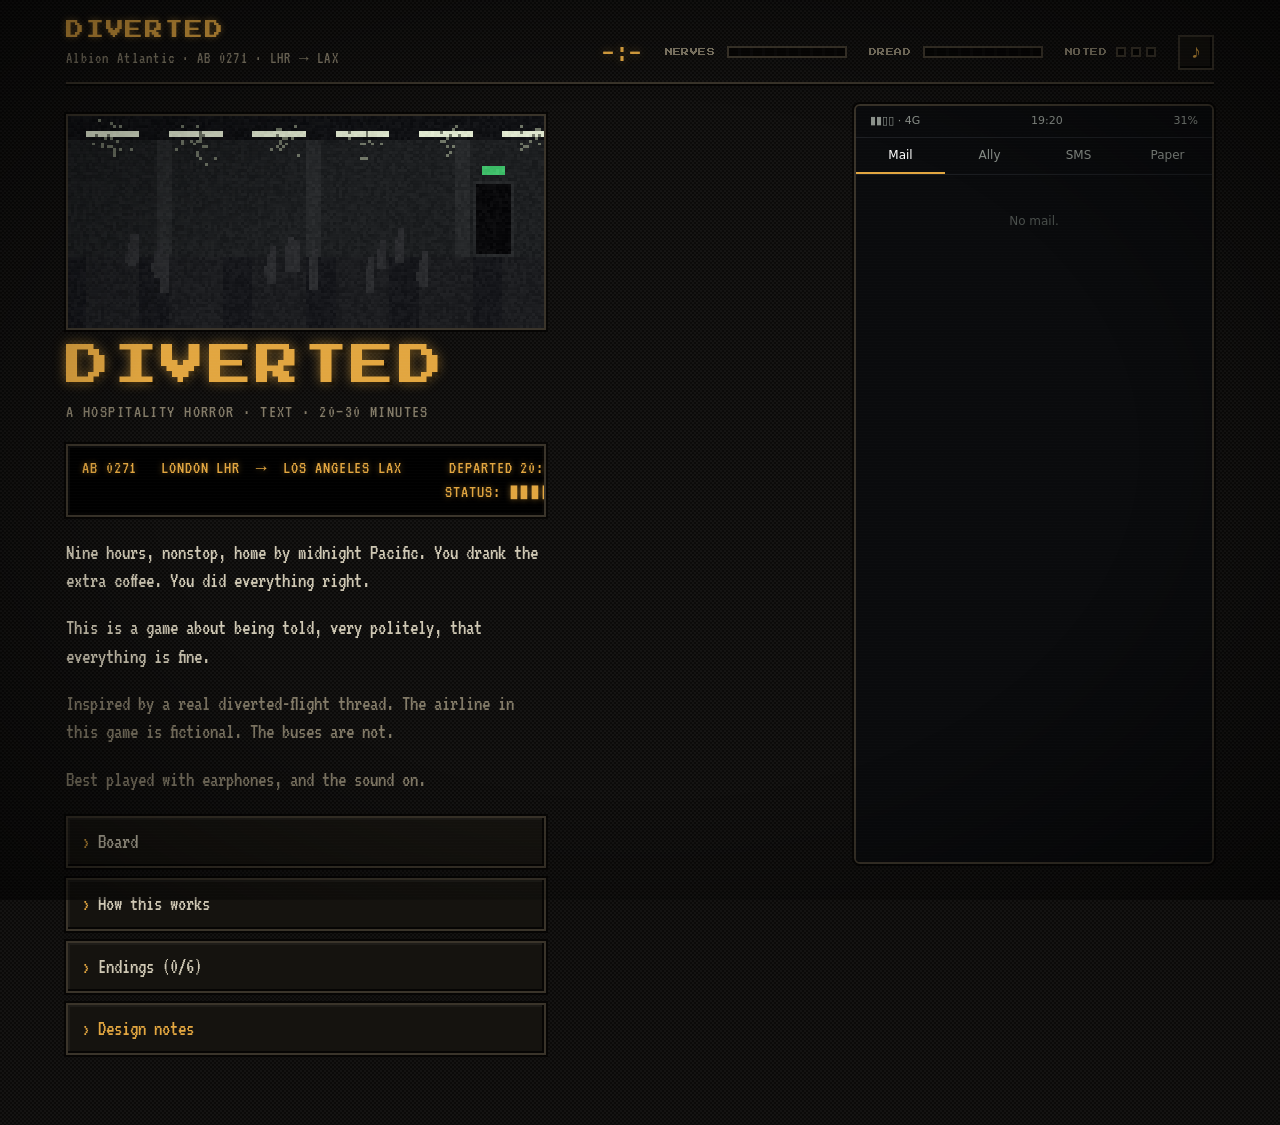
<file: index.html>
<!doctype html>
<html lang="en">
<head>
<meta charset="utf-8">
<meta name="viewport" content="width=device-width, initial-scale=1">
<title>DIVERTED — a hospitality horror</title>
<meta name="description" content="Your flight from London to Los Angeles has landed in Reykjavík instead. Nobody will tell you why. A text-based horror game.">
<link rel="preconnect" href="https://fonts.googleapis.com">
<link rel="preconnect" href="https://fonts.gstatic.com" crossorigin>
<link rel="stylesheet" href="https://fonts.googleapis.com/css2?family=VT323&family=Press+Start+2P&display=swap">
<link rel="stylesheet" href="style.css">
</head>
<body>
<div id="app" class="app">

  <header class="topbar">
    <div class="brand">
      <span class="brand-title">DIVERTED</span>
      <span class="brand-sub">Albion Atlantic · AB 0271 · LHR → LAX</span>
    </div>
    <div class="status" id="status" aria-live="polite">
      <div class="clock"><span class="clock-day" id="clock-day">—</span><span class="clock-time" id="clock-time">—:—</span></div>
      <div class="meter" title="Nerves.">
        <span class="meter-label">NERVES</span>
        <span class="meter-track"><span class="meter-fill nerves" id="nerves-fill"></span></span>
      </div>
      <div class="meter" title="Dread.">
        <span class="meter-label">DREAD</span>
        <span class="meter-track dread-track"><span class="meter-fill dread" id="dread-fill"></span></span>
      </div>
      <div class="pips" id="strikes" title="Complaints the airline has noted.">
        <span class="pips-label">NOTED</span><span class="pip"></span><span class="pip"></span><span class="pip"></span>
      </div>
      <button class="mute" id="mute" title="Sound on/off" aria-label="Sound on or off">♪</button>
    </div>
  </header>

  <main class="scene" id="scene">
    <!-- rendered by engine.js -->
  </main>

  <aside class="phone" id="phone" aria-label="Your phone">
    <div class="phone-top">
      <span class="phone-sig">▮▮▯▯ · 4G</span>
      <span class="phone-time" id="phone-time">—:—</span>
      <span class="phone-batt">31%</span>
    </div>
    <nav class="tabs" id="tabs">
      <button class="tab" data-tab="email">Mail<span class="badge" id="badge-email"></span></button>
      <button class="tab" data-tab="chat">Ally<span class="badge" id="badge-chat"></span></button>
      <button class="tab" data-tab="sms">SMS<span class="badge" id="badge-sms"></span></button>
      <button class="tab" data-tab="paper">Paper<span class="badge" id="badge-paper"></span></button>
    </nav>
    <div class="phone-body" id="phone-body"></div>
  </aside>

  <button class="phone-toggle" id="phone-toggle" aria-label="Open phone">PHONE<span class="badge" id="badge-all"></span></button>
  <div class="toasts" id="toasts" aria-live="polite"></div>
  <div class="scanlines" aria-hidden="true"></div>
  <div class="vignette-overlay" aria-hidden="true"></div>
</div>

<script src="art.js"></script>
<script src="audio.js"></script>
<script src="content.js"></script>
<script src="content.fr.js"></script>
<script src="content.is.js"></script>
<script src="content.fi.js"></script>
<script src="engine.js"></script>
</body>
</html>
</file>
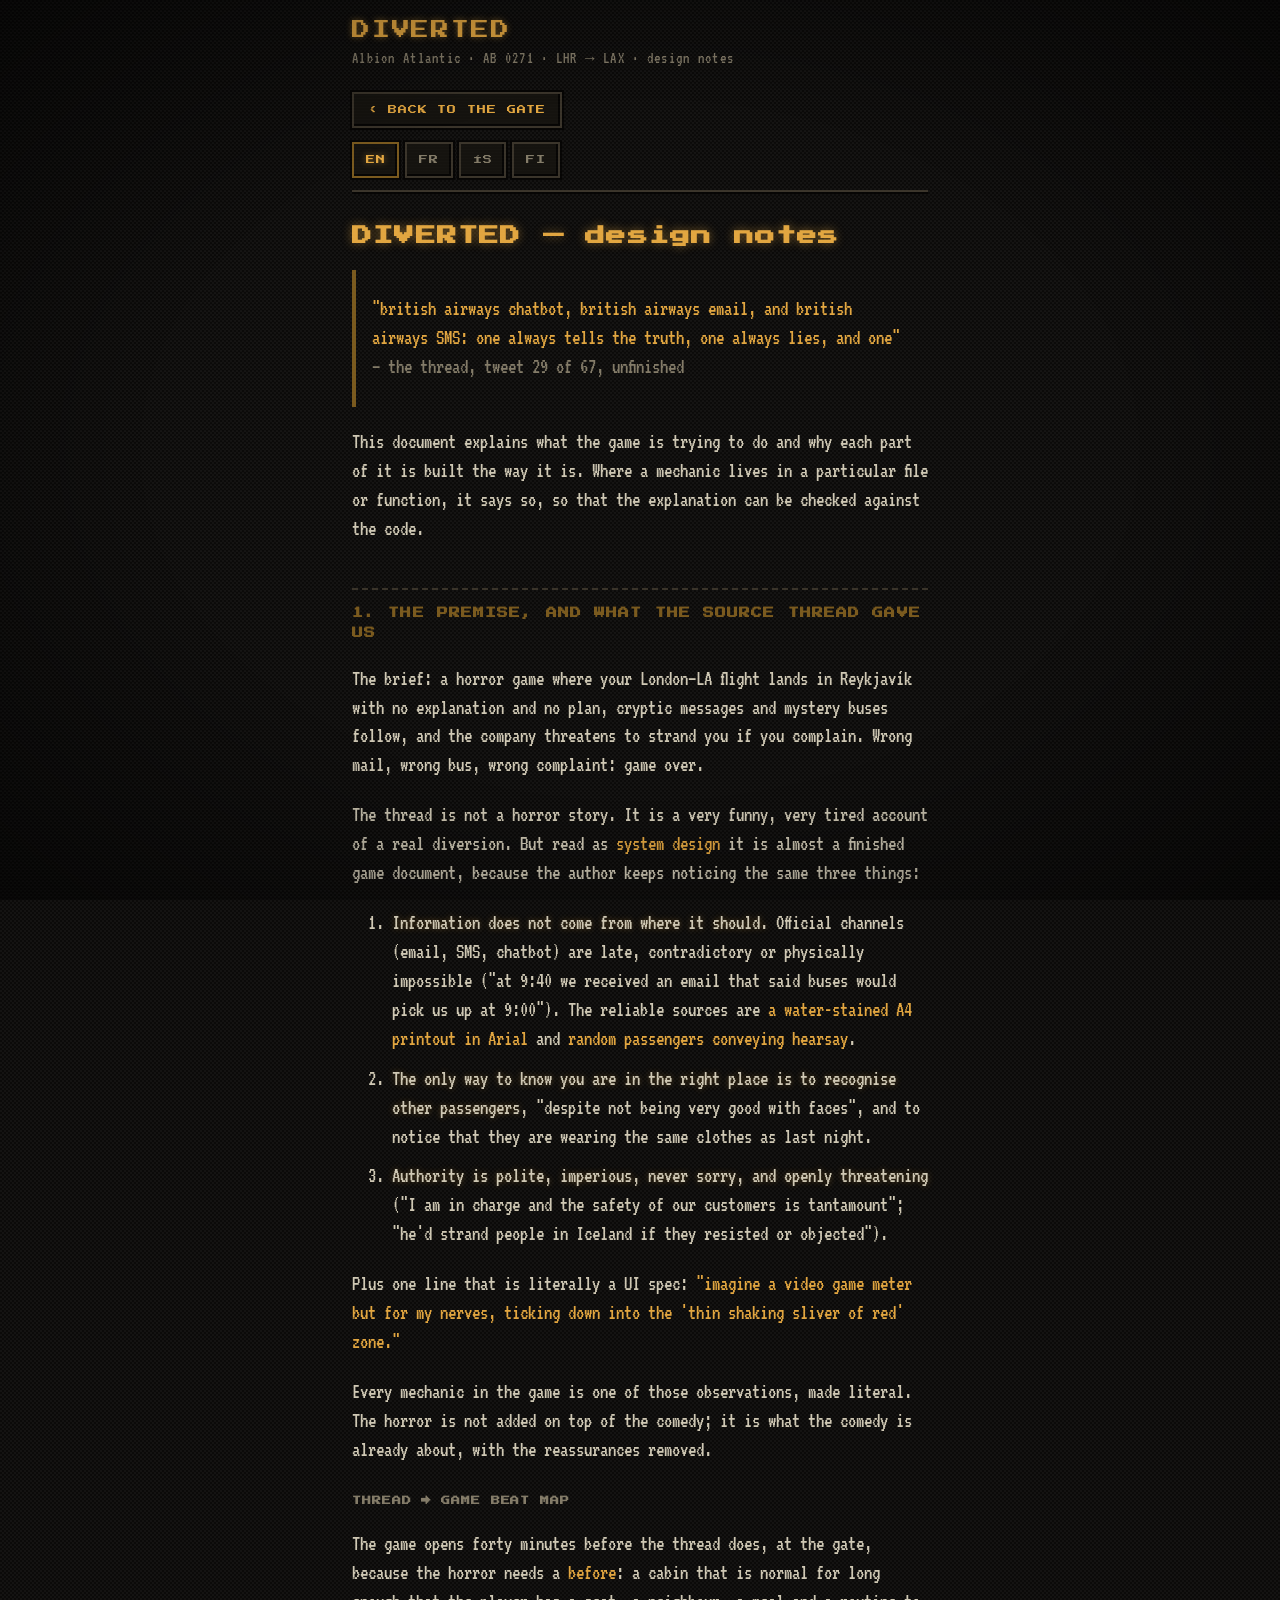
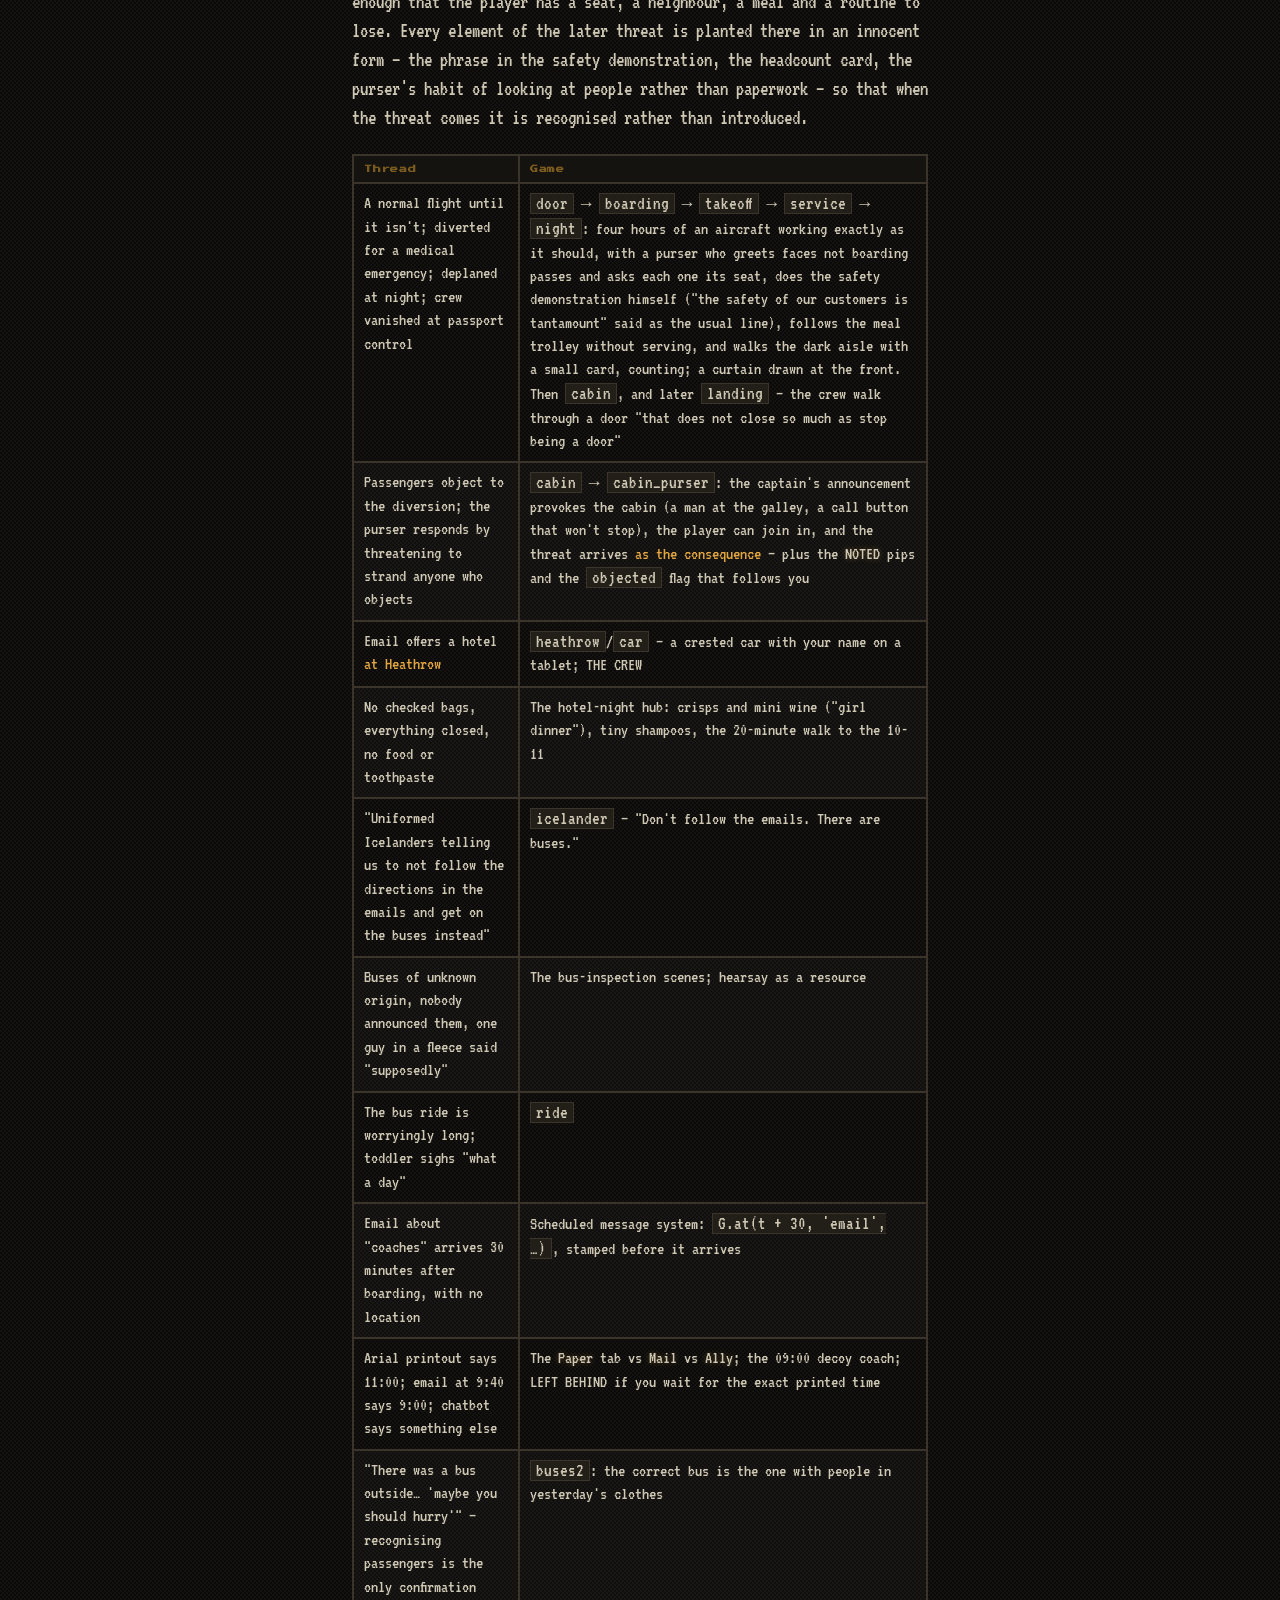
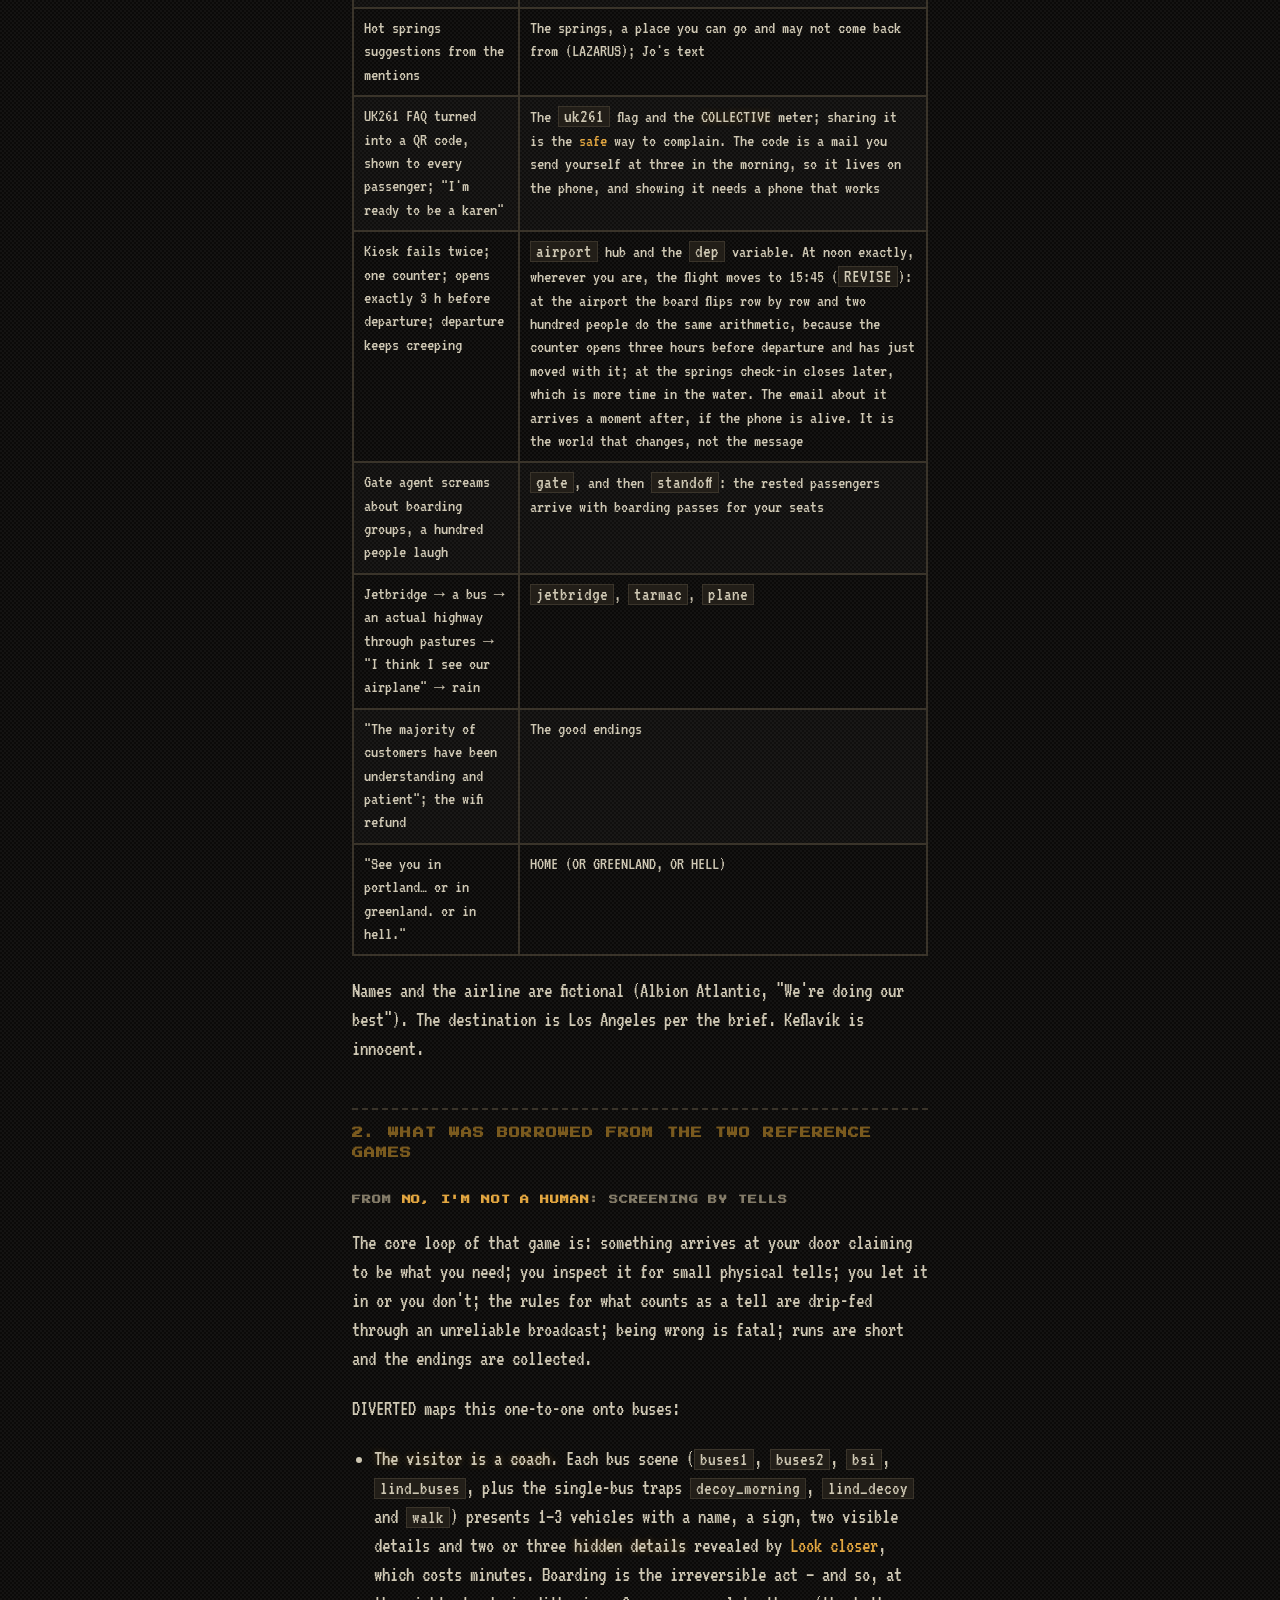
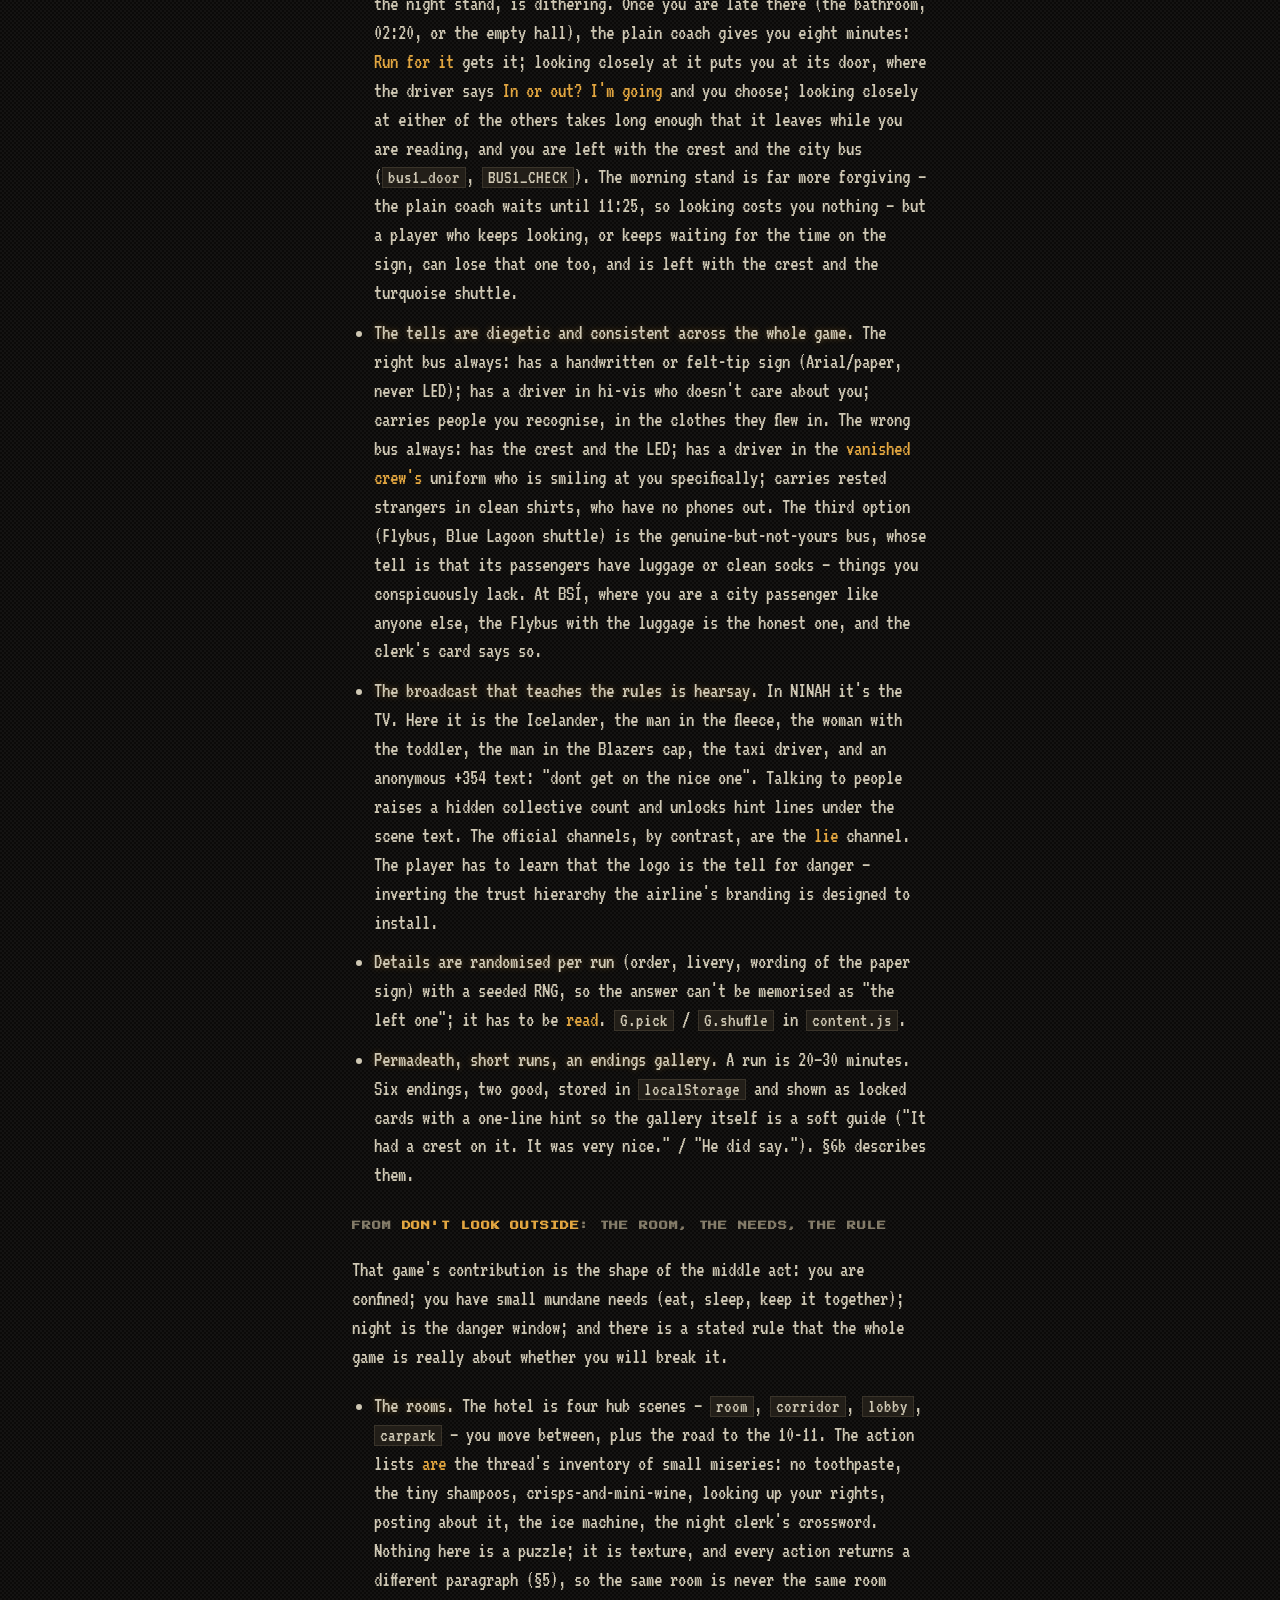
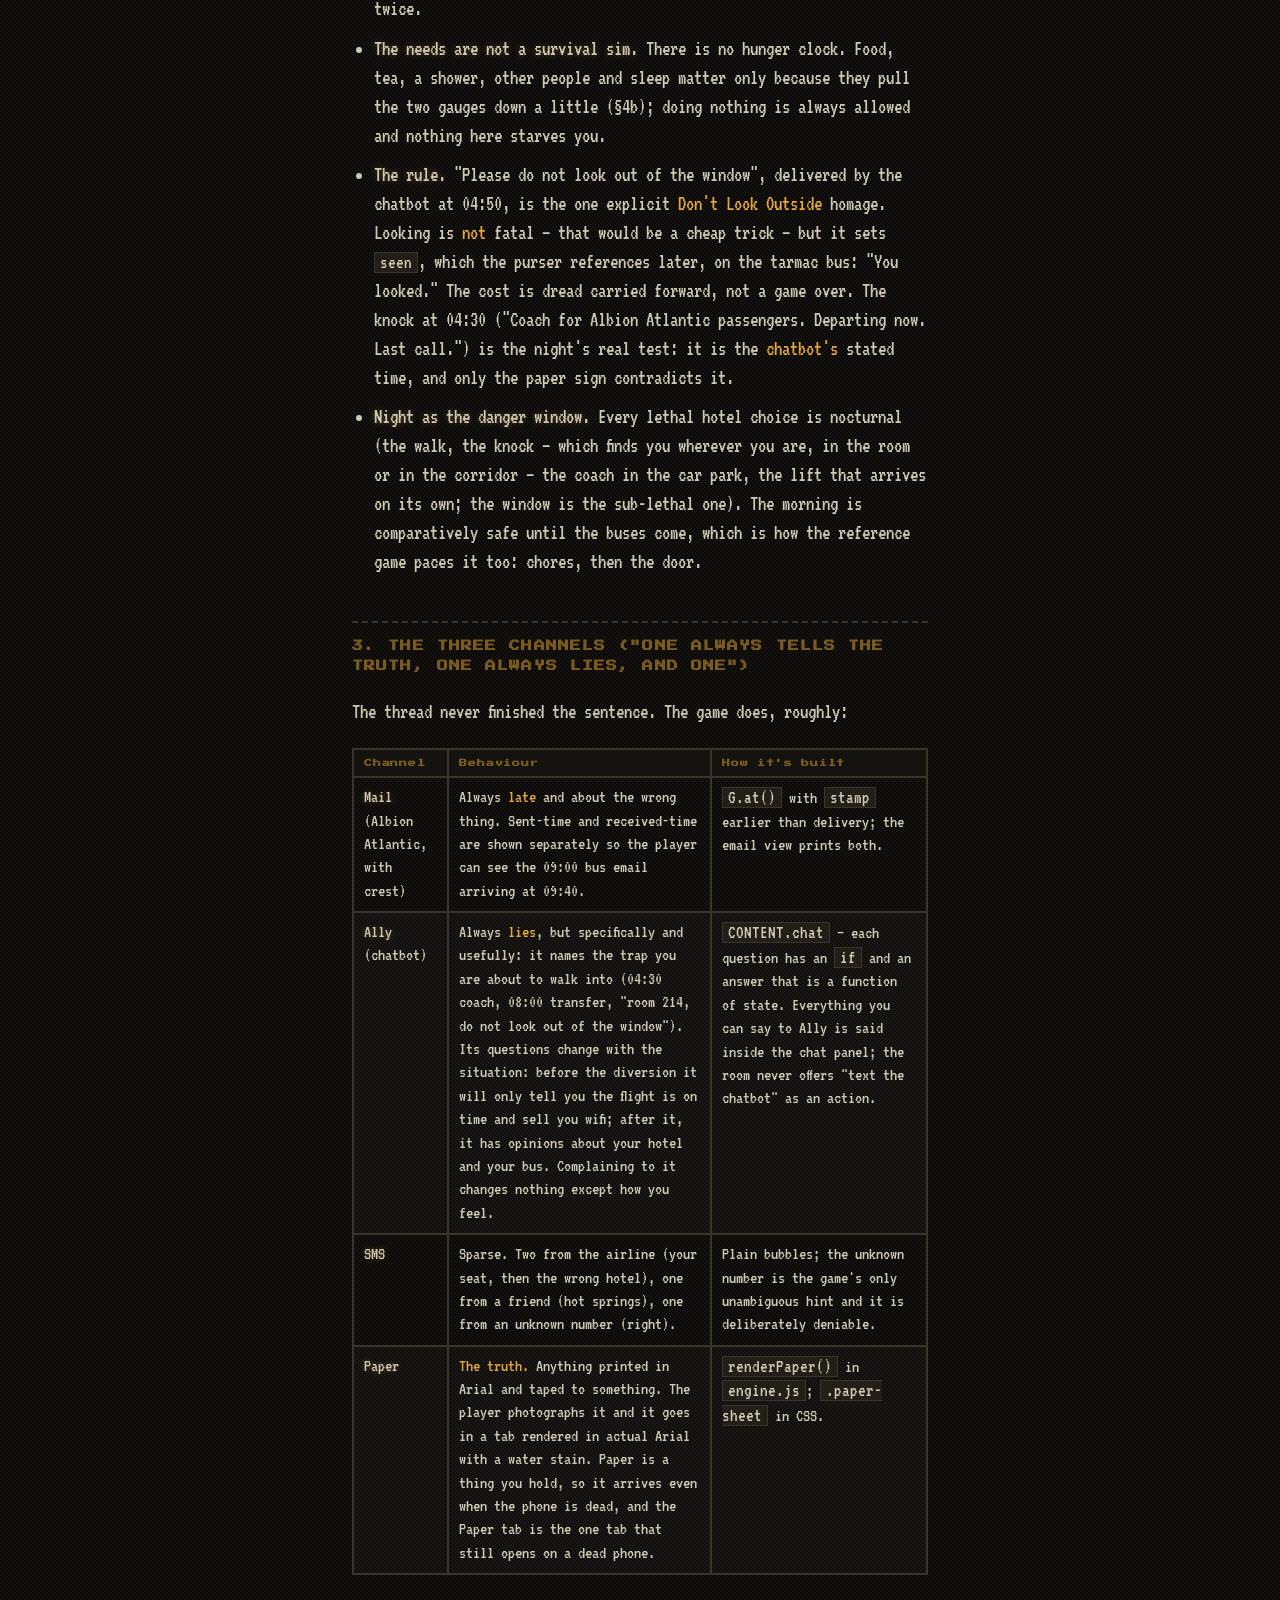
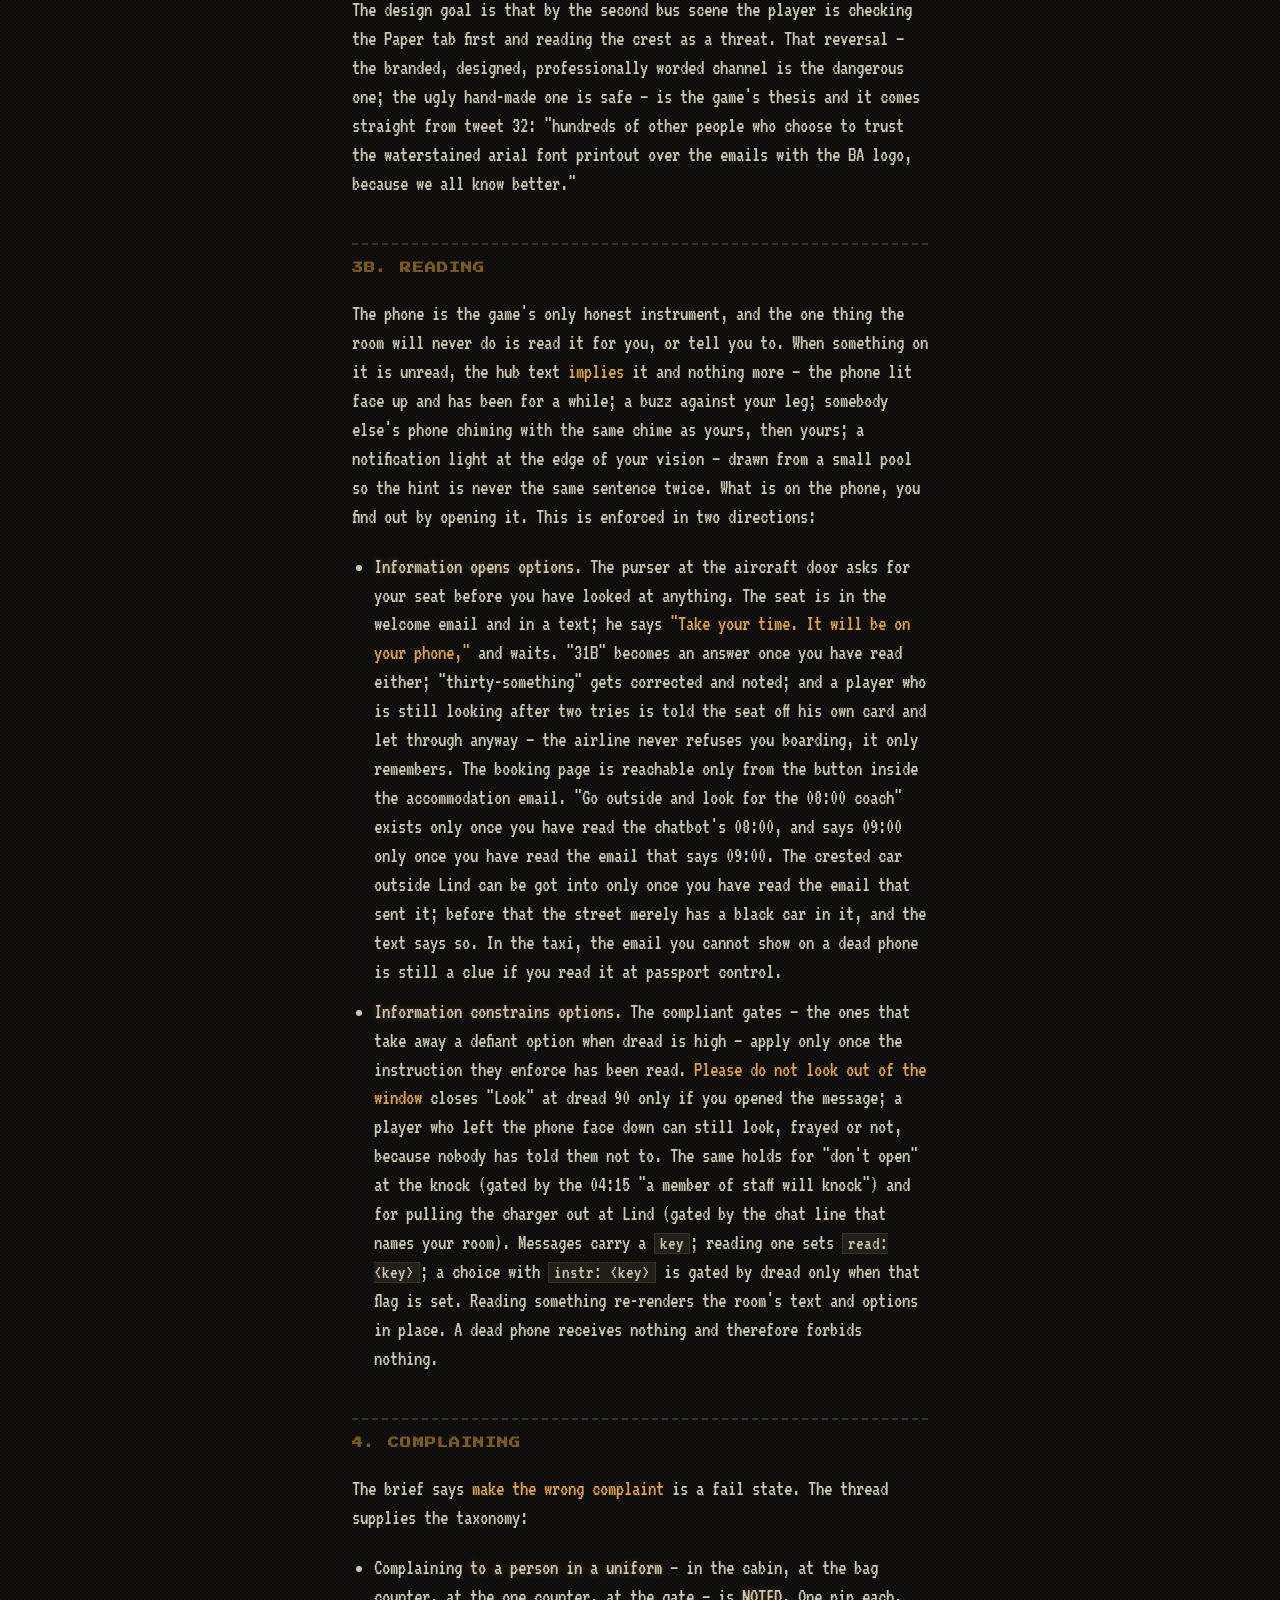
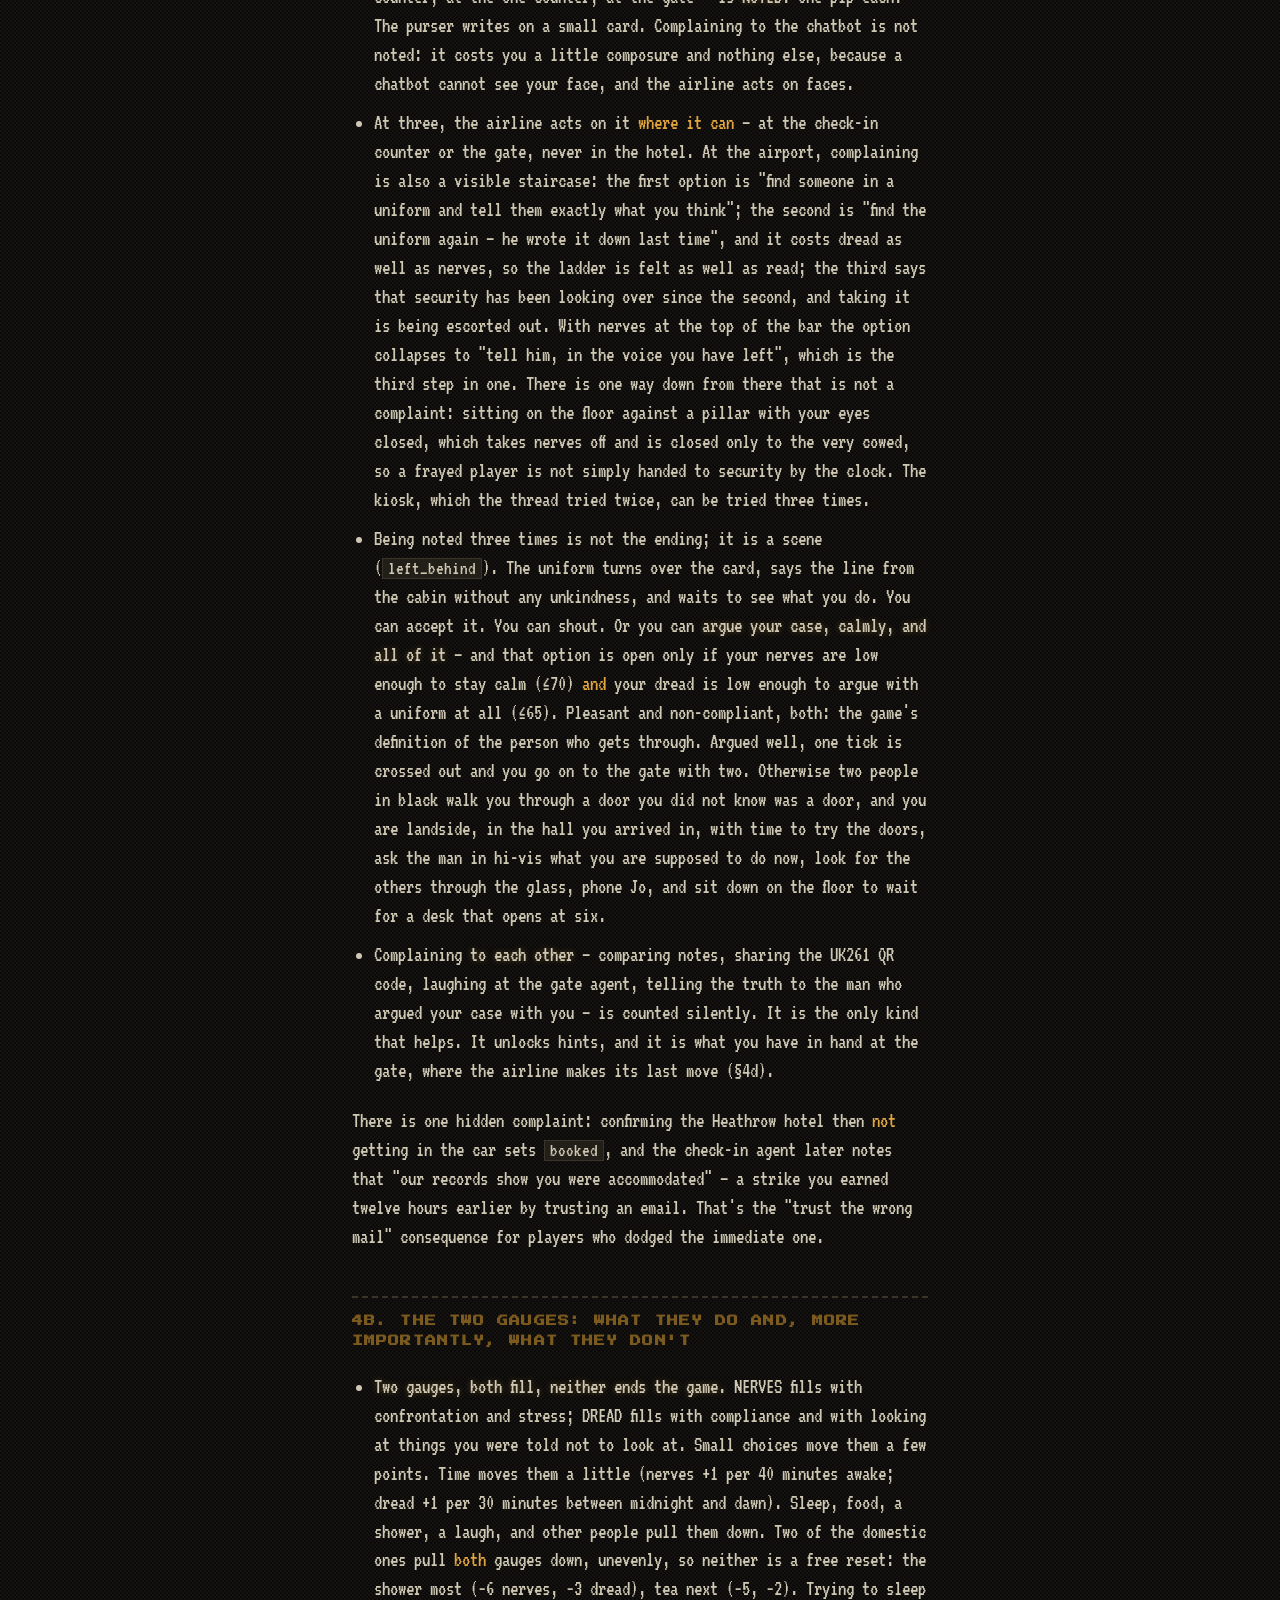
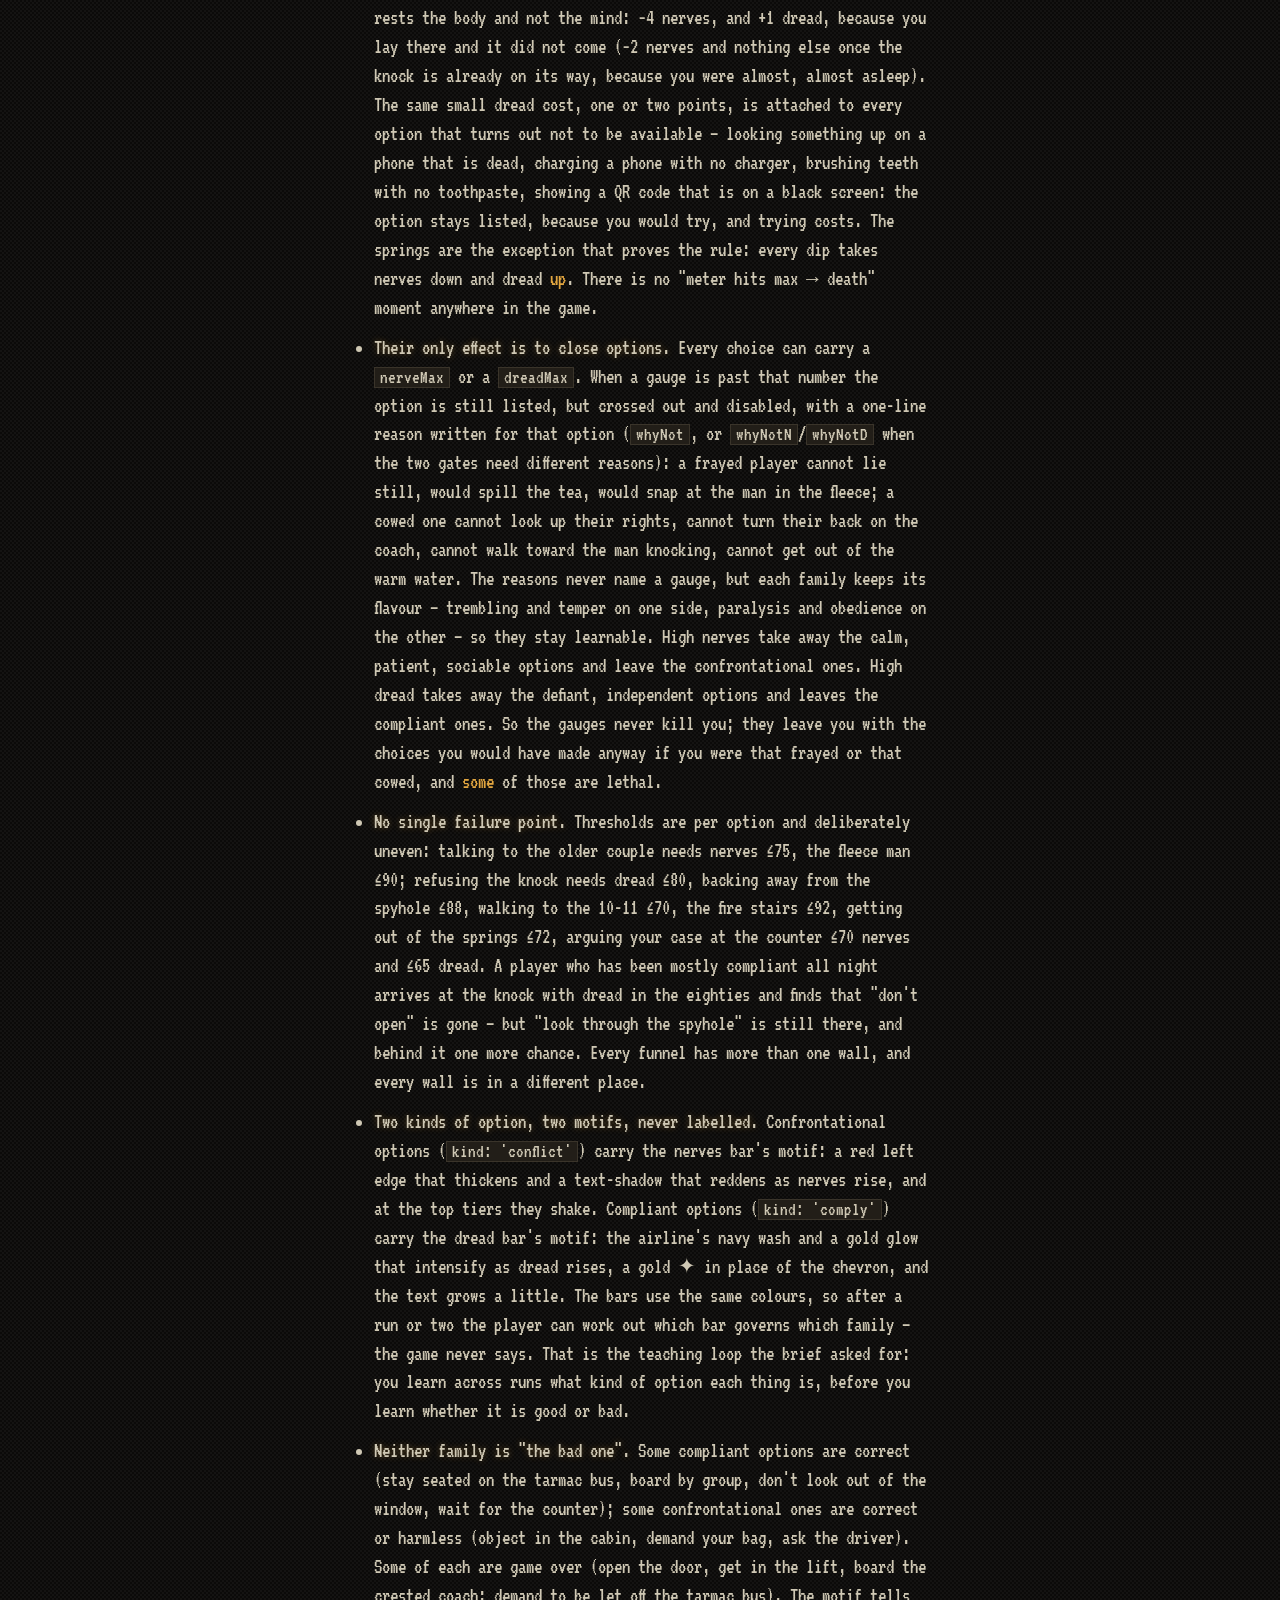
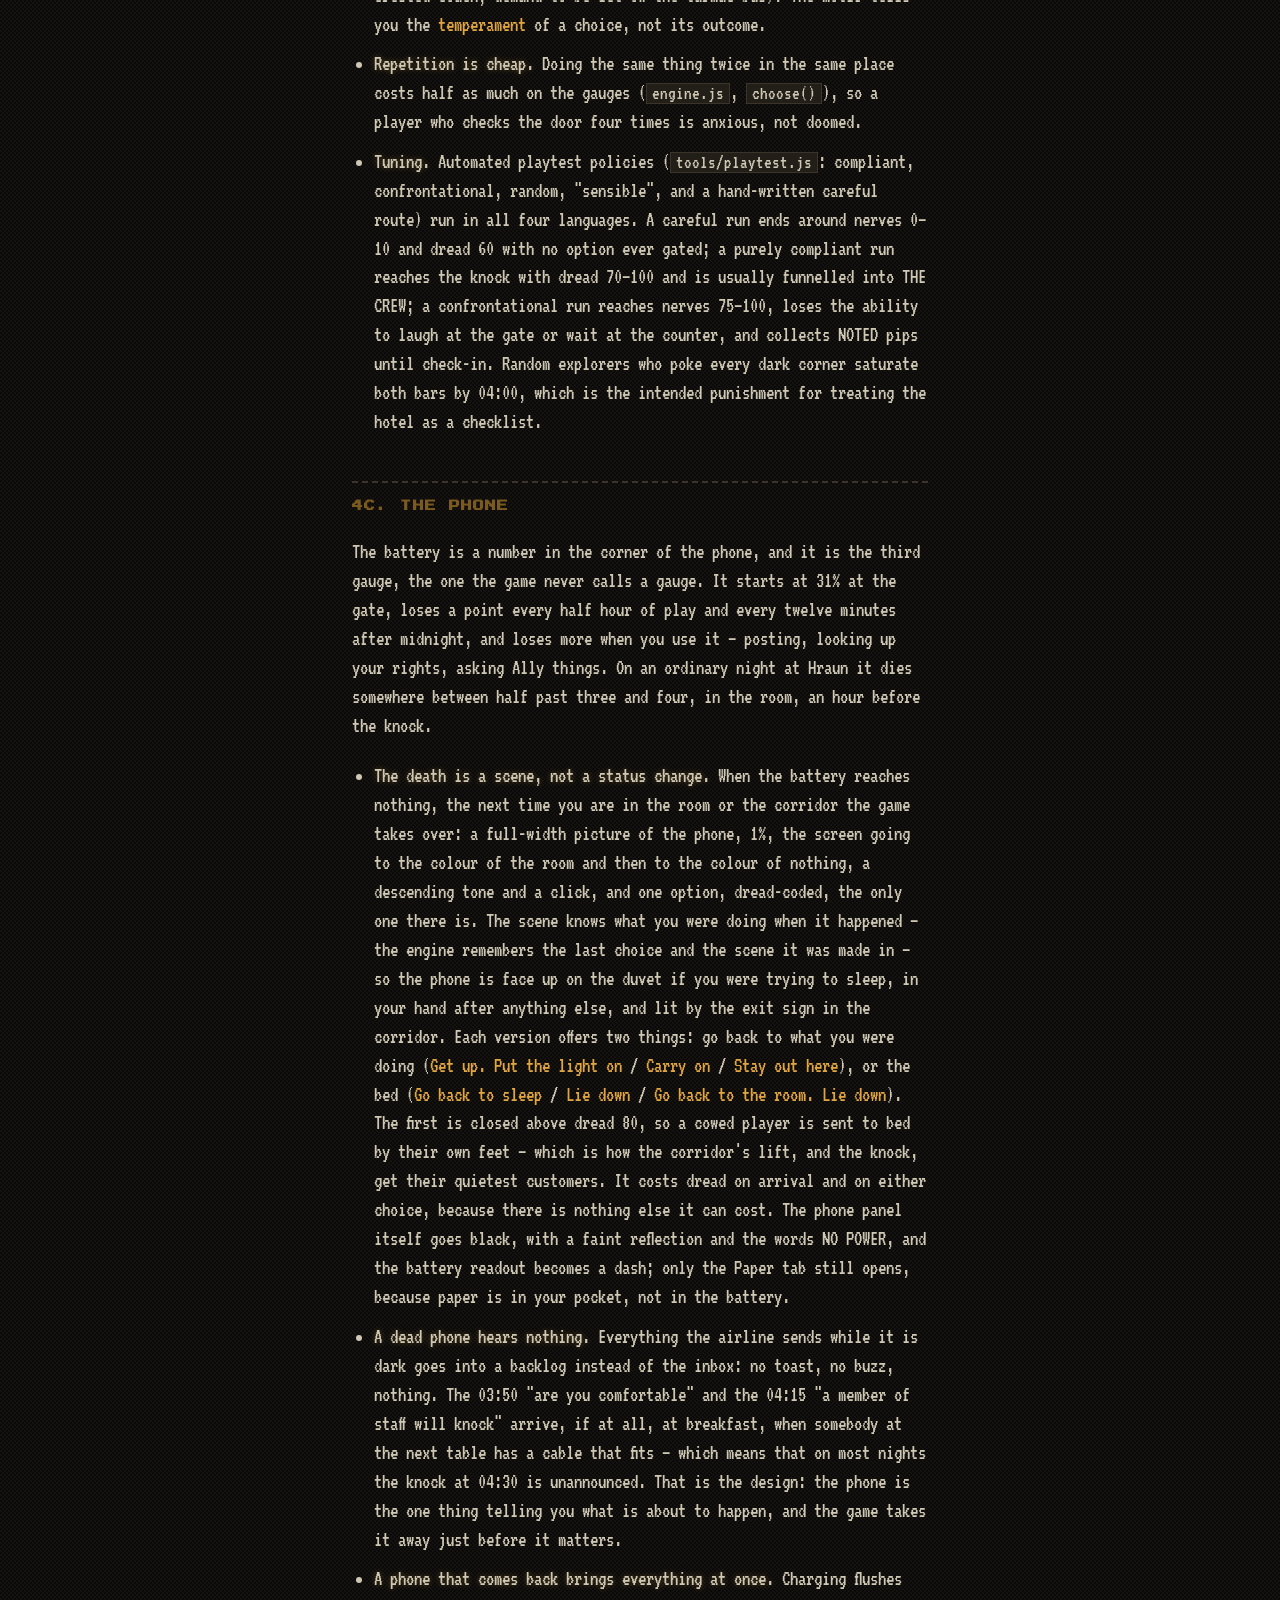
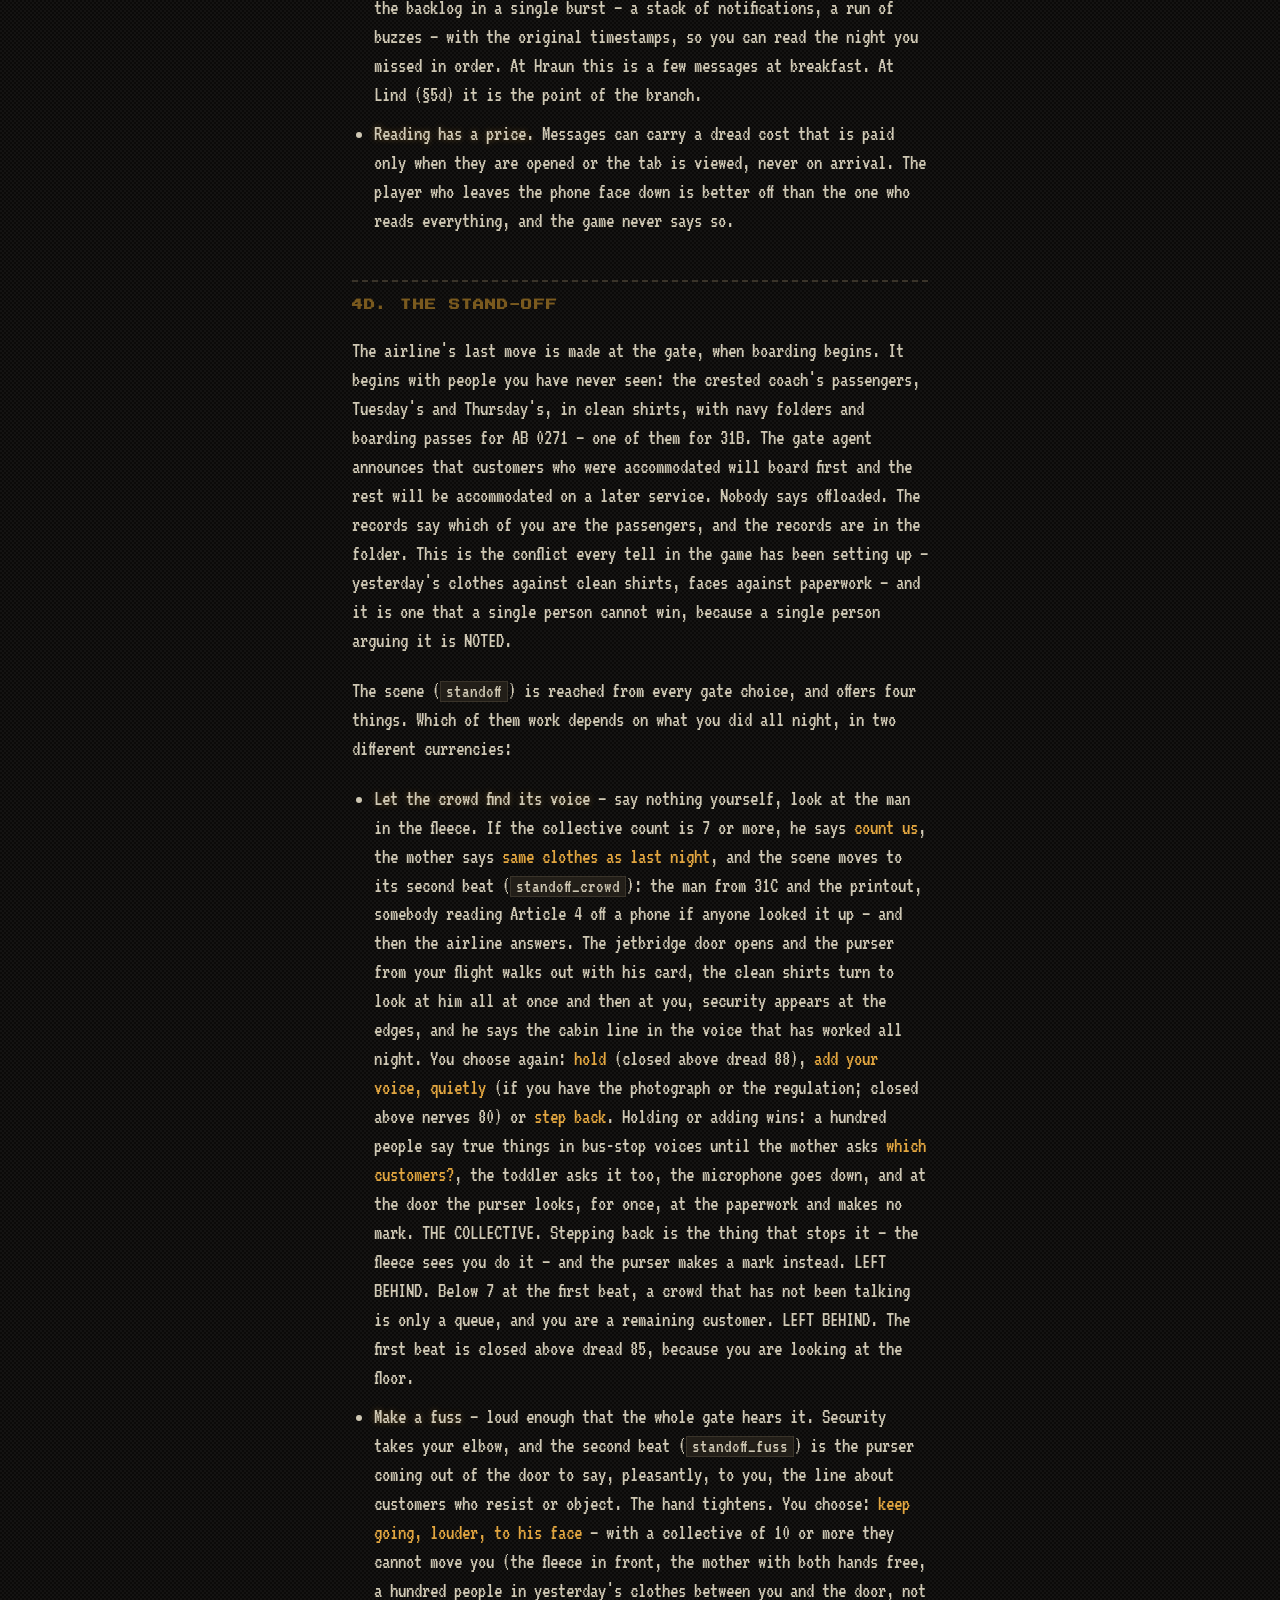
<file: design.html>
<!doctype html>
<html lang="en">
<head>
<meta charset="utf-8">
<meta name="viewport" content="width=device-width, initial-scale=1">
<title>DIVERTED — design notes</title>
<link rel="preconnect" href="https://fonts.googleapis.com">
<link rel="preconnect" href="https://fonts.gstatic.com" crossorigin>
<link rel="stylesheet" href="https://fonts.googleapis.com/css2?family=VT323&family=Press+Start+2P&display=swap">
<link rel="stylesheet" href="style.css">
<style>
  .doc { max-width: 76ch; margin: 0 auto; padding: 0 16px 60px; }
  .doc .topbar { margin-bottom: 28px; }
  .doc h1 { font-family: var(--pixel); font-size: 20px; line-height: 1.6; color: var(--amber); letter-spacing: .06em; text-shadow: 0 0 10px rgba(226,166,64,.5); margin: 24px 0 18px; }
  .doc h2 { font-family: var(--pixel); font-size: 11px; line-height: 1.8; color: var(--amber-dim); letter-spacing: .1em; text-transform: uppercase; margin: 44px 0 14px; padding-top: 14px; border-top: 2px dashed var(--edge); }
  .doc h3 { font-family: var(--pixel); font-size: 9px; line-height: 1.8; color: var(--ink-dim); letter-spacing: .1em; text-transform: uppercase; margin: 28px 0 10px; }
  .doc p, .doc li { font-size: 21px; line-height: 1.38; }
  .doc ul { padding-left: 22px; }
  .doc li { margin: 0 0 .5em; }
  .doc strong { color: var(--ink); font-weight: normal; text-shadow: 0 0 6px rgba(226,166,64,.35); }
  .doc em { color: var(--amber); font-style: normal; }
  .doc code { font-family: var(--term); background: var(--bg-3); padding: 0 5px; border: 1px solid var(--edge); font-size: 19px; }
  .doc pre { overflow-x: auto; background: var(--bg-2); border: 2px solid var(--edge); box-shadow: inset -2px -2px 0 var(--edge-dark), 0 0 0 2px var(--edge-dark); padding: 12px; font-family: var(--term); font-size: 18px; }
  .doc pre code { background: none; border: 0; padding: 0; }
  .doc blockquote { border-left: 4px solid var(--amber-dim); margin: 0; padding: 4px 16px; color: var(--ink-dim); }
  .doc .tablewrap { overflow-x: auto; margin: 16px 0; }
  .doc table { border-collapse: collapse; width: 100%; font-size: 18px; line-height: 1.3; }
  .doc th, .doc td { text-align: left; vertical-align: top; padding: 8px 10px; border: 2px solid var(--edge); }
  .doc th { font-family: var(--pixel); font-size: 8px; letter-spacing: .1em; color: var(--amber-dim); background: var(--bg-2); }
  .doc tr:nth-child(even) td { background: rgba(255,255,255,.02); }
  .doc a { color: var(--amber); }
  .back { display: inline-block; margin: 10px 0 0; font-family: var(--pixel); font-size: 9px; letter-spacing: .1em; color: var(--amber); text-decoration: none; border: 2px solid var(--edge); padding: 10px 14px; box-shadow: inset -2px -2px 0 var(--edge-dark), 0 0 0 2px var(--edge-dark); background: var(--bg-2); }
  .back:hover { color: #fff; }
  .langs { display: flex; gap: 6px; flex-wrap: wrap; margin: 14px 0 0; }
  .lang { font-family: var(--pixel); font-size: 9px; letter-spacing: .08em; color: var(--ink-dim); border: 2px solid var(--edge); padding: 10px 12px; box-shadow: inset -2px -2px 0 var(--edge-dark), 0 0 0 2px var(--edge-dark); background: var(--bg-2); cursor: pointer; }
  .lang:hover { color: #fff; }
  .lang.on { color: var(--amber); border-color: var(--amber-dim); text-shadow: 0 0 6px rgba(226,166,64,.5); }
  .doc-lang[hidden] { display: none; }
</style>
</head>
<body>
<div class="doc">
  <header class="topbar">
    <div class="brand">
      <span class="brand-title">DIVERTED</span>
      <span class="brand-sub">Albion Atlantic · AB 0271 · LHR → LAX · design notes</span>
    </div>
    <div>
      <a class="back" id="back" href="index.html">‹ BACK TO THE GATE</a>
      <div class="langs" role="group" aria-label="Language"><button class="lang" data-lang="en" lang="en" title="English">EN</button><button class="lang" data-lang="fr" lang="fr" title="Français">FR</button><button class="lang" data-lang="is" lang="is" title="Íslenska">ÍS</button><button class="lang" data-lang="fi" lang="fi" title="Suomi">FI</button></div>
    </div>
  </header>
  <section class="doc-lang" lang="en" data-lang="en" hidden><h1>DIVERTED — design notes</h1>
<blockquote>
<p><em>"british airways chatbot, british airways email, and british airways SMS: one always tells the truth, one always lies, and one"</em>
— the thread, tweet 29 of 67, unfinished</p>
</blockquote>
<p>This document explains what the game is trying to do and why each part of it is built the way it is. Where a mechanic lives in a particular file or function, it says so, so that the explanation can be checked against the code.</p>
<h2>1. The premise, and what the source thread gave us</h2>
<p>The brief: a horror game where your London–LA flight lands in Reykjavík with no explanation and no plan, cryptic messages and mystery buses follow, and the company threatens to strand you if you complain. Wrong mail, wrong bus, wrong complaint: game over.</p>
<p>The thread is not a horror story. It is a very funny, very tired account of a real diversion. But read as <em>system design</em> it is almost a finished game document, because the author keeps noticing the same three things:</p>
<ol>
<li><strong>Information does not come from where it should.</strong> Official channels (email, SMS, chatbot) are late, contradictory or physically impossible ("at 9:40 we received an email that said buses would pick us up at 9:00"). The reliable sources are <em>a water-stained A4 printout in Arial</em> and <em>random passengers conveying hearsay</em>.</li>
<li><strong>The only way to know you are in the right place is to recognise other passengers</strong>, "despite not being very good with faces", and to notice that they are wearing the same clothes as last night.</li>
<li><strong>Authority is polite, imperious, never sorry, and openly threatening</strong> ("I am in charge and the safety of our customers is tantamount"; "he'd strand people in Iceland if they resisted or objected").</li>
</ol>
<p>Plus one line that is literally a UI spec: <em>"imagine a video game meter but for my nerves, ticking down into the 'thin shaking sliver of red' zone."</em></p>
<p>Every mechanic in the game is one of those observations, made literal. The horror is not added on top of the comedy; it is what the comedy is already about, with the reassurances removed.</p>
<h3>Thread → game beat map</h3>
<p>The game opens forty minutes before the thread does, at the gate, because the horror needs a <em>before</em>: a cabin that is normal for long enough that the player has a seat, a neighbour, a meal and a routine to lose. Every element of the later threat is planted there in an innocent form — the phrase in the safety demonstration, the headcount card, the purser's habit of looking at people rather than paperwork — so that when the threat comes it is recognised rather than introduced.</p>
<div class="tablewrap"><table>
<thead>
<tr>
<th>Thread</th>
<th>Game</th>
</tr>
</thead>
<tbody>
<tr>
<td>A normal flight until it isn't; diverted for a medical emergency; deplaned at night; crew vanished at passport control</td>
<td><code>door</code> → <code>boarding</code> → <code>takeoff</code> → <code>service</code> → <code>night</code>: four hours of an aircraft working exactly as it should, with a purser who greets faces not boarding passes and asks each one its seat, does the safety demonstration himself ("the safety of our customers is tantamount" said as the usual line), follows the meal trolley without serving, and walks the dark aisle with a small card, counting; a curtain drawn at the front. Then <code>cabin</code>, and later <code>landing</code> — the crew walk through a door "that does not close so much as stop being a door"</td>
</tr>
<tr>
<td>Passengers object to the diversion; the purser responds by threatening to strand anyone who objects</td>
<td><code>cabin</code> → <code>cabin_purser</code>: the captain's announcement provokes the cabin (a man at the galley, a call button that won't stop), the player can join in, and the threat arrives <em>as the consequence</em> — plus the <strong>NOTED</strong> pips and the <code>objected</code> flag that follows you</td>
</tr>
<tr>
<td>Email offers a hotel <em>at Heathrow</em></td>
<td><code>heathrow</code>/<code>car</code> — a crested car with your name on a tablet; THE CREW</td>
</tr>
<tr>
<td>No checked bags, everything closed, no food or toothpaste</td>
<td>The hotel-night hub: crisps and mini wine ("girl dinner"), tiny shampoos, the 20-minute walk to the 10-11</td>
</tr>
<tr>
<td>"Uniformed Icelanders telling us to not follow the directions in the emails and get on the buses instead"</td>
<td><code>icelander</code> — "Don't follow the emails. There are buses."</td>
</tr>
<tr>
<td>Buses of unknown origin, nobody announced them, one guy in a fleece said "supposedly"</td>
<td>The bus-inspection scenes; hearsay as a resource</td>
</tr>
<tr>
<td>The bus ride is worryingly long; toddler sighs "what a day"</td>
<td><code>ride</code></td>
</tr>
<tr>
<td>Email about "coaches" arrives 30 minutes after boarding, with no location</td>
<td>Scheduled message system: <code>G.at(t + 30, 'email', …)</code>, stamped before it arrives</td>
</tr>
<tr>
<td>Arial printout says 11:00; email at 9:40 says 9:00; chatbot says something else</td>
<td>The <strong>Paper</strong> tab vs <strong>Mail</strong> vs <strong>Ally</strong>; the 09:00 decoy coach; LEFT BEHIND if you wait for the exact printed time</td>
</tr>
<tr>
<td>"There was a bus outside… 'maybe you should hurry'" — recognising passengers is the only confirmation</td>
<td><code>buses2</code>: the correct bus is the one with people in yesterday's clothes</td>
</tr>
<tr>
<td>Hot springs suggestions from the mentions</td>
<td>The springs, a place you can go and may not come back from (LAZARUS); Jo's text</td>
</tr>
<tr>
<td>UK261 FAQ turned into a QR code, shown to every passenger; "I'm ready to be a karen"</td>
<td>The <code>uk261</code> flag and the <strong>COLLECTIVE</strong> meter; sharing it is the <em>safe</em> way to complain. The code is a mail you send yourself at three in the morning, so it lives on the phone, and showing it needs a phone that works</td>
</tr>
<tr>
<td>Kiosk fails twice; one counter; opens exactly 3 h before departure; departure keeps creeping</td>
<td><code>airport</code> hub and the <code>dep</code> variable. At noon exactly, wherever you are, the flight moves to 15:45 (<code>REVISE</code>): at the airport the board flips row by row and two hundred people do the same arithmetic, because the counter opens three hours before departure and has just moved with it; at the springs check-in closes later, which is more time in the water. The email about it arrives a moment after, if the phone is alive. It is the world that changes, not the message</td>
</tr>
<tr>
<td>Gate agent screams about boarding groups, a hundred people laugh</td>
<td><code>gate</code>, and then <code>standoff</code>: the rested passengers arrive with boarding passes for your seats</td>
</tr>
<tr>
<td>Jetbridge → a bus → an actual highway through pastures → "I think I see our airplane" → rain</td>
<td><code>jetbridge</code>, <code>tarmac</code>, <code>plane</code></td>
</tr>
<tr>
<td>"The majority of customers have been understanding and patient"; the wifi refund</td>
<td>The good endings</td>
</tr>
<tr>
<td>"See you in portland… or in greenland. or in hell."</td>
<td>HOME (OR GREENLAND, OR HELL)</td>
</tr>
</tbody>
</table></div>
<p>Names and the airline are fictional (Albion Atlantic, "We're doing our best"). The destination is Los Angeles per the brief. Keflavík is innocent.</p>
<h2>2. What was borrowed from the two reference games</h2>
<h3>From <em>No, I'm Not a Human</em>: screening by tells</h3>
<p>The core loop of that game is: something arrives at your door claiming to be what you need; you inspect it for small physical tells; you let it in or you don't; the rules for what counts as a tell are drip-fed through an unreliable broadcast; being wrong is fatal; runs are short and the endings are collected.</p>
<p>DIVERTED maps this one-to-one onto buses:</p>
<ul>
<li><strong>The visitor is a coach.</strong> Each bus scene (<code>buses1</code>, <code>buses2</code>, <code>bsi</code>, <code>lind_buses</code>, plus the single-bus traps <code>decoy_morning</code>, <code>lind_decoy</code> and <code>walk</code>) presents 1–3 vehicles with a name, a sign, two visible details and two or three <strong>hidden details</strong> revealed by <em>Look closer</em>, which costs minutes. Boarding is the irreversible act — and so, at the night stand, is dithering. Once you are late there (the bathroom, 02:20, or the empty hall), the plain coach gives you eight minutes: <em>Run for it</em> gets it; looking closely at it puts you at its door, where the driver says <em>In or out? I'm going</em> and you choose; looking closely at either of the others takes long enough that it leaves while you are reading, and you are left with the crest and the city bus (<code>bus1_door</code>, <code>BUS1_CHECK</code>). The morning stand is far more forgiving — the plain coach waits until 11:25, so looking costs you nothing — but a player who keeps looking, or keeps waiting for the time on the sign, can lose that one too, and is left with the crest and the turquoise shuttle.</li>
<li><strong>The tells are diegetic and consistent across the whole game.</strong> The right bus always: has a handwritten or felt-tip sign (Arial/paper, never LED); has a driver in hi-vis who doesn't care about you; carries people you recognise, in the clothes they flew in. The wrong bus always: has the crest and the LED; has a driver in the <em>vanished crew's</em> uniform who is smiling at you specifically; carries rested strangers in clean shirts, who have no phones out. The third option (Flybus, Blue Lagoon shuttle) is the genuine-but-not-yours bus, whose tell is that its passengers have luggage or clean socks — things you conspicuously lack. At BSÍ, where you are a city passenger like anyone else, the Flybus with the luggage is the honest one, and the clerk's card says so.</li>
<li><strong>The broadcast that teaches the rules is hearsay.</strong> In NINAH it's the TV. Here it is the Icelander, the man in the fleece, the woman with the toddler, the man in the Blazers cap, the taxi driver, and an anonymous +354 text: "dont get on the nice one". Talking to people raises a hidden collective count and unlocks hint lines under the scene text. The official channels, by contrast, are the <em>lie</em> channel. The player has to learn that the logo is the tell for danger — inverting the trust hierarchy the airline's branding is designed to install.</li>
<li><strong>Details are randomised per run</strong> (order, livery, wording of the paper sign) with a seeded RNG, so the answer can't be memorised as "the left one"; it has to be <em>read</em>. <code>G.pick</code> / <code>G.shuffle</code> in <code>content.js</code>.</li>
<li><strong>Permadeath, short runs, an endings gallery.</strong> A run is 20–30 minutes. Six endings, two good, stored in <code>localStorage</code> and shown as locked cards with a one-line hint so the gallery itself is a soft guide ("It had a crest on it. It was very nice." / "He did say."). §6b describes them.</li>
</ul>
<h3>From <em>Don't Look Outside</em>: the room, the needs, the rule</h3>
<p>That game's contribution is the shape of the middle act: you are confined; you have small mundane needs (eat, sleep, keep it together); night is the danger window; and there is a stated rule that the whole game is really about whether you will break it.</p>
<ul>
<li><strong>The rooms.</strong> The hotel is four hub scenes — <code>room</code>, <code>corridor</code>, <code>lobby</code>, <code>carpark</code> — you move between, plus the road to the 10-11. The action lists <em>are</em> the thread's inventory of small miseries: no toothpaste, the tiny shampoos, crisps-and-mini-wine, looking up your rights, posting about it, the ice machine, the night clerk's crossword. Nothing here is a puzzle; it is texture, and every action returns a different paragraph (§5), so the same room is never the same room twice.</li>
<li><strong>The needs are not a survival sim.</strong> There is no hunger clock. Food, tea, a shower, other people and sleep matter only because they pull the two gauges down a little (§4b); doing nothing is always allowed and nothing here starves you.</li>
<li><strong>The rule.</strong> "Please do not look out of the window", delivered by the chatbot at 04:50, is the one explicit <em>Don't Look Outside</em> homage. Looking is <em>not</em> fatal — that would be a cheap trick — but it sets <code>seen</code>, which the purser references later, on the tarmac bus: "You looked." The cost is dread carried forward, not a game over. The knock at 04:30 ("Coach for Albion Atlantic passengers. Departing now. Last call.") is the night's real test: it is the <em>chatbot's</em> stated time, and only the paper sign contradicts it.</li>
<li><strong>Night as the danger window.</strong> Every lethal hotel choice is nocturnal (the walk, the knock — which finds you wherever you are, in the room or in the corridor — the coach in the car park, the lift that arrives on its own; the window is the sub-lethal one). The morning is comparatively safe until the buses come, which is how the reference game paces it too: chores, then the door.</li>
</ul>
<h2>3. The three channels ("one always tells the truth, one always lies, and one")</h2>
<p>The thread never finished the sentence. The game does, roughly:</p>
<div class="tablewrap"><table>
<thead>
<tr>
<th>Channel</th>
<th>Behaviour</th>
<th>How it's built</th>
</tr>
</thead>
<tbody>
<tr>
<td><strong>Mail</strong> (Albion Atlantic, with crest)</td>
<td>Always <em>late</em> and about the wrong thing. Sent-time and received-time are shown separately so the player can see the 09:00 bus email arriving at 09:40.</td>
<td><code>G.at()</code> with <code>stamp</code> earlier than delivery; the email view prints both.</td>
</tr>
<tr>
<td><strong>Ally</strong> (chatbot)</td>
<td>Always <em>lies</em>, but specifically and usefully: it names the trap you are about to walk into (04:30 coach, 08:00 transfer, "room 214, do not look out of the window"). Its questions change with the situation: before the diversion it will only tell you the flight is on time and sell you wifi; after it, it has opinions about your hotel and your bus. Complaining to it changes nothing except how you feel.</td>
<td><code>CONTENT.chat</code> — each question has an <code>if</code> and an answer that is a function of state. Everything you can say to Ally is said inside the chat panel; the room never offers "text the chatbot" as an action.</td>
</tr>
<tr>
<td><strong>SMS</strong></td>
<td>Sparse. Two from the airline (your seat, then the wrong hotel), one from a friend (hot springs), one from an unknown number (right).</td>
<td>Plain bubbles; the unknown number is the game's only unambiguous hint and it is deliberately deniable.</td>
</tr>
<tr>
<td><strong>Paper</strong></td>
<td><em>The truth.</em> Anything printed in Arial and taped to something. The player photographs it and it goes in a tab rendered in actual Arial with a water stain. Paper is a thing you hold, so it arrives even when the phone is dead, and the Paper tab is the one tab that still opens on a dead phone.</td>
<td><code>renderPaper()</code> in <code>engine.js</code>; <code>.paper-sheet</code> in CSS.</td>
</tr>
</tbody>
</table></div>
<p>The design goal is that by the second bus scene the player is checking the Paper tab first and reading the crest as a threat. That reversal — the branded, designed, professionally worded channel is the dangerous one; the ugly hand-made one is safe — is the game's thesis and it comes straight from tweet 32: "hundreds of other people who choose to trust the waterstained arial font printout over the emails with the BA logo, because we all know better."</p>
<h2>3b. Reading</h2>
<p>The phone is the game's only honest instrument, and the one thing the room will never do is read it for you, or tell you to. When something on it is unread, the hub text <em>implies</em> it and nothing more — the phone lit face up and has been for a while; a buzz against your leg; somebody else's phone chiming with the same chime as yours, then yours; a notification light at the edge of your vision — drawn from a small pool so the hint is never the same sentence twice. What is on the phone, you find out by opening it. This is enforced in two directions:</p>
<ul>
<li><strong>Information opens options.</strong> The purser at the aircraft door asks for your seat before you have looked at anything. The seat is in the welcome email and in a text; he says <em>"Take your time. It will be on your phone,"</em> and waits. "31B" becomes an answer once you have read either; "thirty-something" gets corrected and noted; and a player who is still looking after two tries is told the seat off his own card and let through anyway — the airline never refuses you boarding, it only remembers. The booking page is reachable only from the button inside the accommodation email. "Go outside and look for the 08:00 coach" exists only once you have read the chatbot's 08:00, and says 09:00 only once you have read the email that says 09:00. The crested car outside Lind can be got into only once you have read the email that sent it; before that the street merely has a black car in it, and the text says so. In the taxi, the email you cannot show on a dead phone is still a clue if you read it at passport control.</li>
<li><strong>Information constrains options.</strong> The compliant gates — the ones that take away a defiant option when dread is high — apply only once the instruction they enforce has been read. <em>Please do not look out of the window</em> closes "Look" at dread 90 only if you opened the message; a player who left the phone face down can still look, frayed or not, because nobody has told them not to. The same holds for "don't open" at the knock (gated by the 04:15 "a member of staff will knock") and for pulling the charger out at Lind (gated by the chat line that names your room). Messages carry a <code>key</code>; reading one sets <code>read:&lt;key&gt;</code>; a choice with <code>instr: &lt;key&gt;</code> is gated by dread only when that flag is set. Reading something re-renders the room's text and options in place. A dead phone receives nothing and therefore forbids nothing.</li>
</ul>
<h2>4. Complaining</h2>
<p>The brief says <em>make the wrong complaint</em> is a fail state. The thread supplies the taxonomy:</p>
<ul>
<li>Complaining <strong>to a person in a uniform</strong> — in the cabin, at the bag counter, at the one counter, at the gate — is <strong>NOTED</strong>. One pip each. The purser writes on a small card. Complaining to the chatbot is not noted: it costs you a little composure and nothing else, because a chatbot cannot see your face, and the airline acts on faces.</li>
<li>At three, the airline acts on it <em>where it can</em> — at the check-in counter or the gate, never in the hotel. At the airport, complaining is also a visible staircase: the first option is "find someone in a uniform and tell them exactly what you think"; the second is "find the uniform again — he wrote it down last time", and it costs dread as well as nerves, so the ladder is felt as well as read; the third says that security has been looking over since the second, and taking it is being escorted out. With nerves at the top of the bar the option collapses to "tell him, in the voice you have left", which is the third step in one. There is one way down from there that is not a complaint: sitting on the floor against a pillar with your eyes closed, which takes nerves off and is closed only to the very cowed, so a frayed player is not simply handed to security by the clock. The kiosk, which the thread tried twice, can be tried three times.</li>
<li>Being noted three times is not the ending; it is a scene (<code>left_behind</code>). The uniform turns over the card, says the line from the cabin without any unkindness, and waits to see what you do. You can accept it. You can shout. Or you can <strong>argue your case, calmly, and all of it</strong> — and that option is open only if your nerves are low enough to stay calm (≤70) <em>and</em> your dread is low enough to argue with a uniform at all (≤65). Pleasant and non-compliant, both: the game's definition of the person who gets through. Argued well, one tick is crossed out and you go on to the gate with two. Otherwise two people in black walk you through a door you did not know was a door, and you are landside, in the hall you arrived in, with time to try the doors, ask the man in hi-vis what you are supposed to do now, look for the others through the glass, phone Jo, and sit down on the floor to wait for a desk that opens at six.</li>
<li>Complaining <strong>to each other</strong> — comparing notes, sharing the UK261 QR code, laughing at the gate agent, telling the truth to the man who argued your case with you — is counted silently. It is the only kind that helps. It unlocks hints, and it is what you have in hand at the gate, where the airline makes its last move (§4d).</li>
</ul>
<p>There is one hidden complaint: confirming the Heathrow hotel then <em>not</em> getting in the car sets <code>booked</code>, and the check-in agent later notes that "our records show you were accommodated" — a strike you earned twelve hours earlier by trusting an email. That's the "trust the wrong mail" consequence for players who dodged the immediate one.</p>
<h2>4b. The two gauges: what they do and, more importantly, what they don't</h2>
<ul>
<li><strong>Two gauges, both fill, neither ends the game.</strong> NERVES fills with confrontation and stress; DREAD fills with compliance and with looking at things you were told not to look at. Small choices move them a few points. Time moves them a little (nerves +1 per 40 minutes awake; dread +1 per 30 minutes between midnight and dawn). Sleep, food, a shower, a laugh, and other people pull them down. Two of the domestic ones pull <em>both</em> gauges down, unevenly, so neither is a free reset: the shower most (−6 nerves, −3 dread), tea next (−5, −2). Trying to sleep rests the body and not the mind: −4 nerves, and +1 dread, because you lay there and it did not come (−2 nerves and nothing else once the knock is already on its way, because you were almost, almost asleep). The same small dread cost, one or two points, is attached to every option that turns out not to be available — looking something up on a phone that is dead, charging a phone with no charger, brushing teeth with no toothpaste, showing a QR code that is on a black screen: the option stays listed, because you would try, and trying costs. The springs are the exception that proves the rule: every dip takes nerves down and dread <em>up</em>. There is no "meter hits max → death" moment anywhere in the game.</li>
<li><strong>Their only effect is to close options.</strong> Every choice can carry a <code>nerveMax</code> or a <code>dreadMax</code>. When a gauge is past that number the option is still listed, but crossed out and disabled, with a one-line reason written for that option (<code>whyNot</code>, or <code>whyNotN</code>/<code>whyNotD</code> when the two gates need different reasons): a frayed player cannot lie still, would spill the tea, would snap at the man in the fleece; a cowed one cannot look up their rights, cannot turn their back on the coach, cannot walk toward the man knocking, cannot get out of the warm water. The reasons never name a gauge, but each family keeps its flavour — trembling and temper on one side, paralysis and obedience on the other — so they stay learnable. High nerves take away the calm, patient, sociable options and leave the confrontational ones. High dread takes away the defiant, independent options and leaves the compliant ones. So the gauges never kill you; they leave you with the choices you would have made anyway if you were that frayed or that cowed, and <em>some</em> of those are lethal.</li>
<li><strong>No single failure point.</strong> Thresholds are per option and deliberately uneven: talking to the older couple needs nerves ≤75, the fleece man ≤90; refusing the knock needs dread ≤80, backing away from the spyhole ≤88, walking to the 10-11 ≤70, the fire stairs ≤92, getting out of the springs ≤72, arguing your case at the counter ≤70 nerves and ≤65 dread. A player who has been mostly compliant all night arrives at the knock with dread in the eighties and finds that "don't open" is gone — but "look through the spyhole" is still there, and behind it one more chance. Every funnel has more than one wall, and every wall is in a different place.</li>
<li><strong>Two kinds of option, two motifs, never labelled.</strong> Confrontational options (<code>kind: 'conflict'</code>) carry the nerves bar's motif: a red left edge that thickens and a text-shadow that reddens as nerves rise, and at the top tiers they shake. Compliant options (<code>kind: 'comply'</code>) carry the dread bar's motif: the airline's navy wash and a gold glow that intensify as dread rises, a gold ✦ in place of the chevron, and the text grows a little. The bars use the same colours, so after a run or two the player can work out which bar governs which family — the game never says. That is the teaching loop the brief asked for: you learn across runs what kind of option each thing is, before you learn whether it is good or bad.</li>
<li><strong>Neither family is "the bad one".</strong> Some compliant options are correct (stay seated on the tarmac bus, board by group, don't look out of the window, wait for the counter); some confrontational ones are correct or harmless (object in the cabin, demand your bag, ask the driver). Some of each are game over (open the door, get in the lift, board the crested coach; demand to be let off the tarmac bus). The motif tells you the <em>temperament</em> of a choice, not its outcome.</li>
<li><strong>Repetition is cheap.</strong> Doing the same thing twice in the same place costs half as much on the gauges (<code>engine.js</code>, <code>choose()</code>), so a player who checks the door four times is anxious, not doomed.</li>
<li><strong>Tuning.</strong> Automated playtest policies (<code>tools/playtest.js</code>: compliant, confrontational, random, "sensible", and a hand-written careful route) run in all four languages. A careful run ends around nerves 0–10 and dread 60 with no option ever gated; a purely compliant run reaches the knock with dread 70–100 and is usually funnelled into THE CREW; a confrontational run reaches nerves 75–100, loses the ability to laugh at the gate or wait at the counter, and collects NOTED pips until check-in. Random explorers who poke every dark corner saturate both bars by 04:00, which is the intended punishment for treating the hotel as a checklist.</li>
</ul>
<h2>4c. The phone</h2>
<p>The battery is a number in the corner of the phone, and it is the third gauge, the one the game never calls a gauge. It starts at 31% at the gate, loses a point every half hour of play and every twelve minutes after midnight, and loses more when you use it — posting, looking up your rights, asking Ally things. On an ordinary night at Hraun it dies somewhere between half past three and four, in the room, an hour before the knock.</p>
<ul>
<li><strong>The death is a scene, not a status change.</strong> When the battery reaches nothing, the next time you are in the room or the corridor the game takes over: a full-width picture of the phone, 1%, the screen going to the colour of the room and then to the colour of nothing, a descending tone and a click, and one option, dread-coded, the only one there is. The scene knows what you were doing when it happened — the engine remembers the last choice and the scene it was made in — so the phone is face up on the duvet if you were trying to sleep, in your hand after anything else, and lit by the exit sign in the corridor. Each version offers two things: go back to what you were doing (<em>Get up. Put the light on</em> / <em>Carry on</em> / <em>Stay out here</em>), or the bed (<em>Go back to sleep</em> / <em>Lie down</em> / <em>Go back to the room. Lie down</em>). The first is closed above dread 80, so a cowed player is sent to bed by their own feet — which is how the corridor's lift, and the knock, get their quietest customers. It costs dread on arrival and on either choice, because there is nothing else it can cost. The phone panel itself goes black, with a faint reflection and the words NO POWER, and the battery readout becomes a dash; only the Paper tab still opens, because paper is in your pocket, not in the battery.</li>
<li><strong>A dead phone hears nothing.</strong> Everything the airline sends while it is dark goes into a backlog instead of the inbox: no toast, no buzz, nothing. The 03:50 "are you comfortable" and the 04:15 "a member of staff will knock" arrive, if at all, at breakfast, when somebody at the next table has a cable that fits — which means that on most nights the knock at 04:30 is unannounced. That is the design: the phone is the one thing telling you what is about to happen, and the game takes it away just before it matters.</li>
<li><strong>A phone that comes back brings everything at once.</strong> Charging flushes the backlog in a single burst — a stack of notifications, a run of buzzes — with the original timestamps, so you can read the night you missed in order. At Hraun this is a few messages at breakfast. At Lind (§5d) it is the point of the branch.</li>
<li><strong>Reading has a price.</strong> Messages can carry a dread cost that is paid only when they are opened or the tab is viewed, never on arrival. The player who leaves the phone face down is better off than the one who reads everything, and the game never says so.</li>
</ul>
<h2>4d. The stand-off</h2>
<p>The airline's last move is made at the gate, when boarding begins. It begins with people you have never seen: the crested coach's passengers, Tuesday's and Thursday's, in clean shirts, with navy folders and boarding passes for AB 0271 — one of them for 31B. The gate agent announces that customers who were accommodated will board first and the rest will be accommodated on a later service. Nobody says offloaded. The records say which of you are the passengers, and the records are in the folder. This is the conflict every tell in the game has been setting up — yesterday's clothes against clean shirts, faces against paperwork — and it is one that a single person cannot win, because a single person arguing it is NOTED.</p>
<p>The scene (<code>standoff</code>) is reached from every gate choice, and offers four things. Which of them work depends on what you did all night, in two different currencies:</p>
<ul>
<li><strong>Let the crowd find its voice</strong> — say nothing yourself, look at the man in the fleece. If the collective count is 7 or more, he says <em>count us</em>, the mother says <em>same clothes as last night</em>, and the scene moves to its second beat (<code>standoff_crowd</code>): the man from 31C and the printout, somebody reading Article 4 off a phone if anyone looked it up — and then the airline answers. The jetbridge door opens and the purser from your flight walks out with his card, the clean shirts turn to look at him all at once and then at you, security appears at the edges, and he says the cabin line in the voice that has worked all night. You choose again: <em>hold</em> (closed above dread 88), <em>add your voice, quietly</em> (if you have the photograph or the regulation; closed above nerves 80) or <em>step back</em>. Holding or adding wins: a hundred people say true things in bus-stop voices until the mother asks <em>which customers?</em>, the toddler asks it too, the microphone goes down, and at the door the purser looks, for once, at the paperwork and makes no mark. THE COLLECTIVE. Stepping back is the thing that stops it — the fleece sees you do it — and the purser makes a mark instead. LEFT BEHIND. Below 7 at the first beat, a crowd that has not been talking is only a queue, and you are a remaining customer. LEFT BEHIND. The first beat is closed above dread 85, because you are looking at the floor.</li>
<li><strong>Make a fuss</strong> — loud enough that the whole gate hears it. Security takes your elbow, and the second beat (<code>standoff_fuss</code>) is the purser coming out of the door to say, pleasantly, to you, the line about customers who resist or object. The hand tightens. You choose: <em>keep going, louder, to his face</em> — with a collective of 10 or more they cannot move you (the fleece in front, the mother with both hands free, a hundred people in yesterday's clothes between you and the door, not touching anybody; the purser looks at his card and finds no number on it for this; <em>Karen</em>, said with affection) → THE COLLECTIVE; below 10 nobody is in front of you → LEFT BEHIND. Or <em>say his name</em>, Dev, the one name you learned, if you compared notes at breakfast or in the queue — a social save that needs only 8, because a name is a smaller ask than a riot and a larger one than silence; one name alone is not a crowd. Or <em>stop, let them walk you</em>. The first beat is closed above dread 80. The higher thresholds are the point: raising your voice is only safe if you spent the night earning the people who will stand in front of you.</li>
<li><strong>Go up to the desk</strong> — make your own case, quietly, whatever the collective. The desk turns the card over and counts the ticks; the records are read out (the Heathrow hotel, the unused accommodation, Hótel Hraun), and you answer the way you would answer a colleague, and mention the regulation if you have it. While she types, the purser comes out of the jetbridge door with his card, looks at you, looks at her screen, and goes back in. She prints 31B. HOME. Above nerves 70 it comes out harder than you meant and she makes a mark, which is the third if you had two. Closed above nerves 85 (you would not get through the first sentence quietly) and above dread 92 (the desk is where they write things down).</li>
<li><strong>Wait for the later service</strong> — the compliant option, always open, and the only one open to a player who is both frayed and cowed. The later service is tomorrow's. LEFT BEHIND.</li>
</ul>
<p>So the good endings are earned in different places: the collective one in the lobby, the breakfast room and the queue, by talking; the lone one at the desk, by temperament. Showing the QR code around is one of the things that counts, and it is no longer enough on its own.</p>
<h2>5. Text that never repeats</h2>
<p>Hub scenes build their paragraph from three parts (<code>hub()</code> in <code>content.js</code>): a short fixed status line that says where you are and what is wrong with you (<em>"Room 214. 03:40. You are too tired to sleep, and your teeth are dirty, and you have not eaten."</em>), the outcome of what you just did (<code>G.note()</code>, set by the action), and one ambient line drawn from a pool for that place. Ambient lines carry a dread tier; the picker prefers lines at or just below the current tier and never repeats the last one used, so the same lobby at dread 2 is a crossword and a tour poster, and at dread 5 the clerk says "He asked for you" without looking up. Repeatable actions (checking the door, the television, the window, the ice machine, the vending machine) key their outcome on how many times you have done them and on dread, so the fourth door-check reads differently from the first. Nothing in a hub renders the same paragraph twice in a row.</p>
<p>Two rules for the text itself:</p>
<ul>
<li><strong>The prose never hedges on state.</strong> Wherever the text depends on what the player did — the bag from the 10-11, the socks, the QR code, the man from 31C — it resolves the condition and says what is true, never "if you have it".</li>
<li><strong>The prose never knows what the player doesn't.</strong> The text may only use what <em>this</em> run has shown the player. The way out of the hall is worded by what you learned there (the fleece's pointing, the Icelander's "there are buses", the mother who seems to know where she is going, or just the drift through the door that says nothing); the hint under the coaches appears only if the mother said it; 216 is "the fleece man's room" only if you saw him get the key, and "next door" otherwise; the walk is to "the 10-11" only if the clerk named it, and to "the sign at the junction" if not; the morning coach you go out to look for is the 08:00 one until you have read the 09:00 email; the couple on the sofa are "the couple from the window" only if you met them in the hall; the car park's "Walk to the far end. Toward the shape." is only worded that way once the status line has put a shape there, and becomes "toward the coach" once you have seen it; the chatbot is called Ally in narration only once you have opened it. <code>G.did(key)</code> — a test for whether a once-only action has happened — is what lets content ask "did you talk to him" without a flag for every conversation. The test suite drives each of these branches both ways.</li>
</ul>
<h2>5b. Escalation</h2>
<p>Dread also drives the presentation, in six tiers (<code>data-dread</code> on the root element, set from the gauge):</p>
<ul>
<li>The page darkens: the vignette closes in, the scanlines thicken, the title flickers faster, at tier 5 the scene text jitters, at tier 6 the location line turns red.</li>
<li>The clock lies: from tier 3, every few seconds it shows <code>--:--</code> or a time from hours ago for a fifth of a second.</li>
<li>The pictures degrade: from tier 3 a figure in navy with a white collar appears at the edge of scene vignettes, more often as dread rises; from tier 4 frames occasionally drop to black; the redraw rate climbs.</li>
<li>The chatbot gets closer: from tier 3 Ally's answers gain a second line (<em>"You are still in room 214."</em>, <em>"Please remain where you are."</em>); at tier 5, <em>"Why are you still here?"</em></li>
<li>Daylight helps: sleeping (or failing to) at 07:30 takes 25 points off dread. The airport and the gate put some of it back.</li>
</ul>
<h2>5c. Four languages, four lanes</h2>
<p>The game exists in English, French, Icelandic and Finnish. The choice is made in the game's first scene: boarding at Heathrow, four lanes, four signs (<em>Lane A · English / Voie B · Français / Rein C · Íslenska / Kaista D · Suomi</em>), a gate agent screaming about lanes — the mirror image of the Keflavík gate agent screaming about groups fourteen hours later. Picking a lane sets the language the airline has promised to serve you in.</p>
<p>Why these four, for the record: English because the source thread is English; French because the author is French and wants to show the game to his family; Finnish because the author, at the end of a long day, briefly believed Reykjavík was in Finland; Icelandic because Reykjavík is, on reflection, in Iceland.</p>
<p>Who speaks what is part of the design, not an accident of translation. The asymmetry is deliberate and there are only two rules:</p>
<ul>
<li><strong>The airline speaks correct English and bad everything else.</strong> In the French, Icelandic and Finnish versions the emails, the SMS, the chatbot, the purser's announcements and the counter and gate staff are rendered in machine-translated, half-broken French, Icelandic or Finnish — English word order, wrong cases, "staff" and "lobby" and "transfer" left in English, "tantamount" left untranslated, the tagline calqued into <em>Nous faisons notre meilleur</em> / <em>Við erum að gera okkar best</em> / <em>Me teemme meidän parasta</em>. "We are proud to serve you in the language of your choice" is the airline's promise, and this is what the promise is worth. It is also a small horror device: the only voice with authority is the one that cannot quite speak to you.</li>
<li><strong>The Icelanders speak correct English and correct Icelandic, halting French, and no Finnish.</strong> The airport woman, the night clerk at Hraun, the clerk at Lind and the taxi driver are the honest voices, and they are at home. In the Icelandic version they speak proper Icelandic. In the French and Finnish versions they answer in English — a French or Finnish traveller in Keflavík would be spoken to in English — which is left untranslated inside the narration. In the French version only, you can ask whether they speak French (a real option at the airport and at either hotel's desk), and from then on every local speaks a halting, kindly French for the rest of the night (<em>« Onze. C'est écrit onze. Peut-être vous dormir. »</em>). There is no Finnish equivalent, because there is no reason an Icelandic night clerk would have any.</li>
</ul>
<p>Everything else — narration, your choices, your fellow passengers, Tuesday's passengers at Lind, the backpackers — is simply in the language of the lane you chose, revised for naturalness by readers of each language (the French also follows the spaced en-dash convention, « – », never the em dash, outside the airline's own copy). All three should still be read by a native before anyone is shown them in earnest.</p>
<p>Mechanically, <code>content.js</code> is the source of truth; the other three files are generated from it by substituting every string literal through a dictionary (<code>tools/i18n.py</code>, <code>tools/dict_*.json</code>), so the four versions cannot drift in logic, only in prose. Lines spoken by locals are wrapped in <code>LX(...)</code> in the source; the generator leaves those in English for French and Finnish, and the French file carries a second small table (<code>tools/dict_fr_broken.json</code>) for the halting-French variant. The airline's lines are not marked in the source; the dictionaries translate them badly, on purpose, and a list of which keys are the airline's voice is kept with the tools (<code>tools/voices.json</code>) so a revision pass cannot accidentally fix them. The engine holds a <code>CONTENTS</code> registry and swaps the active one when a lane is chosen; the lane scene itself lives in <code>engine.js</code> because it is the one scene that has to exist before there is a language.</p>
<p><strong>The title screen</strong> is the one place a visitor arrives before choosing a language, so it behaves like an airport information display: every few seconds it flips through the four languages — subtitle, blurb and buttons — with a split-flap animation, and stops flipping the moment a lane is chosen. Nothing on it says "select language"; it just keeps showing you your own until you board.</p>
<h2>5d. The other hotel</h2>
<p>The yellow Flybus at the coach stand is a real bus to a real place, and the wrong bus has its own night.</p>
<ul>
<li><strong>BSÍ at closing time.</strong> The city bus terminal, 02:50, diesel and cinnamon, the kiosk pulling its shutter down, the backpackers walking away toward beds that are theirs — and in the far bay, engine running, interior lights on, a navy coach with a gold crest that was told you were coming. Your phone dies here, in your hand, with the terminal clock stopped behind it: a lower dread cost than the room scene, because it is not yet the middle of the night, but the same mechanism, and the same backlog starts filling. You can board the coach (THE CREW), sit on a plastic seat until a man in hi-vis tells you the taxi is outside, or find the taxi.</li>
<li><strong>The taxi driver is the only person all night who takes you where you ask</strong>, and the conversation with him is a small screening scene in reverse: he is screening you. He has done this run every night this week — same flight number, same hour, same crowd in the same clothes; he waits at the rank outside Arrivals every night and nobody from the airline has ever asked him to wait for anyone, or paid any driver he knows. Ask to show him the Heathrow email and you get the phone out and remember that it is dead; if you had opened that email at passport control you can half-recall it — a Renaissance something, Bath Road — and that is enough for him, because the people with that email are the ones the white bus takes to Hraun, so the useless email becomes the clue that gets you there. Ask him about the flight and he tells you the others go "somewhere out past the lava, a different hotel every night, I think". Getting him to take you <em>there</em> is possible but not free: the option appears only once he is talking, only if you can describe the white coach yourself (you looked closely at it at the stand, or somebody in the hall told you something), only if your nerves are low enough to be civil to him, and it costs the fare. Miss any of that and he takes you to the nearest place with a light on.</li>
<li><strong>Hótel Lind</strong> is a narrow guesthouse off Laugavegur that the airline never booked, with a clerk who has a paperback, a kitchen with the light on, and a drawer full of cables left by every guest who ever went home. Everything Hraun refused is here for the asking, on arrival or at the desk later: toothpaste (half a tube, from a man from Düsseldorf), a tray of bread and skyr, a charger, and a handwritten card with the Flybus times on it and a warning you did not ask for: <em>the yellow one, not the other one</em>. Room 7 has a window onto a street with people in it, which is its own kind of wrong at four in the morning, and the clerk will unlock the door and let you stand in that street, and lock it behind you, and watch you through the glass. The driver has a name, Gunnar, and the clerk knows it: he has brought her one of you every night this week. The branch's horror is the inverse of Hraun's: there you are confined and provided for by something that knows your room; here you are free and comfortable and <em>it still knows your room</em>.</li>
<li><strong>The charger is the trap.</strong> Plug the phone in and it comes back at full, and the night you missed arrives all at once: thirty-odd mails, texts and chat lines, timestamped across the dark hours, that guilt-trip you for making alternative arrangements, threaten to record you as a no-show, demand your location, then simply state it — <em>You are at Hótel Lind, room 7</em> — and arrange your "transfer to your accommodation" for 04:30. Each carries a dread cost paid only when read. The scene gives you three ways out: start reading, put it face down and let it charge, or pull the cable and leave it dead, which costs nerves and is the sanest thing in the room. Starting to read opens the phone and moves you to a scene with no way out but the phone: <em>Put it down</em> appears only once the unread count is zero, so the cost of the flood is paid message by message, through the phone, and not by clicking a button that says you read them. Until then the one option is <em>Stop reading</em>, which costs a little nerve and is closed above dread 60: a calm reader can put it down half-read; a cowed one has to read to the end. The flood is where the branch's pressure comes from, and it pushes in three directions at once: the 04:30 "transfer" (the knock); an email that says a car is waiting outside and means it — a black car with a crest at the kerb, your name spelled right on a tablet, the clerk shaking her head through the glass, and THE CREW if you get in; and the sane-sounding one, giving up and going to the right hotel after all, which the clerk will arrange by phoning Gunnar, who drives you out to Hraun in time for its knock. The knock at 04:30 comes regardless, two flights up a building the clerk locked at midnight, and the voice says the room number in case you had forgotten it.</li>
<li><strong>Morning at Lind</strong> is the driver's week made visible: the long table by the window is Tuesday's passengers and Thursday's, in clean shirts and clean socks, looking at their phones, which confirm every morning that the transfer is at nine. They are lovely. They have been rested since Tuesday. The clerk puts out more skyr the way you would feed something you had decided to keep. The compliant option, confirmed by every official channel, is to wait for the transfer with them; at 10:15 it comes, a navy coach filling the street from wall to wall, and boarding it is THE CREW — you become one of them. The right move is the thing the clerk told you: ten minutes' walk to BSÍ in daylight, a ticket from the kiosk, the yellow bus with luggage on it. You rejoin at the airport an hour early with a full battery, clean teeth, dread high, and a check-in agent who frowns at the screen because your accommodation was somewhere else.</li>
</ul>
<p>Gauge-wise the branch runs nerves down and dread up, which is the funnel into its ending: the lenient hotel is the one that leaves you most cowed by morning.</p>
<h2>5e. The springs</h2>
<p>Jo's text, the turquoise shuttle, the mentions: everyone says the hot springs are twenty minutes from the airport, and they are. From either hotel's morning, or from either morning coach stand, you can go (<code>springs</code>). It is a place, with the same shape as the hotels: a status line (how long until check-in closes, whether you are in the water), an outcome, an ambient line from a pool that fills with Tuesday's passengers as dread climbs, and a set of small actions.</p>
<ul>
<li><strong>Every dip trades nerves for dread.</strong> Getting in takes twelve points off nerves and puts four on dread; staying in takes seven and puts seven; floating with your eyes closed takes eight and puts eight. It is the only place in the game where feeling better is the thing to be afraid of, and the gauges say so without a word.</li>
<li><strong>Getting out is gated by dread — once you are in.</strong> "Get out. Find the shuttle back to the airport" needs dread ≤72; past that the reason reads <em>You cannot get out. The water is warm, and you are very tired, and nobody has asked you to.</em> A visitor who never got in is only <em>leaving</em>, and can, at any dread: the water is the trap, not the place. A player who arrives frayed and dips once or twice can still leave, colder and relieved, and rejoin at the airport. A player who floats until the dread is high cannot, and the next "stay in" is LAZARUS — as is the flight itself leaving while you are still in the water, which the scene checks on every return, so that looking at the other bathers for long enough is also a decision.</li>
<li><strong>The clock still runs.</strong> Check-in closes an hour before departure. If it closes while you are in the water, a shuttle goes without you — "the one that mattered" — and getting out afterwards is LEFT BEHIND, in the car park, in the plane clothes, smelling of eggs.</li>
</ul>
<h2>6. Tone</h2>
<p>The thread is deadpan, and deadpan is the correct register for dread. So:</p>
<ul>
<li><strong>The reason for the diversion is never explained beyond what the thread had.</strong> The thread only ever has it second-hand: "a medical emergency", a purser implying the passenger is in first class, and at the end "allegedly in intensive care — I do not know how trustworthy that update is". The game keeps exactly that: the captain says a customer is unwell, a curtain is drawn, if you walk past it you see someone on the galley floor and a blanket and are not told what is wrong, and the good ending wishes the customer from the forward cabin well, on hearsay. Nothing is ever confirmed, and no ending explains it.</li>
<li><strong>No jump scares, no gore, nothing supernatural is ever confirmed.</strong> The crew "vanish". The coach passengers are "rested". The carpet is wet. The purser looks up at your window. That is as explicit as it gets. The player's imagination does the rest, which is cheaper and scarier.</li>
<li><strong>The airline's voice never changes.</strong> Every threat is delivered in customer-service English. "We're doing our best" appears in the cabin, in every email footer, at the coach door in the dark, and at the check-in counter. The last one is in daylight and it is meant to be the worst.</li>
<li><strong>Real jokes are kept intact</strong> — the second kiosk, girl dinner, the wifi refund — because they are what a person actually notices at hour 26, and because the laughter <em>is</em> the survival mechanic. Every laugh in the game takes a few points off both gauges.</li>
<li><strong>Iceland is not the threat.</strong> The thread is emphatic on this and so is the game: the Icelander is the first honest voice, the 10-11 is "lit like a shrine", the taxi driver is the only person who takes you where you ask, the sheep are very nice.</li>
</ul>
<h2>6b. The endings</h2>
<p>Six, and each is a different way of losing (or not), rather than a different place to lose in. Where the same loss can be reached by several routes, the opening paragraph says which route you took and the rest is shared, so the player always knows <em>what</em> happened to them and never has to guess whether two endings were really the same one.</p>
<ul>
<li><strong>THE CREW</strong> — <em>you went with them.</em> The coach with the crest at the night stand or in the morning; the knock answered, in the room, in the corridor, in the car park or in the street at Lind; the car with your name on a tablet, at Keflavík or at Lind's kerb; the coach you walked into on the road to the 10-11; the coaches "organised for you" in the empty hall; the confirmed transfer from Lind with Tuesday's passengers. The ending is about the other passengers: they turn to look at you all at once, the way a field turns in wind; nobody has a yesterday, or a phone; the man beside you says, without turning, <em>"We were told you were coming."</em> Then the windows go dark the way windows do when there is nothing outside them, and you can feel yourself starting to smile. The mechanism it names is compliance: every route into it is a "yes".</li>
<li><strong>LEFT BEHIND</strong> — <em>the flight left and you did not.</em> Three complaints noted and a case not argued, or argued badly; the exact printed time waited for at the sign or at BSÍ; the shuttle that mattered missed from the water; the tarmac bus demanded off, into a lay-by with sheep. The shared middle is the airline's records, which are what happened: you were accommodated, a car was waiting, coaches were organised, a member of staff knocked, your feedback was noted. The end is tomorrow: the same flight will come in at one with two hundred people with no coats, and there will be a hotel and a knock and a coach for the patient ones, and you know, now, how to be patient. The mechanism it names is the airline's memory, and the loop.</li>
<li><strong>LAZARUS</strong> — <em>you stayed in the water.</em> Only from the springs, at high dread. Not a decision like the others but the noticing of something already true. The 11:00 bus leaves without you; the emails arrive to a phone in a locker; for the first time in two days you are not holding anything; the woman who has been here since Tuesday floats past; a man in navy stands on the far side of the water with his hands folded on the surface, looking at the sky. The mechanism it names is relief as the trap.</li>
<li><strong>THE LIFT</strong> — <em>you got into the lift that came on its own.</em> Only in the corridor, at dread tier 4 or above. The numbers go 2, 1, 0 and stop being numbers; hold music; the posh voice thanking you for your patience; doors that open onto rows of seats. The mechanism it names is the building itself being the airline's.</li>
<li><strong>THE SELF-GOVERNING COLLECTIVE OF LHR–LAX</strong> — <em>you made it, together.</em> Only through the stand-off (§4d), and only because the others carried it: the crowd that found its voice, or the crowd that stood between you and security. The opening says which. The mechanism it names is the thread's own: hearsay, faces and a printout beat the records when enough people say so at once.</li>
<li><strong>HOME (OR GREENLAND, OR HELL)</strong> — <em>you made it, alone.</em> You went up to the desk yourself and made your own case, quietly, and she gave you 31B, and you did not look round. Rows one to twenty are clean shirts. The mechanism it names is that the records can be argued with, one passenger at a time, by someone who does not push; it costs nothing you can see.</li>
</ul>
<p>Each ending has its own music, written for what the ending does rather than for how sad it is (§7b).</p>
<h2>7. Visual design</h2>
<p>Both reference games are low-resolution, murky, and let you <em>look</em> at the thing you are deciding about. The graphics here follow that, with one constraint: no image files. Everything is drawn procedurally in <code>art.js</code> into a tiny canvas (160×72 for scenes, 128×64 for buses) and scaled up with <code>image-rendering: pixelated</code>, so the repo stays a handful of text files and the look is consistent at any size.</p>
<ul>
<li><strong>Scene vignettes.</strong> Every scene and ending carries an <code>art</code> key that picks a painter: the cabin with its lit seatbelt sign, the fridge-lit terminal with the door that says nothing, the sodium-lamp coach stand, the road through the lava, room 214's window (which shows the coach in the car park only if you have looked), the corridor with the wet carpet, the lobby with the A4 sign, the departure board with one red row, the jetbridge that ends in a bus, the pastures, the aircraft in the rain; the phone, very large, dying or filling; BSÍ with its one lit bay and the crested coach in the dark; room 7's window onto a street, with the man under the lamp from dread tier 4 and the coach wall-to-wall once you have looked; the guesthouse with the clerk, the kitchen door and the leaflet rack; the springs, pale water and steam and lava, with still heads in it and, from tier 4, one in navy. They redraw twice a second with a new seed, so tubes flicker, rain falls and people shift — the <em>Don't Look Outside</em> trick of a still frame that is not quite still. Redraws stop under <code>prefers-reduced-motion</code>.</li>
<li><strong>Bus portraits.</strong> Each coach card has an illustration generated from a small spec (<code>livery</code>, <code>windows</code>, <code>passengers</code>, <code>sign</code>, <code>driver</code>). This is the <em>No, I'm Not a Human</em> peephole: the tells are visible before you read a word, if you know to look. The crested coach has warm, bright windows and one identical upright silhouette in every window. The plain coach has dim windows and passengers slumped at different heights, some windows empty, one with two people. The Flybus has luggage racks. The lagoon shuttle has towels. The driver wears a hi-vis, a navy jacket with a white collar, or nothing in particular. None of this is labelled; a second run teaches you to read it.</li>
<li><strong>The frame.</strong> A single dark theme, deliberately: it is 2am in a closed airport in every scene. Surfaces are a warm near-black with a 4px dither pattern; panels have a two-pixel bevel with a hard shadow, like a 1990s dialog box that has been left in a smoking room. Body text is set in VT323 (a terminal face) at 21px for legibility, labels and titles in Press Start 2P, both from Google Fonts with Courier fallbacks. Both gauges are segmented bars: nerves in red, shaking at the top; dread in the airline's navy-to-gold, glowing at the top. A full-page vignette darkens the corners and faint scanlines sit over everything. The phone keeps its own modern system-font styling on purpose: it is the one clean, corporate, well-designed object in the game, and it is the one lying to you.</li>
</ul>
<h2>7b. Sound design</h2>
<p>Everything is synthesised in <code>audio.js</code> with the Web Audio API — noise, a few oscillators, filters, two feedback delays for a hall and a comb for metal — so there are still no media files. Sound starts on the first click (browsers require a gesture) and a ♪ control in the top bar mutes it, remembered between visits. The title screen says the rest in one line: best played with earphones, and the sound on.</p>
<p>Each scene key has its own soundscape, crossfaded over two seconds when the scene changes:</p>
<ul>
<li><strong>Cabin</strong>: a 55 Hz engine drone under brown noise, a faint hiss, and every so often the seatbelt chime — the "spoon on a glass" — which also fires on entering the diversion scene.</li>
<li><strong>Heathrow gate and jetbridge</strong>: a hall murmur, a two-tone PA chime now and then.</li>
<li><strong>Keflavík arrivals</strong>: fluorescent buzz at 50 and 100 Hz, a faint hall wash, the tube above the bag counter ticking every few seconds, and once in a while the floor-cleaning machine passing (a slow swell of filtered noise).</li>
<li><strong>Coach stand</strong>: wind (band-passed brown noise with two slow LFOs), a 32 Hz diesel idle with a square-wave chug, rain.</li>
<li><strong>The road</strong>: engine drone, road noise, a slow rumble.</li>
<li><strong>Room 214</strong>: the heating at 60 Hz, a low wash, and every half-minute or so a small click from the corridor.</li>
<li><strong>Corridor</strong>: near silence, the ice machine grinding for two seconds at a time, and, rarely, the lift cable — a three-second triangle tone.</li>
<li><strong>Lobby</strong>: the coffee machine's hum, the glass doors sliding open for nobody.</li>
<li><strong>Car park</strong>: harder wind, gravel.</li>
<li><strong>The phone</strong>: almost nothing — the heating far off and a thin 11 kHz tone that is the phone itself, until it isn't.</li>
<li><strong>BSÍ</strong>: a big cold hall with one diesel idling and a tannoy that says something once. <strong>Room 7 at Lind</strong>: wind in wires, a car that does not slow, a gull. <strong>The guesthouse</strong>: a fridge, a clock, somebody else's kettle.</li>
<li><strong>The springs</strong>: water moving, a great deal of air, voices far off in steam, and every so often a shuttle that comes and goes.</li>
<li><strong>Departures</strong>: murmur, a fluorescent edge, the split-flap board flipping (fourteen clicks), the PA chime.</li>
<li><strong>The tarmac bus</strong>: engine and rain on a roof. <strong>The apron</strong>: rain on metal and a jet spooling.</li>
<li><strong>The void</strong> (the empty title vignette): a 30 Hz drone and a slow heartbeat thud.</li>
</ul>
<p>On top of the scene, <strong>dread</strong> adds a detuned pair of sine waves around 40 Hz whose level rises with the tier (silent at tiers 0–1, audible from 2) and whose pitch drops as the tier climbs; from tier 5 a barely-there 9 kHz whine joins it. From tier 4 it gets bells: far off and slow, clusters of detuned inharmonic partials with a soft attack and a six-to-ten-second decay, a slow tremolo on the body so each one seems to turn as it rings, a brown-noise clapper. They are tuned to each other — a low D, its tritone, the minor second above, and their octaves — so that when two ring together (from tier 5) they make a chord nobody would choose, and at tier 6 a D an octave down joins them, almost too low to be a note.</p>
<p><strong>Nerves</strong> get percussion. First a heartbeat, low-passed and felt more than heard, which the nerves tier (0–4, one per 25 points) drives the same way the dread tier drives the drone. Tiers 0–1: nothing. Tier 2: a slow lub-dub at 60 beats a minute, low in the mix. Tier 3: 78, louder, and a dry tick between beats — a nail on a tooth, a pen on a table. Tier 4 (the bar full): 96, louder again, and wrong — beats stumble, double, or the whole thing runs for a bar and settles. The pulse never stops by itself; only the gauge coming down slows it, so sleep, tea and the shower are things you hear working. Then, from tier 3, the building: a mining bar dropped on a rail in a large industrial space that keeps the sound. The hit is a burst of bright noise with a hard edge, soft-clipped, a low dead knock from the bar, and a 3 ms feedback comb that puts the rail's metal into it; around it, chains — a scatter of small bright clicks that settle after the hit like links coming to rest — and sometimes only the chains, dragged. All of it goes through a hall made of two feedback delays that darken each pass, so every hit has a room around it. Irregular, never on a beat; at tier 4 louder, often bouncing twice, and sometimes in angry runs of four to six, as if somebody downstairs were hammering at something that will not give. The reference is the kitchen-and-dungeon ambience of <em>Fear &amp; Hunger</em>: industrial, physical, somebody else's violence heard through a floor.</p>
<p>Each layer works alone: the bar and chains over a quiet dread are a frayed person in a calm building; the bells over a calm pulse are a cowed person in a wrong one. Together, at the top of both — drone, heartbeat at 96 with its ticks and stumbles, bells turning in the hall, the bar on the rail and the chains settling — they add up to a single, very high-stress piece of music that nobody wrote. A limiter on the master keeps all of it from clipping.</p>
<p>One-shot cues are fired by the engine: a two-pulse buzz for every message, five even thuds when a knock scene opens (it is the same knock whether you are in the room, the corridor, or two flights up at Lind), a square-wave blip when the airline notes you, a descending tone and a click when a phone dies, a run of fourteen buzzes when one comes back with the night's backlog, and the split-flap clatter when the title board changes language.</p>
<p><strong>Each ending has a theme</strong> (<code>AUDIO.ending</code>), a short procedural piece in the mood of what the ending does, not a sting:</p>
<ul>
<li><em>THE CREW</em>: the dread bells, descending by whole steps, over a drone a semitone below everything else, and slow swells of darkness with no road in them.</li>
<li><em>LEFT BEHIND</em>: the terminal — fluorescent hum, a flat 55 Hz that does not move, and a tannoy two-note that never gets its third.</li>
<li><em>LAZARUS</em>: water and breath, a warm major third that swells and never resolves, and a heartbeat that slows from sixty and stops.</li>
<li><em>THE LIFT</em>: the lift bell, a sawtooth drone that goes down by semitones for longer than the building has floors, and hold music in triangle waves.</li>
<li><em>THE SELF-GOVERNING COLLECTIVE</em>: rain on a staircase, voices, and a chord people make by accident — a stack of fifths, warm, a little out of tune.</li>
<li><em>HOME</em>: the cabin drone, and the seatbelt two-note that finally gets a third, upward.</li>
</ul>
<h2>8. Interface</h2>
<ul>
<li><strong>Two panes: the world and the phone.</strong> The thread was written <em>on a phone, in the situation</em>, so the phone is a permanent second character. On desktop it is a sticky column with a battery that runs down over the day; on mobile it is a bottom sheet behind a PHONE button with an unread badge. Toasts announce arrivals so the player feels the buzz at the same moment the narrator does. The chatbot lives inside it, and only inside it.</li>
<li><strong>The departure-board aesthetic.</strong> Amber on black, monospace, a faint scanline, a title that flickers every few seconds. Email gets the airline's navy-and-gold header; the chatbot gets rounded bubbles and emoji; paper gets Arial and a stain. Each channel <em>looks</em> like its level of trustworthiness, which is the joke.</li>
<li><strong>Sound control</strong>: the ♪ in the top bar. Off by default only if you switched it off last time.</li>
<li><strong>Business Class</strong>: offered twice, in fiction — by a woman with a clipboard halfway down the jetbridge, and by the welcome email. Accept either and nothing changes about your seat, but the bus cards lose all their written tells (name, sign, the Look-closer lines) and leave you the pixel portraits alone to read, with one italic line in the airline's words where the name was — "Business Class customers are trusted to find their own way" — so the blank reads as the choice you made, not a fault. It costs a little dread on acceptance. It is the difficulty mode, chosen in-fiction and never named as one.</li>
<li><strong>The clock is always visible</strong> because every horror beat in the source is a timing beat (the email at 9:40 about 9:00; the counter at exactly 3 hours). Time only advances through choices; there is no real-time pressure, so reading is always free.</li>
<li><strong>The dead phone</strong>: a dark slab with a faint reflection and NO POWER; its tabs stop working until the phone is charged, except Paper. A new run also starts with a clean phone: nothing that was open on the screen at the end of the last one survives the title screen.</li>
<li><strong>Accessibility:</strong> pixel fonts fall back to Courier if Google Fonts is unreachable; body text is 21px for the terminal face's legibility; no information is carried by colour alone; <code>prefers-reduced-motion</code> disables all animation including the vignette redraws; <code>aria-live</code> on the status bar and toasts; keyboard-focusable choices; canvases are <code>aria-hidden</code> because every visual tell is also written on the card.</li>
</ul>
<h2>9. Technical choices</h2>
<ul>
<li><strong>Vanilla HTML/CSS/JS, no build.</strong> The requirement is GitHub Pages; the simplest thing that deploys there is static files, and a text game does not need a framework. <code>engine.js</code> knows nothing about the story; <code>content.js</code> is the story and knows nothing about the DOM; <code>art.js</code> and <code>audio.js</code> know nothing about either and only paint, or play, what they are asked to.</li>
<li><strong>Scenes are plain objects with function-valued fields.</strong> Text, location, choices and even bus lists can be <code>(G) =&gt; …</code> so they react to time and flags. This keeps conditional narrative in one place instead of scattering scene variants.</li>
<li><strong>A tiny scheduled-message queue</strong> (<code>S.sched</code>, drained by <code>advance()</code>) is what makes the "email arrives 30 minutes after you boarded" gag work mechanically rather than as a line of prose.</li>
<li><strong>Seeded RNG per run</strong> (<code>mulberry32</code>) so a run is reproducible from its seed if you ever want to add a "share this run" feature.</li>
<li><strong><code>localStorage</code> only for the endings gallery, a run counter and the last language</strong>, guarded with <code>try/catch</code> for private windows. No save-in-progress: runs are 20 minutes and permadeath is the point.</li>
<li><strong>The battery lives in the engine, the drama in the content.</strong> <code>advance()</code> drains <code>S.batt</code> with the clock; <code>G.batt(d)</code> for use; <code>G.dead()</code>; <code>G.charge(pct)</code> revives it and flushes <code>S.backlog</code>, into which <code>deliver()</code> and <code>G.bot()</code> divert everything while the phone is dead (paper excepted). Messages may carry <code>dd</code>, a dread cost paid by <code>costOf()</code> when they are read, and <code>key</code>, which <code>costOf()</code> turns into a <code>read:&lt;key&gt;</code> flag that content and the <code>instr</code> gate consult. Content decides when the death becomes a scene (<code>phone_dies</code> at Hraun, the BSÍ text in the city) and what the flood says (<code>lindFlood()</code>).</li>
<li><strong>Endings are six objects with route flags.</strong> Every call that ends a run sets a <code>via_*</code> flag and names one of six ids; the ending's text is a function of those flags, so a new route into an existing loss is a new opening paragraph, not a new ending.</li>
</ul>
<h2>10. The design notes themselves</h2>
<p>This document is part of the design, and it is delivered like the game: <code>design.html</code> is generated from the Markdown in the game's own style, exists in all four languages, opens in whatever language the interface is showing when you click the link on the title screen, and carries a visible switcher at the top (EN · FR · ÍS · FI). The translations were made with the same tooling and the same revision pass as the game text; the English is the source of truth, and where they disagree, the English is right.</p></section><section class="doc-lang" lang="fr" data-lang="fr" hidden><h1>DIVERTED – notes de conception</h1>
<blockquote>
<p><em>« chatbot british airways, e-mail british airways et SMS british airways : l'un dit toujours la vérité, l'un ment toujours, et l'un »</em>
– le fil, tweet 29 sur 67, inachevé</p>
</blockquote>
<p>Ce document explique ce que le jeu cherche à faire et pourquoi chacune de ses parties est construite comme elle l'est. Quand une mécanique vit dans un fichier ou une fonction en particulier, il le dit, afin que l'explication puisse être confrontée au code.</p>
<h2>1. La prémisse, et ce que le fil d'origine nous a donné</h2>
<p>Le cahier des charges : un jeu d'horreur où votre vol Londres–LA atterrit à Reykjavík sans explication ni plan, où suivent des messages cryptiques et des bus mystérieux, et où la compagnie menace de vous abandonner sur place si vous vous plaignez. Mauvais courriel, mauvais bus, mauvaise réclamation : game over.</p>
<p>Le fil n'est pas une histoire d'horreur. C'est le récit très drôle, très fatigué, d'un déroutement bien réel. Mais lu comme de la <em>conception de système</em>, c'est presque un document de jeu achevé, parce que l'auteur ne cesse de remarquer les trois mêmes choses :</p>
<ol>
<li><strong>L'information ne vient pas d'où elle devrait.</strong> Les canaux officiels (e-mail, SMS, chatbot) sont en retard, contradictoires ou physiquement impossibles (« à 9 h 40 nous avons reçu un e-mail disant que des bus nous prendraient à 9 h 00 »). Les sources fiables sont <em>une feuille A4 en Arial tachée d'eau</em> et <em>des passagers au hasard qui relaient des ouï-dire</em>.</li>
<li><strong>La seule façon de savoir que vous êtes au bon endroit, c'est de reconnaître les autres passagers</strong>, « bien que pas très physionomiste », et de remarquer qu'ils portent les mêmes vêtements que la veille au soir.</li>
<li><strong>L'autorité est polie, impérieuse, jamais désolée, et ouvertement menaçante</strong> (« c'est moi qui commande et la sécurité de nos clients est tantamount » ; « il abandonnerait les gens en Islande s'ils résistaient ou protestaient »).</li>
</ol>
<p>Plus une ligne qui est littéralement une spécification d'interface : <em>« imaginez une jauge de jeu vidéo, mais pour mes nerfs, qui descend jusque dans la zone du “mince filet rouge tremblant” »</em>.</p>
<p>Chaque mécanique du jeu est l'une de ces observations, prise au pied de la lettre. L'horreur n'est pas ajoutée par-dessus la comédie ; elle est ce dont la comédie parle déjà, une fois les réconforts retirés.</p>
<h3>Du fil au jeu : carte des temps forts</h3>
<p>Le jeu s'ouvre quarante minutes avant le fil, à la porte d'embarquement, parce que l'horreur a besoin d'un <em>avant</em> : une cabine normale assez longtemps pour que le joueur ait un siège, un voisin, un repas et une routine à perdre. Chaque élément de la menace à venir y est planté sous une forme innocente – la formule des consignes de sécurité, la fiche de comptage, l'habitude qu'a le chef de cabine de regarder les gens plutôt que les papiers – de sorte que, quand la menace arrive, elle est reconnue plutôt qu'introduite.</p>
<div class="tablewrap"><table>
<thead>
<tr>
<th>Fil</th>
<th>Jeu</th>
</tr>
</thead>
<tbody>
<tr>
<td>Un vol normal jusqu'à ce qu'il ne le soit plus ; dérouté pour une urgence médicale ; débarqués de nuit ; l'équipage évaporé au contrôle des passeports</td>
<td><code>door</code> → <code>boarding</code> → <code>takeoff</code> → <code>service</code> → <code>night</code> : quatre heures d'un avion qui fonctionne exactement comme il devrait, avec un chef de cabine qui salue des visages et non des cartes d'embarquement et demande à chacun son siège, fait lui-même la démonstration de sécurité (« la sécurité de nos clients est tantamount », dit comme la formule habituelle), suit le chariot-repas sans servir, et parcourt l'allée obscure avec une petite fiche, en comptant ; un rideau tiré à l'avant. Puis <code>cabin</code>, et plus tard <code>landing</code> – l'équipage franchit une porte « qui ne se referme pas tant qu'elle cesse d'être une porte »</td>
</tr>
<tr>
<td>Les passagers protestent contre le déroutement ; le chef de cabine répond en menaçant d'abandonner quiconque proteste</td>
<td><code>cabin</code> → <code>cabin_purser</code> : l'annonce du commandant met la cabine en émoi (un homme à l'office, un bouton d'appel qui n'arrête pas), le joueur peut s'y joindre, et la menace arrive <em>comme conséquence</em> – plus les pastilles <strong>NOTÉ</strong> et le drapeau <code>objected</code> qui vous suit</td>
</tr>
<tr>
<td>L'e-mail propose un hôtel <em>à Heathrow</em></td>
<td><code>heathrow</code>/<code>car</code> – une voiture à écusson avec votre nom sur une tablette ; L'ÉQUIPAGE</td>
</tr>
<tr>
<td>Pas de bagages en soute, tout est fermé, ni nourriture ni dentifrice</td>
<td>Le hub de la nuit à l'hôtel : chips et mini-bouteille de vin (« girl dinner »), shampoings minuscules, les vingt minutes de marche jusqu'au 10-11</td>
</tr>
<tr>
<td>« Des Islandais en uniforme nous disant de ne pas suivre les consignes des e-mails et de monter dans les bus à la place »</td>
<td><code>icelander</code> – « Ne suivez pas les mails. Il y a des bus. »</td>
</tr>
<tr>
<td>Des bus d'origine inconnue, personne ne les a annoncés, un type en polaire a dit « soi-disant »</td>
<td>Les scènes d'inspection des bus ; le ouï-dire comme ressource</td>
</tr>
<tr>
<td>Le trajet en bus est inquiétamment long ; un bambin soupire « quelle journée »</td>
<td><code>ride</code></td>
</tr>
<tr>
<td>L'e-mail au sujet des « autocars » arrive trente minutes après l'embarquement, sans indiquer de lieu</td>
<td>Système de messages programmés : <code>G.at(t + 30, 'email', …)</code>, horodaté avant d'arriver</td>
</tr>
<tr>
<td>La feuille en Arial dit 11 h 00 ; l'e-mail de 9 h 40 dit 9 h 00 ; le chatbot dit autre chose</td>
<td>L'onglet <strong>Papier</strong> contre <strong>Mail</strong> contre <strong>Ally</strong> ; l'autocar-leurre de 09:00 ; RESTÉ À QUAI si vous attendez l'heure exacte imprimée</td>
</tr>
<tr>
<td>« Il y avait un bus dehors… “vous devriez peut-être vous dépêcher” » – reconnaître les passagers est la seule confirmation</td>
<td><code>buses2</code> : le bon bus est celui où des gens portent les vêtements d'hier</td>
</tr>
<tr>
<td>Les suggestions de sources chaudes dans les mentions</td>
<td>Les sources, un endroit où l'on peut aller et d'où l'on peut ne pas revenir (LAZARUS) ; le texto de Jo</td>
</tr>
<tr>
<td>La FAQ UK261 transformée en QR code, montrée à chaque passager ; « je vais faire ma karen »</td>
<td>Le drapeau <code>uk261</code> et la jauge <strong>COLLECTIF</strong> ; la partager est la façon <em>sûre</em> de se plaindre. Le code est un mail que vous vous envoyez à trois heures du matin, si bien qu'il vit sur le téléphone, et le montrer demande un téléphone qui fonctionne</td>
</tr>
<tr>
<td>La borne échoue deux fois ; un seul comptoir ; il ouvre exactement 3 h avant le départ ; le départ n'arrête pas de glisser</td>
<td>Le hub <code>airport</code> et la variable <code>dep</code>. À midi pile, où que vous soyez, le vol passe à 15:45 (<code>REVISE</code>) : à l'aéroport, le tableau bascule ligne par ligne et deux cents personnes font le même calcul, parce que le comptoir ouvre trois heures avant le départ et vient de glisser avec lui ; aux sources, l'enregistrement ferme plus tard, c'est-à-dire plus de temps dans l'eau. L'e-mail à ce sujet arrive un instant après, si le téléphone est en vie. C'est le monde qui change, pas le message</td>
</tr>
<tr>
<td>L'agent de porte hurle à propos des groupes d'embarquement, cent personnes rient</td>
<td><code>gate</code>, puis <code>standoff</code> : les passagers reposés arrivent avec des cartes d'embarquement pour vos sièges</td>
</tr>
<tr>
<td>Passerelle → un bus → une vraie autoroute à travers des pâturages → « je crois que je vois notre avion » → pluie</td>
<td><code>jetbridge</code>, <code>tarmac</code>, <code>plane</code></td>
</tr>
<tr>
<td>« La majorité de nos clients se sont montrés compréhensifs et patients » ; le remboursement du wifi</td>
<td>Les bonnes fins</td>
</tr>
<tr>
<td>« Rendez-vous à portland… ou au groenland. ou en enfer. »</td>
<td>CHEZ VOUS (OU AU GROENLAND, OU EN ENFER)</td>
</tr>
</tbody>
</table></div>
<p>Les noms et la compagnie sont fictifs (Albion Atlantic, « Nous faisons notre meilleur »). La destination est Los Angeles, conformément au cahier des charges. Keflavík est innocent.</p>
<h2>2. Ce qui a été emprunté aux deux jeux de référence</h2>
<h3>De <em>No, I'm Not a Human</em> : le tri par indices</h3>
<p>La boucle centrale de ce jeu : quelque chose se présente à votre porte en prétendant être ce dont vous avez besoin ; vous l'inspectez à la recherche de petits indices physiques ; vous le laissez entrer ou non ; les règles qui définissent ce qui compte comme indice sont distillées au compte-gouttes par une émission peu fiable ; se tromper est fatal ; les parties sont courtes et l'on collectionne les fins.</p>
<p>DIVERTED transpose cela terme à terme sur des autocars :</p>
<ul>
<li><strong>Le visiteur est un autocar.</strong> Chaque scène de bus (<code>buses1</code>, <code>buses2</code>, <code>bsi</code>, <code>lind_buses</code>, plus les pièges à bus unique <code>decoy_morning</code>, <code>lind_decoy</code> et <code>walk</code>) présente 1 à 3 véhicules avec un nom, une pancarte, deux détails visibles et deux ou trois <strong>détails cachés</strong> révélés par <em>Regarder de plus près</em>, ce qui coûte des minutes. Monter à bord est l'acte irréversible – et, au quai de nuit, tergiverser l'est aussi. Une fois que vous y arrivez en retard (les toilettes, 02:20, ou le hall vide), le car banal vous laisse huit minutes : <em>Courir</em> permet de l'attraper ; le regarder de plus près vous amène à sa porte, où le chauffeur dit <em>« Dedans ou dehors ? Je pars. »</em> et vous choisissez ; regarder de plus près l'un ou l'autre des deux autres prend assez de temps pour qu'il parte pendant que vous lisez, et il ne vous reste que l'écusson et le bus de ville (<code>bus1_door</code>, <code>BUS1_CHECK</code>). Le quai du matin est bien plus indulgent – le car banal attend jusqu'à 11:25, regarder ne coûte donc rien – mais un joueur qui n'arrête pas de regarder, ou qui continue d'attendre l'heure affichée sur le panneau, peut perdre celui-là aussi, et il ne lui reste que l'écusson et la navette turquoise.</li>
<li><strong>Les indices sont diégétiques et cohérents sur tout le jeu.</strong> Le bon bus a toujours : une pancarte manuscrite ou au feutre (Arial/papier, jamais LED) ; un chauffeur en gilet fluo qui ne s'intéresse pas à vous ; des gens que vous reconnaissez, dans les vêtements avec lesquels ils ont volé. Le mauvais bus a toujours : l'écusson et la LED ; un chauffeur dans l'uniforme de l'<em>équipage disparu</em> qui vous sourit, à vous précisément ; des inconnus reposés en chemises propres, sans aucun téléphone à la main. La troisième option (Flybus, navette du Blue Lagoon) est le bus authentique-mais-pas-le-vôtre, dont l'indice est que ses passagers ont des bagages ou des chaussettes propres – choses qui vous font ostensiblement défaut. À BSÍ, où vous êtes un passager de la ville comme un autre, le Flybus avec les bagages est l'honnête, et la carte de la réceptionniste le dit.</li>
<li><strong>L'émission qui enseigne les règles, c'est le ouï-dire.</strong> Dans NINAH, c'est la télévision. Ici, c'est l'Islandaise, l'homme en polaire, la femme au bambin, l'homme à la casquette des Blazers, le chauffeur de taxi, et un texto anonyme d'un +354 : « monte pas dans le beau ». Parler aux gens fait monter un compteur collectif caché et débloque des lignes d'indice sous le texte de la scène. Les canaux officiels, eux, sont le canal du <em>mensonge</em>. Le joueur doit apprendre que le logo est l'indice du danger – ce qui inverse la hiérarchie de confiance que l'image de marque de la compagnie est conçue pour installer.</li>
<li><strong>Les détails sont randomisés à chaque partie</strong> (ordre, livrée, formulation de la pancarte en papier) avec un générateur aléatoire à graine, de sorte que la réponse ne peut pas être mémorisée comme « celui de gauche » ; il faut la <em>lire</em>. <code>G.pick</code> / <code>G.shuffle</code> dans <code>content.js</code>.</li>
<li><strong>Mort permanente, parties courtes, une galerie de fins.</strong> Une partie dure 20 à 30 minutes. Six fins, deux bonnes, stockées dans <code>localStorage</code> et affichées comme des cartes verrouillées avec un indice d'une ligne, si bien que la galerie est elle-même un guide discret (« Il avait un écusson. Il était très beau. » / « Il l'avait bien dit. »). Le §6b les décrit.</li>
</ul>
<h3>De <em>Don't Look Outside</em> : la chambre, les besoins, la règle</h3>
<p>L'apport de ce jeu, c'est la forme du deuxième acte : vous êtes confiné ; vous avez de petits besoins prosaïques (manger, dormir, tenir le coup) ; la nuit est la fenêtre de danger ; et il y a une règle énoncée dont tout le jeu consiste en réalité à savoir si vous l'enfreindrez.</p>
<ul>
<li><strong>Les pièces.</strong> L'hôtel, ce sont quatre scènes-hubs – <code>room</code>, <code>corridor</code>, <code>lobby</code>, <code>carpark</code> – entre lesquelles vous circulez, plus la route jusqu'au 10-11. Les listes d'actions <em>sont</em> l'inventaire des petites misères du fil : pas de dentifrice, les shampoings minuscules, chips-et-mini-vin, consulter ses droits, poster à ce sujet, la machine à glaçons, les mots croisés du veilleur de nuit. Rien ici n'est une énigme ; c'est de la texture, et chaque action renvoie un paragraphe différent (§5), si bien que la même pièce n'est jamais deux fois la même pièce.</li>
<li><strong>Les besoins ne sont pas une simulation de survie.</strong> Il n'y a pas d'horloge de faim. Manger, le thé, une douche, les autres et le sommeil ne comptent que parce qu'ils font un peu baisser les deux jauges (§4b) ; ne rien faire est toujours permis et rien ici ne vous affame.</li>
<li><strong>La règle.</strong> « S'il vous plaît ne pas regarder hors de la fenêtre », délivrée par le chatbot à 04:50, est le seul hommage explicite à <em>Don't Look Outside</em>. Regarder n'est <em>pas</em> fatal – ce serait une ficelle grossière – mais cela active <code>seen</code>, auquel le chef de cabine fait référence plus tard, dans le bus du tarmac : « Vous avez regardé. » Le prix, c'est de l'effroi emporté avec soi, pas un game over. Le coup frappé à la porte à 04:30 (« Car pour passagers Albion Atlantic. Départ maintenant. Dernier appel. ») est la vraie épreuve de la nuit : c'est l'heure annoncée par le <em>chatbot</em>, et seule la pancarte en papier la contredit.</li>
<li><strong>La nuit comme fenêtre de danger.</strong> Chaque choix létal à l'hôtel est nocturne (la marche, le coup à la porte – qui vous trouve où que vous soyez, dans la chambre ou dans le couloir –, l'autocar sur le parking, l'ascenseur qui arrive tout seul ; la fenêtre est le choix sous-létal). Le matin est relativement sûr jusqu'à l'arrivée des bus, ce qui est aussi la façon dont le jeu de référence rythme les choses : les corvées, puis la porte.</li>
</ul>
<h2>3. Les trois canaux (« l'un dit toujours la vérité, l'un ment toujours, et l'un »)</h2>
<p>Le fil n'a jamais achevé la phrase. Le jeu le fait, à peu près :</p>
<div class="tablewrap"><table>
<thead>
<tr>
<th>Canal</th>
<th>Comportement</th>
<th>Comment c'est construit</th>
</tr>
</thead>
<tbody>
<tr>
<td><strong>Mail</strong> (Albion Atlantic, avec écusson)</td>
<td>Toujours <em>en retard</em> et hors sujet. L'heure d'envoi et l'heure de réception sont affichées séparément pour que le joueur voie l'e-mail du bus de 09:00 arriver à 09:40.</td>
<td><code>G.at()</code> avec un <code>stamp</code> antérieur à la livraison ; la vue e-mail affiche les deux.</td>
</tr>
<tr>
<td><strong>Ally</strong> (chatbot)</td>
<td><em>Ment</em> toujours, mais de façon précise et utile : il nomme le piège dans lequel vous êtes sur le point de tomber (autocar de 04:30, transfert de 08:00, « chambre 214, ne pas regarder hors de la fenêtre »). Ses questions changent avec la situation : avant le déroutement, il ne sait que vous dire que le vol est à l'heure et vous vendre du wifi ; après, il a des opinions sur votre hôtel et sur votre bus. Se plaindre à lui ne change rien, sinon la façon dont vous vous sentez.</td>
<td><code>CONTENT.chat</code> – chaque question a un <code>if</code> et une réponse qui est fonction de l'état. Tout ce que vous pouvez dire à Ally se dit dans le panneau de chat ; la pièce ne propose jamais « écrire au chatbot » comme action.</td>
</tr>
<tr>
<td><strong>SMS</strong></td>
<td>Rares. Deux de la compagnie (votre siège, puis le mauvais hôtel), un d'une amie (sources chaudes), un d'un numéro inconnu (juste).</td>
<td>De simples bulles ; le numéro inconnu est le seul indice non ambigu du jeu, et il est délibérément niable.</td>
</tr>
<tr>
<td><strong>Papier</strong></td>
<td><em>La vérité.</em> Tout ce qui est imprimé en Arial et scotché à quelque chose. Le joueur le photographie et cela va dans un onglet rendu en véritable Arial avec une tache d'eau. Le papier est une chose qu'on tient en main, si bien qu'il arrive même quand le téléphone est mort, et l'onglet Papier est le seul onglet qui s'ouvre encore sur un téléphone mort.</td>
<td><code>renderPaper()</code> dans <code>engine.js</code> ; <code>.paper-sheet</code> dans le CSS.</td>
</tr>
</tbody>
</table></div>
<p>L'objectif de conception est qu'à la deuxième scène de bus, le joueur consulte d'abord l'onglet Papier et lise l'écusson comme une menace. Ce renversement – le canal de marque, dessiné, rédigé par des professionnels, est le dangereux ; le canal laid et fait main est le sûr – est la thèse du jeu et vient tout droit du tweet 32 : « des centaines d'autres personnes qui choisissent de faire confiance à la feuille imprimée en arial tachée d'eau plutôt qu'aux e-mails avec le logo BA, parce qu'on sait tous à quoi s'en tenir. »</p>
<h2>3b. Lire</h2>
<p>Le téléphone est le seul instrument honnête du jeu, et la seule chose que la pièce ne fera jamais, c'est le lire à votre place, ou vous dire de le faire. Quand quelque chose n'y est pas lu, le texte du hub le <em>suggère</em> et rien de plus – le téléphone allumé, face vers le haut, et depuis un moment ; une vibration contre votre jambe ; le téléphone de quelqu'un d'autre qui sonne du même carillon que le vôtre, puis le vôtre ; un voyant de notification au bord de votre champ de vision – tiré d'un petit réservoir pour que l'indice ne soit jamais deux fois la même phrase. Ce qu'il y a sur le téléphone, vous le découvrez en l'ouvrant. C'est appliqué dans les deux sens :</p>
<ul>
<li><strong>L'information ouvre des options.</strong> Le chef de cabine, à la porte de l'avion, demande votre siège avant que vous ayez regardé quoi que ce soit. Le siège est dans le mail de bienvenue et dans un SMS ; il dit <em>« Prenez votre temps. Ce sera sur votre téléphone »</em>, et attend. « 31B » devient une réponse une fois que vous avez lu l'un des deux ; « trente-et-quelque » est corrigé et noté ; et un joueur qui cherche encore après deux essais se voit dire son siège d'après la fiche du chef de cabine et passe quand même – la compagnie ne vous refuse jamais l'embarquement, elle se contente de se souvenir. La page de réservation n'est accessible que par le bouton dans le mail d'hébergement. « Sortir chercher le car de 08:00 » n'existe qu'une fois que vous avez lu le 08:00 du chatbot, et ne dit 09:00 qu'une fois que vous avez lu le mail qui dit 09:00. On ne peut monter dans la voiture à écusson devant Lind qu'après avoir lu le mail qui l'a envoyée ; avant cela, la rue contient simplement une voiture noire, et le texte le dit. Dans le taxi, le mail que vous ne pouvez pas montrer sur un téléphone mort reste un indice si vous l'avez lu au contrôle des passeports.</li>
<li><strong>L'information contraint des options.</strong> Les verrous de soumission – ceux qui retirent une option de défi quand l'effroi est haut – ne s'appliquent qu'une fois lue la consigne qu'ils font respecter. <em>S'il vous plaît ne pas regarder hors de la fenêtre</em> ferme « Regarder » à 90 d'effroi seulement si vous avez ouvert le message ; un joueur qui a laissé le téléphone face contre la couette peut encore regarder, à vif ou non, parce que personne ne le lui a interdit. Il en va de même pour « ne pas ouvrir » quand on frappe (verrouillé par le « un membre du staff va frapper » de 04:15) et pour arracher le chargeur à Lind (verrouillé par la ligne de chat qui nomme votre chambre). Les messages portent une <code>key</code> ; en lire un pose <code>read:&lt;key&gt;</code> ; un choix doté de <code>instr: &lt;key&gt;</code> n'est verrouillé par l'effroi que lorsque ce drapeau est posé. Lire quelque chose redessine sur place le texte et les options de la pièce. Un téléphone mort ne reçoit rien, et donc n'interdit rien.</li>
</ul>
<h2>4. Se plaindre</h2>
<p>Le cahier des charges dit que <em>faire la mauvaise réclamation</em> est un état d'échec. Le fil fournit la taxonomie :</p>
<ul>
<li>Se plaindre <strong>à une personne en uniforme</strong> – en cabine, au comptoir des bagages, à l'unique comptoir, à la porte d'embarquement – est <strong>NOTÉ</strong>. Une pastille à chaque fois. Le chef de cabine écrit sur une petite fiche. Se plaindre au chatbot n'est pas noté : cela vous coûte un peu de contenance et rien d'autre, parce qu'un chatbot ne peut pas voir votre visage, et que la compagnie agit sur les visages.</li>
<li>À trois, la compagnie agit en conséquence <em>là où elle le peut</em> – au comptoir d'enregistrement ou à la porte, jamais à l'hôtel. À l'aéroport, se plaindre est aussi un escalier visible : la première option est « trouver quelqu'un en uniforme et lui dire exactement ce que vous pensez » ; la deuxième est « retrouver l'uniforme – il a pris note la dernière fois », et elle coûte de l'effroi en plus des nerfs, de sorte que l'escalier se ressent autant qu'il se lit ; la troisième dit que la sécurité regarde dans votre direction depuis la deuxième, et la prendre, c'est se faire escorter dehors. Avec les nerfs en haut de la barre, l'option se réduit à « le lui dire, avec la voix qu'il vous reste », qui est la troisième marche d'un coup. Il y a, de là, une façon de redescendre qui n'est pas une réclamation : s'asseoir par terre contre un pilier, les yeux fermés, ce qui retire des nerfs et n'est fermé qu'aux très intimidés, si bien qu'un joueur à vif n'est pas simplement livré à la sécurité par l'horloge. La borne, que le fil a essayée deux fois, peut être essayée trois fois.</li>
<li>Être noté trois fois n'est pas la fin ; c'est une scène (<code>left_behind</code>). L'uniforme retourne la fiche, dit la phrase de la cabine sans la moindre méchanceté, et attend de voir ce que vous allez faire. Vous pouvez accepter. Vous pouvez crier. Ou vous pouvez <strong>plaider votre cause, calmement, et jusqu'au bout</strong> – et cette option n'est ouverte que si vos nerfs sont assez bas pour rester calme (≤ 70) <em>et</em> si votre effroi est assez bas pour discuter avec un uniforme tout court (≤ 65). Aimable et insoumis, les deux à la fois : c'est la définition qu'a le jeu de la personne qui passe. Bien plaidé, une coche est barrée et vous repartez vers la porte avec deux. Sinon, deux personnes en noir vous font franchir une porte dont vous ignoriez que c'était une porte, et vous êtes côté ville, dans le hall où vous êtes arrivé, avec le temps d'essayer les portes, de demander à l'homme en gilet fluo ce que vous êtes censé faire maintenant, de chercher les autres à travers la vitre, de téléphoner à Jo, et de vous asseoir par terre pour attendre un guichet qui ouvre à six heures.</li>
<li>Se plaindre <strong>les uns aux autres</strong> – comparer ses notes, partager le QR code UK261, rire de l'agent de porte, dire la vérité à l'homme qui a plaidé votre cause avec vous – est compté en silence. C'est la seule sorte qui aide. Cela débloque des indices, et c'est ce que vous avez en main à la porte d'embarquement, où la compagnie joue son dernier coup (§4d).</li>
</ul>
<p>Il y a une réclamation cachée : confirmer l'hôtel à Heathrow puis <em>ne pas</em> monter dans la voiture active <code>booked</code>, et l'agent d'enregistrement note plus tard que « d'après nos dossiers, vous avez été hébergé » – une marque gagnée douze heures plus tôt en faisant confiance à un e-mail. C'est la conséquence « faire confiance au mauvais courriel » pour les joueurs qui ont esquivé la conséquence immédiate.</p>
<h2>4b. Les deux jauges : ce qu'elles font et, surtout, ce qu'elles ne font pas</h2>
<ul>
<li><strong>Deux jauges, qui se remplissent toutes deux, et dont aucune ne termine la partie.</strong> NERFS se remplit avec la confrontation et le stress ; EFFROI se remplit avec la soumission et avec le fait de regarder des choses qu'on vous a dit de ne pas regarder. Les petits choix les déplacent de quelques points. Le temps les déplace un peu (nerfs +1 toutes les 40 minutes d'éveil ; effroi +1 toutes les 30 minutes entre minuit et l'aube). Le sommeil, la nourriture, une douche, un rire et les autres les font baisser. Deux des gestes domestiques font baisser <em>les deux</em> jauges, inégalement, pour qu'aucun ne soit une remise à zéro gratuite : la douche le plus (−6 nerfs, −3 effroi), le thé ensuite (−5, −2). Essayer de dormir repose le corps et non l'esprit : −4 nerfs, et +1 effroi, parce que vous êtes resté allongé là et que ça n'est pas venu (−2 nerfs et rien d'autre une fois que le coup à la porte est déjà en route, parce que vous étiez presque, presque endormi). Le même petit coût d'effroi, un ou deux points, est attaché à chaque option qui se révèle indisponible – chercher quelque chose sur un téléphone qui est mort, charger un téléphone sans chargeur, se brosser les dents sans dentifrice, montrer un QR code qui est sur un écran noir : l'option reste listée, parce que vous essaieriez, et qu'essayer coûte. Les sources sont l'exception qui confirme la règle : chaque baignade fait baisser les nerfs et <em>monter</em> l'effroi. Il n'y a nulle part dans le jeu de moment « la jauge atteint le maximum → mort ».</li>
<li><strong>Leur seul effet est de fermer des options.</strong> Chaque choix peut porter un <code>nerveMax</code> ou un <code>dreadMax</code>. Quand une jauge dépasse ce nombre, l'option reste listée, mais barrée et désactivée, avec une raison d'une ligne écrite pour cette option (<code>whyNot</code>, ou <code>whyNotN</code>/<code>whyNotD</code> quand les deux verrous demandent des raisons différentes) : un joueur à bout ne peut pas rester allongé sans bouger, renverserait le thé, enverrait promener l'homme en polaire ; un joueur intimidé ne peut pas consulter ses droits, ne peut pas tourner le dos à l'autocar, ne peut pas marcher vers l'homme qui frappe, ne peut pas sortir de l'eau chaude. Les raisons ne nomment jamais une jauge, mais chaque famille garde sa saveur – tremblements et emportement d'un côté, paralysie et obéissance de l'autre – pour rester apprenables. Des nerfs élevés retirent les options calmes, patientes, sociables et laissent les options de confrontation. Un effroi élevé retire les options de défi et d'indépendance et laisse celles de soumission. Ainsi les jauges ne vous tuent jamais ; elles vous laissent les choix que vous auriez faits de toute façon si vous étiez aussi à bout ou aussi intimidé, et <em>certains</em> d'entre eux sont létaux.</li>
<li><strong>Pas de point de défaillance unique.</strong> Les seuils sont fixés par option et délibérément inégaux : parler au couple âgé demande des nerfs ≤ 75, l'homme en polaire ≤ 90 ; refuser d'ouvrir demande un effroi ≤ 80, reculer du judas ≤ 88, marcher jusqu'au 10-11 ≤ 70, l'escalier de secours ≤ 92, sortir des sources ≤ 72, plaider sa cause au comptoir nerfs ≤ 70 et effroi ≤ 65. Un joueur qui a été surtout docile toute la nuit arrive au coup frappé à la porte avec un effroi dans les quatre-vingts et découvre que « ne pas ouvrir » a disparu – mais « regarder par le judas » est toujours là, et derrière, une chance de plus. Chaque entonnoir a plus d'un mur, et chaque mur est à un endroit différent.</li>
<li><strong>Deux sortes d'options, deux motifs, jamais étiquetés.</strong> Les options de confrontation (<code>kind: 'conflict'</code>) portent le motif de la barre de nerfs : un bord gauche rouge qui s'épaissit et une ombre de texte qui rougit à mesure que les nerfs montent, et aux paliers supérieurs elles tremblent. Les options de soumission (<code>kind: 'comply'</code>) portent le motif de la barre d'effroi : le lavis bleu marine de la compagnie et une lueur dorée qui s'intensifient à mesure que l'effroi monte, un ✦ doré à la place du chevron, et le texte grossit un peu. Les barres utilisent les mêmes couleurs, si bien qu'après une ou deux parties le joueur peut déduire quelle barre gouverne quelle famille – le jeu ne le dit jamais. C'est la boucle d'apprentissage demandée par le cahier des charges : vous apprenez, de partie en partie, de quelle sorte est chaque option, avant d'apprendre si elle est bonne ou mauvaise.</li>
<li><strong>Aucune des deux familles n'est « la mauvaise ».</strong> Certaines options de soumission sont correctes (rester assis dans le bus du tarmac, embarquer par groupe, ne pas regarder par la fenêtre, attendre au comptoir) ; certaines options de confrontation sont correctes ou inoffensives (protester en cabine, exiger son bagage, interroger le chauffeur). Certaines de chaque sorte sont des game over (ouvrir la porte, monter dans l'ascenseur, monter dans l'autocar à écusson ; exiger de descendre du bus du tarmac). Le motif vous dit le <em>tempérament</em> d'un choix, pas son issue.</li>
<li><strong>La répétition est bon marché.</strong> Faire deux fois la même chose au même endroit coûte moitié moins sur les jauges (<code>engine.js</code>, <code>choose()</code>), si bien qu'un joueur qui vérifie la porte quatre fois est anxieux, pas condamné.</li>
<li><strong>Réglage.</strong> Des politiques de test automatisées (<code>tools/playtest.js</code> : docile, confrontationnelle, aléatoire, « raisonnable », et un parcours prudent écrit à la main) s'exécutent dans les quatre langues. Une partie prudente se termine autour de nerfs 0–10 et effroi 60 sans qu'aucune option n'ait jamais été verrouillée ; une partie purement docile arrive au coup frappé à la porte avec un effroi de 70–100 et est généralement canalisée vers L'ÉQUIPAGE ; une partie confrontationnelle atteint des nerfs de 75–100, perd la capacité de rire à la porte d'embarquement ou d'attendre au comptoir, et accumule les pastilles NOTÉ jusqu'à l'enregistrement. Les explorateurs aléatoires qui fouillent chaque recoin sombre saturent les deux barres avant 04:00, ce qui est la punition prévue pour qui traite l'hôtel comme une liste à cocher.</li>
</ul>
<h2>4c. Le téléphone</h2>
<p>La batterie est un nombre dans le coin du téléphone, et c'est la troisième jauge, celle que le jeu n'appelle jamais une jauge. Elle part de 31 % à la porte d'embarquement, perd un point par demi-heure de jeu et un toutes les douze minutes après minuit, et en perd davantage quand vous vous en servez – poster, chercher vos droits, poser des questions à Ally. Une nuit ordinaire à Hraun, elle meurt entre trois heures et demie et quatre heures, dans la chambre, une heure avant qu'on frappe.</p>
<ul>
<li><strong>La mort est une scène, pas un changement d'état.</strong> Quand la batterie n'a plus rien, la prochaine fois que vous êtes dans la chambre ou le couloir, le jeu prend la main : une image pleine largeur du téléphone, 1 %, l'écran qui passe à la couleur de la chambre puis à la couleur du rien, une note descendante et un clic, et une seule option, codée effroi, la seule qui existe. La scène sait ce que vous étiez en train de faire quand c'est arrivé – le moteur se souvient du dernier choix et de la scène où il a été fait –, si bien que le téléphone est face vers le haut sur la couette si vous essayiez de dormir, dans votre main après n'importe quoi d'autre, et éclairé par le panneau de sortie dans le couloir. Chaque version offre deux choses : reprendre ce que vous faisiez (<em>Se lever. Allumer la lumière</em> / <em>Continuer</em> / <em>Rester là, dans le couloir</em>), ou le lit (<em>Se rendormir</em> / <em>S'allonger</em> / <em>Retourner à la chambre. S'allonger</em>). La première est fermée au-delà d'un effroi de 80, si bien qu'un joueur intimidé est envoyé au lit par ses propres pieds – c'est ainsi que l'ascenseur du couloir, et le coup à la porte, trouvent leurs clients les plus silencieux. Elle coûte de l'effroi à l'arrivée et à l'un ou l'autre choix, parce qu'il n'y a rien d'autre qu'elle puisse coûter. Le panneau du téléphone lui-même devient noir, avec un reflet à peine visible et les mots PAS DE BATTERIE, et l'indicateur de charge devient un tiret ; seul l'onglet Papier s'ouvre encore, parce que le papier est dans votre poche, pas dans la batterie.</li>
<li><strong>Un téléphone mort n'entend rien.</strong> Tout ce que la compagnie envoie pendant qu'il est noir va dans un arriéré au lieu de la boîte de réception : pas de notification, pas de vibration, rien. Le « êtes-vous bien installé » de 03:50 et le « un membre du staff va frapper » de 04:15 arrivent, s'ils arrivent, au petit-déjeuner, quand quelqu'un à la table d'à côté a un câble qui va – ce qui veut dire que la plupart des nuits, le coup frappé à 04:30 n'est pas annoncé. C'est voulu : le téléphone est la seule chose qui vous dit ce qui va se passer, et le jeu vous le retire juste avant que ça compte.</li>
<li><strong>Un téléphone qui revient ramène tout d'un coup.</strong> La recharge vide l'arriéré en une seule rafale – une pile de notifications, une salve de vibrations – avec les horodatages d'origine, pour que vous puissiez lire dans l'ordre la nuit que vous avez manquée. À Hraun, ce sont quelques messages au petit-déjeuner. À Lind (§5d), c'est tout l'intérêt de la branche.</li>
<li><strong>Lire a un prix.</strong> Les messages peuvent porter un coût d'effroi qui n'est payé qu'à l'ouverture, ou quand l'onglet est consulté, jamais à la réception. Le joueur qui laisse le téléphone face contre la couette s'en sort mieux que celui qui lit tout, et le jeu ne le dit jamais.</li>
</ul>
<h2>4d. Le face-à-face</h2>
<p>Le dernier coup de la compagnie se joue à la porte d'embarquement, quand l'embarquement commence. Il commence par des gens que vous n'avez jamais vus : les passagers du car à écusson, ceux de mardi et ceux de jeudi, en chemises propres, avec des pochettes bleu marine et des cartes d'embarquement pour AB 0271 – l'une d'elles pour le 31B. L'agent de porte annonce que les clients qui ont été hébergés embarqueront en premier et que les autres seront hébergés sur un service ultérieur. Personne ne prononce le mot débarqué. Les dossiers disent lesquels d'entre vous sont les passagers, et les dossiers sont dans la pochette. C'est le conflit que chaque indice du jeu préparait – les vêtements d'hier contre les chemises propres, les visages contre la paperasse –, et c'est un conflit qu'une personne seule ne peut pas gagner, parce qu'une personne seule qui discute, c'est NOTÉ.</p>
<p>La scène (<code>standoff</code>) est atteinte depuis chaque choix de la porte d'embarquement, et propose quatre choses. Lesquelles fonctionnent dépend de ce que vous avez fait toute la nuit, en deux monnaies différentes :</p>
<ul>
<li><strong>Laisser la foule trouver sa voix</strong> – ne rien dire vous-même, regarder l'homme en polaire. Si le compteur collectif est à 7 ou plus, il dit <em>« Comptez-nous »</em>, la mère dit <em>« les mêmes vêtements qu'hier soir »</em>, et la scène passe à son second temps (<code>standoff_crowd</code>) : l'homme du 31C et sa feuille imprimée, quelqu'un qui lit l'article 4 sur un téléphone si quelqu'un l'a cherché – puis la compagnie répond. La porte de la passerelle s'ouvre et le chef de cabine de votre vol en sort avec sa fiche, les chemises propres se tournent toutes en même temps vers lui, puis vers vous, la sécurité apparaît sur les bords, et il dit la phrase de la cabine, de la voix qui a marché toute la nuit. Vous choisissez de nouveau : <em>tenir</em> (fermé au-delà de 88 d'effroi), <em>joindre votre voix au chœur, doucement</em> (si vous avez la photo ou le règlement ; fermé au-delà de 80 de nerfs) ou <em>reculer</em>. Tenir ou joindre sa voix l'emporte : cent personnes disent des choses vraies d'une voix d'arrêt de bus jusqu'à ce que la mère demande <em>« Quels clients ? »</em>, que le petit le demande aussi, que le micro soit reposé, et qu'à la porte le chef de cabine regarde, pour une fois, la paperasse et ne fasse aucune marque. LE COLLECTIF. Reculer est ce qui arrête tout – la polaire vous voit le faire – et le chef de cabine fait une marque à la place. RESTÉ À QUAI. En dessous de 7 au premier temps, une foule qui n'a pas parlé n'est qu'une file d'attente, et vous êtes un client restant. RESTÉ À QUAI. Le premier temps est fermé au-delà d'un effroi de 85, parce que vous regardez le sol.</li>
<li><strong>Faire un scandale</strong> – assez fort pour que toute la porte l'entende. La sécurité vous prend le coude, et le second temps (<code>standoff_fuss</code>) est le chef de cabine qui sort de la porte pour vous dire, aimablement, à vous, la phrase sur les clients qui résistent ou font objection. La main se resserre. Vous choisissez : <em>continuer, plus fort, tout, en face</em> – avec un collectif de 10 ou plus, ils ne peuvent pas vous déplacer (la polaire devant, la mère les deux mains libres, cent personnes dans les vêtements d'hier entre vous et la porte, sans toucher personne ; le chef de cabine regarde sa fiche et n'y trouve aucun numéro pour ça ; <em>« Karen »</em>, dit avec affection) → LE COLLECTIF ; en dessous de 10, personne n'est devant vous → RESTÉ À QUAI. Ou <em>dire son nom</em>, Dev, le seul que vous ayez appris, si vous avez comparé vos notes au petit-déjeuner ou dans la file – un sauvetage social qui ne demande que 8, parce qu'un nom est une demande plus petite qu'une émeute et plus grande que le silence ; un nom seul n'est pas une foule. Ou <em>s'arrêter, les laisser vous emmener</em>. Le premier temps est fermé au-delà d'un effroi de 80. Les seuils plus élevés sont tout le propos : élever la voix n'est sûr que si vous avez passé la nuit à gagner les gens qui se mettront devant vous.</li>
<li><strong>Aller au comptoir</strong> – plaider votre propre cause, calmement, quel que soit le collectif. Le comptoir retourne la fiche et compte les coches ; les dossiers sont lus à voix haute (l'hôtel de Heathrow, l'hébergement non utilisé, Hótel Hraun), et vous répondez comme vous répondriez à un collègue, et mentionnez le règlement si vous l'avez. Pendant qu'elle tape, le chef de cabine sort de la porte de la passerelle avec sa fiche, vous regarde, regarde son écran, et rentre. Elle imprime le 31B. CHEZ VOUS. Au-delà de 70 de nerfs, ça sort plus dur que vous ne le vouliez et elle fait une marque, qui est la troisième si vous en aviez deux. Fermé au-delà de 85 de nerfs (vous n'arriveriez pas calmement au bout de la première phrase) et de 92 d'effroi (le comptoir, c'est là où ils notent les choses).</li>
<li><strong>Attendre le service ultérieur</strong> – l'option de soumission, toujours ouverte, et la seule ouverte à un joueur à la fois à vif et intimidé. Le service ultérieur est celui de demain. RESTÉ À QUAI.</li>
</ul>
<p>Ainsi les bonnes fins se gagnent à des endroits différents : celle du collectif dans le hall, la salle du petit-déjeuner et la file d'attente, en parlant ; la solitaire au comptoir, par tempérament. Faire circuler le QR code est l'une des choses qui comptent, et cela ne suffit plus à soi seul.</p>
<h2>5. Un texte qui ne se répète jamais</h2>
<p>Les scènes-hubs construisent leur paragraphe à partir de trois éléments (<code>hub()</code> dans <code>content.js</code>) : une courte ligne d'état fixe qui dit où vous êtes et ce qui ne va pas chez vous (<em>« Chambre 214. 03:40. Vous êtes trop fatigué pour dormir, et vos dents sont sales, et vous n'avez pas mangé. »</em>), le résultat de ce que vous venez de faire (<code>G.note()</code>, défini par l'action), et une ligne d'ambiance tirée d'un réservoir propre à ce lieu. Les lignes d'ambiance portent un palier d'effroi ; le sélecteur préfère les lignes au palier courant ou juste en dessous et ne répète jamais la dernière utilisée, de sorte que le même hall à effroi 2 est une grille de mots croisés et une affiche touristique, et qu'à effroi 5 le veilleur dit « Il a demandé après vous » sans lever les yeux. Les actions répétables (vérifier la porte, la télévision, la fenêtre, la machine à glaçons, le distributeur) indexent leur résultat sur le nombre de fois où vous les avez faites et sur l'effroi, si bien que la quatrième vérification de la porte ne se lit pas comme la première. Rien dans un hub ne rend deux fois de suite le même paragraphe.</p>
<p>Deux règles pour le texte lui-même :</p>
<ul>
<li><strong>La prose ne tergiverse jamais sur l'état.</strong> Partout où le texte dépend de ce que le joueur a fait – le sac du 10-11, les chaussettes, le QR code, l'homme du 31C – il résout la condition et dit ce qui est vrai, jamais « si vous l'avez ».</li>
<li><strong>La prose ne sait jamais ce que le joueur ne sait pas.</strong> Le texte ne peut utiliser que ce que <em>cette</em> partie a montré au joueur. La sortie du hall est formulée selon ce que vous y avez appris (le geste de la polaire, le « il y a des bus » de l'Islandaise, la mère qui a l'air de savoir où elle va, ou simplement le mouvement vers la porte qui ne dit rien) ; l'indice sous les cars n'apparaît que si la mère l'a dit ; la 216 n'est « la chambre de l'homme en polaire » que si vous l'avez vu recevoir la clé, et « la porte d'à côté » sinon ; la marche mène « au 10-11 » seulement si le veilleur l'a nommé, et « au panneau du carrefour » sinon ; le car du matin que vous sortez chercher est celui de 08:00 tant que vous n'avez pas lu le mail de 09:00 ; le couple du canapé n'est « le couple de la vitre » que si vous l'avez rencontré dans le hall ; le « Marcher jusqu'au bout. Vers la forme. » du parking n'est formulé ainsi qu'une fois que la ligne d'état y a placé une forme, et devient « vers le car » une fois que vous l'avez vu ; le chatbot n'est appelé Ally dans la narration qu'une fois que vous l'avez ouvert. <code>G.did(key)</code> – un test qui dit si une action à usage unique a déjà eu lieu – est ce qui permet au contenu de demander « lui avez-vous parlé » sans un drapeau pour chaque conversation. La suite de tests fait passer chacune de ces branches dans les deux sens.</li>
</ul>
<h2>5b. Escalade</h2>
<p>L'effroi pilote aussi la présentation, en six paliers (<code>data-dread</code> sur l'élément racine, défini à partir de la jauge) :</p>
<ul>
<li>La page s'assombrit : le vignettage se resserre, les lignes de balayage s'épaississent, le titre clignote plus vite, au palier 5 le texte de la scène tressaute, au palier 6 la ligne de lieu passe au rouge.</li>
<li>L'horloge ment : à partir du palier 3, toutes les quelques secondes elle affiche <code>--:--</code> ou une heure d'il y a plusieurs heures pendant un cinquième de seconde.</li>
<li>Les images se dégradent : à partir du palier 3, une silhouette en bleu marine à col blanc apparaît au bord des vignettes de scène, de plus en plus souvent à mesure que l'effroi monte ; à partir du palier 4, des images passent parfois au noir ; la cadence de redessin augmente.</li>
<li>Le chatbot se rapproche : à partir du palier 3, les réponses d'Ally gagnent une seconde ligne (<em>« Vous êtes toujours dans chambre 214. »</em>, <em>« S'il vous plaît rester où vous êtes. »</em>) ; au palier 5, <em>« Pourquoi êtes-vous toujours ici ? »</em></li>
<li>La lumière du jour aide : dormir (ou échouer à dormir) à 07:30 retire 25 points d'effroi. L'aéroport et la porte en remettent une partie.</li>
</ul>
<h2>5c. Quatre langues, quatre voies</h2>
<p>Le jeu existe en anglais, français, islandais et finnois. Le choix se fait dans la première scène du jeu : l'embarquement à Heathrow, quatre voies, quatre panneaux (<em>Lane A · English / Voie B · Français / Rein C · Íslenska / Kaista D · Suomi</em>), un agent de porte qui hurle à propos des voies – l'image en miroir de l'agent de Keflavík qui hurlera à propos des groupes quatorze heures plus tard. Choisir une voie fixe la langue dans laquelle la compagnie a promis de vous servir.</p>
<p>Pourquoi ces quatre-là, pour mémoire : l'anglais parce que le fil d'origine est en anglais ; le français parce que l'auteur est français et veut montrer le jeu à sa famille ; le finnois parce que l'auteur, au bout d'une longue journée, a brièvement cru que Reykjavík était en Finlande ; l'islandais parce que Reykjavík est, à la réflexion, en Islande.</p>
<p>Qui parle quoi fait partie de la conception, et n'est pas un accident de traduction. L'asymétrie est voulue et il n'y a que deux règles :</p>
<ul>
<li><strong>La compagnie parle un anglais correct et mal tout le reste.</strong> Dans les versions française, islandaise et finnoise, les e-mails, les SMS, le chatbot, les annonces du chef de cabine et le personnel des comptoirs et de la porte sont rendus dans un français, un islandais ou un finnois de traduction automatique, à moitié cassé – ordre des mots anglais, mauvais cas, « staff », « lobby » et « transfer » laissés en anglais, « tantamount » laissé tel quel, le slogan calqué en <em>Nous faisons notre meilleur</em> / <em>Við erum að gera okkar best</em> / <em>Me teemme meidän parasta</em>. « Nous sommes fiers de vous servir dans la langue de votre choix » est la promesse de la compagnie, et voilà ce qu'elle vaut. C'est aussi un petit procédé d'horreur : la seule voix qui ait de l'autorité est celle qui ne parvient pas tout à fait à vous parler.</li>
<li><strong>Les Islandais parlent un anglais et un islandais corrects, un français hésitant, et pas de finnois.</strong> La femme de l'aéroport, le veilleur de nuit de Hraun, la réceptionniste de Lind et le chauffeur de taxi sont les voix honnêtes, et ils sont chez eux. Dans la version islandaise ils parlent un islandais convenable. Dans les versions française et finnoise ils répondent en anglais – on s'adresserait en anglais à un voyageur français ou finlandais à Keflavík – et cet anglais est laissé tel quel dans la narration. Dans la version française seulement, vous pouvez leur demander s'ils parlent français (une vraie option à l'aéroport et à l'accueil de l'un ou l'autre hôtel), et dès lors chaque Islandais parle un français hésitant et bienveillant pour le reste de la nuit (<em>« Onze. C'est écrit onze. Peut-être vous dormir. »</em>). Il n'y a pas d'équivalent finnois, parce qu'un veilleur de nuit islandais n'a aucune raison d'en avoir.</li>
</ul>
<p>Tout le reste – la narration, vos choix, vos compagnons de vol, les passagers de mardi à Lind, les routards – est simplement dans la langue de la voie choisie, revu pour le naturel par des lecteurs de chaque langue (le français suit en outre la convention du tiret demi-cadratin espacé, « – », jamais le tiret cadratin, hors de la prose de la compagnie elle-même). Les trois devraient encore être relues par un natif avant qu'on les montre pour de bon.</p>
<p>Mécaniquement, <code>content.js</code> est la source de vérité ; les trois autres fichiers en sont générés en substituant chaque littéral de chaîne à travers un dictionnaire (<code>tools/i18n.py</code>, <code>tools/dict_*.json</code>), de sorte que les quatre versions ne peuvent pas diverger en logique, seulement en prose. Les répliques des locaux sont enveloppées dans <code>LX(...)</code> dans la source ; le générateur les laisse en anglais pour le français et le finnois, et le fichier français porte une seconde petite table (<code>tools/dict_fr_broken.json</code>) pour la variante en français hésitant. Les répliques de la compagnie ne sont pas marquées dans la source ; les dictionnaires les traduisent mal, exprès, et la liste des clés qui sont la voix de la compagnie est conservée avec les outils (<code>tools/voices.json</code>) pour qu'une passe de révision ne puisse pas les corriger par accident. Le moteur tient un registre <code>CONTENTS</code> et permute le contenu actif quand une voie est choisie ; la scène des voies elle-même vit dans <code>engine.js</code>, parce que c'est la seule scène qui doive exister avant qu'il y ait une langue.</p>
<p><strong>L'écran-titre</strong> est le seul endroit où un visiteur arrive avant d'avoir choisi une langue ; il se comporte donc comme un panneau d'information d'aéroport : toutes les quelques secondes il fait défiler les quatre langues – sous-titre, présentation et boutons – avec une animation de tableau à palettes, et cesse de défiler dès qu'une voie est choisie. Rien n'y dit « choisissez une langue » ; il continue simplement à vous montrer la vôtre jusqu'à ce que vous embarquiez.</p>
<h2>5d. L'autre hôtel</h2>
<p>Le Flybus jaune au quai des cars est un vrai bus vers un vrai endroit, et le mauvais bus a sa propre nuit.</p>
<ul>
<li><strong>BSÍ à l'heure de la fermeture.</strong> Le terminal des bus de la ville, 02:50, le diesel et la cannelle, le kiosque qui baisse son rideau, les routards qui s'éloignent vers des lits qui sont les leurs – et dans le quai du fond, moteur allumé, lumières intérieures allumées, un car bleu marine à écusson doré qu'on a prévenu de votre arrivée. Votre téléphone meurt ici, dans votre main, avec derrière lui l'horloge arrêtée du terminal : un coût d'effroi plus faible que la scène de la chambre, parce que ce n'est pas encore le cœur de la nuit, mais le même mécanisme, et le même arriéré qui commence à se remplir. Vous pouvez monter dans le car (L'ÉQUIPAGE), rester sur un siège en plastique jusqu'à ce qu'un homme en gilet fluo vous dise que le taxi est dehors, ou trouver le taxi.</li>
<li><strong>Le chauffeur de taxi est la seule personne de la nuit qui vous emmène où vous demandez</strong>, et la conversation avec lui est une petite scène de tri à l'envers : c'est lui qui vous trie. Il fait cette course chaque nuit depuis une semaine – même numéro de vol, même heure, même foule dans les mêmes vêtements ; il attend à la station devant les Arrivées chaque nuit, et personne de la compagnie ne lui a jamais demandé d'attendre qui que ce soit, ni payé aucun chauffeur de sa connaissance. Proposez de lui montrer le mail Heathrow et vous sortez le téléphone et vous rappelez qu'il est mort ; si vous aviez ouvert ce mail au contrôle des passeports, vous pouvez vous en souvenir à moitié – un Renaissance quelque chose, Bath Road – et cela lui suffit, parce que les gens qui ont ce mail sont ceux que le car blanc emmène à Hraun ; le mail inutile devient l'indice qui vous y conduit. Interrogez-le sur le vol et il vous dit que les autres vont « quelque part après la lave, un hôtel différent chaque nuit, je crois ». L'amener à vous conduire <em>là-bas</em> est possible mais pas gratuit : l'option n'apparaît qu'une fois qu'il parle, seulement si vous êtes capable de décrire vous-même le car blanc (vous l'avez regardé de près au quai, ou quelqu'un dans le hall vous a dit quelque chose), seulement si vos nerfs sont assez bas pour rester civil avec lui, et elle coûte la course. Qu'il manque n'importe lequel de ces éléments, et il vous emmène au premier endroit avec une lumière allumée.</li>
<li><strong>L'Hótel Lind</strong> est une étroite pension près de Laugavegur que la compagnie n'a jamais réservée, avec une réceptionniste qui a un livre de poche, une cuisine dont la lumière est allumée, et un tiroir plein de câbles laissés par tous les clients qui sont un jour rentrés chez eux. Tout ce que Hraun refusait est là pour qui le demande, à l'arrivée ou à l'accueil plus tard : du dentifrice (un demi-tube, d'un homme de Düsseldorf), un plateau de pain et de skyr, un chargeur, et une carte manuscrite avec les horaires du Flybus et un avertissement que vous n'aviez pas demandé : <em>le jaune, pas l'autre</em>. La chambre 7 a une fenêtre sur une rue où il y a des gens, ce qui est une étrangeté en soi à quatre heures du matin, et la réceptionniste vous ouvrira la porte pour vous laisser rester dans cette rue, la refermera à clé derrière vous, et vous regardera à travers la vitre. Le chauffeur a un nom, Gunnar, et elle le connaît : il lui en a amené un comme vous chaque nuit de la semaine. L'horreur de la branche est l'inverse de celle de Hraun : là-bas vous êtes enfermé et pris en charge par quelque chose qui connaît votre chambre ; ici vous êtes libre et bien installé, et <em>ça connaît quand même votre chambre</em>.</li>
<li><strong>Le chargeur est le piège.</strong> Branchez le téléphone et il revient à plein, et la nuit que vous avez manquée arrive d'un coup : une trentaine de mails, de SMS et de lignes de chat, horodatés tout au long des heures noires, qui vous culpabilisent d'avoir pris d'autres dispositions, menacent de vous enregistrer en no-show, exigent votre position, puis se contentent de l'énoncer – <em>Vous êtes à Hótel Lind, chambre 7</em> – et organisent votre « transfert vers votre hébergement » pour 04:30. Chacun porte un coût d'effroi payé seulement à la lecture. La scène vous offre trois issues : commencer à lire, le retourner et le laisser charger, ou arracher le câble et le laisser mort, ce qui coûte des nerfs et est la chose la plus saine de la pièce. Commencer à lire ouvre le téléphone et vous conduit à une scène dont la seule issue est le téléphone : <em>Le poser</em> n'apparaît qu'une fois le compteur de non-lus à zéro, si bien que le prix du déluge se paie message par message, à travers le téléphone, et non en cliquant sur un bouton qui dit que vous les avez lus. D'ici là, la seule option est <em>Arrêter de lire</em>, qui coûte un peu de nerfs et est fermée au-delà d'un effroi de 60 : un lecteur calme peut le poser à mi-lecture ; un lecteur intimidé doit lire jusqu'au bout. Le déluge est la source de la pression de cette branche, et il pousse dans trois directions à la fois : le « transfert » de 04:30 (le coup à la porte) ; un mail qui dit qu'une voiture attend dehors, et qui ne ment pas – une voiture noire à écusson le long du trottoir, votre nom bien orthographié sur une tablette, la réceptionniste qui secoue la tête à travers la vitre, et L'ÉQUIPAGE si vous montez ; et la plus raisonnable en apparence, renoncer et aller au bon hôtel après tout, que la réceptionniste arrange en appelant Gunnar, qui vous conduit à Hraun à temps pour son coup à la porte. Le coup de 04:30 vient quoi qu'il arrive, deux étages plus haut dans un immeuble que la réceptionniste a fermé à clé à minuit, et la voix dit le numéro de la chambre, au cas où vous l'auriez oublié.</li>
<li><strong>Le matin à Lind</strong>, c'est la semaine du chauffeur rendue visible : la longue table près de la fenêtre, ce sont les passagers de mardi et ceux de jeudi, en chemises propres et chaussettes propres, les yeux sur leurs téléphones, qui leur confirment chaque matin que le transfert est à neuf heures. Ils sont charmants. Ils sont reposés depuis mardi. La réceptionniste remet du skyr comme on nourrit quelque chose qu'on a décidé de garder. L'option soumise, confirmée par tous les canaux officiels, est d'attendre le transfert avec eux ; à 10:15 il arrive, un car bleu marine qui remplit la rue d'un mur à l'autre, et y monter est L'ÉQUIPAGE – vous devenez l'un d'eux. Le bon geste est celui que la réceptionniste vous a indiqué : dix minutes à pied jusqu'à BSÍ en plein jour, un billet au kiosque, le bus jaune avec des bagages dedans. Vous rejoignez l'aéroport avec une heure d'avance, une batterie pleine, les dents propres, l'effroi haut, et un agent d'enregistrement qui fronce les sourcils devant son écran parce que votre hébergement était ailleurs.</li>
</ul>
<p>Côté jauges, la branche fait baisser les nerfs et monter l'effroi, ce qui est l'entonnoir vers sa fin : l'hôtel indulgent est celui qui vous laisse le plus docile au matin.</p>
<h2>5e. Les sources</h2>
<p>Le texto de Jo, la navette turquoise, les mentions : tout le monde dit que les sources chaudes sont à vingt minutes de l'aéroport, et c'est vrai. Depuis le matin de l'un ou l'autre hôtel, ou depuis l'un ou l'autre quai des cars du matin, vous pouvez y aller (<code>springs</code>). C'est un lieu, de la même forme que les hôtels : une ligne d'état (combien de temps avant la fermeture de l'enregistrement, si vous êtes dans l'eau), un résultat, une ligne d'ambiance tirée d'un réservoir qui se peuple des passagers de mardi à mesure que l'effroi grimpe, et un jeu de petites actions.</p>
<ul>
<li><strong>Chaque baignade échange des nerfs contre de l'effroi.</strong> Entrer dans l'eau retire douze points de nerfs et met quatre points d'effroi ; y rester en retire sept et en met sept ; flotter les yeux fermés en retire huit et en met huit. C'est le seul endroit du jeu où aller mieux est la chose dont il faut avoir peur, et les jauges le disent sans un mot.</li>
<li><strong>Sortir est verrouillé par l'effroi – une fois que vous êtes dans l'eau.</strong> « Sortir. Trouver la navette pour l'aéroport » demande un effroi ≤ 72 ; au-delà, la raison se lit <em>Vous ne pouvez pas sortir. L'eau est chaude, et vous êtes très fatigué, et personne ne vous l'a demandé.</em> Un visiteur qui n'est jamais entré dans l'eau ne fait que <em>partir</em>, et le peut, à n'importe quel effroi : le piège, c'est l'eau, pas le lieu. Un joueur qui arrive à vif et se baigne une fois ou deux peut encore partir, plus froid et soulagé, et rejoindre l'aéroport. Un joueur qui flotte jusqu'à ce que l'effroi soit haut ne le peut pas, et le prochain « rester dans l'eau » est LAZARUS – tout comme le vol lui-même qui part pendant que vous êtes encore dans l'eau, ce que la scène vérifie à chaque retour, si bien que regarder les autres baigneurs assez longtemps est aussi une décision.</li>
<li><strong>L'horloge tourne toujours.</strong> L'enregistrement ferme une heure avant le départ. S'il ferme pendant que vous êtes dans l'eau, une navette part sans vous – « celle qui comptait » – et sortir ensuite est RESTÉ À QUAI, sur le parking, dans les vêtements de l'avion, avec une odeur d'œuf.</li>
</ul>
<h2>6. Ton</h2>
<p>Le fil est pince-sans-rire, et le pince-sans-rire est le bon registre pour l'effroi. Donc :</p>
<ul>
<li><strong>La raison du déroutement n'est jamais expliquée au-delà de ce qu'avait le fil.</strong> Le fil ne l'a jamais que de seconde main : « une urgence médicale », un chef de cabine laissant entendre que le passager est en première, et à la fin « apparemment en soins intensifs – je ne sais pas à quel point cette information est fiable ». Le jeu garde exactement cela : le commandant dit qu'un client est souffrant, un rideau est tiré, si vous passez derrière vous voyez quelqu'un sur le sol de l'office et une couverture sans qu'on vous dise ce qui ne va pas, et la bonne fin souhaite bon rétablissement au client de la cabine avant, sur la foi d'un ouï-dire. Rien n'est jamais confirmé, et aucune fin ne l'explique.</li>
<li><strong>Pas de jump scares, pas de sang, rien de surnaturel n'est jamais confirmé.</strong> L'équipage « disparaît ». Les passagers de l'autocar sont « reposés ». La moquette est mouillée. Le chef de cabine lève les yeux vers votre fenêtre. On n'est jamais plus explicite que cela. L'imagination du joueur fait le reste, ce qui est moins cher et plus effrayant.</li>
<li><strong>La voix de la compagnie ne change jamais.</strong> Chaque menace est délivrée dans la langue du service client. « Nous faisons notre meilleur » apparaît en cabine, dans chaque pied d'e-mail, à la porte de l'autocar dans le noir, et au comptoir d'enregistrement. Le dernier est en plein jour et il est censé être le pire.</li>
<li><strong>Les vraies blagues sont gardées intactes</strong> – la seconde borne, le girl dinner, le remboursement du wifi – parce que c'est ce qu'une personne remarque réellement à la vingt-sixième heure, et parce que le rire <em>est</em> la mécanique de survie. Chaque rire dans le jeu retire quelques points aux deux jauges.</li>
<li><strong>L'Islande n'est pas la menace.</strong> Le fil y insiste, et le jeu aussi : l'Islandaise est la première voix honnête, le 10-11 est « éclairé comme un sanctuaire », le chauffeur de taxi est la seule personne qui vous emmène où vous demandez, les moutons sont très gentils.</li>
</ul>
<h2>6b. Les fins</h2>
<p>Six, et chacune est une façon différente de perdre (ou non), plutôt qu'un endroit différent où perdre. Quand la même perte peut être atteinte par plusieurs chemins, le paragraphe d'ouverture dit quel chemin vous avez pris et le reste est commun, si bien que le joueur sait toujours <em>ce qui</em> lui est arrivé et n'a jamais à se demander si deux fins étaient en réalité la même.</p>
<ul>
<li><strong>L'ÉQUIPAGE</strong> – <em>vous êtes parti avec eux.</em> Le car à écusson au quai de nuit ou le matin ; le coup à la porte auquel on a répondu, dans la chambre, dans le couloir, sur le parking ou dans la rue à Lind ; la voiture avec votre nom sur une tablette, à Keflavík ou le long du trottoir de Lind ; le car dans lequel vous êtes monté sur la route du 10-11 ; les cars « organisés pour vous » dans le hall vide ; le transfert confirmé depuis Lind avec les passagers de mardi. La fin parle des autres passagers : ils se tournent vers vous tous en même temps, comme un champ se tourne dans le vent ; personne n'a d'hier, ni de téléphone ; l'homme à côté de vous dit, sans se tourner : <em>« Nous avons été dits que vous veniez. »</em> Puis les vitres s'assombrissent comme s'assombrissent les vitres quand il n'y a rien derrière, et vous sentez que vous commencez à sourire. Le mécanisme qu'elle nomme est la soumission : chaque chemin qui y mène est un « oui ».</li>
<li><strong>RESTÉ À QUAI</strong> – <em>le vol est parti et pas vous.</em> Trois réclamations notées et une cause non plaidée, ou mal plaidée ; l'heure exacte imprimée attendue au panneau ou à BSÍ ; la navette qui comptait, manquée depuis l'eau ; le bus du tarmac dont vous avez exigé de descendre, sur une aire de stationnement avec des moutons. Le milieu commun, ce sont les dossiers de la compagnie, qui sont ce qui s'est passé : vous avez été hébergé, une voiture attendait, des cars ont été organisés, un membre du personnel a frappé, votre retour a été noté. La fin, c'est demain : le même vol arrivera à une heure avec deux cents personnes sans manteau, et il y aura un hôtel et un coup à la porte et un car pour les patients, et vous savez, maintenant, comment être patient. Le mécanisme qu'elle nomme est la mémoire de la compagnie, et la boucle.</li>
<li><strong>LAZARUS</strong> – <em>vous êtes resté dans l'eau.</em> Seulement depuis les sources, à effroi élevé. Non pas une décision comme les autres, mais le constat de quelque chose de déjà vrai. Le bus de 11:00 part sans vous ; les e-mails arrivent sur un téléphone dans un casier ; pour la première fois depuis deux jours vous ne tenez rien dans les mains ; la femme qui est ici depuis mardi passe en flottant ; un homme en bleu marine se tient de l'autre côté de l'eau, les mains croisées à la surface, les yeux au ciel. Le mécanisme qu'elle nomme est le soulagement comme piège.</li>
<li><strong>L'ASCENSEUR</strong> – <em>vous êtes monté dans l'ascenseur qui est venu tout seul.</em> Seulement dans le couloir, au palier d'effroi 4 ou plus. Les chiffres font 2, 1, 0 et cessent d'être des chiffres ; une musique d'attente ; la voix distinguée qui vous remercie de votre patience ; des portes qui s'ouvrent sur des rangées de sièges. Le mécanisme qu'elle nomme est le bâtiment lui-même, qui appartient à la compagnie.</li>
<li><strong>LE COLLECTIF AUTOGÉRÉ DE LHR–LAX</strong> – <em>vous y êtes arrivé, ensemble.</em> Seulement par le face-à-face (§4d), et seulement parce que les autres l'ont portée : la foule qui a trouvé sa voix, ou la foule qui s'est mise entre vous et la sécurité. L'ouverture dit laquelle. Le mécanisme qu'elle nomme est celui du fil lui-même : le ouï-dire, les visages et une feuille imprimée l'emportent sur les dossiers quand assez de gens le disent en même temps.</li>
<li><strong>CHEZ VOUS (OU AU GROENLAND, OU EN ENFER)</strong> – <em>vous y êtes arrivé, seul.</em> Vous êtes allé au comptoir vous-même et vous avez plaidé votre propre cause, calmement, et elle vous a donné le 31B, et vous ne vous êtes pas retourné. Les rangs un à vingt sont des chemises propres. Le mécanisme qu'elle nomme est que les dossiers peuvent être discutés, un passager à la fois, par quelqu'un qui ne force pas ; cela ne coûte rien de visible.</li>
</ul>
<p>Chaque fin a sa propre musique, écrite pour ce que la fin fait plutôt que pour sa tristesse (§7b).</p>
<h2>7. Direction visuelle</h2>
<p>Les deux jeux de référence sont en basse résolution, brumeux, et vous laissent <em>regarder</em> la chose sur laquelle vous devez vous décider. Les graphismes suivent cela ici, avec une contrainte : aucun fichier image. Tout est dessiné procéduralement dans <code>art.js</code> sur un minuscule canevas (160×72 pour les scènes, 128×64 pour les bus) puis agrandi avec <code>image-rendering: pixelated</code>, de sorte que le dépôt reste une poignée de fichiers texte et que l'apparence est cohérente à toute taille.</p>
<ul>
<li><strong>Vignettes de scène.</strong> Chaque scène et chaque fin porte une clé <code>art</code> qui choisit un peintre : la cabine avec son signal ceinture allumé, le terminal éclairé comme un frigo avec la porte qui ne dit rien, l'arrêt d'autocar sous lampe au sodium, la route à travers la lave, la fenêtre de la chambre 214 (qui ne montre l'autocar sur le parking que si vous avez regardé), le couloir à la moquette mouillée, le hall avec la pancarte A4, le tableau des départs avec une seule ligne rouge, la passerelle qui se termine par un bus, les pâturages, l'avion sous la pluie ; le téléphone, très grand, mourant ou se remplissant ; BSÍ avec son seul quai éclairé et le car à écusson dans le noir ; la fenêtre de la chambre 7 sur une rue, avec l'homme sous le lampadaire à partir du palier d'effroi 4 et le car d'un mur à l'autre une fois que vous avez regardé ; la pension, avec la réceptionniste, la porte de la cuisine et le présentoir à prospectus ; les sources, eau pâle, vapeur et lave, avec des têtes immobiles dedans et, à partir du palier 4, une en bleu marine. Elles se redessinent deux fois par seconde avec une nouvelle graine, si bien que les tubes vacillent, la pluie tombe et les gens bougent – le truc de <em>Don't Look Outside</em> : une image fixe qui n'est pas tout à fait fixe. Les redessins s'arrêtent sous <code>prefers-reduced-motion</code>.</li>
<li><strong>Portraits de bus.</strong> Chaque carte d'autocar a une illustration générée à partir d'une petite spécification (<code>livery</code>, <code>windows</code>, <code>passengers</code>, <code>sign</code>, <code>driver</code>). C'est le judas de <em>No, I'm Not a Human</em> : les indices sont visibles avant qu'on ait lu un mot, si l'on sait où regarder. L'autocar à écusson a des fenêtres chaudes et vives et une même silhouette droite, identique, à chaque fenêtre. L'autocar ordinaire a des fenêtres ternes et des passagers affaissés à des hauteurs différentes, certaines fenêtres vides, une avec deux personnes. Le Flybus a des porte-bagages. La navette du lagon a des serviettes. Le chauffeur porte un gilet fluo, une veste bleu marine à col blanc, ou rien de particulier. Rien de tout cela n'est étiqueté ; une seconde partie vous apprend à le lire.</li>
<li><strong>Le cadre.</strong> Un seul thème sombre, délibérément : il est deux heures du matin dans un aéroport fermé à chaque scène. Les surfaces sont d'un presque-noir chaud avec un motif de tramage de 4 px ; les panneaux ont un biseau de deux pixels avec une ombre dure, comme une boîte de dialogue des années 1990 qu'on aurait laissée dans un fumoir. Le corps de texte est composé en VT323 (une fonte de terminal) à 21 px pour la lisibilité, les libellés et les titres en Press Start 2P, tous deux depuis Google Fonts avec Courier en repli. Les deux jauges sont des barres segmentées : les nerfs en rouge, qui tremblent en haut ; l'effroi dans le bleu-marine-vers-or de la compagnie, qui luit en haut. Un vignettage pleine page assombrit les coins et de légères lignes de balayage recouvrent tout. Le téléphone garde à dessein son propre style moderne en police système : c'est le seul objet propre, corporate, bien dessiné du jeu, et c'est celui qui vous ment.</li>
</ul>
<h2>7b. Conception sonore</h2>
<p>Tout est synthétisé dans <code>audio.js</code> avec l'API Web Audio – du bruit, quelques oscillateurs, des filtres, deux délais à rétroaction pour une salle et un peigne pour le métal – si bien qu'il n'y a toujours aucun fichier média. Le son démarre au premier clic (les navigateurs exigent un geste) et une commande ♪ dans la barre supérieure le coupe, ce dont on se souvient d'une visite à l'autre. L'écran-titre dit le reste en une ligne : à jouer de préférence avec des écouteurs, et le son allumé.</p>
<p>Chaque clé de scène a son propre paysage sonore, fondu-enchaîné sur deux secondes au changement de scène :</p>
<ul>
<li><strong>Cabine</strong> : un bourdon de réacteur à 55 Hz sous un bruit brun, un léger sifflement, et de temps à autre le carillon de la ceinture – la « cuillère sur un verre » – qui retentit aussi à l'entrée dans la scène du déroutement.</li>
<li><strong>Porte d'embarquement de Heathrow et passerelle</strong> : une rumeur de hall, un carillon de sonorisation à deux tons de temps en temps.</li>
<li><strong>Arrivées de Keflavík</strong> : un bourdonnement fluorescent à 50 et 100 Hz, un léger lavis de hall, le tube au-dessus du comptoir des bagages qui tique toutes les quelques secondes, et de loin en loin l'autolaveuse qui passe (une lente houle de bruit filtré).</li>
<li><strong>Arrêt d'autocar</strong> : du vent (bruit brun passe-bande avec deux LFO lents), un ralenti diesel à 32 Hz avec un tchac-tchac en onde carrée, de la pluie.</li>
<li><strong>La route</strong> : bourdon de moteur, bruit de roulement, un lent grondement.</li>
<li><strong>Chambre 214</strong> : le chauffage à 60 Hz, un lavis grave, et à peu près toutes les demi-minutes un petit clic venu du couloir.</li>
<li><strong>Couloir</strong> : presque le silence, la machine à glaçons qui broie deux secondes d'affilée, et, rarement, le câble de l'ascenseur – un son triangulaire de trois secondes.</li>
<li><strong>Hall</strong> : le ronronnement de la machine à café, les portes vitrées qui coulissent pour personne.</li>
<li><strong>Parking</strong> : un vent plus dur, du gravier.</li>
<li><strong>Le téléphone</strong> : presque rien – le chauffage au loin et une note fine à 11 kHz qui est le téléphone lui-même, jusqu'à ce qu'elle ne le soit plus.</li>
<li><strong>BSÍ</strong> : un grand hall froid avec un diesel au ralenti et un haut-parleur qui dit quelque chose une fois. <strong>La chambre 7 de Lind</strong> : le vent dans les fils, une voiture qui ne ralentit pas, une mouette. <strong>La pension</strong> : un frigo, une horloge, la bouilloire de quelqu'un d'autre.</li>
<li><strong>Les sources</strong> : de l'eau qui bouge, beaucoup d'air, des voix lointaines dans la vapeur, et de temps à autre une navette qui vient et repart.</li>
<li><strong>Départs</strong> : rumeur, une frange fluorescente, le tableau à palettes qui bascule (quatorze clics), le carillon de sonorisation.</li>
<li><strong>Le bus du tarmac</strong> : moteur et pluie sur un toit. <strong>L'aire de trafic</strong> : pluie sur du métal et un réacteur qui monte en régime.</li>
<li><strong>Le vide</strong> (la vignette de titre vide) : un bourdon à 30 Hz et un lent battement de cœur.</li>
</ul>
<p>Par-dessus la scène, l'<strong>effroi</strong> ajoute une paire de sinusoïdes désaccordées autour de 40 Hz dont le niveau monte avec le palier (silencieuses aux paliers 0–1, audibles à partir de 2) et dont la hauteur descend à mesure que le palier grimpe ; à partir du palier 5, un sifflement à peine perceptible à 9 kHz s'y joint. À partir du palier 4, il a droit à des cloches : lointaines et lentes, des grappes de partiels inharmoniques désaccordés, à l'attaque douce et à la décroissance de six à dix secondes, un trémolo lent sur le corps pour que chacune semble tourner en sonnant, un battant en bruit brun. Elles sont accordées entre elles – un ré grave, son triton, la seconde mineure au-dessus, et leurs octaves – de sorte que, quand deux sonnent ensemble (à partir du palier 5), elles font un accord que personne ne choisirait, et qu'au palier 6 un ré une octave plus bas les rejoint, presque trop grave pour être une note.</p>
<p>Les <strong>nerfs</strong> ont droit à des percussions. D'abord un battement de cœur, filtré dans le grave, ressenti plus qu'entendu, que le palier de nerfs (0–4, un tous les 25 points) pilote comme le palier d'effroi pilote le bourdon. Paliers 0–1 : rien. Palier 2 : un lent « boum-boum » à 60 battements par minute, bas dans le mixage. Palier 3 : 78, plus fort, et un petit tic sec entre les battements – un ongle sur une dent, un stylo sur une table. Palier 4 (la barre pleine) : 96, plus fort encore, et de travers – les battements trébuchent, se doublent, ou tout s'emballe pendant une mesure puis se calme. Le pouls ne s'arrête jamais de lui-même ; seule la jauge qui redescend le ralentit, si bien que le sommeil, le thé et la douche sont des choses qu'on entend agir. Puis, à partir du palier 3, le bâtiment : une barre à mine lâchée sur un rail dans un grand espace industriel qui garde le son. Le coup est une bouffée de bruit clair à l'arête dure, légèrement écrêtée, un choc sourd et grave de la barre, et un peigne à rétroaction de 3 ms qui y met le métal du rail ; autour, des chaînes – une dispersion de petits clics clairs qui se calment après le coup comme des maillons qui se posent – et parfois seulement les chaînes, traînées. Tout cela passe par une salle faite de deux délais à rétroaction qui s'assombrissent à chaque passage, si bien que chaque coup a une pièce autour de lui. Irrégulier, jamais sur un temps ; au palier 4 plus fort, souvent avec deux rebonds, et parfois en rafales rageuses de quatre à six, comme si quelqu'un, en bas, martelait quelque chose qui ne veut pas céder. La référence est l'ambiance de cuisine et de donjon de <em>Fear &amp; Hunger</em> : industrielle, physique, la violence de quelqu'un d'autre entendue à travers un plancher.</p>
<p>Chaque couche fonctionne seule : la barre et les chaînes sur un effroi calme, c'est une personne à vif dans un bâtiment tranquille ; les cloches sur un pouls calme, c'est une personne matée dans un bâtiment qui ne va pas. Ensemble, en haut des deux – le bourdon, le cœur à 96 avec ses tics et ses faux pas, les cloches qui tournent dans la salle, la barre sur le rail et les chaînes qui se posent – elles forment une seule musique de très grande tension que personne n'a écrite. Un limiteur sur la sortie générale empêche l'ensemble d'écrêter.</p>
<p>Les signaux ponctuels sont déclenchés par le moteur : un buzz à deux impulsions pour chaque message, cinq coups réguliers à l'ouverture d'une scène de coup frappé (c'est le même coup, que vous soyez dans la chambre, dans le couloir ou deux étages plus haut à Lind), un bip en onde carrée quand la compagnie vous note, une note descendante et un clic quand un téléphone meurt, une salve de quatorze vibrations quand il revient avec l'arriéré de la nuit, et le claquement du tableau à palettes quand le panneau-titre change de langue.</p>
<p><strong>Chaque fin a un thème</strong> (<code>AUDIO.ending</code>), une courte pièce procédurale dans l'humeur de ce que fait la fin, pas une ponctuation :</p>
<ul>
<li><em>L'ÉQUIPAGE</em> : les cloches de l'effroi, descendant par tons entiers, sur un bourdon un demi-ton sous tout le reste, et de lentes houles d'obscurité sans aucune route dedans.</li>
<li><em>RESTÉ À QUAI</em> : le terminal – bourdonnement fluorescent, un 55 Hz plat qui ne bouge pas, et deux notes de haut-parleur qui n'obtiennent jamais leur troisième.</li>
<li><em>LAZARUS</em> : de l'eau et du souffle, une tierce majeure chaude qui enfle et ne se résout jamais, et un battement de cœur qui ralentit depuis soixante et s'arrête.</li>
<li><em>L'ASCENSEUR</em> : la sonnette de l'ascenseur, un bourdon en dents de scie qui descend par demi-tons plus longtemps que le bâtiment n'a d'étages, et une musique d'attente en ondes triangulaires.</li>
<li><em>LE COLLECTIF AUTOGÉRÉ</em> : la pluie sur un escalier, des voix, et un accord que les gens font par accident – un empilement de quintes, chaud, un peu faux.</li>
<li><em>RENTRÉ</em> : le bourdon de la cabine, et les deux notes de la ceinture qui obtiennent enfin une troisième, vers le haut.</li>
</ul>
<h2>8. Interface</h2>
<ul>
<li><strong>Deux volets : le monde et le téléphone.</strong> Le fil a été écrit <em>sur un téléphone, dans la situation</em>, si bien que le téléphone est un second personnage permanent. Sur ordinateur, c'est une colonne fixe avec une batterie qui se vide au fil de la journée ; sur mobile, c'est une feuille inférieure derrière un bouton TÉLÉPHONE avec un badge de non-lus. Des notifications annoncent les arrivées pour que le joueur sente la vibration au moment même où le narrateur la sent. Le chatbot vit à l'intérieur, et seulement à l'intérieur.</li>
<li><strong>L'esthétique du tableau des départs.</strong> Ambre sur noir, chasse fixe, une légère ligne de balayage, un titre qui clignote toutes les quelques secondes. L'e-mail reçoit l'en-tête bleu marine et or de la compagnie ; le chatbot, des bulles arrondies et des emoji ; le papier, de l'Arial et une tache. Chaque canal <em>a l'air</em> de son niveau de fiabilité, ce qui est la blague.</li>
<li><strong>Commande du son</strong> : le ♪ dans la barre supérieure. Coupé par défaut seulement si vous l'aviez coupé la dernière fois.</li>
<li><strong>Classe Affaires</strong> : proposée deux fois, dans la fiction – par une femme avec un porte-bloc à mi-chemin de la passerelle, et par l'e-mail de bienvenue. Acceptez l'une ou l'autre et rien ne change pour votre siège, mais les cartes de bus perdent tous leurs indices écrits (nom, pancarte, les lignes de Regarder de plus près) et ne vous laissent que les portraits en pixels à lire, avec une seule ligne en italique, dans les mots de la compagnie, là où se trouvait le nom – « Les clients Classe Affaires sont confiés de trouver leur propre chemin » – si bien que le blanc se lit comme le choix que vous avez fait, et non comme un défaut. Cela coûte un peu d'effroi à l'acceptation. C'est le mode de difficulté, choisi dans la fiction et jamais nommé comme tel.</li>
<li><strong>L'horloge est toujours visible</strong> parce que chaque temps fort d'horreur de la source est une question de timing (l'e-mail de 9 h 40 au sujet de 9 h 00 ; le comptoir à exactement 3 heures). Le temps n'avance que par les choix ; il n'y a pas de pression en temps réel, si bien que lire est toujours gratuit.</li>
<li><strong>Le téléphone mort</strong> : une dalle sombre avec un reflet à peine visible et PAS DE BATTERIE ; ses onglets cessent de répondre jusqu'à ce que le téléphone soit rechargé, sauf Papier. Une nouvelle partie commence aussi avec un téléphone propre : rien de ce qui était ouvert à l'écran à la fin de la précédente ne survit à l'écran-titre.</li>
<li><strong>Accessibilité :</strong> les polices pixel se replient sur Courier si Google Fonts est inaccessible ; le corps de texte est à 21 px pour la lisibilité de la fonte de terminal ; aucune information n'est portée par la couleur seule ; <code>prefers-reduced-motion</code> désactive toute animation, y compris les redessins de vignettes ; <code>aria-live</code> sur la barre d'état et les notifications ; choix accessibles au clavier ; les canevas sont <code>aria-hidden</code> parce que chaque indice visuel est aussi écrit sur la carte.</li>
</ul>
<h2>9. Choix techniques</h2>
<ul>
<li><strong>HTML/CSS/JS vanille, sans build.</strong> L'exigence est GitHub Pages ; la chose la plus simple qui s'y déploie, ce sont des fichiers statiques, et un jeu textuel n'a pas besoin de framework. <code>engine.js</code> ne sait rien de l'histoire ; <code>content.js</code> est l'histoire et ne sait rien du DOM ; <code>art.js</code> et <code>audio.js</code> ne savent rien ni de l'un ni de l'autre et ne font que peindre, ou jouer, ce qu'on leur demande.</li>
<li><strong>Les scènes sont de simples objets aux champs à valeur fonctionnelle.</strong> Le texte, le lieu, les choix et même les listes de bus peuvent être des <code>(G) =&gt; …</code> pour réagir au temps et aux drapeaux. Cela garde la narration conditionnelle en un seul endroit au lieu de disperser des variantes de scènes.</li>
<li><strong>Une minuscule file de messages programmés</strong> (<code>S.sched</code>, vidée par <code>advance()</code>) est ce qui fait fonctionner le gag de « l'e-mail arrive trente minutes après votre embarquement » mécaniquement plutôt que comme une ligne de prose.</li>
<li><strong>Un générateur aléatoire à graine par partie</strong> (<code>mulberry32</code>), de sorte qu'une partie est reproductible à partir de sa graine si l'on veut un jour ajouter une fonction « partager cette partie ».</li>
<li><strong><code>localStorage</code> uniquement pour la galerie des fins, un compteur de parties et la dernière langue</strong>, protégé par <code>try/catch</code> pour les fenêtres de navigation privée. Pas de sauvegarde en cours de partie : les parties durent vingt minutes et la mort permanente est tout l'intérêt.</li>
<li><strong>La batterie vit dans le moteur, le drame dans le contenu.</strong> <code>advance()</code> vide <code>S.batt</code> avec l'horloge ; <code>G.batt(d)</code> pour l'usage ; <code>G.dead()</code> ; <code>G.charge(pct)</code> le ranime et vide <code>S.backlog</code>, où <code>deliver()</code> et <code>G.bot()</code> détournent tout pendant que le téléphone est mort (papier excepté). Les messages peuvent porter <code>dd</code>, un coût d'effroi payé par <code>costOf()</code> à la lecture, et <code>key</code>, que <code>costOf()</code> transforme en un drapeau <code>read:&lt;key&gt;</code> consulté par le contenu et par le verrou <code>instr</code>. Le contenu décide du moment où la mort devient une scène (<code>phone_dies</code> à Hraun, le texte de BSÍ en ville) et de ce que dit le déluge (<code>lindFlood()</code>).</li>
<li><strong>Les fins sont six objets avec des drapeaux de chemin.</strong> Chaque appel qui termine une partie pose un drapeau <code>via_*</code> et nomme l'un des six identifiants ; le texte de la fin est une fonction de ces drapeaux, si bien qu'un nouveau chemin vers une perte existante est un nouveau paragraphe d'ouverture, pas une nouvelle fin.</li>
</ul>
<h2>10. Les notes de conception elles-mêmes</h2>
<p>Ce document fait partie de la conception, et il est livré comme le jeu : <code>design.html</code> est généré à partir du Markdown dans le style propre du jeu, existe dans les quatre langues, s'ouvre dans la langue qu'affiche l'interface au moment où vous cliquez sur le lien de l'écran-titre, et porte en haut un sélecteur visible (EN · FR · ÍS · FI). Les traductions ont été faites avec le même outillage et la même passe de révision que le texte du jeu ; l'anglais est la source de vérité, et là où ils divergent, c'est l'anglais qui a raison.</p></section><section class="doc-lang" lang="is" data-lang="is" hidden><h1>DIVERTED – hönnunarskýrsla</h1>
<blockquote>
<p><em>„spjallmenni british airways, tölvupóstur british airways og SMS british airways: eitt segir alltaf satt, eitt lýgur alltaf og eitt“</em>
– þráðurinn, tíst 29 af 67, ólokið</p>
</blockquote>
<p>Þetta skjal útskýrir hvað leikurinn er að reyna að gera og hvers vegna hver hluti hans er smíðaður eins og hann er. Þar sem leikkerfisatriði býr í tiltekinni skrá eða falli er það tekið fram, þannig að hægt sé að bera skýringuna saman við kóðann.</p>
<h2>1. Forsendan, og það sem upprunaþráðurinn gaf okkur</h2>
<p>Verkefnislýsingin: hryllingsleikur þar sem flugið þitt London–LA lendir í Reykjavík án skýringa og án áætlunar, dulmálsleg skilaboð og dularfullar rútur fylgja í kjölfarið, og félagið hótar að skilja þig eftir ef þú kvartar. Rangur póstur, röng rúta, röng kvörtun: leiknum lokið.</p>
<p>Þráðurinn er ekki hryllingssaga. Hann er mjög fyndin, mjög þreytt frásögn af því þegar raunverulegu flugi var beint annað. En sé hann lesinn sem <em>kerfishönnun</em> er hann næstum fullbúið leikjahönnunarskjal, því höfundurinn tekur sífellt eftir sömu þremur hlutunum:</p>
<ol>
<li><strong>Upplýsingar koma ekki þaðan sem þær ættu að koma.</strong> Opinberar boðleiðir (tölvupóstur, SMS, spjallmenni) eru seinar, mótsagnakenndar eða líkamlega ómögulegar („klukkan 9:40 fengum við tölvupóst um að rútur myndu sækja okkur klukkan 9:00“). Áreiðanlegu heimildirnar eru <em>vatnsblettótt A4-útprentun í Arial</em> og <em>tilviljunarkenndir farþegar sem bera orðróm á milli</em>.</li>
<li><strong>Eina leiðin til að vita að þú sért á réttum stað er að þekkja aðra farþega aftur</strong>, „þrátt fyrir að muna andlit illa“, og að taka eftir að þeir eru í sömu fötum og í gærkvöldi.</li>
<li><strong>Yfirvaldið er kurteist, drottnandi, biðst aldrei afsökunar og hótar opinskátt</strong> („Ég ræð hér og öryggi viðskiptavina okkar er tantamount“; „hann myndi skilja fólk eftir á Íslandi ef það streittist á móti eða mótmælti“).</li>
</ol>
<p>Auk þess ein lína sem er bókstaflega viðmótslýsing: <em>„ímyndið ykkur tölvuleikjamæli, nema fyrir taugarnar í mér, sem tifar niður í ‚þunna skjálfandi rauða sneið‘-svæðið.“</em></p>
<p>Hvert einasta atriði í leikkerfinu er ein af þessum athugunum, gerð bókstafleg. Hryllingnum er ekki bætt ofan á gamanið; hann er það sem gamanið snýst þegar um, þegar hughreystingarnar eru fjarlægðar.</p>
<h3>Þráður → leikur: kort yfir atriðin</h3>
<p>Leikurinn hefst fjörutíu mínútum á undan þræðinum, við hliðið, því hryllingurinn þarf sitt <em>á undan</em>: farþegarými sem er eðlilegt nógu lengi til að leikmaðurinn hafi sæti, sessunaut, máltíð og rútínu til að missa. Hvert einasta atriði síðari ógnarinnar er gróðursett þar í saklausri mynd – orðalagið í öryggiskynningunni, talningarspjaldið, sá vani yfirflugþjónsins að horfa á fólk frekar en pappíra – þannig að þegar ógnin kemur er hún þekkt aftur frekar en kynnt til sögunnar.</p>
<div class="tablewrap"><table>
<thead>
<tr>
<th>Þráður</th>
<th>Leikur</th>
</tr>
</thead>
<tbody>
<tr>
<td>Venjulegt flug þar til það hættir að vera það; fluginu beint annað vegna læknisneyðartilviks; farið úr vél að nóttu; áhöfnin horfin við vegabréfaeftirlitið</td>
<td><code>door</code> → <code>boarding</code> → <code>takeoff</code> → <code>service</code> → <code>night</code>: fjórar klukkustundir af flugvél sem virkar nákvæmlega eins og hún á að gera, með yfirflugþjóni sem heilsar andlitum en ekki brottfararspjöldum og spyr hvert þeirra um sætið sitt, sýnir öryggisbúnaðinn sjálfur („öryggi viðskiptavina okkar er tantamount“ sagt eins og hver önnur venjubundin lína), gengur á eftir matarvagninum án þess að bera fram, og gengur um dimman ganginn með lítið spjald og telur; tjald dregið fyrir fremst. Svo <code>cabin</code>, og síðar <code>landing</code> – áhöfnin gengur í gegnum dyr „sem lokast ekki svo mikið sem hætta að vera dyr“</td>
</tr>
<tr>
<td>Farþegar mótmæla leiðarbreytingunni; yfirflugþjónninn bregst við með því að hóta að skilja eftir hvern þann sem mótmælir</td>
<td><code>cabin</code> → <code>cabin_purser</code>: tilkynning flugstjórans æsir upp farþegarýmið (maður við eldhúsið, kallhnappur sem þagnar ekki), leikmaðurinn getur tekið þátt, og hótunin kemur <em>sem afleiðingin</em> – auk <strong>SKRÁÐ</strong>-punktanna og <code>objected</code>-flaggsins sem fylgir þér eftir</td>
</tr>
<tr>
<td>Tölvupóstur býður hótel <em>á Heathrow</em></td>
<td><code>heathrow</code>/<code>car</code> – bíll með skjaldarmerki og nafnið þitt á spjaldtölvu; ÁHÖFNIN</td>
</tr>
<tr>
<td>Engin innrituð taska, allt lokað, enginn matur og ekkert tannkrem</td>
<td>Hótelnæturmiðstöðin: snakk og lítil vínflaska („stelpukvöldmatur“), örsmá sjampó, 20 mínútna gangan í 10-11</td>
</tr>
<tr>
<td>„Einkennisklæddir Íslendingar sem sögðu okkur að fylgja ekki leiðbeiningunum í tölvupóstunum heldur fara upp í rúturnar“</td>
<td><code>icelander</code> – „Ekki fara eftir tölvupóstunum. Það eru rútur.“</td>
</tr>
<tr>
<td>Rútur af óþekktum uppruna, enginn tilkynnti þær, einn náungi í flísjakka sagði „að því er mér skilst“</td>
<td>Rútuskoðunarsenurnar; orðrómur sem auðlind</td>
</tr>
<tr>
<td>Rútuferðin er óþægilega löng; smábarn andvarpar „þvílíkur dagur“</td>
<td><code>ride</code></td>
</tr>
<tr>
<td>Tölvupóstur um „rútur“ berst 30 mínútum eftir að farið var um borð, án staðsetningar</td>
<td>Tímasett skilaboðakerfi: <code>G.at(t + 30, 'email', …)</code>, tímastimplað áður en það berst</td>
</tr>
<tr>
<td>Arial-útprentunin segir 11:00; tölvupóstur klukkan 9:40 segir 9:00; spjallmennið segir eitthvað annað</td>
<td>Flipinn <strong>Pappír</strong> á móti <strong>Pósti</strong> á móti <strong>Ally</strong>; tálrútan klukkan 09:00; SKILIN EFTIR ef þú bíður eftir nákvæmlega prentaða tímanum</td>
</tr>
<tr>
<td>„Það var rúta fyrir utan… ‚kannski ættirðu að flýta þér‘“ – að þekkja farþega aftur er eina staðfestingin</td>
<td><code>buses2</code>: rétta rútan er sú með fólki í fötunum frá í gær</td>
</tr>
<tr>
<td>Uppástungur um heitar laugar úr svörunum</td>
<td>Laugarnar, staður sem hægt er að fara á og kemur kannski ekki aftur frá (LAZARUS); skilaboðin frá Jo</td>
</tr>
<tr>
<td>Algengum spurningum um UK261 breytt í QR-kóða sem öllum farþegum er sýndur; „ég er tilbúin að vera karen“</td>
<td><code>uk261</code>-flaggið og mælirinn <strong>SAMSTAÐA</strong>; að deila því er <em>örugga</em> leiðin til að kvarta. Kóðinn er póstur sem þú sendir sjálfri þér klukkan þrjú að nóttu, þannig að hann býr í símanum, og til að sýna hann þarf síma sem virkar</td>
</tr>
<tr>
<td>Sjálfsafgreiðsluvélin bilar tvisvar; eitt afgreiðsluborð; opnar nákvæmlega 3 klst. fyrir brottför; brottförin færist sífellt aftar</td>
<td>Miðstöðin <code>airport</code> og breytan <code>dep</code>. Nákvæmlega klukkan 12:00, hvar sem þú ert, færist flugið til 15:45 (<code>REVISE</code>): á flugvellinum snýst taflan röð fyrir röð og tvö hundruð manns reikna sama dæmið, af því að afgreiðsluborðið opnar þremur klukkustundum fyrir brottför og hefur nýfærst með henni; í laugunum lokar innritun seinna, sem er meiri tími ofan í vatninu. Tölvupósturinn um þetta berst andartaki síðar, ef síminn er lifandi. Það er heimurinn sem breytist, ekki skilaboðin</td>
</tr>
<tr>
<td>Hliðvörður öskrar um hópnúmer, hundrað manns hlæja</td>
<td><code>gate</code>, og svo <code>standoff</code>: úthvíldu farþegarnir mæta með brottfararspjöld fyrir sætin ykkar</td>
</tr>
<tr>
<td>Landgangur → rúta → alvöru þjóðvegur gegnum beitilönd → „ég held ég sjái flugvélina okkar“ → rigning</td>
<td><code>jetbridge</code>, <code>tarmac</code>, <code>plane</code></td>
</tr>
<tr>
<td>„Meirihluti viðskiptavina hefur sýnt skilning og þolinmæði“; endurgreiðslan á þráðlausa netinu</td>
<td>Góðu endarnir</td>
</tr>
<tr>
<td>„Sjáumst í portland… eða á grænlandi. eða í helvíti.“</td>
<td>HEIM (EÐA TIL GRÆNLANDS, EÐA TIL HELVÍTIS)</td>
</tr>
</tbody>
</table></div>
<p>Nöfn og flugfélagið eru skálduð (Albion Atlantic, „Við erum að gera okkar best“). Áfangastaðurinn er Los Angeles samkvæmt verkefnislýsingunni. Keflavík er saklaus.</p>
<h2>2. Það sem fengið var að láni úr viðmiðunarleikjunum tveimur</h2>
<h3>Úr <em>No, I'm Not a Human</em>: skimun eftir kennimerkjum</h3>
<p>Kjarnalykkja þess leiks er: eitthvað kemur að dyrum þínum og þykist vera það sem þú þarft; þú skoðar það eftir litlum líkamlegum kennimerkjum; þú hleypir því inn eða ekki; reglurnar um hvað telst kennimerki eru skammtaðar í dropatali gegnum óáreiðanlega útsendingu; að hafa rangt fyrir sér er banvænt; umferðir eru stuttar og endunum er safnað.</p>
<p>DIVERTED varpar þessu eitt á móti einu yfir á rútur:</p>
<ul>
<li><strong>Gesturinn er rúta.</strong> Hver rútusena (<code>buses1</code>, <code>buses2</code>, <code>bsi</code>, <code>lind_buses</code>, auk gildranna með einni rútu, <code>decoy_morning</code>, <code>lind_decoy</code> og <code>walk</code>) sýnir 1–3 farartæki með nafni, skilti, tveimur sýnilegum smáatriðum og tveimur eða þremur <strong>földum smáatriðum</strong> sem <em>Skoða nánar</em> afhjúpar, og það kostar mínútur. Að fara um borð er óafturkræfa athöfnin – og á næturstæðinu er hikið það líka. Þegar þú ert einu sinni orðin sein þangað (klósettið, 02:20, eða tómi salurinn) gefur látlausa rútan þér átta mínútur: <em>Taka til fótanna</em> nær henni; að skoða hana nánar kemur þér að dyrum hennar, þar sem bílstjórinn segir <em>„Inn eða út? Ég er að fara.“</em> og þú velur; að skoða hvora hinna sem er nánar tekur nógu langan tíma til að hún fari meðan þú ert að lesa, og þú situr eftir með skjaldarmerkið og strætó (<code>bus1_door</code>, <code>BUS1_CHECK</code>). Morgunstæðið er miklu mildara – látlausa rútan bíður til 11:25, svo það kostar ekkert að skoða – en leikmaður sem heldur áfram að skoða, eða heldur áfram að bíða eftir tímanum á skiltinu, getur misst af þeirri líka, og situr eftir með skjaldarmerkið og grænbláu skutluna.</li>
<li><strong>Kennimerkin eru hluti af sögunni og samkvæm sjálfum sér í gegnum allan leikinn.</strong> Rétta rútan er alltaf: með handskrifað skilti eða skilti með tússi (Arial/pappír, aldrei LED); með bílstjóra í endurskinsvesti sem er sama um þig; með fólk um borð sem þú þekkir aftur, í fötunum sem það flaug í. Ranga rútan er alltaf: með skjaldarmerkið og LED-skjáinn; með bílstjóra í einkennisbúningi <em>horfnu áhafnarinnar</em> sem brosir til þín sérstaklega; með úthvílda ókunnuga í hreinum skyrtum, sem eru ekki með símana uppi. Þriðji kosturinn (Flybus, skutlan að Bláa lóninu) er ekta rútan sem er samt ekki þín, og kennimerki hennar er að farþegarnir eru með farangur eða í hreinum sokkum – hluti sem þig skortir áberandi. Á BSÍ, þar sem þú ert borgarfarþegi eins og hver annar, er Flybus-rútan með farangrinum sú heiðarlega, og spjald varðarins segir það.</li>
<li><strong>Útsendingin sem kennir reglurnar er orðrómur.</strong> Í NINAH er það sjónvarpið. Hér er það Íslendingurinn, maðurinn í flísjakkanum, konan með smábarnið, maðurinn með Blazers-derhúfuna, leigubílstjórinn og nafnlaust SMS úr +354-númeri: „ekki fara í þá fínu“. Að tala við fólk hækkar falda samstöðutölu og opnar vísbendingarlínur undir senutextanum. Opinberu boðleiðirnar eru aftur á móti <em>lyga</em>-rásin. Leikmaðurinn þarf að læra að merkið er kennimerki hættunnar – og snúa þannig við traustsstigveldinu sem vörumerki flugfélagsins er hannað til að koma inn hjá fólki.</li>
<li><strong>Smáatriðin eru slembiröðuð í hverri umferð</strong> (röð, litamerking, orðalag pappírsskiltisins) með slembitölugjafa með fræi, þannig að svarið verður ekki lagt á minnið sem „sú til vinstri“; það þarf að <em>lesa</em> það. <code>G.pick</code> / <code>G.shuffle</code> í <code>content.js</code>.</li>
<li><strong>Varanlegur dauði, stuttar umferðir, endasafn.</strong> Umferð tekur 20–30 mínútur. Sex endar, tveir góðir, geymdir í <code>localStorage</code> og sýndir sem læst spjöld með vísbendingu í einni línu, þannig að safnið sjálft er mjúk leiðsögn („Hún var með merki. Hún var mjög fín.“ / „Hann sagði það svo sem.“). §6b lýsir þeim.</li>
</ul>
<h3>Úr <em>Don't Look Outside</em>: herbergið, þarfirnar, reglan</h3>
<p>Framlag þess leiks er lögun miðþáttarins: þú kemst hvergi; þú hefur litlar hversdagslegar þarfir (borða, sofa, halda sönsum); nóttin er hættutíminn; og það er yfirlýst regla sem allur leikurinn snýst í raun um – hvort þú brjótir hana.</p>
<ul>
<li><strong>Herbergin.</strong> Hótelið er fjórar miðstöðvarsenur – <code>room</code>, <code>corridor</code>, <code>lobby</code>, <code>carpark</code> – sem þú ferð á milli, auk leiðarinnar í 10-11. Aðgerðalistarnir <em>eru</em> birgðaskrá þráðarins yfir litlar hörmungar: ekkert tannkrem, örsmáu sjampóin, snakk-og-lítil-vínflaska, að fletta upp réttindum sínum, að pósta um þetta, ísvélin, krossgáta næturvarðarins. Ekkert hér er þraut; þetta er áferð, og hver aðgerð skilar annarri málsgrein (§5), þannig að sama herbergið er aldrei sama herbergið tvisvar.</li>
<li><strong>Þarfirnar eru ekki lífsbaráttuhermir.</strong> Það er engin hungurklukka. Matur, te, sturta, annað fólk og svefn skipta aðeins máli vegna þess að þau draga mælana tvo örlítið niður (§4b); að gera ekkert er alltaf leyfilegt og ekkert hér sveltir þig.</li>
<li><strong>Reglan.</strong> „Vinsamlegast ekki horfa út af glugganum“, sem spjallmennið flytur klukkan 04:50, er eina berorða skírskotunin í <em>Don't Look Outside</em>. Að horfa er <em>ekki</em> banvænt – það væri ódýrt bragð – en það setur <code>seen</code>, sem yfirflugþjónninn vísar til síðar, í rútunni á flughlaðinu: „Þú horfðir.“ Kostnaðurinn er uggur sem fylgir þér áfram, ekki leikslok. Bankið klukkan 04:30 („Rúta fyrir Albion Atlantic farþegar. Fer núna. Síðasta kall.“) er raunverulega prófraun næturinnar: það er tíminn sem <em>spjallmennið</em> gaf upp, og aðeins pappírsskiltið stangast á við hann.</li>
<li><strong>Nóttin sem hættutíminn.</strong> Sérhvert banvænt val á hótelinu er að nóttu til (gangan, bankið – sem finnur þig hvar sem þú ert, í herberginu eða á ganginum – rútan á bílastæðinu, lyftan sem kemur af sjálfu sér; glugginn er sá sem er ekki banvænn). Morgunninn er tiltölulega öruggur þar til rúturnar koma, og þannig taktar viðmiðunarleikurinn þetta líka: húsverk, svo dyrnar.</li>
</ul>
<h2>3. Boðleiðirnar þrjár („eitt segir alltaf satt, eitt lýgur alltaf og eitt“)</h2>
<p>Þráðurinn kláraði aldrei setninguna. Leikurinn gerir það, nokkurn veginn:</p>
<div class="tablewrap"><table>
<thead>
<tr>
<th>Boðleið</th>
<th>Hegðun</th>
<th>Hvernig hún er smíðuð</th>
</tr>
</thead>
<tbody>
<tr>
<td><strong>Póstur</strong> (Albion Atlantic, með skjaldarmerki)</td>
<td>Alltaf <em>seinn</em> og um rangan hlut. Sendingartími og móttökutími eru sýndir hvor í sínu lagi þannig að leikmaðurinn sjái tölvupóstinn um rútuna klukkan 09:00 berast klukkan 09:40.</td>
<td><code>G.at()</code> með <code>stamp</code> fyrr en afhendingu; póstsýnin prentar hvort tveggja.</td>
</tr>
<tr>
<td><strong>Ally</strong> (spjallmenni)</td>
<td><em>Lýgur</em> alltaf, en nákvæmlega og gagnlega: það nefnir gildruna sem þú ert að fara að ganga í (rúta 04:30, flutningur 08:00, „herbergi 214, ekki horfa út af glugganum“). Spurningarnar breytast eftir aðstæðum: fyrir leiðarbreytinguna segir það þér aðeins að flugið sé á áætlun og reynir að selja þér þráðlaust net; eftir hana hefur það skoðanir á hótelinu þínu og rútunni þinni. Að kvarta við það breytir engu nema líðan þinni.</td>
<td><code>CONTENT.chat</code> – hver spurning hefur <code>if</code> og svar sem er fall af stöðunni. Allt sem þú getur sagt við Ally er sagt inni í spjallrúðunni; herbergið býður aldrei „senda spjallmenninu skilaboð“ sem aðgerð.</td>
</tr>
<tr>
<td><strong>SMS</strong></td>
<td>Strjál. Tvö frá flugfélaginu (sætið þitt, svo ranga hótelið), eitt frá vini (heitar laugar), eitt úr óþekktu númeri (rétt).</td>
<td>Venjulegar bólur; óþekkta númerið er eina ótvíræða vísbending leiksins og hún er viljandi afneitanleg.</td>
</tr>
<tr>
<td><strong>Pappír</strong></td>
<td><em>Sannleikurinn.</em> Allt sem er prentað í Arial og límt á eitthvað. Leikmaðurinn tekur mynd af því og það fer í flipa sem er settur í ekta Arial með vatnsbletti. Pappír er hlutur sem þú heldur á, þannig að hann berst jafnvel þegar síminn er dauður, og Pappírsflipinn er eini flipinn sem opnast enn á dauðum síma.</td>
<td><code>renderPaper()</code> í <code>engine.js</code>; <code>.paper-sheet</code> í CSS.</td>
</tr>
</tbody>
</table></div>
<p>Hönnunarmarkmiðið er að við aðra rútusenuna sé leikmaðurinn farinn að kíkja fyrst á Pappírsflipann og lesa skjaldarmerkið sem ógn. Sá viðsnúningur – að merkta, hannaða, fagmannlega orðaða boðleiðin sé sú hættulega; ljóta, handgerða sú örugga – er kenning leiksins og kemur beint úr tísti 32: „hundruð annarra sem kjósa að treysta vatnsblettóttu útprentuninni í arial frekar en tölvupóstunum með BA-merkinu, af því að við vitum öll betur.“</p>
<h2>3b. Lestur</h2>
<p>Síminn er eina heiðarlega mælitæki leiksins, og það eina sem herbergið gerir aldrei er að lesa hann fyrir þig, eða segja þér að gera það. Þegar eitthvað á honum er ólesið <em>gefur</em> miðstöðvartextinn það í skyn og ekkert meira – síminn lýsir með skjáinn upp og hefur gert um hríð; titringur við lærið; sími einhvers annars sem hringir með sama hljóði og þinn, og svo þinn; tilkynningarljós úti í jaðri sjónsviðsins – dregið úr litlu safni þannig að vísbendingin er aldrei sama setningin tvisvar. Hvað er á símanum kemstu að með því að opna hann. Þessu er framfylgt í tvær áttir:</p>
<ul>
<li><strong>Upplýsingar opna kosti.</strong> Yfirflugþjónninn við dyr vélarinnar spyr um sætið þitt áður en þú hefur litið á nokkuð. Sætið er í velkomintölvupóstinum og í SMS-i; hann segir <em>„Taktu þinn tíma. Það mun vera á þínum síma,“</em> og bíður. „31B“ verður svar þegar þú hefur lesið annað hvort þeirra; „þrjátíu og eitthvað“ er leiðrétt og skráð; og leikmanni sem er enn að leita eftir tvær tilraunir er sagt sætið af hans eigin spjaldi og hleypt í gegn samt sem áður – flugfélagið neitar þér aldrei um að fara um borð, það man bara. Bókunarsíðan er aðeins aðgengileg um hnappinn inni í gistingartölvupóstinum. „Fara út og svipast um eftir rútunni sem átti að koma 08:00“ er aðeins til þegar þú hefur lesið 08:00 spjallmennisins, og segir 09:00 aðeins þegar þú hefur lesið tölvupóstinn sem segir 09:00. Í bílinn með skjaldarmerkinu fyrir utan Lind er aðeins hægt að setjast þegar þú hefur lesið tölvupóstinn sem sendi hann; fram að því er einfaldlega svartur bíll á götunni, og textinn segir það. Í leigubílnum er tölvupósturinn sem þú getur ekki sýnt á dauðum síma samt vísbending ef þú last hann við vegabréfaeftirlitið.</li>
<li><strong>Upplýsingar þrengja kosti.</strong> Hlýðnishliðin – þau sem taka burt þrjóskan kost þegar uggurinn er hár – gilda aðeins þegar fyrirmælin sem þau framfylgja hafa verið lesin. <em>Vinsamlegast ekki horfa út af glugganum</em> lokar „Kíkja“ við ugg 90 aðeins ef þú opnaðir skilaboðin; leikmaður sem lét símann liggja á grúfu getur enn horft, á heljarþröm eða ekki, af því að enginn hefur sagt honum að gera það ekki. Sama gildir um „ekki opna“ við bankið (háð „meðlimur starfsfólks mun banka“ klukkan 04:15) og um að kippa hleðslutækinu úr sambandi á Lind (háð spjalllínunni sem nefnir herbergið þitt). Skilaboð bera <code>key</code>; að lesa þau setur <code>read:&lt;key&gt;</code>; kostur með <code>instr: &lt;key&gt;</code> er háður uggnum aðeins þegar það flagg er sett. Að lesa eitthvað endurteiknar texta og kosti herbergisins á staðnum. Dauður sími tekur við engu og bannar þess vegna ekkert.</li>
</ul>
<h2>4. Að kvarta</h2>
<p>Verkefnislýsingin segir að <em>röng kvörtun</em> sé fallstaða. Þráðurinn leggur til flokkunina:</p>
<ul>
<li>Að kvarta <strong>við manneskju í einkennisbúningi</strong> – í farþegarýminu, við töskuborðið, við eina afgreiðsluborðið, við hliðið – er <strong>SKRÁÐ</strong>. Einn punktur hverju sinni. Yfirflugþjónninn skrifar á lítið spjald. Að kvarta við spjallmennið er ekki skráð: það kostar þig örlitla stillingu og ekkert annað, af því að spjallmenni sér ekki andlitið á þér, og flugfélagið bregst við andlitum.</li>
<li>Við þrjá bregst flugfélagið við <em>þar sem það getur</em> – við innritunarborðið eða hliðið, aldrei á hótelinu. Á flugvellinum er það að kvarta líka sýnilegur stigi: fyrsti kosturinn er „finna einhvern í einkennisbúningi og segja honum nákvæmlega hvað þér finnst“; sá annar er „finna einkennisbúninginn aftur – hann skrifaði það hjá sér síðast“, og hann kostar ugg jafnt sem taugar, þannig að stiginn er skynjaður ekki síður en lesinn; sá þriðji segir að öryggisvörðurinn hafi verið að líta hingað síðan í annað skiptið, og að velja hann er að vera fylgt út. Með taugarnar efst á stikunni fellur kosturinn saman í „segja honum það, með þeirri rödd sem þú átt eftir“, sem er þriðja þrepið í einu skrefi. Þaðan er ein leið niður sem er ekki kvörtun: að setjast á gólfið upp við súlu með lokuð augu, sem tekur af taugunum og er aðeins lokuð þeim allra buguðustu, þannig að leikmaður á taugum er ekki einfaldlega afhentur öryggisvörðunum af klukkunni. Sjálfsafgreiðsluvélina, sem þráðurinn reyndi tvisvar, má reyna þrisvar.</li>
<li>Að vera skráður þrisvar er ekki endirinn; það er sena (<code>left_behind</code>). Einkennisbúningurinn snýr spjaldinu við, segir línuna úr farþegarýminu án nokkurrar óvildar, og bíður eftir að sjá hvað þú gerir. Þú getur sætt þig við það. Þú getur öskrað. Eða þú getur <strong>flutt mál þitt, rólega, og allt saman</strong> – og sá kostur er aðeins opinn ef taugarnar eru nógu lágar til að þú haldir ró þinni (≤70) <em>og</em> uggurinn nógu lágur til að þú þrætir yfirleitt við einkennisbúning (≤65). Ljúfur og óhlýðinn, hvort tveggja: skilgreining leiksins á manneskjunni sem kemst í gegn. Sé málið vel flutt er eitt strik strokað út og þú heldur áfram að hliðinu með tvö. Annars fylgja tveir svartklæddir menn þér í gegnum dyr sem þú vissir ekki að væru dyr, og þú ert landmegin, í salnum sem þú komst í, með tíma til að prófa dyrnar, spyrja manninn í endurskinsvestinu hvað þú eigir nú að gera, leita að hinum í gegnum glerið, hringja í Jo, og setjast á gólfið og bíða eftir afgreiðsluborði sem opnar klukkan sex.</li>
<li>Að kvarta <strong>hvert við annað</strong> – bera saman bækur, deila UK261-QR-kóðanum, hlæja að hliðverðinum, segja manninum sem flutti málið með þér sannleikann – er talið í hljóði. Það er eina tegundin sem hjálpar. Hún opnar vísbendingar, og hún er það sem þú hefur í höndunum við hliðið, þar sem flugfélagið leikur sinn síðasta leik (§4d).</li>
</ul>
<p>Það er ein falin kvörtun: að staðfesta Heathrow-hótelið og fara svo <em>ekki</em> upp í bílinn setur <code>booked</code>, og innritunarfulltrúinn bendir síðar á að „skrár okkar sýna þú varst gistur“ – strik sem þú vannst þér inn tólf tímum fyrr með því að treysta tölvupósti. Það er afleiðingin af „að treysta röngum pósti“ fyrir leikmenn sem sluppu við þá augljósu.</p>
<h2>4b. Mælarnir tveir: hvað þeir gera og, sem meira máli skiptir, hvað þeir gera ekki</h2>
<ul>
<li><strong>Tveir mælar, báðir fyllast, hvorugur bindur enda á leikinn.</strong> TAUGAR fyllast við átök og streitu; UGGUR fyllist við hlýðni og við að horfa á hluti sem þér var sagt að horfa ekki á. Lítil val hreyfa þá um nokkur stig. Tíminn hreyfir þá örlítið (taugar +1 á hverjum 40 mínútum vakandi; uggur +1 á hverjum 30 mínútum milli miðnættis og dögunar). Svefn, matur, sturta, hlátur og annað fólk draga þá niður. Tveir þeirra sem gerast inni í herberginu draga <em>báða</em> mælana niður, misjafnlega mikið, þannig að hvorugur þeirra er ókeypis núllstilling: sturtan mest (−6 taugar, −3 uggur), teið næstmest (−5, −2). Að reyna að sofa hvílir líkamann en ekki hugann: −4 taugar, og +1 uggur, af því að þú lást þarna og svefninn kom ekki (−2 taugar og ekkert annað þegar bankið er þegar á leiðinni, af því að þú varst alveg, alveg að sofna). Sami litli uggskostnaðurinn, eitt eða tvö stig, fylgir hverjum þeim kosti sem reynist ekki vera í boði – að fletta einhverju upp í síma sem er dauður, að hlaða síma án hleðslutækis, að bursta tennur án tannkrems, að sýna QR-kóða sem er á svörtum skjá: kosturinn stendur áfram á listanum, af því að þú myndir reyna, og það kostar að reyna. Laugarnar eru undantekningin sem sannar regluna: hver dýfa tekur taugarnar niður og ugginn <em>upp</em>. Það er hvergi í leiknum neitt „mælir nær hámarki → dauði“-augnablik.</li>
<li><strong>Eina áhrif þeirra eru að loka kostum.</strong> Hvert val getur borið <code>nerveMax</code> eða <code>dreadMax</code>. Þegar mælir er kominn yfir þá tölu er kosturinn enn á listanum, en yfirstrikaður og óvirkur, með ástæðu í einni línu sem er skrifuð fyrir þann kost (<code>whyNot</code>, eða <code>whyNotN</code>/<code>whyNotD</code> þegar hliðin tvö þurfa ólíkar ástæður): sá sem er á taugum getur ekki legið kyrr, myndi hella niður teinu, myndi hreyta ónotum í manninn í flísjakkanum; sá sem er bugaður getur ekki flett upp réttindum sínum, getur ekki snúið baki í rútuna, getur ekki gengið í átt að manninum sem bankar, getur ekki farið upp úr heita vatninu. Ástæðurnar nefna aldrei mæli, en hvor fjölskylda heldur sínum keim – skjálfti og skapofsi öðrum megin, lömun og hlýðni hinum megin – þannig að hægt er að læra á þær. Háar taugar taka burt rólegu, þolinmóðu, félagslyndu kostina og skilja átakakostina eftir. Hár uggur tekur burt þrjósku, sjálfstæðu kostina og skilur hlýðnu kostina eftir. Þannig drepa mælarnir þig aldrei; þeir skilja þig eftir með valkostina sem þú hefðir hvort eð er valið ef þú værir svona á taugum eða svona bugaður, og <em>sumir</em> þeirra eru banvænir.</li>
<li><strong>Enginn einn fallpunktur.</strong> Þröskuldarnir eru fyrir hvern kost fyrir sig og viljandi ójafnir: að tala við eldri hjónin þarf taugar ≤75, flísjakkamanninn ≤90; að hafna bankinu þarf ugg ≤80, að bakka frá gægjugatinu ≤88, að ganga í 10-11 ≤70, brunastigann ≤92, að fara upp úr laugunum ≤72, að flytja mál sitt við afgreiðsluborðið taugar ≤70 og ugg ≤65. Leikmaður sem hefur verið að mestu hlýðinn alla nóttina kemur að bankinu með ugg í áttatíu og eitthvað og kemst að því að „ekki opna“ er horfið – en „kíkja út um gægjugatið“ er enn til staðar, og að baki því eitt tækifæri í viðbót. Hver trekt hefur fleiri en einn vegg, og hver veggur er á öðrum stað.</li>
<li><strong>Tvenns konar kostir, tvö stef, aldrei merkt.</strong> Átakakostir (<code>kind: 'conflict'</code>) bera stef taugastikunnar: rauða vinstri brún sem þykknar og textaskugga sem roðnar eftir því sem taugarnar hækka, og á efstu þrepunum skjálfa þeir. Hlýðniskostir (<code>kind: 'comply'</code>) bera stef uggsstikunnar: dökkbláa slikju flugfélagsins og gullinn bjarma sem magnast eftir því sem uggurinn vex, gullið ✦ í stað örvarinnar, og textinn stækkar örlítið. Stikurnar nota sömu liti, þannig að eftir eina eða tvær umferðir getur leikmaðurinn áttað sig á hvaða stika stjórnar hvorri fjölskyldu – leikurinn segir það aldrei. Það er kennslulykkjan sem verkefnislýsingin bað um: þú lærir í gegnum umferðirnar hvers konar kostur hver hlutur er, áður en þú lærir hvort hann er góður eða slæmur.</li>
<li><strong>Hvorug fjölskyldan er „sú slæma“.</strong> Sumir hlýðniskostir eru réttir (sitja kyrr í rútunni á flughlaðinu, fara um borð eftir hópum, ekki horfa út um gluggann, bíða eftir afgreiðsluborðinu); sumir átakakostir eru réttir eða skaðlausir (mótmæla í farþegarýminu, heimta töskuna, spyrja bílstjórann). Sumir af hvorri tegund eru leikslok (opna dyrnar, fara í lyftuna, fara upp í rútuna með skjaldarmerkinu; heimta að fá að fara út úr rútunni á flughlaðinu). Stefið segir þér <em>lundarfar</em> valsins, ekki útkomu þess.</li>
<li><strong>Endurtekning er ódýr.</strong> Að gera það sama tvisvar á sama stað kostar helmingi minna á mælunum (<code>engine.js</code>, <code>choose()</code>), þannig að leikmaður sem athugar dyrnar fjórum sinnum er kvíðinn, ekki dauðadæmdur.</li>
<li><strong>Stilling.</strong> Sjálfvirkar prófunarreglur (<code>tools/playtest.js</code>: hlýðin, átakasækin, slembin, „skynsöm“ og handskrifuð varfærin leið) eru keyrðar á öllum fjórum tungumálunum. Varfærin umferð endar með taugar í kringum 0–10 og ugg um 60 án þess að nokkur kostur hafi nokkurn tíma lokast; hrein hlýðniumferð kemur að bankinu með ugg 70–100 og er yfirleitt trektuð í ÁHÖFNINA; átakaumferð nær taugum 75–100, missir getuna til að hlæja við hliðið eða bíða við afgreiðsluborðið, og safnar SKRÁÐ-punktum fram að innritun. Slembikönnuðir sem pota í hvert dimmt horn metta báðar stikurnar fyrir 04:00, sem er ætluð refsing fyrir að fara með hótelið eins og gátlista.</li>
</ul>
<h2>4c. Síminn</h2>
<p>Rafhlaðan er tala í horninu á símanum, og hún er þriðji mælirinn, sá sem leikurinn kallar aldrei mæli. Hún byrjar í 31% við hliðið, missir eitt stig á hverjum hálftíma í leiknum og á hverjum tólf mínútum eftir miðnætti, og missir meira þegar þú notar símann – póstar, flettir upp réttindum þínum, spyrð Ally. Á venjulegri nótt á Hraun deyr hann einhvers staðar milli hálffjögur og fjögur, í herberginu, klukkustund fyrir bankið.</p>
<ul>
<li><strong>Dauðinn er sena, ekki stöðubreyting.</strong> Þegar rafhlaðan er komin í ekkert tekur leikurinn völdin næst þegar þú ert í herberginu eða á ganginum: mynd af símanum yfir alla breiddina, 1%, skjárinn sem tekur á sig lit herbergisins og svo lit einskis, fallandi tónn og smellur, og einn kostur, í uggsstefinu, sá eini sem er til. Senan veit hvað þú varst að gera þegar það gerðist – vélin man síðasta valið og senuna sem það var gert í – þannig að síminn liggur með skjáinn upp ofan á sænginni ef þú varst að reyna að sofa, í hendinni á þér eftir hvað sem er annað, og upplýstur af útgönguskiltinu á ganginum. Hver útgáfa býður tvennt: að snúa aftur að því sem þú varst að gera (<em>Fara á fætur. Kveikja ljósið</em> / <em>Halda áfram</em> / <em>Vera hér frammi</em>), eða rúmið (<em>Reyna að sofna aftur</em> / <em>Leggjast út af</em> / <em>Fara aftur inn í herbergið. Leggjast út af</em>). Sá fyrri er lokaður yfir ugg 80, þannig að bugaður leikmaður er sendur í rúmið af sínum eigin fótum – og þannig fá lyftan á ganginum, og bankið, sína hljóðlátustu viðskiptavini. Hann kostar ugg við komuna og við hvort valið sem er, af því að það er ekkert annað sem hann getur kostað. Símarúðan sjálf verður svört, með daufri spegilmynd og áletruninni RAFMAGNSLAUS, og rafhlöðutalan verður strik; aðeins Pappírsflipinn opnast enn, af því að pappírinn er í vasanum þínum, ekki í rafhlöðunni.</li>
<li><strong>Dauður sími heyrir ekkert.</strong> Allt sem flugfélagið sendir á meðan hann er dimmur fer í biðskrá í stað innhólfsins: engin sprettiskilaboð, ekkert suð, ekkert. „Ert þú þægileg“ klukkan 03:50 og „meðlimur starfsfólks mun banka“ klukkan 04:15 berast, ef þau berast yfirleitt, í morgunmatnum, þegar einhver við næsta borð á snúru sem passar – sem þýðir að flestar nætur kemur bankið klukkan 04:30 án nokkurrar viðvörunar. Það er hönnunin: síminn er það eina sem segir þér hvað er í þann veginn að gerast, og leikurinn tekur hann af þér rétt áður en það skiptir máli.</li>
<li><strong>Sími sem lifnar við kemur með allt í einu.</strong> Hleðsla tæmir biðskrána í einni gusu – stafla af tilkynningum, runu af suði – með upprunalegu tímastimplunum, þannig að þú getur lesið nóttina sem þú misstir af í réttri röð. Á Hraun eru það nokkur skilaboð í morgunmatnum. Á Lind (§5d) er það það sem greinin snýst um.</li>
<li><strong>Lesturinn kostar.</strong> Skilaboð geta borið uggskostnað sem er aðeins greiddur þegar þau eru opnuð eða flipinn skoðaður, aldrei við komu. Leikmaðurinn sem lætur símann liggja á grúfu er betur settur en sá sem les allt, og leikurinn segir það aldrei.</li>
</ul>
<h2>4d. Uppgjörið</h2>
<p>Síðasta leik sinn leikur flugfélagið við hliðið, þegar fólk byrjar að fara um borð. Það byrjar með fólki sem þú hefur aldrei séð: farþegum rútunnar með skjaldarmerkinu, þriðjudagsins og fimmtudagsins, í hreinum skyrtum, með dökkbláar möppur og brottfararspjöld fyrir AB 0271 – eitt þeirra fyrir 31B. Hliðvörðurinn tilkynnir að viðskiptavinir sem voru gistir fari um borð fyrst og að hinir verði hýstir á seinni þjónustu. Enginn segir afhlaðin. Skrárnar segja hver ykkar eru farþegarnir, og skrárnar eru í möppunni. Þetta eru átökin sem hvert einasta kennimerki í leiknum hefur verið að undirbúa – fötin frá í gær gegn hreinum skyrtum, andlit gegn pappírum – og þau getur ein manneskja ekki unnið, af því að ein manneskja sem þrætir um þau er SKRÁÐ.</p>
<p>Senan (<code>standoff</code>) er náð úr hverjum einasta kosti við hliðið, og býður fernt. Hvað af því virkar fer eftir því hvað þú gerðir alla nóttina, í tveimur ólíkum gjaldmiðlum:</p>
<ul>
<li><strong>Leyfa mannfjöldanum að finna röddina sína</strong> – segja ekkert sjálf, horfa á manninn í flíspeysunni. Ef samstöðutalan er 7 eða hærri segir hann <em>teljið okkur</em>, móðirin segir <em>sömu föt og í gærkvöldi</em>, og senan færist yfir í seinni hluta sinn (<code>standoff_crowd</code>): maðurinn úr 31C og útprentunin, einhver les 4. gr. upp af síma ef einhver fletti henni upp – og svo svarar flugfélagið. Landgangsdyrnar opnast og yfirflugþjónninn úr fluginu þínu gengur út með spjaldið sitt, hreinu skyrturnar snúa sér allar í einu og horfa á hann og svo á þig, öryggisgæslan birtist í jöðrunum, og hann segir setninguna úr farþegarýminu með röddinni sem hefur virkað alla nóttina. Þú velur aftur: <em>standa kyrr</em> (lokað yfir ugg 88), <em>leggja orð í belg, lágt</em> (ef þú átt ljósmyndina eða reglugerðina; lokað yfir taugum 80) eða <em>stíga aftur á bak</em>. Að standa kyrr eða leggja orð í belg vinnur: hundrað manns segja það sem satt er með strætóskýlisröddum þar til móðirin spyr <em>hvaða viðskiptavina?</em>, smábarnið spyr þess líka, hljóðneminn er lagður niður, og við dyrnar horfir yfirflugþjónninn, í eitt skipti, á pappírana og setur ekkert strik. SAMFÉLAGIÐ. Að stíga aftur á bak er það sem stöðvar þetta – flíspeysan sér þig gera það – og yfirflugþjónninn setur strik í staðinn. SKILIN EFTIR. Undir 7 í fyrri hlutanum er mannfjöldi sem hefur ekki verið að tala saman bara biðröð, og þú ert eftirstandandi viðskiptavinur. SKILIN EFTIR. Fyrri hlutinn er lokaður yfir ugg 85, af því að þú ert að horfa á gólfið.</li>
<li><strong>Gera læti</strong> – nógu hátt til að allt hliðið heyri. Öryggisgæslan tekur um olnbogann á þér, og seinni hlutinn (<code>standoff_fuss</code>) er yfirflugþjónninn sem kemur út um dyrnar til að segja, vinsamlega, við þig, setninguna um viðskiptavini sem veita viðnám eða mótmæla. Takið herðist. Þú velur: <em>halda áfram, hærra, beint framan í hann</em> – með samstöðu 10 eða hærri geta þau ekki fært þig (flíspeysan fyrir framan þig, móðirin með báðar hendur lausar, hundrað manns í fötunum frá í gær milli þín og dyranna, án þess að snerta neinn; yfirflugþjónninn horfir á spjaldið sitt og finnur enga tölu á því fyrir þetta; <em>Karen</em>, sagt með hlýju) → SAMFÉLAGIÐ; undir 10 er enginn fyrir framan þig → SKILIN EFTIR. Eða <em>segja nafnið hans</em>, Dev, eina nafnið sem þú lærðir, ef þið báruð saman bækur ykkar í morgunmatnum eða í biðröðinni – félagsleg björgun sem þarf aðeins 8, af því að nafn er minni bón en uppþot og stærri en þögn; eitt nafn eitt og sér er ekki mannfjöldi. Eða <em>hætta, leyfa þeim að fylgja þér</em>. Fyrri hlutinn er lokaður yfir ugg 80. Hærri þröskuldarnir eru aðalatriðið: að hækka róminn er aðeins öruggt ef þú notaðir nóttina til að vinna þér inn fólkið sem mun standa fyrir framan þig.</li>
<li><strong>Fara að afgreiðsluborðinu</strong> – tala eigin máli, lágt, hver sem samstaðan er. Afgreiðsluborðið snýr spjaldinu við og telur strikin; skrárnar eru lesnar upp (Heathrow-hótelið, ónotaða gistingin, Hótel Hraun), og þú svarar eins og þú myndir svara samstarfsmanni, og nefnir reglugerðina ef þú hefur hana. Á meðan hún pikkar kemur yfirflugþjónninn út um landgangsdyrnar með spjaldið sitt, horfir á þig, horfir á skjáinn hennar, og fer aftur inn. Hún prentar 31B. HEIM. Yfir taugum 70 kemur það út hærra en þú ætlaðir og hún setur strik, sem er það þriðja ef þú hafðir tvö. Lokað yfir taugum 85 (þú kæmist ekki lágt í gegnum fyrstu setninguna) og yfir ugg 92 (afgreiðsluborðið er þar sem þau skrifa hlutina niður).</li>
<li><strong>Bíða eftir seinni þjónustunni</strong> – hlýðniskosturinn, alltaf opinn, og sá eini sem er opinn leikmanni sem er bæði á taugum og bugaður. Seinni þjónustan er morgundagsins. SKILIN EFTIR.</li>
</ul>
<p>Þannig eru góðu endarnir unnir á ólíkum stöðum: samfélagsendirinn í anddyrinu, morgunmatnum og biðröðinni, með því að tala; sá eini við afgreiðsluborðið, með lundarfari. Að sýna QR-kóðann í kringum sig er eitt af því sem telur, og það nægir ekki lengur eitt og sér.</p>
<h2>5. Texti sem endurtekur sig aldrei</h2>
<p>Miðstöðvarsenur byggja málsgrein sína úr þremur hlutum (<code>hub()</code> í <code>content.js</code>): stuttri fastri stöðulínu sem segir hvar þú ert og hvað amar að þér (<em>„Herbergi 214. 03:40. Þú ert of úrvinda til að sofa, og þú ert með óhreinar tennur, og þú hefur ekkert borðað.“</em>), útkomu þess sem þú varst að gera (<code>G.note()</code>, sett af aðgerðinni), og einni umhverfislínu sem dregin er úr safni fyrir þann stað. Umhverfislínur bera uggsþrep; valið kýs línur á eða rétt undir núverandi þrepi og endurtekur aldrei þá síðustu sem notuð var, þannig að sama anddyrið á uggsþrepi 2 er krossgáta og ferðaplakat, og á þrepi 5 segir næturvörðurinn „Hann spurði eftir þér“ án þess að líta upp. Endurtakanlegar aðgerðir (að athuga dyrnar, sjónvarpið, gluggann, ísvélina, sjálfsalann) lykla útkomu sína á því hve oft þú hefur gert þær og á uggnum, þannig að fjórða dyraathugunin les öðruvísi en sú fyrsta. Ekkert í miðstöð birtir sömu málsgrein tvisvar í röð.</p>
<p>Tvær reglur um textann sjálfan:</p>
<ul>
<li><strong>Prósinn hikar aldrei um stöðu.</strong> Hvar sem textinn er háður því sem leikmaðurinn gerði – pokinn úr 10-11, sokkarnir, QR-kóðinn, maðurinn úr 31C – leysir hann úr skilyrðinu og segir það sem er satt, aldrei „ef þú átt það“.</li>
<li><strong>Prósinn veit aldrei það sem leikmaðurinn veit ekki.</strong> Textinn má aðeins nota það sem <em>þessi</em> umferð hefur sýnt leikmanninum. Leiðin út úr salnum er orðuð eftir því sem þú komst að þar (bending flíspeysunnar, „það eru rútur“ Íslendingsins, móðirin sem virðist vita hvert hún er að fara, eða bara straumurinn gegnum hurðina sem segir ekki neitt); vísbendingin undir rútunum birtist aðeins ef móðirin sagði hana; 216 er „herbergi flíspeysumannsins“ aðeins ef þú sást hann fá lykilinn, og „herbergið við hliðina“ annars; gengið er „í 10-11“ aðeins ef næturvörðurinn nefndi búðina, og „að skiltinu við gatnamótin“ ef ekki; morgunrútan sem þú ferð út að svipast um eftir er sú klukkan 08:00 þar til þú hefur lesið tölvupóstinn um 09:00; parið í sófanum er „parið frá glugganum“ aðeins ef þú hittir þau í salnum; „Ganga út að fjærendanum. Í átt að skuggamyndinni.“ á bílastæðinu er aðeins orðað þannig þegar stöðulínan hefur sett þar skuggamynd, og verður „í átt að rútunni“ þegar þú hefur séð hana; spjallmennið er kallað Ally í frásögninni aðeins þegar þú hefur opnað það. <code>G.did(key)</code> – próf á því hvort aðgerð sem gerist aðeins einu sinni hafi átt sér stað – er það sem leyfir efninu að spyrja „talaðirðu við hann“ án þess að búa til flagg fyrir hvert einasta samtal. Prófunarsafnið keyrir hverja þessara greina í báðar áttir.</li>
</ul>
<h2>5b. Stigmögnun</h2>
<p>Uggurinn stýrir líka framsetningunni, í sex þrepum (<code>data-dread</code> á rótarstakinu, sett út frá mælinum):</p>
<ul>
<li>Síðan dökknar: vinjettan þrengist, skannlínurnar þykkna, titillinn flöktir hraðar, á þrepi 5 titrar senutextinn, á þrepi 6 verður staðsetningarlínan rauð.</li>
<li>Klukkan lýgur: frá þrepi 3 sýnir hún á nokkurra sekúndna fresti <code>--:--</code> eða tíma frá því fyrir mörgum klukkustundum í fimmtung úr sekúndu.</li>
<li>Myndirnar hrörna: frá þrepi 3 birtist vera í dökkbláu með hvítan kraga við jaðar senuvinjettanna, oftar eftir því sem uggurinn vex; frá þrepi 4 detta rammar stöku sinnum í svart; endurteiknunartíðnin hækkar.</li>
<li>Spjallmennið færist nær: frá þrepi 3 fá svör Ally aðra línu (<em>„Þú ert ennþá í herbergi 214.“</em>, <em>„Vinsamlegast haldast þar sem þú ert.“</em>); á þrepi 5, <em>„Af hverju ert þú ennþá hér?“</em></li>
<li>Dagsbirtan hjálpar: að sofa (eða mistakast það) klukkan 07:30 tekur 25 stig af uggnum. Flugvöllurinn og hliðið setja hluta þeirra aftur.</li>
</ul>
<h2>5c. Fjögur tungumál, fjórar reinar</h2>
<p>Leikurinn er til á ensku, frönsku, íslensku og finnsku. Valið er gert í fyrstu senu leiksins: farið um borð á Heathrow, fjórar reinar, fjögur skilti (<em>Lane A · English / Voie B · Français / Rein C · Íslenska / Kaista D · Suomi</em>), hliðvörður sem öskrar um reinar – spegilmynd hliðvarðarins í Keflavík sem öskrar um hópa fjórtán klukkustundum síðar. Að velja rein ákveður tungumálið sem flugfélagið hefur lofað að þjóna þér á.</p>
<p>Hvers vegna þessi fjögur, svo það sé skráð: enska af því að upprunaþráðurinn er á ensku; franska af því að höfundurinn er franskur og vill sýna fjölskyldu sinni leikinn; finnska af því að höfundurinn, í lok langs dags, trúði því í stutta stund að Reykjavík væri í Finnlandi; íslenska af því að Reykjavík er, þegar betur er að gáð, á Íslandi.</p>
<p>Hver talar hvað er hluti af hönnuninni, ekki tilviljun þýðingarinnar. Ósamhverfan er viljandi og reglurnar eru aðeins tvær:</p>
<ul>
<li><strong>Flugfélagið talar rétta ensku og allt annað illa.</strong> Í frönsku, íslensku og finnsku útgáfunum eru tölvupóstarnir, SMS-in, spjallmennið, tilkynningar yfirflugþjónsins og starfsfólkið við afgreiðsluborðið og hliðið á vélþýddri, hálfbrotinni frönsku, íslensku eða finnsku – ensk orðaröð, röng föll, „staff“, „lobby“ og „transfer“ skilin eftir á ensku, „tantamount“ óþýtt, slagorðið tökuþýtt sem <em>Nous faisons notre meilleur</em> / <em>Við erum að gera okkar best</em> / <em>Me teemme meidän parasta</em>. „Við erum stolt að þjóna þig í tungumál þíns vals“ er loforð flugfélagsins, og þetta er það sem loforðið er virði. Það er líka lítið hryllingsbragð: eina röddin með vald er sú sem getur ekki alveg talað við þig.</li>
<li><strong>Íslendingarnir tala rétta ensku og rétta íslensku, stamandi frönsku og enga finnsku.</strong> Konan á flugvellinum, næturvörðurinn á Hraun, vörðurinn á Lind og leigubílstjórinn eru heiðarlegu raddirnar, og þau eru heima hjá sér. Í íslensku útgáfunni tala þau almennilega íslensku. Í frönsku og finnsku útgáfunum svara þau á ensku – franskur eða finnskur ferðalangur í Keflavík yrði ávarpaður á ensku – sem er skilin eftir óþýdd inni í frásögninni. Aðeins í frönsku útgáfunni geturðu spurt hvort þau tali frönsku (raunverulegur kostur á flugvellinum og við afgreiðsluborð hvors hótelsins sem er), og upp frá því talar hver einasti heimamaður stamandi, vinalega frönsku það sem eftir er nætur (<em>« Onze. C'est écrit onze. Peut-être vous dormir. »</em>). Það er engin finnsk hliðstæða, af því að það er engin ástæða til að íslenskur næturvörður kynni nokkra finnsku.</li>
</ul>
<p>Allt annað – frásögnin, valkostirnir þínir, samferðafólk þitt, þriðjudagsfarþegarnir á Lind, bakpokaferðalangarnir – er einfaldlega á tungumáli reinarinnar sem þú valdir, endurskoðað með tilliti til eðlilegs máls af lesendum hvers tungumáls (franskan fylgir líka reglunni um stutt þankastrik með bilum, « – », aldrei langt þankastrik, utan eigin texta flugfélagsins). Allar þrjár ættu samt að vera lesnar yfir af innfæddum áður en nokkrum eru sýndar þær í alvöru.</p>
<p>Tæknilega séð er <code>content.js</code> heimildin sem gildir; hinar þrjár skrárnar eru framleiddar úr henni með því að skipta út hverjum strengjafasta gegnum orðabók (<code>tools/i18n.py</code>, <code>tools/dict_*.json</code>), þannig að útgáfurnar fjórar geta ekki rekið í sundur í rökvísi, aðeins í prósa. Línur sem heimamenn segja eru vafðar í <code>LX(...)</code> í frumkóðanum; framleiðandinn skilur þær eftir á ensku fyrir frönsku og finnsku, og franska skráin ber aðra litla töflu (<code>tools/dict_fr_broken.json</code>) fyrir stamandi-frönsku afbrigðið. Línur flugfélagsins eru ekki merktar í frumkóðanum; orðabækurnar þýða þær illa, viljandi, og listi yfir hvaða lyklar eru rödd flugfélagsins er geymdur með tólunum (<code>tools/voices.json</code>) þannig að yfirferð geti ekki óvart lagfært þær. Vélin heldur <code>CONTENTS</code>-skrá og skiptir um virka innihaldið þegar rein er valin; reinasenan sjálf býr í <code>engine.js</code> af því að hún er eina senan sem þarf að vera til áður en tungumál er til.</p>
<p><strong>Titilskjárinn</strong> er eini staðurinn þar sem gestur kemur áður en tungumál er valið, svo hann hegðar sér eins og upplýsingaskjár á flugvelli: á nokkurra sekúndna fresti flettir hann í gegnum tungumálin fjögur – undirtitil, kynningartexta og hnappa – með flettispjaldahreyfingu, og hættir að fletta um leið og rein er valin. Ekkert á honum segir „veldu tungumál“; hann heldur bara áfram að sýna þér þitt eigið þar til þú ferð um borð.</p>
<h2>5d. Hitt hótelið</h2>
<p>Gula Flybus-rútan á rútustæðinu er alvöru rúta á alvöru stað, og ranga rútan á sína eigin nótt.</p>
<ul>
<li><strong>BSÍ við lokun.</strong> Rútumiðstöðin í bænum, 02:50, dísill og kanill, sjoppan sem dregur niður hlerann, bakpokaferðalangarnir sem ganga burt í átt að rúmum sem eru þeirra eigin – og í fjarlægasta stæðinu, með vélina í gangi og kveikt á ljósunum inni, dökkblá rúta með gyllt skjaldarmerki sem var sagt að þú værir á leiðinni. Síminn þinn deyr hér, í hendinni á þér, með stöðvaða klukku miðstöðvarinnar fyrir aftan: lægri uggskostnaður en herbergissenan, af því að nóttin er ekki enn hálfnuð, en sama kerfið, og sama biðskráin byrjar að fyllast. Þú getur farið um borð í rútuna (ÁHÖFNIN), setið á plaststól þar til maður í endurskinsvesti segir þér að leigubíllinn sé fyrir utan, eða fundið leigubílinn.</li>
<li><strong>Leigubílstjórinn er eina manneskjan alla nóttina sem fer með þig þangað sem þú biður um</strong>, og samtalið við hann er lítil skimunarsena á hvolfi: það er hann sem skimar þig. Hann hefur ekið þessa ferð á hverju kvöldi þessa viku – sama flugnúmer, sama klukkustund, sami hópur í sömu fötum; hann bíður á stæðinu fyrir utan Komur á hverju kvöldi og enginn frá flugfélaginu hefur nokkru sinni beðið hann að bíða eftir neinum, né borgað neinum bílstjóra sem hann þekkir. Biddu um að fá að sýna honum Heathrow-tölvupóstinn og þú tekur upp símann og manst að hann er dauður; hafir þú opnað þennan póst við vegabréfaeftirlitið geturðu hálfpartinn rifjað hann upp – Renaissance eitthvað, Bath Road – og það nægir honum, því fólkið með þennan tölvupóst er einmitt það sem hvíta rútan fer með á Hraun, svo gagnslausi pósturinn verður vísbendingin sem kemur þér þangað. Spurðu hann um flugið og hann segir þér að hinir fari „eitthvað út fyrir hraunið, á nýtt hótel á hverju kvöldi, held ég“. Að fá hann til að fara með þig <em>þangað</em> er mögulegt en ekki ókeypis: kosturinn birtist aðeins þegar hann er farinn að tala, aðeins ef þú getur lýst hvítu rútunni með eigin orðum (þú skoðaðir hana vel á stæðinu, eða einhver í salnum sagði þér eitthvað), aðeins ef taugarnar eru nógu lágar til að þú getir verið kurteis við hann, og það kostar fargjaldið. Vanti eitthvað af þessu fer hann með þig á næsta stað þar sem ljós logar.</li>
<li><strong>Hótel Lind</strong> er mjótt gistihús rétt við Laugaveg sem flugfélagið bókaði aldrei, með verði sem á kilju, eldhúsi þar sem ljósið logar, og skúffu fullri af snúrum sem hver einasti gestur sem nokkru sinni fór heim skildi eftir. Allt sem Hraun neitaði um fæst hér sé beðið um það, við komuna eða við afgreiðsluborðið síðar: tannkrem (hálf túpa, frá manni frá Düsseldorf), bakki með brauði og skyri, hleðslutæki, og handskrifað spjald með Flybus-tímunum og viðvörun sem þú baðst ekki um: <em>þá gulu, ekki hina</em>. Herbergi 7 hefur glugga út að götu með fólki á, sem er sín eigin tegund af röngu klukkan fjögur að nóttu, og vörðurinn opnar útidyrnar og leyfir þér að standa úti á þeirri götu, læsir á eftir þér og horfir á þig í gegnum glerið. Bílstjórinn heitir nafni, Gunnar, og vörðurinn veit það: hann hefur fært henni eitt ykkar á hverju kvöldi þessa viku. Hryllingur greinarinnar er andhverfa hryllingsins á Hraun: þar ertu í haldi og það er séð fyrir þér, af einhverju sem veit hvaða herbergi þú ert í; hér ertu frjáls ferða þinna og hefur það gott, og <em>það veit samt hvaða herbergi þú ert í</em>.</li>
<li><strong>Hleðslutækið er gildran.</strong> Stingdu símanum í samband og hann kemur til baka fullhlaðinn, og nóttin sem þú misstir af berst öll í einu: þrjátíu og eitthvað tölvupóstar, SMS og spjalllínur, tímastimpluð yfir dimmu stundirnar, sem ala á samviskubiti yfir því að þú hafir gert aðrar ráðstafanir, hóta að skrá þig sem „mætti ekki“, heimta staðsetningu þína, og segja hana svo einfaldlega – <em>Þú ert á Hótel Lind, herbergi 7</em> – og skipuleggja „flutning til gistingar þinnar“ klukkan 04:30. Hvert þeirra ber uggskostnað sem er aðeins greiddur við lestur. Senan gefur þér þrjár leiðir út: byrja að lesa, leggja símann á grúfu og láta hann hlaðast, eða kippa snúrunni úr og skilja hann eftir dauðan, sem kostar taugar og er það skynsamlegasta í herberginu. Að byrja að lesa opnar símann og flytur þig í senu þar sem engin leið er út nema í gegnum símann: <em>Leggja hann frá þér</em> birtist aðeins þegar ólesnu skilaboðin eru orðin núll, þannig að kostnaðurinn af flóðinu er greiddur skilaboð fyrir skilaboð, í gegnum símann, en ekki með því að smella á hnapp sem segir að þú hafir lesið þau. Fram að því er eini kosturinn <em>Hætta að lesa</em>, sem kostar örlitlar taugar og er lokaður yfir ugg 60: rólegur lesandi getur lagt hann frá sér hálflesinn; bugaður verður að lesa til enda. Flóðið er það sem þrýstingur greinarinnar sprettur af, og það ýtir í þrjár áttir í einu: „flutningurinn“ klukkan 04:30 (bankið); tölvupóstur sem segir að bíll bíði fyrir utan og meinar það – svartur bíll með skjaldarmerki við gangstéttarbrúnina, nafnið þitt rétt stafsett á spjaldtölvu, vörðurinn sem hristir höfuðið í gegnum glerið, og ÁHÖFNIN ef þú sest inn í hann; og sá sem hljómar skynsamlega, að gefast upp og fara eftir allt saman á rétta hótelið, sem vörðurinn skipuleggur með því að hringja í Gunnar, sem ekur þér út að Hraun í tæka tíð fyrir bankið þar. Bankið klukkan 04:30 kemur hvað sem því líður, tveimur hæðum ofar í húsi sem vörðurinn læsti á miðnætti, og röddin segir herbergisnúmerið, ef þú skyldir hafa gleymt því.</li>
<li><strong>Morgunninn á Lind</strong> er vika bílstjórans gerð sýnileg: við langa borðið við gluggann sitja farþegarnir frá þriðjudeginum og fimmtudeginum, í hreinum skyrtum og hreinum sokkum, og horfa á símana sína, sem staðfesta á hverjum morgni að flutningurinn sé klukkan níu. Þau eru yndisleg. Þau hafa verið úthvíld síðan á þriðjudag. Vörðurinn setur fram meira skyr eins og maður gefur einhverju að éta sem maður hefur ákveðið að eiga. Hlýðniskosturinn, staðfestur af hverri einustu opinberu boðleið, er að bíða eftir flutningnum með þeim; klukkan 10:15 kemur hann, dökkblá rúta sem fyllir götuna vegg í vegg, og að fara um borð er ÁHÖFNIN – þú verður eitt af þeim. Rétta leiðin er það sem vörðurinn sagði þér: tíu mínútna gangur á BSÍ í dagsbirtu, miði úr sjoppunni, gula rútan með farangri um borð. Þú kemur aftur inn í leikinn á flugvellinum klukkustund of snemma með fulla rafhlöðu, hreinar tennur, háan ugg og innritunarfulltrúa sem hnyklar brýrnar yfir skjánum af því að gistingin þín var einhvers staðar annars staðar.</li>
</ul>
<p>Hvað mælana varðar keyrir greinin taugarnar niður og ugginn upp, sem er trektin inn í endi hennar: mildara hótelið er það sem bugar þig mest fyrir morguninn.</p>
<h2>5e. Laugarnar</h2>
<p>Skilaboðin frá Jo, grænbláa skutlan, svörin: allir segja að heitu laugarnar séu tuttugu mínútur frá flugvellinum, og það eru þær. Úr morgni hvors hótelsins sem er, eða af hvoru morgunrútustæðinu sem er, geturðu farið (<code>springs</code>). Þetta er staður, með sama sniði og hótelin: stöðulína (hve langt er þar til innritun lokar, hvort þú ert ofan í vatninu), útkoma, umhverfislína úr safni sem fyllist af þriðjudagsfarþegum eftir því sem uggurinn vex, og nokkrar litlar aðgerðir.</p>
<ul>
<li><strong>Hver dýfa skiptir taugum fyrir ugg.</strong> Að fara ofan í tekur tólf stig af taugunum og setur fjögur á ugginn; að vera áfram ofan í tekur sjö og setur sjö; að fljóta með lokuð augu tekur átta og setur átta. Þetta er eini staðurinn í leiknum þar sem það að líða betur er það sem ber að óttast, og mælarnir segja það án nokkurra orða.</li>
<li><strong>Að fara upp úr er háð uggnum – þegar þú ert ofan í.</strong> „Fara upp úr. Finna skutluna aftur á flugvöllinn“ þarf ugg ≤72; þar fyrir ofan hljóðar ástæðan <em>Þú getur ekki farið upp úr. Vatnið er heitt, og þreytan er mikil, og enginn hefur beðið þig um það.</em> Gestur sem fór aldrei ofan í er aðeins <em>að fara</em>, og getur það við hvaða ugg sem er: vatnið er gildran, ekki staðurinn. Leikmaður sem kemur á taugum og dýfir sér einu sinni eða tvisvar getur enn farið, kaldari og léttari, og komið aftur inn í leikinn á flugvellinum. Leikmaður sem flýtur þar til uggurinn er orðinn hár getur það ekki, og næsta „vera áfram ofan í“ er LAZARUS – eins og það er líka þegar flugið sjálft fer á meðan þú ert enn ofan í vatninu, sem senan athugar við hverja endurkomu, þannig að það að horfa nógu lengi á hina baðgestina er líka ákvörðun.</li>
<li><strong>Klukkan gengur enn.</strong> Innritun lokar klukkustund fyrir brottför. Loki hún á meðan þú ert ofan í vatninu fer skutla án þín – „sú sem skipti máli“ – og að fara upp úr á eftir er SKILIN EFTIR, á bílastæðinu, í flugfötunum, með brennisteinslykt.</li>
</ul>
<h2>6. Tónn</h2>
<p>Þráðurinn er skrifaður með þurrum húmor, og þurrleiki er rétta tóntegundin fyrir ugg. Því:</p>
<ul>
<li><strong>Ástæðan fyrir leiðarbreytingunni er aldrei útskýrð umfram það sem þráðurinn hafði.</strong> Þráðurinn hefur hana aðeins eftir öðrum: „læknisneyðartilvik“, yfirflugþjónn sem gefur í skyn að farþeginn sé á fyrsta farrými, og í lokin „að sögn á gjörgæslu – ég veit ekki hversu trúverðug sú uppfærsla er“. Leikurinn heldur nákvæmlega því: flugstjórinn segir að viðskiptavinur sé lasinn, tjald er dregið fyrir, ef þú gengur fram hjá því sérðu einhvern á eldhúsgólfinu og teppi og þér er ekki sagt hvað er að, og góði endirinn óskar viðskiptavininum úr fremra farrýminu góðs bata, eftir orðrómi. Ekkert er nokkurn tíma staðfest, og enginn endir útskýrir það.</li>
<li><strong>Engin bregðuatriði, ekkert blóð, ekkert yfirnáttúrulegt er nokkurn tíma staðfest.</strong> Áhöfnin „hverfur“. Rútufarþegarnir eru „úthvíldir“. Teppið er blautt. Yfirflugþjónninn lítur upp í gluggann þinn. Berorðara verður það ekki. Ímyndunarafl leikmannsins sér um afganginn, sem er bæði ódýrara og óhugnanlegra.</li>
<li><strong>Rödd flugfélagsins breytist aldrei.</strong> Hver einasta hótun er flutt á máli þjónustuversins. „Við erum að gera okkar best“ birtist í farþegarýminu, í neðanmáli hvers tölvupósts, við rútudyrnar í myrkrinu og við innritunarborðið. Sú síðasta er í dagsbirtu og henni er ætlað að vera verst.</li>
<li><strong>Raunverulegir brandarar eru látnir standa</strong> – önnur sjálfsafgreiðsluvélin, stelpukvöldmaturinn, endurgreiðslan á þráðlausa netinu – af því að þeir eru það sem manneskja tekur í raun eftir á 26. klukkutímanum, og af því að hláturinn <em>er</em> lífsbjargarkerfið. Hver hlátur í leiknum tekur nokkur stig af báðum mælunum.</li>
<li><strong>Ísland er ekki ógnin.</strong> Þráðurinn er afdráttarlaus um þetta og leikurinn líka: Íslendingurinn er fyrsta heiðarlega röddin, 10-11 er „uppljómuð eins og helgidómur“, leigubílstjórinn er eina manneskjan sem fer með þig þangað sem þú biður um, kindurnar eru afar viðkunnanlegar.</li>
</ul>
<h2>6b. Endarnir</h2>
<p>Sex, og hver þeirra er ólík leið til að tapa (eða ekki), frekar en ólíkur staður til að tapa á. Þar sem komast má að sama tapinu eftir fleiri leiðum segir upphafsmálsgreinin hvaða leið þú fórst og afgangurinn er sameiginlegur, þannig að leikmaðurinn veit alltaf <em>hvað</em> kom fyrir hann og þarf aldrei að giska á hvort tveir endar hafi í raun verið sá sami.</p>
<ul>
<li><strong>ÁHÖFNIN</strong> – <em>þú fórst með þeim.</em> Rútan með skjaldarmerkinu á næturstæðinu eða um morguninn; bankinu svarað, í herberginu, á ganginum, á bílastæðinu eða úti á götu við Lind; bíllinn með nafnið þitt á spjaldtölvu, í Keflavík eða við gangstéttarbrúnina hjá Lind; rútan sem þú gekkst inn í á leiðinni í 10-11; rúturnar sem voru „skipulagðar fyrir ykkur“ í tóma salnum; staðfesti flutningurinn frá Lind með þriðjudagsfarþegunum. Endirinn snýst um hina farþegana: þeir snúa sér allir við í einu og horfa á þig, eins og akur snýst í vindi; enginn á sér neinn gærdag, né síma; maðurinn við hliðina á þér segir, án þess að snúa sér: <em>„Okkur var sagt þú værir að koma.“</em> Svo dökkna gluggarnir eins og gluggar gera þegar ekkert er fyrir utan þá, og þú finnur að þú ert farin að brosa. Kerfið sem hann nefnir er hlýðni: hver einasta leið inn í hann er „já“.</li>
<li><strong>SKILIN EFTIR</strong> – <em>flugið fór og þú ekki.</em> Þrjár kvartanir skráðar og mál ekki flutt, eða flutt illa; beðið eftir nákvæmlega prentaða tímanum við skiltið eða á BSÍ; skutlan sem skipti máli misst úr vatninu; heimtað að fara út úr rútunni á flughlaðinu, út á útskot með kindum. Sameiginlega miðjan er skrár flugfélagsins, sem eru það sem gerðist: þú varst hýst, bíll beið, rútur voru skipulagðar, starfsmaður bankaði, endurgjöf þín var skráð. Endirinn er á morgun: sama flugið mun lenda klukkan eitt með tvö hundruð manns án yfirhafna, og það verður hótel og bank og rúta fyrir þau þolinmóðu, og þú veist, núna, hvernig á að vera þolinmóð. Kerfið sem hann nefnir er minni flugfélagsins, og lykkjan.</li>
<li><strong>LAZARUS</strong> – <em>þú varðst áfram ofan í vatninu.</em> Aðeins úr laugunum, við háan ugg. Ekki ákvörðun eins og hinir heldur það að taka eftir einhverju sem er þegar satt. Rútan klukkan 11:00 fer án þín; tölvupóstarnir berast í síma í skáp; í fyrsta sinn í tvo daga heldurðu ekki á neinu; konan sem hefur verið hér síðan á þriðjudag flýtur fram hjá; maður í dökkbláu stendur hinum megin við vatnið með hendurnar spenntar á yfirborðinu og horfir til himins. Kerfið sem hann nefnir er léttirinn sem gildra.</li>
<li><strong>LYFTAN</strong> – <em>þú fórst inn í lyftuna sem kom af sjálfu sér.</em> Aðeins á ganginum, á uggsþrepi 4 eða ofar. Tölurnar fara 2, 1, 0 og hætta að vera tölur; biðtónlist; fágaða röddin sem þakkar þér fyrir þolinmæði þína; dyr sem opnast út að sætaröðum. Kerfið sem hann nefnir er að húsið sjálft tilheyri flugfélaginu.</li>
<li><strong>SJÁLFSTJÓRNARSAMFÉLAG LHR–LAX</strong> – <em>þú komst í gegn, saman.</em> Aðeins í gegnum uppgjörið (§4d), og aðeins af því að hinir báru það uppi: mannfjöldinn sem fann röddina sína, eða mannfjöldinn sem stóð á milli þín og öryggisgæslunnar. Upphafsmálsgreinin segir hvort. Kerfið sem hann nefnir er þráðarins eigið: orðrómur, andlit og útprentun hafa betur gegn skránum þegar nógu margir segja það í einu.</li>
<li><strong>HEIM (EÐA TIL GRÆNLANDS, EÐA TIL HELVÍTIS)</strong> – <em>þú komst í gegn, ein.</em> Þú fórst sjálf að afgreiðsluborðinu og talaðir eigin máli, lágt, og hún gaf þér 31B, og þú leist ekki um öxl. Raðir eitt til tuttugu eru hreinar skyrtur. Kerfið sem hann nefnir er að hægt er að þræta við skrárnar, einn farþegi í einu, af einhverjum sem ýtir ekki á; það kostar ekkert sem þú sérð.</li>
</ul>
<p>Hver endir hefur sína eigin tónlist, samda fyrir það sem endirinn gerir frekar en fyrir það hve sorglegur hann er (§7b).</p>
<h2>7. Sjónræn hönnun</h2>
<p>Báðir viðmiðunarleikirnir eru í lágri upplausn, gruggugir, og leyfa þér að <em>horfa</em> á það sem þú ert að taka ákvörðun um. Grafíkin hér fylgir því, með einni takmörkun: engar myndaskrár. Allt er teiknað reikniritlega í <code>art.js</code> á örsmáan striga (160×72 fyrir senur, 128×64 fyrir rútur) og skalað upp með <code>image-rendering: pixelated</code>, þannig að kóðasafnið er áfram handfylli af textaskrám og útlitið samkvæmt sjálfu sér í hvaða stærð sem er.</p>
<ul>
<li><strong>Senuvinjettur.</strong> Hver sena og endir ber <code>art</code>-lykil sem velur málara: farþegarýmið með kveiktu beltaljósi, ísskápslýst flugstöðin með dyrunum sem segja ekkert, rútustæðið undir natríumlampanum, vegurinn gegnum hraunið, glugginn á herbergi 214 (sem sýnir rútuna á bílastæðinu aðeins ef þú hefur horft), gangurinn með blauta teppinu, anddyrið með A4-skiltinu, brottfarartaflan með einni rauðri línu, landgangurinn sem endar í rútu, hagarnir, flugvélin í rigningunni; síminn, mjög stór, að deyja eða fyllast; BSÍ með sínu eina upplýsta stæði og rútunni með skjaldarmerkinu í myrkrinu; glugginn á herbergi 7 út að götu, með manninn undir ljósastaurnum frá uggsþrepi 4 og rútuna vegg í vegg þegar þú hefur horft; gistihúsið með verðinum, eldhúshurðinni og bæklingarekkanum; laugarnar, fölt vatn og gufa og hraun, með kyrr höfuð ofan í og, frá þrepi 4, eitt í dökkbláu. Þær eru endurteiknaðar tvisvar á sekúndu með nýju fræi, þannig að ljósaperur flökta, rigning fellur og fólk hreyfist – <em>Don't Look Outside</em>-bragðið með kyrrmynd sem er ekki alveg kyrr. Endurteiknun stöðvast undir <code>prefers-reduced-motion</code>.</li>
<li><strong>Rútumyndir.</strong> Hvert rútuspjald hefur mynd sem er framleidd úr lítilli lýsingu (<code>livery</code>, <code>windows</code>, <code>passengers</code>, <code>sign</code>, <code>driver</code>). Þetta er gægjugat <em>No, I'm Not a Human</em>: kennimerkin eru sýnileg áður en þú lest orð, ef þú veist hvert á að horfa. Rútan með skjaldarmerkinu hefur hlýja, bjarta glugga og eina eins uppréttu skuggamynd í hverjum glugga. Venjulega rútan hefur daufa glugga og farþega sem hanga í mismunandi hæð, suma glugga tóma, einn með tveimur manneskjum. Flybus hefur farangursgrindur. Lónskutlan hefur handklæði. Bílstjórinn er í endurskinsvesti, dökkbláum jakka með hvítum kraga, eða engu sérstöku. Ekkert af þessu er merkt; önnur umferð kennir þér að lesa það.</li>
<li><strong>Ramminn.</strong> Eitt dökkt þema, viljandi: klukkan er tvö að nóttu á lokuðum flugvelli í hverri senu. Fletir eru hlýtt næstum-svart með 4px-punktamynstri; spjöld hafa tveggja pixla skáhorn með hörðum skugga, eins og svargluggi frá tíunda áratugnum sem hefur verið skilinn eftir í reykherbergi. Meginmál er sett í VT323 (skjáletri) í 21px vegna læsileika, merkingar og titlar í Press Start 2P, hvort tveggja frá Google Fonts með Courier til vara. Báðir mælarnir eru bútaðar stikur: taugar í rauðu, skjálfandi efst; uggur í dökkbláu-yfir-í-gull flugfélagsins, glóandi efst. Vinjetta yfir alla síðuna dekkir hornin og daufar skannlínur liggja yfir öllu. Síminn heldur sinni eigin nútímalegu kerfisleturstillingu viljandi: hann er eini hreini, fyrirtækjalegi, vel hannaði hluturinn í leiknum, og hann er sá sem lýgur að þér.</li>
</ul>
<h2>7b. Hljóðhönnun</h2>
<p>Allt er hljóðgervt í <code>audio.js</code> með Web Audio API – suð, nokkrir sveiflugjafar, síur, tvær endurvarpstafir fyrir sal og kambsía fyrir málm – þannig að enn eru engar miðlunarskrár. Hljóðið fer af stað við fyrsta smell (vafrar krefjast bendingar) og ♪-stýring í efstu stikunni þaggar það, og það er munað milli heimsókna. Titilskjárinn segir afganginn í einni línu: best að spila með heyrnartól, og kveikt á hljóðinu.</p>
<p>Hver senulykill hefur sitt eigið hljóðumhverfi, sem er þverblandað yfir tvær sekúndur þegar sena breytist:</p>
<ul>
<li><strong>Farþegarými</strong>: 55 Hz hreyfildrunur undir brúnu suði, daufur hvinur, og annað veifið beltahljóðið – „skeiðin á glasinu“ – sem fer líka af stað þegar komið er inn í leiðarbreytingarsenuna.</li>
<li><strong>Hliðið á Heathrow og landgangurinn</strong>: kliður úr sal, tvítóna kallkerfishljómur öðru hverju.</li>
<li><strong>Komusalurinn í Keflavík</strong>: flúrljósasuð á 50 og 100 Hz, daufur salarómur, peran yfir töskuborðinu tifar á nokkurra sekúndna fresti, og stöku sinnum fer gólfþvottavélin hjá (hæg bylgja af síuðu suði).</li>
<li><strong>Rútustæðið</strong>: vindur (bandsíað brúnt suð með tveimur hægum lágtíðnisveiflum), 32 Hz dísillausagangur með ferningsbylgjuhökti, rigning.</li>
<li><strong>Vegurinn</strong>: hreyfildrunur, veghljóð, hægt gnauð.</li>
<li><strong>Herbergi 214</strong>: hitalögnin á 60 Hz, lágur ómur, og á um hálfrar mínútu fresti lítill smellur frá ganginum.</li>
<li><strong>Gangurinn</strong>: næstum þögn, ísvélin sem malar í tvær sekúndur í senn, og, sjaldan, lyftukapallinn – þriggja sekúndna þríhyrningstónn.</li>
<li><strong>Anddyrið</strong>: suð kaffivélarinnar, glerdyrnar sem renna upp fyrir engan.</li>
<li><strong>Bílastæðið</strong>: harðari vindur, möl.</li>
<li><strong>Síminn</strong>: næstum ekkert – hitalögnin í fjarska og þunnur 11 kHz tónn sem er síminn sjálfur, þar til hann hættir að vera það.</li>
<li><strong>BSÍ</strong>: stór, kaldur salur með einni dísilvél í lausagangi og kallkerfi sem segir eitthvað einu sinni. <strong>Herbergi 7 á Lind</strong>: vindur í vírum, bíll sem hægir ekki á sér, mávur. <strong>Gistihúsið</strong>: ísskápur, klukka, hraðsuðuketill einhvers annars.</li>
<li><strong>Laugarnar</strong>: vatn á hreyfingu, mikið af lofti, raddir í fjarska í gufunni, og annað veifið skutla sem kemur og fer.</li>
<li><strong>Brottfararsalurinn</strong>: kliður, flúrljósakantur, flettispjaldataflan sem flettir (fjórtán smellir), kallkerfishljómurinn.</li>
<li><strong>Rútan á flughlaðinu</strong>: hreyfill og rigning á þaki. <strong>Hlaðið</strong>: rigning á málmi og þota sem spólar upp.</li>
<li><strong>Tómið</strong> (tóma titilvinjettan): 30 Hz drunur og hægt hjartsláttardunk.</li>
</ul>
<p>Ofan á senuna bætir <strong>uggurinn</strong> við ósamstilltu pari af sínusbylgjum í kringum 40 Hz, en styrkur þeirra hækkar með þrepinu (þöglar á þrepum 0–1, heyranlegar frá 2) og tónhæðin lækkar eftir því sem þrepið hækkar; frá þrepi 5 bætist varla merkjanlegt 9 kHz væl við. Frá þrepi 4 fær hann bjöllur: í fjarska og hægar, klasar af afstilltum, ósamhljóma yfirtónum með mjúkri ásláttarsvörun og sex til tíu sekúndna deyfingu, hægur tremóló á hljómbolnum þannig að hver þeirra virðist snúast á meðan hún hringir, kólfur úr brúnu suði. Þær eru stilltar hver við aðra – lágt D, þríundartvíundin (tritonus) þess, litla tvíundin fyrir ofan, og áttundir þeirra – þannig að þegar tvær hringja saman (frá þrepi 5) mynda þær hljóm sem enginn myndi velja, og á þrepi 6 bætist við D áttund neðar, næstum of lágt til að vera tónn.</p>
<p><strong>Taugarnar</strong> fá slagverk. Fyrst hjartslátt, lágpassaðan og fremur fundinn en heyrðan, sem taugaþrepið (0–4, eitt fyrir hver 25 stig) stýrir á sama hátt og uggsþrepið stýrir drununum. Þrep 0–1: ekkert. Þrep 2: hægt dunk-dunk á 60 slögum á mínútu, lágt í blöndunni. Þrep 3: 78, hærra, og þurrt tif milli slaga – nögl á tönn, penni á borði. Þrep 4 (stikan full): 96, enn hærra, og rangt – slög hrasa, tvöfaldast, eða allt saman tekur á rás í einn takt og jafnar sig svo. Púlsinn hættir aldrei af sjálfu sér; aðeins mælirinn sem lækkar hægir á honum, þannig að svefn, te og sturta eru hlutir sem þú heyrir virka. Svo, frá þrepi 3, húsið: járnkarl sem fellur á tein í stóru iðnaðarrými sem heldur hljóðinu. Höggið er hvellur af björtu suði með harðri brún, mjúklega klipptur, dautt lágt dunk úr stönginni, og 3 ms kambsía með endurvarpi sem setur málminn úr teininum inn í hljóðið; í kringum það keðjur – dreif af litlum björtum smellum sem setjast eftir höggið eins og hlekkir sem koma til hvíldar – og stundum aðeins keðjurnar, dregnar eftir gólfi. Allt saman fer í gegnum sal gerðan úr tveimur endurvarpstöfum sem dekkja hvert umferð, þannig að hvert högg hefur herbergi í kringum sig. Óreglulegt, aldrei á slagi; á þrepi 4 hærra, skoppar oft tvisvar, og stundum í reiðilegum runum af fjórum til sex, eins og einhver niðri væri að hamra á einhverju sem lætur ekki undan. Fyrirmyndin er eldhús-og-dýflissu-andrúmsloft <em>Fear &amp; Hunger</em>: iðnaðarlegt, líkamlegt, ofbeldi einhvers annars heyrt í gegnum gólf.</p>
<p>Hvert lag virkar eitt og sér: stöngin og keðjurnar yfir rólegum ugg eru manneskja á heljarþröm í rólegu húsi; bjöllurnar yfir rólegum púlsi eru buguð manneskja í röngu húsi. Saman, efst á báðum – drunurnar, hjartslátturinn á 96 með sínu tifi og sínum hrösunum, bjöllurnar sem snúast í salnum, stöngin á teininum og keðjurnar sem setjast – leggjast þau saman í eitt, mjög streituþrungið tónverk sem enginn samdi. Takmarkari á aðalrásinni kemur í veg fyrir að nokkuð af þessu klippist.</p>
<p>Stök hljóðmerki eru sett af stað af vélinni: tvöfalt suð fyrir hver skilaboð, fimm jöfn dunk þegar bankasena opnast (það er sama bankið hvort sem þú ert í herberginu, á ganginum eða tveimur hæðum ofar á Lind), ferningsbylgjublipp þegar flugfélagið skráir þig, fallandi tónn og smellur þegar sími deyr, fjórtán suð í röð þegar hann kemur aftur með biðskrá næturinnar, og flettispjaldaskröltið þegar titiltaflan skiptir um tungumál.</p>
<p><strong>Hver endir hefur stef</strong> (<code>AUDIO.ending</code>), stutt reikniritlegt verk í anda þess sem endirinn gerir, ekki stunga:</p>
<ul>
<li><em>ÁHÖFNIN</em>: uggsbjöllurnar, fallandi um heiltóna, yfir drunum hálftóni undir öllu öðru, og hægar bylgjur af myrkri sem enginn vegur er í.</li>
<li><em>SKILIN EFTIR</em>: flugstöðin – flúrljósasuð, flatt 55 Hz sem hreyfist ekki, og tvítónn úr kallkerfinu sem fær aldrei sinn þriðja tón.</li>
<li><em>LAZARUS</em>: vatn og andardráttur, hlý stór þríund sem bólgnar og leysist aldrei, og hjartsláttur sem hægir á sér úr sextíu og stöðvast.</li>
<li><em>LYFTAN</em>: lyftubjallan, sagtannardrunur sem fara niður um hálftóna lengur en húsið hefur hæðir, og biðtónlist í þríhyrningsbylgjum.</li>
<li><em>SJÁLFSTJÓRNARSAMFÉLAGIÐ</em>: rigning á stigagang, raddir, og hljómur sem fólk myndar óvart – stafli af fimmundum, hlýr, örlítið falskur.</li>
<li><em>HEIM</em>: drunur farþegarýmisins, og beltatvítónninn sem fær loksins þriðja tóninn, upp á við.</li>
</ul>
<h2>8. Viðmót</h2>
<ul>
<li><strong>Tvær rúður: heimurinn og síminn.</strong> Þráðurinn var skrifaður <em>í síma, í aðstæðunum</em>, þannig að síminn er varanleg aukapersóna. Á borðtölvu er hann fastur dálkur með rafhlöðu sem tæmist yfir daginn; í farsíma er hann botnblað á bak við SÍMI-hnapp með merki fyrir ólesið. Sprettiskilaboð tilkynna komur þannig að leikmaðurinn finnur suðið á sama augnabliki og sögumaðurinn. Spjallmennið býr inni í honum, og aðeins þar.</li>
<li><strong>Brottfarartöflufagurfræðin.</strong> Rafgult á svörtu, jafnbreitt letur, dauf skannlína, titill sem flöktir á nokkurra sekúndna fresti. Tölvupóstur fær dökkbláa-og-gullna haus flugfélagsins; spjallmennið fær ávalar bólur og emoji; pappír fær Arial og blett. Hver boðleið <em>lítur út</em> eins og traustverðugleikastig hennar, sem er brandarinn.</li>
<li><strong>Hljóðstýring</strong>: ♪ í efstu stikunni. Slökkt sjálfgefið aðeins ef þú slökktir á því síðast.</li>
<li><strong>Viðskiptafarrými</strong>: boðið tvisvar, innan sögunnar – af konu með skrifbretti hálfa leið niður landganginn, og í velkomintölvupóstinum. Þiggðu annað hvort og ekkert breytist um sætið þitt, en rútuspjöldin missa öll skrifuð kennimerki sín (nafn, skilti, Skoða nánar-línurnar) og skilja þig eftir með pixlamyndirnar einar til að lesa, með einni skáletraðri línu með orðum flugfélagsins þar sem nafnið var – „Viðskiptafarrými viðskiptavinir er treyst að finna eigin leið“ – þannig að eyðan lesist sem valið sem þú tókst, ekki sem galli. Það kostar örlítinn ugg að þiggja. Þetta er erfiðleikastigið, valið innan sögunnar og aldrei nefnt sem slíkt.</li>
<li><strong>Klukkan er alltaf sýnileg</strong> af því að hvert einasta hryllingsatriði í heimildinni er tímasetningaratriði (tölvupósturinn klukkan 9:40 um 9:00; afgreiðsluborðið nákvæmlega 3 klukkustundum fyrir). Tíminn líður aðeins í gegnum val; það er engin rauntímapressa, þannig að það er alltaf ókeypis að lesa.</li>
<li><strong>Dauði síminn</strong>: dökk plata með daufri spegilmynd og RAFMAGNSLAUS; fliparnir á honum hætta að virka þar til síminn er hlaðinn, nema Pappír. Ný umferð byrjar líka með hreinum síma: ekkert af því sem var opið á skjánum í lok þeirrar síðustu lifir af titilskjáinn.</li>
<li><strong>Aðgengi:</strong> pixlaletur fellur aftur á Courier ef ekki næst í Google Fonts; meginmál er 21px vegna læsileika skjáletursins; engar upplýsingar eru bornar með lit einum saman; <code>prefers-reduced-motion</code> slekkur á allri hreyfingu, þar með talið endurteiknun vinjettanna; <code>aria-live</code> á stöðustikunni og sprettiskilaboðunum; valkostir sem hægt er að fókusa með lyklaborði; strigar eru <code>aria-hidden</code> af því að hvert sjónrænt kennimerki er líka skrifað á spjaldið.</li>
</ul>
<h2>9. Tæknilegar ákvarðanir</h2>
<ul>
<li><strong>Hreint HTML/CSS/JS, engin smíð.</strong> Krafan er GitHub Pages; það einfaldasta sem fer þangað eru kyrrstæðar skrár, og textaleikur þarf enga umgjörð. <code>engine.js</code> veit ekkert um söguna; <code>content.js</code> er sagan og veit ekkert um DOM; <code>art.js</code> og <code>audio.js</code> vita ekkert um hvorugt og mála aðeins, eða spila, það sem beðið er um.</li>
<li><strong>Senur eru venjulegir hlutir með föllum sem gildi.</strong> Texti, staðsetning, valkostir og jafnvel rútulistar geta verið <code>(G) =&gt; …</code> þannig að þau bregðist við tíma og flöggum. Þetta heldur skilyrtri frásögn á einum stað í stað þess að dreifa senuafbrigðum út um allt.</li>
<li><strong>Örlítil biðröð fyrir tímasett skilaboð</strong> (<code>S.sched</code>, tæmd af <code>advance()</code>) er það sem lætur brandarann „tölvupóstur berst 30 mínútum eftir að þú fórst um borð“ virka sem kerfi frekar en sem prósalínu.</li>
<li><strong>Slembitölugjafi með fræi fyrir hverja umferð</strong> (<code>mulberry32</code>) þannig að umferð sé endurskapanleg út frá fræi sínu ef þú vilt einhvern tíma bæta við „deila þessari umferð“-möguleika.</li>
<li><strong><code>localStorage</code> aðeins fyrir endasafnið, umferðateljara og síðasta tungumál</strong>, varið með <code>try/catch</code> fyrir huliðsglugga. Engin vistun í miðri umferð: umferðir taka 20 mínútur og varanlegur dauði er tilgangurinn.</li>
<li><strong>Rafhlaðan býr í vélinni, dramað í efninu.</strong> <code>advance()</code> tæmir <code>S.batt</code> með klukkunni; <code>G.batt(d)</code> fyrir notkun; <code>G.dead()</code>; <code>G.charge(pct)</code> lífgar hana við og tæmir <code>S.backlog</code>, sem <code>deliver()</code> og <code>G.bot()</code> beina öllu í á meðan síminn er dauður (pappír undanskilinn). Skilaboð geta borið <code>dd</code>, uggskostnað sem <code>costOf()</code> greiðir þegar þau eru lesin, og <code>key</code>, sem <code>costOf()</code> breytir í <code>read:&lt;key&gt;</code>-flagg sem efnið og <code>instr</code>-hliðið styðjast við. Efnið ákveður hvenær dauðinn verður að senu (<code>phone_dies</code> á Hraun, BSÍ-textinn í bænum) og hvað flóðið segir (<code>lindFlood()</code>).</li>
<li><strong>Endarnir eru sex hlutir með leiðarflöggum.</strong> Hvert kall sem bindur enda á umferð setur <code>via_*</code>-flagg og nefnir eitt af sex auðkennum; texti endisins er fall af þeim flöggum, þannig að ný leið inn í tap sem þegar er til er ný upphafsmálsgrein, ekki nýr endir.</li>
</ul>
<h2>10. Hönnunarskýrslan sjálf</h2>
<p>Þetta skjal er hluti af hönnuninni, og það er afhent eins og leikurinn: <code>design.html</code> er framleitt úr Markdown-skjalinu í stíl leiksins sjálfs, er til á öllum fjórum tungumálunum, opnast á því tungumáli sem viðmótið sýnir þegar þú smellir á hlekkinn á titilskjánum, og ber sýnilegan skiptara efst (EN · FR · ÍS · FI). Þýðingarnar voru gerðar með sömu tólum og sömu yfirferð og leiktextinn; enskan er heimildin sem gildir, og þar sem þeim ber ekki saman hefur enskan rétt fyrir sér.</p></section><section class="doc-lang" lang="fi" data-lang="fi" hidden><h1>DIVERTED – suunnittelumuistio</h1>
<blockquote>
<p><em>"british airwaysin chattibotti, british airwaysin sähköposti ja british airwaysin tekstiviesti: yksi puhuu aina totta, yksi valehtelee aina, ja yksi"</em>
– ketju, viesti 29/67, kesken jäänyt</p>
</blockquote>
<p>Tässä muistiossa kerrotaan, mihin peli pyrkii ja miksi sen jokainen osa on rakennettu niin kuin on. Kun jokin mekaniikka asuu tietyssä tiedostossa tai funktiossa, se sanotaan, jotta selityksen voi tarkistaa koodia vasten.</p>
<h2>1. Lähtökohta ja se, mitä alkuperäinen ketju antoi</h2>
<p>Toimeksianto: kauhupeli, jossa lentosi Lontoosta Los Angelesiin laskeutuu Reykjavíkiin ilman selitystä ja ilman suunnitelmaa, perässä seuraa arvoituksellisia viestejä ja salaperäisiä busseja, ja yhtiö uhkaa jättää sinut oman onnesi nojaan, jos valitat. Väärä viesti, väärä bussi, väärä valitus: peli on ohi.</p>
<p>Ketju ei ole kauhutarina. Se on hyvin hauska ja hyvin väsynyt kertomus siitä, kun lento oikeasti ohjattiin varakentälle. Mutta jos sen lukee <em>järjestelmäsuunnitelmana</em>, se on melkein valmis pelidokumentti, koska kirjoittaja panee yhä uudelleen merkille samat kolme asiaa:</p>
<ol>
<li><strong>Tieto ei tule sieltä, mistä sen pitäisi.</strong> Viralliset kanavat (sähköposti, tekstiviesti, chattibotti) ovat myöhässä, ristiriitaisia tai fyysisesti mahdottomia ("kello 9.40 saimme sähköpostin, jonka mukaan bussit hakisivat meidät kello 9.00"). Luotettavia lähteitä ovat <em>vesitahrainen, Arial-fontilla tulostettu A4-arkki</em> ja <em>satunnaiset matkustajat, jotka välittävät kuulopuheita</em>.</li>
<li><strong>Ainoa tapa tietää olevansa oikeassa paikassa on tunnistaa muut matkustajat</strong>, "vaikka en ole kovin hyvä muistamaan kasvoja", ja huomata, että heillä on samat vaatteet kuin eilen illalla.</li>
<li><strong>Auktoriteetti on kohtelias, käskevä, ei koskaan pahoillaan ja avoimesti uhkaava</strong> ("minä vastaan tästä, ja asiakkaidemme turvallisuus on kaikkein tärkeintä"; "hän jättäisi ihmiset Islantiin, jos he vastustaisivat tai panisivat vastaan").</li>
</ol>
<p>Lisäksi yksi rivi, joka on kirjaimellisesti käyttöliittymän määrittely: <em>"kuvitelkaa videopelin mittari, mutta minun hermoilleni, hupenemassa kohti 'ohuen, värisevän punaisen viipaleen' aluetta."</em></p>
<p>Jokainen pelin mekaniikka on yksi näistä havainnoista otettuna kirjaimellisesti. Kauhua ei ole lisätty komedian päälle; se on sitä, mistä komediassa jo on kyse, kun rauhoittelut on karsittu pois.</p>
<h3>Ketju → pelin käänteet</h3>
<p>Peli alkaa neljäkymmentä minuuttia ennen ketjua, portilla, koska kauhu tarvitsee <em>sen, mikä oli ennen</em>: matkustamon, joka on tavallinen niin pitkään, että pelaajalla on istuin, vierustoveri, ateria ja rutiini, jotka menettää. Jokainen myöhemmän uhan aines istutetaan sinne viattomassa muodossa – turvallisuusesittelyn sanamuoto, päälaskukortti, purserin tapa katsoa ihmisiä eikä papereita – niin että kun uhka tulee, se tunnistetaan sen sijaan, että se esiteltäisiin.</p>
<div class="tablewrap"><table>
<thead>
<tr>
<th>Ketju</th>
<th>Peli</th>
</tr>
</thead>
<tbody>
<tr>
<td>Tavallinen lento, kunnes se ei enää ole; ohjataan varakentälle sairastapauksen vuoksi; matkustajat puretaan koneesta yöllä; miehistö katoaa passintarkastuksessa</td>
<td><code>door</code> → <code>boarding</code> → <code>takeoff</code> → <code>service</code> → <code>night</code>: neljä tuntia lentokonetta, joka toimii täsmälleen niin kuin pitää, ja purseri, joka tervehtii kasvoja eikä tarkastuskortteja ja kysyy jokaiselta tämän istuinpaikkaa, tekee turvallisuusesittelyn itse ("turvallisuus meidän asiakkaiden on tantamount" sanottuna kuin mikä tahansa vakiorepliikki), kulkee ruokakärryn perässä tarjoilematta ja kävelee pimeää käytävää pieni kortti kädessä laskien; verho vedettynä eteen. Sitten <code>cabin</code> ja myöhemmin <code>landing</code> – miehistö kävelee ovesta, "joka ei niinkään sulkeudu kuin lakkaa olemasta ovi"</td>
</tr>
<tr>
<td>Matkustajat vastustavat varakentälle ohjaamista; purseri vastaa uhkaamalla jättää maahan jokaisen, joka panee vastaan</td>
<td><code>cabin</code> → <code>cabin_purser</code>: kapteenin kuulutus kuohuttaa matkustamon (mies keittiön luona, kutsunappi, joka ei lakkaa soimasta), pelaaja voi yhtyä joukkoon, ja uhkaus tulee <em>seurauksena</em> – lisäksi <strong>MERKITTY</strong>-merkinnät ja <code>objected</code>-lippu, joka seuraa sinua</td>
</tr>
<tr>
<td>Sähköposti tarjoaa hotellia <em>Heathrow'ssa</em></td>
<td><code>heathrow</code>/<code>car</code> – vaakuna-auto, jonka tabletissa on nimesi; MIEHISTÖ</td>
</tr>
<tr>
<td>Ei ruumalaukkuja, kaikki kiinni, ei ruokaa eikä hammastahnaa</td>
<td>Hotelliyön solmukohtaus: sipsejä ja pikkupullo viiniä ("tyttöjen illallinen"), pikkuiset shampoot, kahdenkymmenen minuutin kävely 10-11:een</td>
</tr>
<tr>
<td>"Univormuihin pukeutuneet islantilaiset käskivät olla noudattamatta sähköpostien ohjeita ja nousta sen sijaan busseihin"</td>
<td><code>icelander</code> – "Älkää menkö sähköpostien perässä. Busseja on."</td>
</tr>
<tr>
<td>Busseja, joiden alkuperää kukaan ei tiedä; kukaan ei kuuluttanut niitä; yksi fleecetakkinen mies sanoi "kuulemma"</td>
<td>Bussientarkastelukohtaukset; kuulopuhe voimavarana</td>
</tr>
<tr>
<td>Bussimatka on huolestuttavan pitkä; taapero huokaa "mikä päivä"</td>
<td><code>ride</code></td>
</tr>
<tr>
<td>Sähköposti "busseista" tulee 30 minuuttia sen jälkeen, kun bussiin on jo noustu, eikä siinä ole paikkaa</td>
<td>Ajastettujen viestien järjestelmä: <code>G.at(t + 30, 'email', …)</code>, leimattu ennen saapumistaan</td>
</tr>
<tr>
<td>Arial-tuloste sanoo 11.00; sähköposti kello 9.40 sanoo 9.00; chattibotti sanoo jotain muuta</td>
<td><strong>Paperi</strong>-välilehti vastaan <strong>Posti</strong> vastaan <strong>Ally</strong>; kello 9.00:n harhautusbussi; JÄLKEEN JÄÄNYT, jos odotat täsmälleen tulosteeseen painettuun aikaan</td>
</tr>
<tr>
<td>"Ulkona oli bussi… 'ehkä kannattaisi pitää kiirettä'" – muiden matkustajien tunnistaminen on ainoa varmistus</td>
<td><code>buses2</code>: oikea bussi on se, jossa istuu ihmisiä eilisissä vaatteissaan</td>
</tr>
<tr>
<td>Kuumien lähteiden suosituksia vastauksissa</td>
<td>Lähteet, paikka, johon voi mennä ja josta ei ehkä tule takaisin (LAZARUS); Jon tekstiviesti</td>
</tr>
<tr>
<td>UK261-ohjeet muutettuna QR-koodiksi ja näytettynä jokaiselle matkustajalle; "olen valmis olemaan karen"</td>
<td><code>uk261</code>-lippu ja <strong>YHTEISÖ</strong>-mittari; sen jakaminen on <em>turvallinen</em> tapa valittaa. Koodi on sähköposti, jonka lähetät itsellesi kello kolme yöllä, joten se asuu puhelimessa, ja sen näyttäminen vaatii puhelimen, joka toimii</td>
</tr>
<tr>
<td>Automaatti pettää kahdesti; yksi tiski; avataan täsmälleen 3 tuntia ennen lähtöä; lähtöaika siirtyy yhä edemmäs</td>
<td><code>airport</code>-solmukohtaus ja <code>dep</code>-muuttuja. Täsmälleen kello 12.00, missä ikinä oletkin, lento siirtyy kello 15.45:een (<code>REVISE</code>): lentokentällä taulu kääntyy rivi riviltä ja kaksisataa ihmistä tekee saman laskutoimituksen, koska tiski avataan kolme tuntia ennen lähtöä ja on juuri siirtynyt sen mukana; lähteillä lähtöselvitys sulkeutuu myöhemmin, mikä on enemmän aikaa vedessä. Sähköposti asiasta saapuu hetkeä myöhemmin, jos puhelin on hengissä. Maailma muuttuu, ei viesti</td>
</tr>
<tr>
<td>Portin virkailija huutaa nousuryhmistä, sata ihmistä nauraa</td>
<td><code>gate</code>, ja sitten <code>standoff</code>: levänneet matkustajat saapuvat tarkastuskortit kädessään sinun istuimillesi</td>
</tr>
<tr>
<td>Matkustajasilta → bussi → oikea maantie laidunten halki → "taidan nähdä meidän koneemme" → sadetta</td>
<td><code>jetbridge</code>, <code>tarmac</code>, <code>plane</code></td>
</tr>
<tr>
<td>"Suurin osa asiakkaista on suhtautunut ymmärtäväisesti ja kärsivällisesti"; wifi-hyvitys</td>
<td>Hyvät loput</td>
</tr>
<tr>
<td>"Nähdään portlandissa… tai grönlannissa. tai helvetissä."</td>
<td>KOTIIN (TAI GRÖNLANTIIN, TAI HELVETTIIN)</td>
</tr>
</tbody>
</table></div>
<p>Nimet ja lentoyhtiö ovat keksittyjä (Albion Atlantic, "Me teemme meidän parasta"). Määränpää on toimeksiannon mukaisesti Los Angeles. Keflavík on syytön.</p>
<h2>2. Mitä kahdesta esikuvapelistä lainattiin</h2>
<h3><em>No, I'm Not a Human</em>: seulonta tunnusmerkkien perusteella</h3>
<p>Sen pelin ydinsilmukka on tämä: ovellesi saapuu jotakin, joka väittää olevansa se, mitä tarvitset; tutkit siitä pieniä fyysisiä tunnusmerkkejä; päästät sen sisään tai et; säännöt siitä, mikä lasketaan tunnusmerkiksi, annostellaan epäluotettavan lähetyksen kautta; erehtyminen on kohtalokasta; pelikerrat ovat lyhyitä, ja loppuja kerätään kokoelmaan.</p>
<p>DIVERTED siirtää tämän yksi yhteen busseihin:</p>
<ul>
<li><strong>Vieras on bussi.</strong> Jokainen bussikohtaus (<code>buses1</code>, <code>buses2</code>, <code>bsi</code>, <code>lind_buses</code> sekä yhden bussin ansat <code>decoy_morning</code>, <code>lind_decoy</code> ja <code>walk</code>) esittelee 1–3 ajoneuvoa, joilla on nimi, kyltti, kaksi näkyvää yksityiskohtaa ja kaksi tai kolme <strong>piilotettua yksityiskohtaa</strong>, jotka paljastuvat toiminnolla <em>Katso tarkemmin</em>, mikä maksaa minuutteja. Bussiin nouseminen on peruuttamaton teko – ja yölaiturilla sitä on myös vitkastelu. Kun olet kerran myöhässä sieltä (vessa, 2.20 tai tyhjä halli), tavallinen bussi antaa sinulle kahdeksan minuuttia: <em>Juokse</em> ehtii siihen; sen tarkempi katsominen vie sinut sen ovelle, jossa kuljettaja sanoo <em>In or out? I'm going</em> ja sinä valitset; kumman tahansa kahden muun tarkempi katsominen kestää niin kauan, että se lähtee sinun lukiessasi, ja jäljelle jäävät vaakuna ja kaupunkibussi (<code>bus1_door</code>, <code>BUS1_CHECK</code>). Aamulaituri on paljon armollisempi – tavallinen bussi odottaa kello 11.25:een asti, joten katsominen ei maksa mitään – mutta pelaaja, joka katsoo yhä uudelleen tai jää odottamaan kyltin aikaa, voi menettää senkin, ja jäljelle jäävät vaakuna ja turkoosi kuljetusbussi.</li>
<li><strong>Tunnusmerkit ovat osa tarinan maailmaa ja pysyvät samoina koko pelin ajan.</strong> Oikeassa bussissa on aina käsin tai tussilla kirjoitettu kyltti (Arial tai paperi, ei koskaan LED-näyttö); kuljettaja huomioliivissä, jota et kiinnosta; ja ihmisiä, jotka tunnistat, niissä vaatteissa, joissa he lensivät. Väärässä bussissa on aina vaakuna ja LED-näyttö; kuljettaja <em>kadonneen miehistön</em> univormussa, hymyilemässä nimenomaan sinulle; ja levänneitä vieraita ihmisiä puhtaissa paidoissa, ilman puhelinta kädessä. Kolmas vaihtoehto (Flybus, Blue Lagoonin kuljetusbussi) on aito bussi, joka ei ole sinun, ja sen tunnusmerkki on se, että sen matkustajilla on matkatavaroita tai puhtaat sukat – asioita, jotka sinulta silmiinpistävästi puuttuvat. BSÍ:llä, jossa olet kaupunkimatkustaja siinä missä kuka tahansa muukin, matkatavaroineen seisova Flybus on se rehellinen, ja virkailijan kortti sanoo niin.</li>
<li><strong>Lähetys, joka opettaa säännöt, on kuulopuhetta.</strong> NINAH:ssa se on televisio. Täällä se on islantilainen, fleecetakkinen mies, nainen taaperon kanssa, mies Blazers-lippiksessä, taksikuski ja nimetön tekstiviesti +354-numerosta: "älä mee siihen kivaan". Ihmisten kanssa puhuminen kasvattaa piilotettua yhteisölaskuria ja avaa vihjerivejä kohtaustekstin alle. Viralliset kanavat ovat sitä vastoin <em>valehtelun</em> kanava. Pelaajan on opittava, että logo on vaaran tunnusmerkki – mikä kääntää päälaelleen sen luottamusjärjestyksen, jonka lentoyhtiön brändi on suunniteltu istuttamaan.</li>
<li><strong>Yksityiskohdat arvotaan jokaisella pelikerralla</strong> (järjestys, väritys, paperikyltin sanamuoto) siemenluvulla alustetulla satunnaislukugeneraattorilla, jotta vastausta ei voi opetella ulkoa muodossa "se vasemmanpuoleinen"; se on <em>luettava</em>. <code>G.pick</code> / <code>G.shuffle</code> tiedostossa <code>content.js</code>.</li>
<li><strong>Pysyvä kuolema, lyhyet pelikerrat, loppujen galleria.</strong> Yksi pelikerta kestää 20–30 minuuttia. Kuusi loppua, joista kaksi hyvää, tallennetaan <code>localStorage</code>-muistiin ja näytetään lukittuina kortteina, joissa on yhden rivin vihje, joten galleria itsessään on hienovarainen opas ("Siinä oli vaakuna. Se oli oikein hieno." / "Sanoihan hän."). Ne kuvataan luvussa §6b.</li>
</ul>
<h3><em>Don't Look Outside</em>: huone, tarpeet, sääntö</h3>
<p>Tämän pelin anti on keskimmäisen näytöksen muoto: olet suljettuna sisään; sinulla on pieniä arkisia tarpeita (syödä, nukkua, pysyä koossa); yö on vaaran hetki; ja on olemassa ääneen lausuttu sääntö, josta koko pelissä on oikeastaan kyse: rikotko sen vai et.</p>
<ul>
<li><strong>Huoneet.</strong> Hotelli koostuu neljästä solmukohtauksesta – <code>room</code>, <code>corridor</code>, <code>lobby</code>, <code>carpark</code> – joiden välillä liikut, sekä tiestä 10-11:een. Toimintoluettelot <em>ovat</em> ketjun luettelo pienistä kurjuuksista: ei hammastahnaa, pikkuiset shampoot, sipsit ja pikkupullo viiniä, omien oikeuksien tarkistaminen, tilanteesta somettaminen, jääpalakone, yövirkailijan ristikko. Mikään täällä ei ole pulma; se on tekstuuria, ja jokainen toiminto palauttaa eri kappaleen (§5), joten sama huone ei ole koskaan kahdesti sama huone.</li>
<li><strong>Tarpeet eivät ole selviytymissimulaatio.</strong> Nälkäkelloa ei ole. Ruoka, tee, suihku, muut ihmiset ja uni merkitsevät vain siksi, että ne laskevat kahta mittaria hieman (§4b); mitään tekemättä oleminen on aina sallittua, eikä mikään täällä näännytä sinua.</li>
<li><strong>Sääntö.</strong> "Ole hyvä älä katso ulos ikkunasta", jonka chattibotti sanoo kello 4.50, on pelin ainoa suora kunnianosoitus <em>Don't Look Outsidelle</em>. Katsominen <em>ei</em> ole kohtalokasta – se olisi halpa temppu – mutta se asettaa lipun <code>seen</code>, johon purseri viittaa myöhemmin asematason bussissa: "Sinä olet katsonut." Hinta on kauhu, jota kannat mukanasi, ei pelin loppuminen. Koputus kello 4.30 ("Bussi Albion Atlantic matkustajille. Lähtevä nyt. Viimeinen kutsu.") on yön varsinainen koe: se on <em>chattibotin</em> ilmoittama aika, ja vain paperikyltti on eri mieltä.</li>
<li><strong>Yö vaaran hetkenä.</strong> Jokainen hotellin kohtalokas valinta on öinen (kävely, koputus – joka löytää sinut, olitpa huoneessa tai käytävällä – bussi parkkipaikalla, hissi, joka saapuu itsestään; ikkuna on se, joka ei ole kohtalokas). Aamu on suhteellisen turvallinen siihen asti, kunnes bussit tulevat, ja juuri niin esikuvapelikin rytmittää: ensin askareet, sitten ovi.</li>
</ul>
<h2>3. Kolme kanavaa ("yksi puhuu aina totta, yksi valehtelee aina, ja yksi")</h2>
<p>Ketju ei koskaan saanut lausetta loppuun. Peli saa, suurin piirtein:</p>
<div class="tablewrap"><table>
<thead>
<tr>
<th>Kanava</th>
<th>Käytös</th>
<th>Miten se on rakennettu</th>
</tr>
</thead>
<tbody>
<tr>
<td><strong>Posti</strong> (Albion Atlantic, vaakunan kera)</td>
<td>Aina <em>myöhässä</em> ja väärästä asiasta. Lähetys- ja vastaanottoaika näytetään erikseen, jotta pelaaja näkee kello 9.00:n bussisähköpostin saapuvan kello 9.40.</td>
<td><code>G.at()</code>, jossa <code>stamp</code> on toimitusta aikaisempi; sähköpostinäkymä tulostaa molemmat.</td>
</tr>
<tr>
<td><strong>Ally</strong> (chattibotti)</td>
<td><em>Valehtelee</em> aina, mutta täsmällisesti ja hyödyllisesti: se nimeää ansan, johon olet juuri astumassa (bussi kello 4.30, kuljetus kello 8.00, "huone 214, älä katso ulos ikkunasta"). Sen kysymykset vaihtuvat tilanteen mukaan: ennen varakentälle ohjaamista se kertoo vain, että lento on aikataulussa, ja myy sinulle wifiä; sen jälkeen sillä on mielipiteitä hotellistasi ja bussistasi. Sille valittaminen ei muuta mitään paitsi sen, miltä sinusta tuntuu.</td>
<td><code>CONTENT.chat</code> – jokaisella kysymyksellä on <code>if</code>-ehto ja vastaus, joka on tilan funktio. Kaikki, mitä Allylle voi sanoa, sanotaan chattipaneelin sisällä; huone ei koskaan tarjoa toimintoa "kirjoita chattibotille".</td>
</tr>
<tr>
<td><strong>SMS</strong></td>
<td>Harvakseltaan. Kaksi lentoyhtiöltä (istuinpaikkasi, sitten väärä hotelli), yksi ystävältä (kuumat lähteet), yksi tuntemattomasta numerosta (oikein).</td>
<td>Tavallisia puhekuplia; tuntematon numero on pelin ainoa yksiselitteinen vihje, ja se on tarkoituksella kiistettävissä.</td>
</tr>
<tr>
<td><strong>Paperi</strong></td>
<td><em>Totuus.</em> Kaikki, mikä on tulostettu Arialilla ja teipattu johonkin. Pelaaja valokuvaa sen, ja se päätyy välilehdelle, joka on ladottu oikealla Arialilla ja vesitahralla. Paperi on esine, jota pidät kädessäsi, joten se saapuu silloinkin, kun puhelin on kuollut, ja Paperi-välilehti on ainoa välilehti, joka aukeaa vielä kuolleessakin puhelimessa.</td>
<td><code>renderPaper()</code> tiedostossa <code>engine.js</code>; <code>.paper-sheet</code> CSS:ssä.</td>
</tr>
</tbody>
</table></div>
<p>Suunnittelun tavoite on, että toiseen bussikohtaukseen mennessä pelaaja tarkistaa ensin Paperi-välilehden ja lukee vaakunan uhkana. Tämä käänteisyys – brändätty, muotoiltu, ammattimaisesti sanoitettu kanava on vaarallinen ja ruma, käsin tehty kanava turvallinen – on pelin perusväite, ja se tulee suoraan viestistä 32: "satoja muita ihmisiä, jotka luottavat mieluummin vesitahraiseen arial-fontilla tehtyyn tulosteeseen kuin sähköposteihin, joissa on BA:n logo, koska me kaikki tiedämme paremmin."</p>
<h2>3b. Lukeminen</h2>
<p>Puhelin on pelin ainoa rehellinen väline, ja yhtä asiaa huone ei koskaan tee: se ei lue sitä puolestasi eikä käske sinua lukemaan. Kun jotain on lukematta, solmukohtauksen teksti <em>antaa sen ymmärtää</em> eikä mitään muuta – puhelin on valaistuna näyttö ylöspäin ja on ollut jo jonkin aikaa; värähdys reittäsi vasten; jonkun toisen puhelin kilahtaa samalla äänellä kuin omasi, sitten omasi; ilmoitusvalo näkökenttäsi laidalla – poimittuna pienestä varannosta, niin ettei vihje ole koskaan kahdesti sama lause. Sen, mitä puhelimessa on, saat tietää avaamalla sen. Tätä valvotaan kahteen suuntaan:</p>
<ul>
<li><strong>Tieto avaa vaihtoehtoja.</strong> Purseri lentokoneen ovella kysyy istuinpaikkaasi, ennen kuin olet katsonut mitään. Paikka on tervetulosähköpostissa ja tekstiviestissä; hän sanoo <em>"Ota sinun aika. Se tulee olemaan sinun puhelimessa"</em> ja odottaa. "31B" on vastaus vasta, kun olet lukenut jommankumman; "kolmekymmentä-jotain" korjataan ja merkitään; ja pelaajalle, joka kahden yrityksen jälkeen yhä etsii, sanotaan paikka purserin omasta kortista ja päästetään silti läpi – lentoyhtiö ei koskaan kieltäydy päästämästä sinua koneeseen, se vain muistaa. Varaussivulle pääsee vain majoitussähköpostin sisällä olevasta painikkeesta. "Mene ulos katsomaan, näkyykö klo 08:00 bussia" on olemassa vasta, kun olet lukenut chattibotin kello 8.00:n, ja sanoo 9.00 vasta, kun olet lukenut sähköpostin, jossa lukee 9.00. Vaakuna-autoon Lindin edustalla voi nousta vasta, kun olet lukenut sähköpostin, joka sen lähetti; sitä ennen kadulla on pelkkä musta auto, ja teksti sanoo niin. Taksissa sähköposti, jota et voi näyttää kuolleesta puhelimesta, on silti vihje, jos luit sen passintarkastuksessa.</li>
<li><strong>Tieto rajaa vaihtoehtoja.</strong> Myöntyväisyysportit – ne, jotka vievät uhmakkaan vaihtoehdon, kun kauhu on korkealla – pätevät vasta, kun ohje, jota ne valvovat, on luettu. <em>Ole hyvä älä katso ulos ikkunasta</em> sulkee vaihtoehdon "Katso" kauhun ollessa 90 vain, jos avasit viestin; pelaaja, joka jätti puhelimen näyttö alaspäin, voi yhä katsoa, hermoraunio tai ei, koska kukaan ei ole kieltänyt häntä. Sama pätee koputuksen "älä avaa" -vaihtoehtoon (sen portti on kello 4.15:n "staff jäsen tulee koputtamaan") ja laturin irrottamiseen Lindissä (sen portti on chattirivi, joka nimeää huoneesi). Viesteillä on <code>key</code>; viestin lukeminen asettaa lipun <code>read:&lt;key&gt;</code>; vaihtoehto, jolla on <code>instr: &lt;key&gt;</code>, on kauhun rajaama vain, kun tuo lippu on asetettu. Jonkin lukeminen piirtää huoneen tekstin ja vaihtoehdot uudelleen paikalleen. Kuollut puhelin ei vastaanota mitään eikä siksi kiellä mitään.</li>
</ul>
<h2>4. Valittaminen</h2>
<p>Toimeksiannon mukaan <em>väärän valituksen tekeminen</em> on epäonnistumistila. Ketju tarjoaa luokittelun:</p>
<ul>
<li>Valittaminen <strong>univormuun pukeutuneelle ihmiselle</strong> – matkustamossa, laukkutiskillä, sillä yhdellä tiskillä, portilla – <strong>MERKITÄÄN</strong>. Yksi merkintä kustakin. Purseri kirjoittaa pienelle kortille. Chattibotille valittamista ei merkitä: se maksaa sinulle hieman malttia eikä mitään muuta, koska chattibotti ei näe kasvojasi, ja lentoyhtiö toimii kasvojen perusteella.</li>
<li>Kolmannella lentoyhtiö toimii <em>siellä, missä voi</em> – lähtöselvitystiskillä tai portilla, ei koskaan hotellissa. Lentoasemalla valittaminen on myös näkyvä porrastus: ensimmäinen vaihtoehto on "etsi joku univormuun pukeutunut ja sano hänelle suoraan, mitä mieltä olet"; toinen on "etsi univormu uudelleen – viime kerralla hän kirjoitti sen muistiin", ja se maksaa kauhua hermojen lisäksi, joten porrastus tuntuu yhtä lailla kuin se luetaan; kolmas kertoo, että vartijat ovat vilkuilleet tänne päin toisesta lähtien, ja sen valitseminen on ulos saattamista. Kun hermot ovat palkin yläpäässä, vaihtoehto luhistuu muotoon "kerro hänelle, sillä äänellä, joka sinulla on jäljellä", joka on kolmas askel yhdellä kertaa. Sieltä on yksi tie alaspäin, joka ei ole valitus: istuutuminen lattialle pilaria vasten silmät kiinni, mikä laskee hermoja ja on suljettu vain hyvin lannistetuilta, joten hermorauniota ei yksinkertaisesti luovuteta vartijoille kellon armoilla. Kioskia, jota ketju kokeili kahdesti, voi kokeilla kolmesti.</li>
<li>Kolme merkintää ei ole loppu; se on kohtaus (<code>left_behind</code>). Univormu kääntää kortin, sanoo matkustamosta tutun repliikin ilman minkäänlaista epäystävällisyyttä ja jää katsomaan, mitä teet. Voit hyväksyä sen. Voit huutaa. Tai voit <strong>esittää asiasi, rauhallisesti ja kokonaan</strong> – ja se vaihtoehto on avoinna vain, jos hermosi ovat tarpeeksi matalalla, että pysyt rauhallisena (≤70), <em>ja</em> kauhusi tarpeeksi matalalla, että ylipäätään väittelet univormun kanssa (≤65). Miellyttävä ja tottelematon, molempia yhtä aikaa: pelin määritelmä ihmisestä, joka pääsee läpi. Hyvin esitettynä yksi rasti vedetään yli, ja jatkat portille kahdella. Muuten kaksi mustiin pukeutunutta saattaa sinut ovesta, jota et tiennyt oveksi, ja olet maapuolella, hallissa, johon saavuit, ja sinulla on aikaa kokeilla ovia, kysyä huomioliiviseltä mieheltä, mitä sinun nyt pitäisi tehdä, etsiä muita lasin läpi, soittaa Jolle ja istuutua lattialle odottamaan tiskiä, joka avataan kuudelta.</li>
<li>Valittaminen <strong>toisillenne</strong> – havaintojen vertailu, UK261-QR-koodin jakaminen, portin virkailijalle nauraminen, totuuden kertominen miehelle, joka esitti asiasi kanssasi – lasketaan hiljaisesti. Se on ainoa laji, josta on apua. Se avaa vihjeitä, ja se on se, mikä sinulla on kädessäsi portilla, kun lentoyhtiö tekee viimeisen siirtonsa (§4d).</li>
</ul>
<p>Yksi valitus on piilotettu: jos vahvistat Heathrow'n hotellin etkä sitten <em>nouse</em> autoon, asettuu lippu <code>booked</code>, ja lähtöselvityksen virkailija huomauttaa myöhemmin, että "meidän tiedot näyttävät että sinä olit majoitettu" – merkintä, jonka ansaitsit kaksitoista tuntia aiemmin luottamalla sähköpostiin. Se on "luota väärään viestiin" -seuraus niille pelaajille, jotka väistivät välittömän seurauksen.</p>
<h2>4b. Kaksi mittaria: mitä ne tekevät ja, mikä tärkeämpää, mitä ne eivät tee</h2>
<ul>
<li><strong>Kaksi mittaria, molemmat täyttyvät, kumpikaan ei päätä peliä.</strong> HERMOT täyttyy yhteenotoista ja stressistä; KAUHU täyttyy myöntyväisyydestä ja siitä, että katsot asioita, joita sinua kiellettiin katsomasta. Pienet valinnat liikuttavat niitä muutaman pisteen. Aika liikuttaa niitä hieman (hermot +1 jokaista 40 valveilla vietettyä minuuttia kohti; kauhu +1 jokaista 30 minuuttia kohti keskiyön ja aamunkoiton välillä). Uni, ruoka, suihku, nauru ja muut ihmiset laskevat niitä. Kaksi arkista askaretta laskee <em>molempia</em> mittareita, kumpaakin eri verran, joten kumpikaan ei ole ilmainen tapa aloittaa puhtaalta pöydältä: suihku eniten (hermot −6, kauhu −3), tee seuraavaksi (−5, −2). Nukkumaan yrittäminen lepuuttaa ruumista muttei mieltä: hermot −4 ja kauhu +1, koska makasit siinä eikä uni tullut (enää vain hermot −2 eikä mitään muuta, kun koputus on jo tulossa, koska olit melkein, melkein unessa). Sama pieni kauhuhinta, piste tai kaksi, liittyy jokaiseen vaihtoehtoon, joka osoittautuu mahdottomaksi – jonkin tarkistaminen puhelimesta, joka on kuollut, puhelimen lataaminen ilman laturia, hampaiden harjaaminen ilman hammastahnaa, QR-koodin näyttäminen mustalta näytöltä: vaihtoehto pysyy luettelossa, koska sinä yrittäisit, ja yrittäminen maksaa. Lähteet ovat poikkeus, joka vahvistaa säännön: jokainen kastautuminen laskee hermoja ja <em>nostaa</em> kauhua. Missään kohtaa peliä ei ole hetkeä, jossa "mittari täyttyy → kuolema".</li>
<li><strong>Niiden ainoa vaikutus on sulkea vaihtoehtoja.</strong> Jokaiselle valinnalle voi antaa arvon <code>nerveMax</code> tai <code>dreadMax</code>. Kun mittari on ylittänyt sen luvun, vaihtoehto on yhä luettelossa, mutta yliviivattuna ja poissa käytöstä, ja sen kohdalla on juuri sitä vaihtoehtoa varten kirjoitettu yhden rivin perustelu (<code>whyNot</code>, tai <code>whyNotN</code>/<code>whyNotD</code>, kun kaksi porttia tarvitsevat eri perustelut): hermoraunio ei pysty makaamaan paikallaan, läikyttäisi teen, ärähtäisi fleecemiehelle; lannistettu ei pysty tarkistamaan oikeuksiaan, ei pysty kääntämään bussille selkäänsä, ei pysty kävelemään kohti koputtavaa miestä, ei pysty nousemaan lämpimästä vedestä. Perustelut eivät koskaan nimeä mittaria, mutta kumpikin ryhmä säilyttää oman sävynsä – vapina ja äkkipikaisuus toisella puolella, lamaannus ja tottelevaisuus toisella – joten ne ovat opittavissa. Korkeat hermot vievät rauhalliset, kärsivälliset ja seuralliset vaihtoehdot ja jättävät jäljelle yhteenottoon johtavat. Korkea kauhu vie uhmakkaat, itsenäiset vaihtoehdot ja jättää jäljelle myöntyväiset. Mittarit eivät siis koskaan tapa sinua; ne jättävät sinulle ne valinnat, jotka olisit joka tapauksessa tehnyt, jos olisit noin hermoraunio tai noin lannistettu – ja <em>osa</em> niistä on kohtalokkaita.</li>
<li><strong>Ei yhtä ainoaa epäonnistumispistettä.</strong> Kynnysarvot ovat vaihtoehtokohtaisia ja tarkoituksella epätasaisia: vanhemman pariskunnan puhutteleminen vaatii hermot ≤75, fleecemiehen ≤90; koputuksesta kieltäytyminen vaatii kauhun ≤80, ovisilmältä perääntyminen ≤88, kävely 10-11:een ≤70, paloportaat ≤92, lähteistä nouseminen ≤72, asian esittäminen tiskillä hermot ≤70 ja kauhu ≤65. Pelaaja, joka on ollut koko yön enimmäkseen myöntyväinen, saapuu koputuksen luo kauhu kahdeksissakymmenissä ja huomaa, että "älä avaa" on kadonnut – mutta "katso ovisilmästä" on yhä jäljellä, ja sen takana on vielä yksi mahdollisuus. Jokaisessa suppilossa on useampi kuin yksi seinä, ja jokainen seinä on eri kohdassa.</li>
<li><strong>Kahdenlaisia vaihtoehtoja, kaksi tunnusmotiivia, ei koskaan nimilappuja.</strong> Yhteenottoon johtavat vaihtoehdot (<code>kind: 'conflict'</code>) kantavat hermopalkin motiivia: punainen vasen reuna, joka paksunee, ja tekstin varjo, joka punertuu hermojen noustessa, ja ylimmillä tasoilla ne vapisevat. Myöntyväiset vaihtoehdot (<code>kind: 'comply'</code>) kantavat kauhupalkin motiivia: lentoyhtiön laivastonsininen sävytys ja kultainen hehku, jotka voimistuvat kauhun noustessa, kultainen ✦ nuolen tilalla, ja teksti kasvaa hieman. Palkit käyttävät samoja värejä, joten parin pelikerran jälkeen pelaaja voi päätellä, kumpi palkki hallitsee kumpaa ryhmää – peli ei sano sitä koskaan. Se on toimeksiannon pyytämä opetussilmukka: opit pelikertojen myötä, minkä laatuinen kukin vaihtoehto on, ennen kuin opit, onko se hyvä vai huono.</li>
<li><strong>Kumpikaan ryhmä ei ole "se huono".</strong> Osa myöntyväisistä vaihtoehdoista on oikein (pysy istumassa asematason bussissa, nouse koneeseen ryhmittäin, älä katso ulos ikkunasta, odota tiskin avautumista); osa yhteenottoon johtavista on oikein tai harmittomia (pane vastaan matkustamossa, vaadi laukkuasi, kysy kuljettajalta). Molemmista ryhmistä osa päättää pelin (avaa ovi, mene hissiin, nouse vaakunabussiin; vaadi päästä pois asematason bussista). Motiivi kertoo valinnan <em>luonteenlaadun</em>, ei sen lopputulosta.</li>
<li><strong>Toisto on halpaa.</strong> Saman asian tekeminen kahdesti samassa paikassa maksaa mittareilla puolet vähemmän (<code>engine.js</code>, <code>choose()</code>), joten pelaaja, joka tarkistaa oven neljä kertaa, on hermostunut, ei tuomittu.</li>
<li><strong>Viritys.</strong> Automaattiset pelitestauskäytännöt (<code>tools/playtest.js</code>: myöntyväinen, yhteenottoon hakeutuva, satunnainen, "järkevä" sekä käsin kirjoitettu varovainen reitti) ajetaan kaikilla neljällä kielellä. Varovainen pelikerta päättyy hermoihin 0–10 ja kauhuun 60 ilman, että yksikään vaihtoehto sulkeutuu; puhtaasti myöntyväinen pelikerta saapuu koputuksen luo kauhu 70–100 ja ohjautuu yleensä MIEHISTÖÖN; yhteenottoon hakeutuva pelikerta nousee hermoihin 75–100, menettää kyvyn nauraa portilla tai odottaa tiskillä ja kerää MERKITTY-merkintöjä lähtöselvitykseen asti. Satunnaiset tutkimusmatkailijat, jotka tonkivat jokaisen pimeän nurkan, kyllästävät molemmat palkit kello neljään mennessä, mikä on tarkoitettu rangaistus siitä, että hotellia kohdellaan tarkistuslistana.</li>
</ul>
<h2>4c. Puhelin</h2>
<p>Akku on luku puhelimen nurkassa, ja se on kolmas mittari – se, jota peli ei koskaan kutsu mittariksi. Portilla se on 31 prosentissa; se laskee pisteen jokaista pelattua puolta tuntia kohti ja keskiyön jälkeen jokaista kahtatoista minuuttia kohti, ja enemmän, kun puhelinta käytetään – somettamiseen, omien oikeuksien tarkistamiseen, Allyn kyselemiseen. Tavallisena yönä Hraunissa se sammuu jossain puoli neljän ja neljän välillä, huoneessa, tuntia ennen koputusta.</p>
<ul>
<li><strong>Kuolema on kohtaus, ei tilan muutos.</strong> Kun akku on lopussa, peli ottaa ohjat seuraavan kerran, kun olet huoneessa tai käytävällä: koko leveyden kuva puhelimesta, akku 1 prosentissa, näyttö, joka vaihtuu ensin huoneen väriseksi ja sitten ei minkään väriseksi, laskeva ääni ja naksahdus, ja yksi vaihtoehto, kauhukoodattu, ainoa, joka on. Kohtaus tietää, mitä olit tekemässä, kun se tapahtui – moottori muistaa viimeisen valinnan ja kohtauksen, jossa se tehtiin – joten puhelin on näyttö ylöspäin peiton päällä, jos yritit nukkua, kädessäsi minkä tahansa muun jälkeen, ja käytävällä sitä valaisee poistumistien kyltti. Jokainen versio tarjoaa kaksi asiaa: paluun siihen, mitä olit tekemässä (<em>Nouse ylös. Sytytä valo</em> / <em>Jatka</em> / <em>Jää tänne käytävälle</em>), tai sängyn (<em>Nukahda uudelleen</em> / <em>Käy makuulle</em> / <em>Mene takaisin huoneeseen. Käy makuulle</em>). Ensimmäinen on suljettu kauhun ylittäessä 80, joten lannistettu pelaaja lähetetään sänkyyn omin jaloin – ja juuri näin käytävän hissi, ja koputus, saavat hiljaisimmat asiakkaansa. Se maksaa kauhua saapuessa ja kummallakin valinnalla, koska mitään muuta se ei voi maksaa. Itse puhelinpaneeli pimenee mustaksi, siihen jää himmeä heijastus ja teksti EI VIRTAA, ja akkulukema muuttuu viivaksi; vain Paperi-välilehti aukeaa yhä, koska paperi on taskussasi, ei akussa.</li>
<li><strong>Kuollut puhelin ei kuule mitään.</strong> Kaikki, mitä lentoyhtiö lähettää sen ollessa pimeänä, menee saapuneiden sijaan rästijonoon: ei ponnahdusilmoitusta, ei värinää, ei mitään. Kello 3.50:n "oletko sinä mukava" ja kello 4.15:n "staff jäsen tulee koputtamaan" saapuvat, jos saapuvat, aamiaisella, kun viereisessä pöydässä jollakulla on sopiva johto – mikä tarkoittaa, että useimpina öinä koputus kello 4.30 tulee ilman ennakkovaroitusta. Niin on tarkoituskin: puhelin on ainoa, joka kertoo sinulle, mitä kohta tapahtuu, ja peli vie sen juuri ennen kuin sillä on merkitystä.</li>
<li><strong>Puhelin, joka herää henkiin, tuo kaiken kerralla.</strong> Lataaminen purkaa rästijonon yhtenä ryöppynä – pino ilmoituksia, sarja värähdyksiä – alkuperäisine aikaleimoineen, joten voit lukea menettämäsi yön järjestyksessä. Hraunissa se on muutama viesti aamiaisella. Lindissä (§5d) se on koko haaran ydin.</li>
<li><strong>Lukemisella on hintansa.</strong> Viesteillä voi olla kauhuhinta, joka maksetaan vasta, kun ne avataan tai välilehti katsotaan, ei koskaan saapuessa. Pelaaja, joka jättää puhelimen näyttö alaspäin, on paremmassa asemassa kuin se, joka lukee kaiken, eikä peli sano sitä koskaan.</li>
</ul>
<h2>4d. Vastakkainasettelu</h2>
<p>Lentoyhtiö tekee viimeisen siirtonsa portilla, kun koneeseen nousu alkaa. Se alkaa ihmisistä, joita et ole koskaan nähnyt: vaakunabussin matkustajista, tiistain ja torstain, puhtaissa paidoissa, laivastonsiniset kansiot ja tarkastuskortit lennolle AB 0271 kädessään – yksi niistä paikalle 31B. Portin virkailija kuuluttaa, että majoitetut asiakkaat nousevat koneeseen ensin ja loput majoitetaan myöhemmälle vuorolle. Kukaan ei sano offloadattu. Tiedot kertovat, ketkä teistä ovat ne matkustajat, ja tiedot ovat kansiossa. Tämä on se ristiriita, jota pelin jokainen tunnusmerkki on pohjustanut – eiliset vaatteet puhtaita paitoja vastaan, kasvot papereita vastaan – ja sellainen, jota yksi ihminen ei voi voittaa, koska yksi ihminen, joka väittelee siitä, MERKITÄÄN.</p>
<p>Kohtaukseen (<code>standoff</code>) päädytään jokaisesta portin valinnasta, ja se tarjoaa neljä asiaa. Se, mitkä niistä toimivat, riippuu siitä, mitä teit koko yön, kahdessa eri valuutassa:</p>
<ul>
<li><strong>Anna joukon löytää äänensä</strong> – älä sano itse mitään, katso fleecemiestä. Jos yhteisölaskuri on 7 tai enemmän, hän sanoo <em>laskekaa meidät</em>, äiti sanoo <em>samat vaatteet kuin eilen illalla</em>, ja kohtaus siirtyy toiseen vaiheeseensa (<code>standoff_crowd</code>): mies paikalta 31C ja tuloste, joku lukee puhelimesta 4 artiklaa, jos joku tarkisti sen – ja sitten lentoyhtiö vastaa. Matkustajasillan ovi avautuu ja sinun lentosi purseri kävelee ulos kortti kädessään, puhtaat paidat kääntyvät katsomaan häntä yhtä aikaa ja sitten sinua, vartijat ilmestyvät reunoille, ja hän sanoo matkustamon repliikin äänellä, joka on toiminut koko yön. Valitset uudelleen: <em>pysy paikallasi</em> (suljettu kauhun ylittäessä 88), <em>yhdy kuoroon, hiljaa</em> (jos sinulla on valokuva tai asetus; suljettu hermojen ylittäessä 80) tai <em>peräänny</em>. Paikallaan pysyminen tai kuoroon yhtyminen voittaa: sata ihmistä sanoo tosia asioita bussipysäkkiäänellä, kunnes äiti kysyy <em>minkä asiakkaiden?</em>, taapero kysyy sitä myös, mikrofoni laskeutuu, ja ovella purseri katsoo, kerrankin, papereita eikä tee merkintää. ITSEHALLINNOLLINEN YHTEISÖ. Perääntyminen on se, mikä pysäyttää sen – fleecemies näkee sinun tekevän sen – ja purseri tekee sen sijaan merkinnän. JÄLKEEN JÄÄNYT. Alle 7:llä ensimmäisessä vaiheessa joukko, joka ei ole puhunut, on pelkkä jono, ja sinä olet jäljellä oleva asiakas. JÄLKEEN JÄÄNYT. Ensimmäinen vaihe on suljettu kauhun ylittäessä 85, koska katsot lattiaa.</li>
<li><strong>Nosta meteli</strong> – niin kovaa, että koko portti kuulee. Vartija tarttuu kyynärpäähäsi, ja toinen vaihe (<code>standoff_fuss</code>) on se, että purseri tulee ovesta sanomaan, ystävällisesti, sinulle, repliikin asiakkaista, jotka vastustavat tai panevat vastaan. Ote tiukkenee. Valitset: <em>jatka, kovempaa, päin hänen kasvojaan</em> – kun yhteisö on 10 tai enemmän, he eivät saa sinua liikkumaan (fleecemies edessäsi, äiti molemmat kädet vapaina, sata ihmistä eilisissä vaatteissa sinun ja oven välissä, koskematta kehenkään; purseri katsoo korttiaan eikä löydä siitä numeroa tälle; <em>karen</em>, sanottuna hellyydellä) → ITSEHALLINNOLLINEN YHTEISÖ; alle 10:llä kukaan ei ole edessäsi → JÄLKEEN JÄÄNYT. Tai <em>sano hänen nimensä</em>, Dev, ainoa nimi, jonka opit, jos vertailitte muistiinpanoja aamiaisella tai jonossa – sosiaalinen pelastus, joka vaatii vain 8, koska nimi on pienempi pyyntö kuin mellakka ja suurempi kuin hiljaisuus; yksi nimi yksin ei ole joukko. Tai <em>lopeta, anna heidän taluttaa sinut</em>. Ensimmäinen vaihe on suljettu kauhun ylittäessä 80. Korkeammat kynnykset ovat koko pointti: äänen korottaminen on turvallista vain, jos käytit yön niiden ihmisten ansaitsemiseen, jotka asettuvat eteesi.</li>
<li><strong>Mene tiskille</strong> – esitä oma asiasi, hiljaa, yhteisöstä riippumatta. Tiski kääntää kortin ympäri ja laskee ruksit; tiedot luetaan ääneen (Heathrow'n hotelli, käyttämättä jäänyt majoitus, Hótel Hraun), ja sinä vastaat niin kuin vastaisit kollegalle, ja mainitset asetuksen, jos sinulla on se. Sillä aikaa kun hän näppäilee, purseri tulee ulos matkustajasillan ovesta kortti kädessään, katsoo sinua, katsoo tiskin näyttöä ja menee takaisin sisään. Hän tulostaa 31B:n. KOTIIN. Hermojen ylittäessä 70 se tulee ulos kovempana kuin tarkoitit, ja hän tekee merkinnän, joka on kolmas, jos sinulla oli kaksi. Suljettu hermojen ylittäessä 85 (et pääsisi ensimmäisen lauseen loppuun hiljaa) ja kauhun ylittäessä 92 (tiskillä kirjoitetaan asioita muistiin).</li>
<li><strong>Odota myöhempää vuoroa</strong> – myöntyväinen vaihtoehto, aina avoinna, ja ainoa, joka on avoinna pelaajalle, joka on sekä hermoraunio että lannistettu. Myöhempi vuoro on huomisen. JÄLKEEN JÄÄNYT.</li>
</ul>
<p>Hyvät loput ansaitaan siis eri paikoissa: yhteinen aulassa, aamiaishuoneessa ja jonossa, puhumalla; yksinäinen tiskillä, luonteenlaadulla. QR-koodin näyttäminen muille on yksi niistä asioista, jotka lasketaan, eikä se enää yksin riitä.</p>
<h2>5. Teksti, joka ei koskaan toistu</h2>
<p>Solmukohtaukset kokoavat kappaleensa kolmesta osasta (<code>hub()</code> tiedostossa <code>content.js</code>): lyhyestä kiinteästä tilarivistä, joka kertoo, missä olet ja mikä sinussa on vialla (<em>"Huone 214. 03:40. Olet liian väsynyt nukkumaan, ja hampaasi ovat likaiset, etkä ole syönyt."</em>), sen tuloksesta, mitä juuri teit (<code>G.note()</code>, jonka toiminto asettaa), ja yhdestä tunnelmarivistä, joka poimitaan kyseisen paikan varannosta. Tunnelmariveillä on kauhun taso; poimija suosii rivejä nykyisellä tasolla tai juuri sen alapuolella eikä koskaan toista viimeksi käytettyä, joten sama aula on kauhun tasolla 2 ristikko ja retkimainos, ja tasolla 5 virkailija sanoo katsettaan nostamatta "Hän kysyi sinua". Toistettavat toiminnot (oven, television, ikkunan, jääpalakoneen, myyntiautomaatin tarkistaminen) valitsevat tuloksensa sen mukaan, montako kertaa olet tehnyt ne ja mikä kauhun taso on, joten neljäs ovientarkistus lukee eri tavalla kuin ensimmäinen. Mikään solmukohtaus ei tuota samaa kappaletta kahdesti peräkkäin.</p>
<p>Kaksi sääntöä itse tekstille:</p>
<ul>
<li><strong>Proosa ei koskaan jätä tilaa auki.</strong> Aina kun teksti riippuu siitä, mitä pelaaja teki – pussi 10-11:stä, sukat, QR-koodi, mies paikalta 31C – se ratkaisee ehdon ja sanoo sen, mikä on totta, ei koskaan "jos sinulla on se".</li>
<li><strong>Proosa ei koskaan tiedä sitä, mitä pelaaja ei tiedä.</strong> Teksti saa käyttää vain sitä, minkä <em>tämä</em> pelikerta on pelaajalle näyttänyt. Tie ulos hallista sanoitetaan sen mukaan, mitä siellä sait tietää (fleecemiehen osoittama suunta, islantilaisen "busseja on", äiti, joka näyttää tietävän, minne on menossa, tai pelkkä ajelehtiminen virran mukana ovesta, jossa ei lue mitään); bussien alla oleva vihjerivi näkyy vain, jos äiti sanoi sen; 216 on "fleecemiehen huone" vain, jos näit hänen saavan avaimen, ja muuten "viereinen huone"; kävely suuntautuu "10-11:een" vain, jos virkailija nimesi sen, ja muuten "risteyksen kyltille"; aamubussi, jota lähdet ulos etsimään, on kello 8.00:n bussi siihen asti, kunnes olet lukenut kello 9.00:n sähköpostin; sohvalla istuva pariskunta on "se pariskunta ikkunan luota" vain, jos tapasit heidät hallissa; parkkipaikan vaihtoehto "Kävele parkkipaikan perälle. Hahmoa kohti." on sanoitettu niin vasta, kun tilarivi on pannut sinne hahmon, ja muuttuu muotoon "bussia kohti", kun olet nähnyt sen; chattibottia kutsutaan kerronnassa Allyksi vasta, kun olet avannut sen. <code>G.did(key)</code> – testi sille, onko kertaluonteinen toiminto jo tapahtunut – on se, minkä ansiosta sisältö voi kysyä "puhuitko hänen kanssaan" keksimättä jokaiselle keskustelulle omaa lippua. Testisarja ajaa jokaisen näistä haaroista kumpaankin suuntaan.</li>
</ul>
<h2>5b. Kiihtyminen</h2>
<p>Kauhu ohjaa myös esitystapaa kuudessa tasossa (<code>data-dread</code> juurielementissä, asetettuna mittarin mukaan):</p>
<ul>
<li>Sivu pimenee: vinjetointi kuroutuu sisäänpäin, pyyhkäisyjuovat paksunevat, otsikko välkkyy nopeammin, tasolla 5 kohtausteksti värähtelee, tasolla 6 sijaintirivi muuttuu punaiseksi.</li>
<li>Kello valehtelee: tasosta 3 alkaen se näyttää muutaman sekunnin välein viidesosasekunnin ajan <code>--:--</code> tai ajan tuntien takaa.</li>
<li>Kuvat rappeutuvat: tasosta 3 alkaen kohtausvinjettien reunaan ilmestyy laivastonsininen hahmo, jolla on valkoinen kaulus, sitä useammin, mitä korkeammalle kauhu nousee; tasosta 4 alkaen ruudut putoavat toisinaan mustiksi; piirtonopeus kasvaa.</li>
<li>Chattibotti tulee lähemmäs: tasosta 3 alkaen Allyn vastauksiin ilmestyy toinen rivi (<em>"Sinä olet edelleen huone 214."</em>, <em>"Ole hyvä pysy missä sinä olet."</em>); tasolla 5: <em>"Miksi sinä olet edelleen tässä?"</em></li>
<li>Päivänvalo auttaa: nukkuminen (tai sen epäonnistuminen) kello 7.30 vähentää kauhua 25 pistettä. Lentoasema ja portti palauttavat osan siitä.</li>
</ul>
<h2>5c. Neljä kieltä, neljä kaistaa</h2>
<p>Peli on olemassa englanniksi, ranskaksi, islanniksi ja suomeksi. Valinta tehdään pelin ensimmäisessä kohtauksessa: koneeseen nousu Heathrow'lla, neljä kaistaa, neljä kylttiä (<em>Lane A · English / Voie B · Français / Rein C · Íslenska / Kaista D · Suomi</em>), portin virkailija huutamassa kaistoista – peilikuva Keflavíkin portin virkailijasta, joka huutaa ryhmistä neljätoista tuntia myöhemmin. Kaistan valitseminen asettaa kielen, jolla lentoyhtiö on luvannut palvella sinua.</p>
<p>Miksi juuri nämä neljä, tiedoksi: englanti, koska alkuperäinen ketju on englanninkielinen; ranska, koska tekijä on ranskalainen ja haluaa näyttää pelin perheelleen; suomi, koska tekijä uskoi pitkän päivän päätteeksi hetken, että Reykjavík on Suomessa; islanti, koska Reykjavík on tarkemmin ajatellen Islannissa.</p>
<p>Se, kuka puhuu mitäkin, on osa suunnittelua eikä käännöksen sattumaa. Epäsymmetria on tarkoituksellinen, ja sääntöjä on vain kaksi:</p>
<ul>
<li><strong>Lentoyhtiö puhuu moitteetonta englantia ja huonosti kaikkea muuta.</strong> Ranskan-, islannin- ja suomenkielisissä versioissa sähköpostit, tekstiviestit, chattibotti, purserin kuulutukset sekä tiskin ja portin henkilökunta on kirjoitettu konekäännetyllä, puolirikkinäisellä ranskalla, islannilla tai suomella – englannin sanajärjestys, väärät sijamuodot, "staff", "lobby" ja "transfer" jätetty englanniksi, "tantamount" jätetty kääntämättä, iskulause käännöslainattu muotoon <em>Nous faisons notre meilleur</em> / <em>Við erum að gera okkar best</em> / <em>Me teemme meidän parasta</em>. "Palvelemme teitä ylpeänä valitsemallanne kielellä" on lentoyhtiön lupaus, ja tämän arvoinen se lupaus on. Se on myös pieni kauhukeino: ainoa ääni, jolla on valtaa, on se, joka ei oikein osaa puhua sinulle.</li>
<li><strong>Islantilaiset puhuvat moitteetonta englantia ja moitteetonta islantia, takeltelevaa ranskaa eivätkä lainkaan suomea.</strong> Lentoaseman nainen, Hraunin yövirkailija, Lindin virkailija ja taksikuski ovat rehelliset äänet, ja he ovat kotonaan. Islanninkielisessä versiossa he puhuvat kunnollista islantia. Ranskan- ja suomenkielisissä versioissa he vastaavat englanniksi – ranskalaista tai suomalaista matkustajaa puhuteltaisiin Keflavíkissa englanniksi – ja se jätetään kerronnan sisällä kääntämättä. Vain ranskankielisessä versiossa voit kysyä, puhuvatko he ranskaa (oikea vaihtoehto lentoasemalla ja kummankin hotellin tiskillä), ja siitä lähtien jokainen paikallinen puhuu loppuyön takeltelevaa, ystävällistä ranskaa (<em>« Onze. C'est écrit onze. Peut-être vous dormir. »</em>). Suomenkielistä vastinetta ei ole, koska ei ole mitään syytä, miksi islantilainen yövirkailija osaisi sanaakaan suomea.</li>
</ul>
<p>Kaikki muu – kerronta, omat valintasi, kanssamatkustajasi, tiistain matkustajat Lindissä, reppureissaajat – on yksinkertaisesti valitsemasi kaistan kielellä, ja kunkin kielen lukijat ovat tarkistaneet sen luontevuuden (ranska noudattaa lisäksi välilyönnein erotetun lyhyen ajatusviivan käytäntöä, « – », ei koskaan pitkää ajatusviivaa, lentoyhtiön omien tekstien ulkopuolella). Kaikki kolme pitäisi silti luetuttaa äidinkielisellä lukijalla, ennen kuin niitä näytetään kenellekään tosissaan.</p>
<p>Mekaanisesti <code>content.js</code> on totuuden lähde; kolme muuta tiedostoa tuotetaan siitä korvaamalla jokainen merkkijonoliteraali sanakirjan avulla (<code>tools/i18n.py</code>, <code>tools/dict_*.json</code>), joten neljä versiota eivät voi erkaantua toisistaan logiikassa, vain proosassa. Paikallisten puhumat repliikit on kääritty lähdekoodissa muotoon <code>LX(...)</code>; generaattori jättää ne ranskaa ja suomea varten englanniksi, ja ranskankielinen tiedosto kantaa toista pientä taulukkoa (<code>tools/dict_fr_broken.json</code>) takeltelevan ranskan muunnelmaa varten. Lentoyhtiön repliikkejä ei merkitä lähdekoodissa mitenkään; sanakirjat kääntävät ne huonosti, tahallaan, ja luettelo siitä, mitkä avaimet ovat lentoyhtiön ääntä, pidetään työkalujen mukana (<code>tools/voices.json</code>), jotta tarkistuskierros ei voi vahingossa korjata niitä. Moottori pitää yllä <code>CONTENTS</code>-rekisteriä ja vaihtaa aktiivisen sisällön, kun kaista valitaan; itse kaistakohtaus asuu tiedostossa <code>engine.js</code>, koska se on ainoa kohtaus, jonka on oltava olemassa ennen kuin kieltä on.</p>
<p><strong>Aloitusnäyttö</strong> on ainoa paikka, johon kävijä saapuu ennen kielen valitsemista, joten se käyttäytyy kuin lentoaseman infotaulu: muutaman sekunnin välein se selaa läpi neljä kieltä – alaotsikon, esittelytekstin ja painikkeet – läppätauluanimaatiolla ja lakkaa selaamasta sillä hetkellä, kun kaista valitaan. Missään siinä ei lue "valitse kieli"; se vain näyttää sinulle yhä uudelleen omaasi, kunnes nouset koneeseen.</p>
<h2>5d. Toinen hotelli</h2>
<p>Bussilaiturin keltainen Flybus on oikea bussi oikeaan paikkaan, ja väärällä bussilla on oma yönsä.</p>
<ul>
<li><strong>BSÍ sulkemisaikaan.</strong> Kaupungin linja-autoasema, kello 2.50, dieseliä ja kanelia, kioski vetämässä rullaoveaan alas, reppureissaajat kävelemässä pois kohti sänkyjä, jotka ovat heidän omiaan – ja perimmäisellä laiturilla, moottori käynnissä ja sisävalot päällä, laivastonsininen bussi kultaisine vaakunoineen, jolle on kerrottu, että olet tulossa. Puhelimesi sammuu täällä, käteesi, aseman pysähtynyt kello taustallaan: pienempi kauhuhinta kuin huonekohtauksessa, koska yö ei ole vielä syvimmillään, mutta sama mekanismi, ja sama rästijono alkaa täyttyä. Voit nousta bussiin (MIEHISTÖ), istua muovipenkillä, kunnes huomioliivinen mies kertoo, että taksi odottaa ulkona, tai etsiä taksin itse.</li>
<li><strong>Taksikuski on koko yön ainoa ihminen, joka vie sinut sinne, minne pyydät</strong>, ja keskustelu hänen kanssaan on pieni seulontakohtaus käännettynä nurin: hän seuloo sinua. Hän on ajanut tämän keikan joka yö tällä viikolla – sama lennon numero, sama kellonaika, sama joukko samoissa vaatteissa; hän odottaa saapuvien edustan taksitolpalla joka yö, eikä kukaan lentoyhtiöstä ole koskaan pyytänyt häntä odottamaan ketään tai maksanut yhdellekään hänen tuntemalleen kuskille. Pyydä saada näyttää hänelle Heathrow'n sähköposti, niin kaivat puhelimen esiin ja muistat, että se on kuollut; jos avasit sen sähköpostin passintarkastuksessa, muistat sen puolittain – Renaissance jotain, Bath Road – ja se riittää hänelle, koska juuri sen sähköpostin saaneet ovat ne, jotka valkoinen bussi vie Hrauniin, joten hyödyttömästä sähköpostista tulee vihje, joka vie sinut perille. Kysy häneltä lennosta, niin hän kertoo, että muut menevät "jonnekin laavan taakse, joka yö eri hotelliin, luulisin". Hänet voi saada viemään sinut <em>sinne</em>, mutta se ei ole ilmaista: vaihtoehto ilmestyy vasta, kun hän on päässyt puhumaan, vain jos osaat itse kuvailla valkoisen bussin (katsoit sitä tarkemmin laiturilla, tai joku hallissa kertoi sinulle jotain), vain jos hermosi ovat tarpeeksi matalalla, että pystyt olemaan hänelle kohtelias, ja se maksaa kyydin hinnan. Jos yksikin näistä puuttuu, hän vie sinut lähimpään paikkaan, jossa palaa valo.</li>
<li><strong>Hótel Lind</strong> on kapea majatalo Laugavegurin kupeessa, jota lentoyhtiö ei koskaan varannut; siellä on virkailija, jolla on pokkari, keittiö, jossa palaa valo, ja laatikollinen johtoja, joita ovat jättäneet kaikki vieraat, jotka ovat ikinä menneet kotiin. Kaiken, minkä Hraun kielsi, saa täältä pyytämällä, saapuessa tai myöhemmin tiskiltä: hammastahnaa (puolikas tuubi, Düsseldorfista kotoisin olevalta mieheltä), tarjottimen leipää ja skyriä, laturin ja käsin kirjoitetun kortin, jossa on Flybusin lähtöajat ja varoitus, jota et pyytänyt: <em>siihen keltaiseen, ei siihen toiseen</em>. Huoneen 7 ikkuna avautuu kadulle, jolla on ihmisiä, mikä on kello neljältä aamulla omalla tavallaan väärin, ja virkailija avaa sinulle oven ja antaa sinun seistä sillä kadulla, lukitsee oven perässäsi ja katselee sinua lasin läpi. Kuskilla on nimi, Gunnar, ja virkailija tietää sen: hän on tuonut tälle yhden teistä joka yö tällä viikolla. Haaran kauhu on Hraunin kauhun peilikuva: siellä olet suljettuna sisään ja jonkin sellaisen huollettavana, joka tietää huoneesi; täällä olet vapaa ja sinulla on hyvä olla, <em>ja se tietää huoneesi silti</em>.</li>
<li><strong>Laturi on ansa.</strong> Kytke puhelin lataukseen, niin se herää täyteen akkuun, ja menettämäsi yö saapuu kerralla: kolmisenkymmentä sähköpostia, tekstiviestiä ja chattiriviä, aikaleimattuina pitkin pimeitä tunteja, jotka syyllistävät sinua vaihtoehtoisten järjestelyjen tekemisestä, uhkaavat kirjata sinut poisjääneeksi, vaativat sijaintiasi ja sitten yksinkertaisesti toteavat sen – <em>Sinä olet Hótel Lind, huone 7</em> – ja järjestävät "kuljetuksesi majoitukseesi" kello 4.30. Jokaisella niistä on kauhuhinta, joka maksetaan vasta luettaessa. Kohtaus antaa kolme tietä ulos: ala lukea, käännä puhelin näyttö alaspäin ja anna sen latautua, tai irrota johto ja jätä se kuolleeksi, mikä maksaa hermoja ja on huoneen järkevin teko. Lukemaan ryhtyminen avaa puhelimen ja siirtää sinut kohtaukseen, josta ei ole muuta tietä ulos kuin puhelin: <em>Laske se pois</em> ilmestyy vasta, kun lukemattomien viestien määrä on nolla, joten ryöpyn hinta maksetaan viesti viestiltä, puhelimen kautta, eikä napsauttamalla painiketta, jonka mukaan luit ne. Siihen asti ainoa vaihtoehto on <em>Lakkaa lukemasta</em>, joka maksaa hieman hermoja ja on suljettu kauhun ylittäessä 60: rauhallinen lukija voi laskea sen pois puoliksi luettuna; lannistetun on luettava loppuun asti. Ryöppy on haaran paineen lähde, ja se työntää kolmeen suuntaan yhtä aikaa: kello 4.30:n "kuljetukseen" (koputus); sähköpostiin, jonka mukaan auto odottaa ulkona ja joka tarkoittaa sitä – musta vaakunallinen auto kadun reunassa, nimesi oikein kirjoitettuna tabletissa, virkailija pudistamassa päätään lasin takana ja MIEHISTÖ, jos nouset kyytiin; ja järkevältä kuulostavaan vaihtoehtoon, luovuttamiseen ja oikeaan hotelliin menemiseen sittenkin, jonka virkailija järjestää soittamalla Gunnarille, joka ajaa sinut Hrauniin ajoissa sen omaa koputusta varten. Koputus kello 4.30 tulee joka tapauksessa, kaksi kerrosta ylös talossa, jonka virkailija lukitsi keskiyöllä, ja ääni sanoo huoneen numeron siltä varalta, että olit unohtanut sen.</li>
<li><strong>Aamu Lindissä</strong> tekee kuskin viikon näkyväksi: ikkunan vieressä oleva pitkä pöytä on tiistain matkustajia ja torstain, puhtaissa paidoissa ja puhtaissa sukissa, katsomassa puhelimiaan, jotka vahvistavat joka aamu, että kuljetus lähtee yhdeksältä. He ovat ihastuttavia. He ovat olleet levänneitä tiistaista asti. Virkailija tuo lisää skyriä niin kuin ruokkisi jotain, jonka on päättänyt pitää. Myöntyväinen vaihtoehto, jonka jokainen virallinen kanava vahvistaa, on odottaa kuljetusta heidän kanssaan; kello 10.15 se tulee, laivastonsininen bussi, joka täyttää kadun seinästä seinään, ja siihen nouseminen on MIEHISTÖ – sinusta tulee yksi heistä. Oikea siirto on se, minkä virkailija sinulle kertoi: kymmenen minuutin kävely BSÍ:lle päivänvalossa, lippu kioskista, keltainen bussi, jossa on matkatavaroita. Palaat lentoasemalle tuntia etuajassa täydellä akulla, puhtain hampain, kauhu korkealla, ja lähtöselvityksen virkailija rypistää otsaansa näytölleen, koska majoituksesi oli jossain muualla.</li>
</ul>
<p>Mittareiden kannalta haara ajaa hermot alas ja kauhun ylös, ja juuri se on suppilo sen omaan loppuun: lempeä hotelli on se, joka jättää sinut aamuun mennessä kaikkein lannistetuimmaksi.</p>
<h2>5e. Lähteet</h2>
<p>Jon tekstiviesti, turkoosi kuljetusbussi, vastaukset: kaikki sanovat, että kuumat lähteet ovat kahdenkymmenen minuutin päässä lentoasemalta, ja niin ne ovatkin. Kummankin hotellin aamusta tai kummaltakin aamun bussilaiturilta voit mennä sinne (<code>springs</code>). Se on paikka, jolla on sama muoto kuin hotelleilla: tilarivi (kuinka kauan lähtöselvityksen sulkeutumiseen, oletko vedessä), tulos, tunnelmarivi varannosta, joka täyttyy tiistain matkustajista kauhun noustessa, ja joukko pieniä toimintoja.</p>
<ul>
<li><strong>Jokainen kastautuminen vaihtaa hermoja kauhuun.</strong> Veteen meneminen vie hermoista kaksitoista pistettä ja lisää kauhuun neljä; veteen jääminen vie seitsemän ja lisää seitsemän; kelluminen silmät kiinni vie kahdeksan ja lisää kahdeksan. Se on pelin ainoa paikka, jossa olon helpottuminen on se, mitä pitää pelätä, ja mittarit sanovat sen sanaakaan sanomatta.</li>
<li><strong>Nouseminen on kauhun rajaama – kun olet kerran vedessä.</strong> "Nouse vedestä. Etsi kuljetusbussi takaisin lentoasemalle" vaatii kauhun ≤72; sen yläpuolella perustelu kuuluu <em>Et pysty nousemaan. Vesi on lämmintä, ja sinä olet hyvin väsynyt, eikä kukaan ole pyytänyt sinua nousemaan.</em> Vierailija, joka ei koskaan mennyt veteen, on vain <em>lähdössä</em>, ja voi lähteä millä tahansa kauhulla: ansa on vesi, ei paikka. Pelaaja, joka saapuu hermorauniona ja kastautuu kerran tai kahdesti, voi yhä lähteä, kylmempänä ja helpottuneena, ja palata lentoasemalle. Pelaaja, joka kelluu, kunnes kauhu on korkealla, ei voi, ja seuraava "jää veteen" on LAZARUS – samoin kuin itse lento, joka lähtee sinun ollessasi yhä vedessä, minkä kohtaus tarkistaa jokaisella paluukerralla, joten muiden kylpijöiden katseleminen riittävän pitkään on sekin päätös.</li>
<li><strong>Kello käy silti.</strong> Lähtöselvitys sulkeutuu tuntia ennen lähtöä. Jos se sulkeutuu, kun olet vedessä, kuljetusbussi lähtee ilman sinua – "se, jolla oli merkitystä" – ja nouseminen sen jälkeen on JÄLKEEN JÄÄNYT, parkkipaikalla, lentokonevaatteissa, munalta haisten.</li>
</ul>
<h2>6. Sävy</h2>
<p>Ketju on ilmeetön, ja ilmeettömyys on oikea rekisteri kauhulle. Siispä:</p>
<ul>
<li><strong>Varakentälle ohjaamisen syytä ei koskaan selitetä sen pidemmälle kuin ketjussa.</strong> Ketjussakin se on aina toisen käden tietoa: "sairastapaus", purseri, joka antaa ymmärtää matkustajan olevan ensimmäisessä luokassa, ja lopussa "kuulemma tehohoidossa – en tiedä, kuinka luotettava tämä tieto on". Peli pitää täsmälleen tästä kiinni: kapteeni sanoo, että eräs asiakas on sairastunut, verho vedetään eteen, jos kävelet sen ohi, näet jonkun keittiön lattialla ja peiton etkä saa tietää, mikä on vialla, ja hyvä loppu toivottaa etumatkustamon asiakkaalle pikaista paranemista kuulopuheen varassa. Mitään ei koskaan vahvisteta, eikä mikään loppu selitä sitä.</li>
<li><strong>Ei säikäytyksiä, ei verta, mitään yliluonnollista ei koskaan vahvisteta.</strong> Miehistö "katoaa". Bussin matkustajat ovat "levänneitä". Matto on märkä. Purseri katsoo ylös ikkunaasi. Sen suorasanaisemmaksi se ei mene. Pelaajan mielikuvitus hoitaa loput, mikä on halvempaa ja pelottavampaa.</li>
<li><strong>Lentoyhtiön ääni ei koskaan muutu.</strong> Jokainen uhkaus esitetään asiakaspalvelukielellä. "Me teemme meidän parasta" esiintyy matkustamossa, jokaisen sähköpostin allekirjoituksessa, bussin ovella pimeässä ja lähtöselvitystiskillä. Viimeinen niistä sanotaan päivänvalossa, ja sen on tarkoitus olla pahin.</li>
<li><strong>Oikeat vitsit on säilytetty sellaisinaan</strong> – toinen automaatti, tyttöjen illallinen, wifi-hyvitys – koska juuri ne ihminen oikeasti huomaa tunnilla 26, ja koska nauru <em>on</em> selviytymismekaniikka. Jokainen pelin nauru vähentää molempia mittareita muutamalla pisteellä.</li>
<li><strong>Islanti ei ole uhka.</strong> Ketju on tästä ehdoton, ja niin on pelikin: islantilainen on ensimmäinen rehellinen ääni, 10-11 "loistaa kuin pyhäkkö", taksikuski on ainoa ihminen, joka vie sinut sinne, minne pyydät, lampaat ovat oikein mukavia.</li>
</ul>
<h2>6b. Loput</h2>
<p>Kuusi, ja jokainen on eri tapa hävitä (tai olla häviämättä) eikä eri paikka, jossa hävitä. Kun samaan häviöön voi päätyä useaa reittiä, avauskappale kertoo, minkä reitin kuljit, ja loppu on yhteinen, joten pelaaja tietää aina, <em>mitä</em> hänelle tapahtui, eikä joudu koskaan arvailemaan, olivatko kaksi loppua oikeastaan sama.</p>
<ul>
<li><strong>MIEHISTÖ</strong> – <em>lähdit heidän mukaansa.</em> Vaakunabussi yölaiturilla tai aamulla; koputukseen vastaaminen huoneessa, käytävällä, parkkipaikalla tai kadulla Lindissä; auto, jonka tabletissa on nimesi, Keflavíkissa tai Lindin kadunreunassa; bussi, johon kävelit tiellä 10-11:een; "teille järjestetyt" bussit tyhjässä hallissa; vahvistettu kuljetus Lindistä tiistain matkustajien kanssa. Loppu kertoo muista matkustajista: he kääntyvät katsomaan sinua kaikki yhtä aikaa, niin kuin pelto kääntyy tuulessa; kenelläkään ei ole eilistä eikä puhelinta; vieressäsi istuva mies sanoo kääntymättä: <em>"Meille kerrottiin sinä olet tulossa."</em> Sitten ikkunat pimenevät niin kuin ikkunat pimenevät, kun niiden takana ei ole mitään, ja tunnet, kuinka alat hymyillä. Mekanismi, jonka se nimeää, on myöntyväisyys: jokainen reitti siihen on "kyllä".</li>
<li><strong>JÄLKEEN JÄÄNYT</strong> – <em>lento lähti, ja sinä et.</em> Kolme merkittyä valitusta ja asia, jota ei esitetty tai joka esitettiin huonosti; täsmälleen painettuun aikaan odottaminen kyltin luona tai BSÍ:llä; se kuljetusbussi, jolla oli merkitystä, vedestä katsottuna menetetty; asematason bussi, josta vaadit päästä pois, levähdyspaikalle lampaiden sekaan. Yhteinen keskiosa on lentoyhtiön tiedot, jotka ovat se, mitä tapahtui: sinut majoitettiin, auto odotti, bussit järjestettiin, henkilökunnan jäsen koputti, palautteesi merkittiin. Loppu on huominen: sama lento tulee yhdeltä kahdensadan takittoman ihmisen kanssa, ja on hotelli ja koputus ja bussi kärsivällisille, ja sinä tiedät nyt, miten ollaan kärsivällinen. Mekanismi, jonka se nimeää, on lentoyhtiön muisti, ja silmukka.</li>
<li><strong>LAZARUS</strong> – <em>jäit veteen.</em> Vain lähteistä, kauhun ollessa korkealla. Ei päätös niin kuin muut, vaan jonkin jo toden huomaaminen. Kello 11.00:n bussi lähtee ilman sinua; sähköpostit saapuvat puhelimeen, joka on lokerossa; ensimmäistä kertaa kahteen päivään et pitele kädessäsi mitään; nainen, joka on ollut täällä tiistaista asti, kelluu ohi; laivastonsiniseen pukeutunut mies seisoo veden toisella puolella kädet ristissä pinnalla katsoen taivaalle. Mekanismi, jonka se nimeää, on helpotus ansana.</li>
<li><strong>HISSI</strong> – <em>menit hissiin, joka tuli itsestään.</em> Vain käytävällä, kauhun tasolla 4 tai korkeammalla. Numerot käyvät 2, 1, 0 ja lakkaavat olemasta numeroita; jonotusmusiikkia; hienosteleva ääni, joka kiittää kärsivällisyydestäsi; ovet, jotka avautuvat istuinriveihin. Mekanismi, jonka se nimeää, on se, että rakennus itse on lentoyhtiön.</li>
<li><strong>LHR–LAX:N ITSEHALLINNOLLINEN YHTEISÖ</strong> – <em>pääsit perille, yhdessä.</em> Vain vastakkainasettelun kautta (§4d), ja vain siksi, että muut kantoivat sen: joukko, joka löysi äänensä, tai joukko, joka asettui sinun ja vartijoiden väliin. Avauskappale kertoo, kumpi. Mekanismi, jonka se nimeää, on ketjun oma: kuulopuhe, kasvot ja tuloste voittavat tiedot, kun tarpeeksi moni sanoo niin yhtä aikaa.</li>
<li><strong>KOTIIN (TAI GRÖNLANTIIN, TAI HELVETTIIN)</strong> – <em>pääsit perille, yksin.</em> Menit itse tiskille ja esitit oman asiasi, hiljaa, ja hän antoi sinulle paikan 31B, etkä katsonut taaksesi. Rivit yhdestä kahteenkymmeneen ovat puhtaita paitoja. Mekanismi, jonka se nimeää, on se, että tietojen kanssa voi väitellä, yksi matkustaja kerrallaan, jos ei tuppaudu; se ei maksa mitään, minkä näkisit.</li>
</ul>
<p>Jokaisella lopulla on oma musiikkinsa, kirjoitettu sille, mitä loppu tekee, eikä sille, kuinka surullinen se on (§7b).</p>
<h2>7. Visuaalinen ilme</h2>
<p>Molemmat esikuvapelit ovat matalaresoluutioisia ja hämyisiä, ja ne antavat sinun <em>katsoa</em> sitä, mistä olet päättämässä. Grafiikka noudattaa tätä yhdellä rajoitteella: ei kuvatiedostoja. Kaikki piirretään ohjelmallisesti tiedostossa <code>art.js</code> pikkuruiselle piirtoalustalle (160×72 kohtauksille, 128×64 busseille) ja skaalataan ylös määrityksellä <code>image-rendering: pixelated</code>, joten varasto pysyy kourallisena tekstitiedostoja ja ilme pysyy samana kaikenkokoisena.</p>
<ul>
<li><strong>Kohtausvinjetit.</strong> Jokaisella kohtauksella ja lopulla on <code>art</code>-avain, joka valitsee piirtäjän: matkustamo palavine turvavyövaloineen, jääkaappivalossa kylpevä terminaali ovineen, joka ei sano mitään, natriumlamppujen valaisema bussilaituri, tie laavakentän halki, huoneen 214 ikkuna (joka näyttää bussin parkkipaikalla vain, jos olet katsonut), käytävä märkine mattoineen, aula A4-kyltteineen, lähtöaikataulu yhdellä punaisella rivillä, matkustajasilta, joka päättyy bussiin, laitumet, lentokone sateessa; puhelin, hyvin suurena, kuolemassa tai täyttymässä; BSÍ yhdellä valaistulla laiturillaan ja vaakunabussi pimeässä; huoneen 7 ikkuna kadulle, lyhdyn alla seisovine miehineen kauhun tasosta 4 alkaen ja bussi seinästä seinään, kun olet katsonut; majatalo virkailijoineen, keittiön ovineen ja esitetelineineen; lähteet, vaaleaa vettä ja höyryä ja laavaa, liikkumattomia päitä vedessä ja tasosta 4 alkaen yksi laivastonsinisessä. Ne piirretään uudelleen kahdesti sekunnissa uudella siemenluvulla, joten loisteputket välkkyvät, sade sataa ja ihmiset liikahtelevat – <em>Don't Look Outsiden</em> temppu: pysäytyskuva, joka ei ole aivan pysähtynyt. Uudelleenpiirto pysähtyy, kun <code>prefers-reduced-motion</code> on käytössä.</li>
<li><strong>Bussimuotokuvat.</strong> Jokaisen bussikortin kuvitus tuotetaan pienestä määrittelystä (<code>livery</code>, <code>windows</code>, <code>passengers</code>, <code>sign</code>, <code>driver</code>). Tämä on <em>No, I'm Not a Humanin</em> ovisilmä: tunnusmerkit näkyvät ennen kuin luet sanaakaan, jos osaat katsoa. Vaakunabussissa on lämpimät, kirkkaat ikkunat ja jokaisessa ikkunassa yksi samanlainen, suorassa istuva siluetti. Tavallisessa bussissa on himmeät ikkunat ja eri korkeuksilla lysähtäneitä matkustajia, osa ikkunoista tyhjiä, yhdessä kaksi ihmistä. Flybusissa on matkatavaratelineet. Laguunin kuljetusbussissa on pyyhkeitä. Kuljettajalla on huomioliivi, laivastonsininen takki valkoisella kauluksella tai ei mitään erityistä. Mitään tästä ei ole nimetty; toinen pelikerta opettaa lukemaan sen.</li>
<li><strong>Kehys.</strong> Yksi ainoa tumma teema, tarkoituksella: jokaisessa kohtauksessa on kello kaksi yöllä suljetulla lentoasemalla. Pinnat ovat lämpimän lähes mustia, ja niissä on neljän pikselin rasterikuvio; paneeleissa on kahden pikselin viiste ja kova varjo, kuin 1990-luvun valintaikkuna, joka on jätetty tupakkahuoneeseen. Leipäteksti on ladottu VT323-fontilla (päätekirjasin) 21 pikselin koossa luettavuuden vuoksi, nimilaput ja otsikot Press Start 2P -fontilla, molemmat Google Fontsista Courier-varafontein. Molemmat mittarit ovat lohkopalkkeja: hermot punaisena, yläpäässä vapisten; kauhu lentoyhtiön laivastonsinisestä kultaan, yläpäässä hehkuen. Koko sivun vinjetointi tummentaa kulmat, ja kaiken päällä on himmeät pyyhkäisyjuovat. Puhelin säilyttää tarkoituksella oman nykyaikaisen järjestelmäfonttinsa: se on pelin ainoa puhdas, yhtiömäinen, hyvin muotoiltu esine, ja juuri se valehtelee sinulle.</li>
</ul>
<h2>7b. Äänisuunnittelu</h2>
<p>Kaikki syntetisoidaan tiedostossa <code>audio.js</code> Web Audio -rajapinnalla – kohinaa, muutama oskillaattori, suodattimia, kaksi takaisinkytkettyä viivettä halliksi ja kampasuodatin metalliksi – joten mediatiedostoja ei edelleenkään ole. Ääni käynnistyy ensimmäisestä napsautuksesta (selaimet vaativat eleen), ja yläpalkin ♪-painike mykistää sen; valinta muistetaan käyntikertojen välillä. Aloitusnäyttö sanoo loput yhdellä rivillä: pelaa mieluiten kuulokkeilla, äänet päällä.</p>
<p>Jokaisella kohtausavaimella on oma äänimaisemansa, joka ristihäivytetään kahden sekunnin aikana kohtauksen vaihtuessa:</p>
<ul>
<li><strong>Matkustamo</strong>: 55 hertsin moottorin humina ruskean kohinan alla, heikko suhina ja silloin tällöin turvavyömerkkiääni – "lusikka lasiin" – joka soi myös varakentälle ohjaamisen kohtaukseen saavuttaessa.</li>
<li><strong>Heathrow'n portti ja matkustajasilta</strong>: hallin sorina, silloin tällöin kaksisävelinen kuulutusmerkkiääni.</li>
<li><strong>Keflavíkin saapuvat</strong>: loisteputken surina 50 ja 100 hertsissä, heikko hallin kaiku, laukkutiskin yläpuolella oleva putki, joka naksahtaa muutaman sekunnin välein, ja silloin tällöin ohi ajava lattianpesukone (suodatetun kohinan hidas paisuminen).</li>
<li><strong>Bussilaituri</strong>: tuulta (kaistanpäästösuodatettua ruskeaa kohinaa kahdella hitaalla LFO:lla), 32 hertsin dieselin tyhjäkäynti kanttiaaltoisella nykimisellä, sadetta.</li>
<li><strong>Tie</strong>: moottorin humina, tiemelu, hidas jyrinä.</li>
<li><strong>Huone 214</strong>: lämmitys 60 hertsissä, matala kaiku ja noin puolen minuutin välein pieni naksahdus käytävästä.</li>
<li><strong>Käytävä</strong>: lähes hiljaisuus, jääpalakone, joka jauhaa kaksi sekuntia kerrallaan, ja harvoin hissin vaijeri – kolmen sekunnin kolmioaaltoääni.</li>
<li><strong>Aula</strong>: kahvikoneen hurina, lasiovet, jotka liukuvat auki ei kenellekään.</li>
<li><strong>Parkkipaikka</strong>: kovempaa tuulta, soraa.</li>
<li><strong>Puhelin</strong>: lähes ei mitään – lämmitys kaukana ja ohut 11 kilohertsin ääni, joka on puhelin itse, kunnes ei enää ole.</li>
<li><strong>BSÍ</strong>: iso kylmä halli, jossa yksi diesel käy tyhjäkäyntiä ja kuulutuslaite sanoo jotain kerran. <strong>Huone 7 Lindissä</strong>: tuulta johdoissa, auto, joka ei hidasta, lokki. <strong>Majatalo</strong>: jääkaappi, kello, jonkun muun vedenkeitin.</li>
<li><strong>Lähteet</strong>: veden liikettä, hyvin paljon ilmaa, ääniä kaukana höyryssä, ja silloin tällöin kuljetusbussi, joka tulee ja menee.</li>
<li><strong>Lähtevät</strong>: sorinaa, loisteputken särmä, läppätaulu, joka kääntyy (neljätoista naksahdusta), kuulutusmerkkiääni.</li>
<li><strong>Asematason bussi</strong>: moottori ja sade katolla. <strong>Asemataso</strong>: sade metallia vasten ja suihkumoottorin kiihdytys.</li>
<li><strong>Tyhjyys</strong> (tyhjä aloitusnäytön vinjetti): 30 hertsin humina ja hidas sydämenlyönnin jumputus.</li>
</ul>
<p>Kohtauksen päälle <strong>kauhu</strong> lisää kaksi hieman eri vireessä olevaa siniaaltoa noin 40 hertsin tienoilla; niiden voimakkuus nousee tason myötä (hiljaa tasoilla 0–1, kuuluvissa tasosta 2 alkaen) ja sävelkorkeus laskee tason noustessa; tasosta 5 alkaen mukaan tulee tuskin kuuluva 9 kilohertsin vinkuna. Tasosta 4 alkaen se saa kelloja: kaukaa ja hitaasti, rykelmiä epävireisiä, epäharmonisia osasäveliä, joilla on pehmeä aluke ja kuudesta kymmeneen sekuntiin kestävä vaimeneminen, hidas tremolo rungossa, niin että jokainen kello tuntuu kääntyvän soidessaan, ja ruskeasta kohinasta tehty kieli. Ne on viritetty toisiinsa – matala D, sen tritonus, pieni sekunti sen yläpuolella ja niiden oktaavit – niin että kun kaksi soi yhtä aikaa (tasosta 5 alkaen), ne muodostavat soinnun, jota kukaan ei valitsisi, ja tasolla 6 mukaan tulee oktaavia alempi D, melkein liian matala ollakseen sävel.</p>
<p><strong>Hermot</strong> saavat lyömäsoittimet. Ensin sydämenlyönnin, joka on alipäästösuodatettu ja jonka pikemmin tuntee kuin kuulee ja jota hermojen taso (0–4, yksi taso 25 pistettä kohti) ohjaa samalla tavalla kuin kauhun taso ohjaa pohjahuminaa. Tasot 0–1: ei mitään. Taso 2: hidas tum-tum, 60 lyöntiä minuutissa, hiljaa taustalla. Taso 3: 78, kovempaa, ja lyöntien välissä kuiva naksahdus – kynsi hammasta vasten, kynä pöytää vasten. Taso 4 (palkki täynnä): 96, taas kovempaa, ja pielessä – lyönnit kompastelevat, kahdentuvat tai koko kuvio kiihtyy tahdin ajaksi ja tasaantuu. Syke ei koskaan pysähdy itsestään; vain mittarin laskeminen hidastaa sitä, joten unen, teen ja suihkun kuulee tehoavan. Sitten, tasosta 3 alkaen, rakennus: kaivoskanki pudotettuna kiskolle suuressa teollisuustilassa, joka pitää äänen. Isku on purskaus kirkasta kohinaa kovalla reunalla, pehmeästi leikattuna, kangen kumea, eloton matala kolahdus ja 3 millisekunnin takaisinkytketty kampasuodatin, joka tuo siihen kiskon metallin; sen ympärillä ketjuja – ripaus pieniä kirkkaita naksahduksia, jotka asettuvat iskun jälkeen kuin lenkit paikoilleen – ja joskus pelkät ketjut, laahattuina. Kaikki tämä kulkee hallin läpi, joka on tehty kahdesta takaisinkytketystä viiveestä, jotka tummentavat jokaisen kierroksen, joten jokaisella iskulla on huone ympärillään. Epäsäännöllisesti, ei koskaan tahdin iskulla; tasolla 4 kovempaa, usein kahdesti pomppien ja joskus vihaisina neljän–kuuden sarjoina, kuin joku alakerrassa takoisi jotain, joka ei anna periksi. Esikuvana on <em>Fear &amp; Hungerin</em> keittiö- ja tyrmätunnelma: teollista, fyysistä, jonkun toisen väkivaltaa lattian läpi kuultuna.</p>
<p>Kumpikin kerros toimii yksinään: kanki ja ketjut hiljaisen kauhun päällä ovat hermoraunio rauhallisessa rakennuksessa; kellot tyynen sykkeen päällä ovat lannistettu ihminen väärässä rakennuksessa. Yhdessä, molempien yläpäässä – pohjahumina, sydämenlyönti 96:ssa naksahduksineen ja kompasteluineen, kellot kääntymässä hallissa, kanki kiskolla ja ketjut asettumassa – niistä kertyy yksi ainoa, hyvin korkean stressin musiikkikappale, jota kukaan ei säveltänyt. Limitteri masterissa pitää huolen, ettei mikään siitä säröydy.</p>
<p>Moottori laukaisee kertaäänet: kaksipulssinen värinä jokaisesta viestistä, viisi tasaista jyskähdystä koputuskohtauksen avautuessa (koputus on sama, olitpa huoneessa, käytävällä tai kaksi kerrosta ylempänä Lindissä), kanttiaaltopiippaus, kun lentoyhtiö merkitsee sinut, laskeva ääni ja naksahdus, kun puhelin kuolee, neljäntoista värähdyksen sarja, kun se herää yön rästijonon kanssa, sekä läppätaulun rätinä, kun aloitusnäytön taulu vaihtaa kieltä.</p>
<p><strong>Jokaisella lopulla on teema</strong> (<code>AUDIO.ending</code>), lyhyt ohjelmallinen kappale siinä sävyssä, mitä loppu tekee, ei pelkkä tehosteisku:</p>
<ul>
<li><em>MIEHISTÖ</em>: kauhun kellot laskeutumassa kokosävelaskelin pohjahuminan päällä, joka on puolisävelaskeleen kaikkea muuta alempana, ja hitaita pimeyden paisumia, joissa ei ole tietä.</li>
<li><em>JÄLKEEN JÄÄNYT</em>: terminaali – loisteputken hurina, tasainen 55 hertsiä, joka ei liiku, ja kuulutuslaitteen kaksi säveltä, jotka eivät koskaan saa kolmattaan.</li>
<li><em>LAZARUS</em>: vettä ja hengitystä, lämmin suuri terssi, joka paisuu eikä koskaan purkaudu, ja sydämenlyönti, joka hidastuu kuudestakymmenestä ja pysähtyy.</li>
<li><em>HISSI</em>: hissin kello, saha-aaltohumina, joka laskee puolisävelaskelin pidempään kuin rakennuksessa on kerroksia, ja jonotusmusiikkia kolmioaalloilla.</li>
<li><em>ITSEHALLINNOLLINEN YHTEISÖ</em>: sadetta portaikossa, ääniä ja sointu, jonka ihmiset tekevät vahingossa – pino kvinttejä, lämmin, hieman epävireessä.</li>
<li><em>KOTIIN</em>: matkustamon humina ja turvavyön kaksi säveltä, jotka saavat vihdoin kolmannen, ylöspäin.</li>
</ul>
<h2>8. Käyttöliittymä</h2>
<ul>
<li><strong>Kaksi ruutua: maailma ja puhelin.</strong> Ketju kirjoitettiin <em>puhelimella, tilanteen keskellä</em>, joten puhelin on pysyvä toinen henkilöhahmo. Työpöydällä se on kiinteä sarake, jonka akku hupenee päivän mittaan; mobiililaitteella se on alareunasta nouseva paneeli PUHELIN-painikkeen takana, ja painikkeessa on lukemattomien viestien merkki. Ponnahdusilmoitukset kertovat saapuneista viesteistä, jotta pelaaja tuntee värinän samalla hetkellä kuin kertoja. Chattibotti asuu sen sisällä, ja vain sen sisällä.</li>
<li><strong>Lähtöaikataulun estetiikka.</strong> Meripihkaa mustalla, tasalevyinen kirjasin, himmeä pyyhkäisyjuova, otsikko, joka välähtää muutaman sekunnin välein. Sähköposti saa lentoyhtiön laivastonsinisen ja kullan sävyisen otsakkeen; chattibotti saa pyöreäkulmaiset puhekuplat ja emojit; paperi saa Arialin ja tahran. Jokainen kanava <em>näyttää</em> luotettavuutensa tasolta, mikä on vitsin ydin.</li>
<li><strong>Äänen säätö</strong>: yläpalkin ♪. Oletuksena pois päältä vain, jos kytkit sen viimeksi pois.</li>
<li><strong>Bisnesluokka</strong>: tarjotaan kahdesti, tarinan sisällä – kirjoitusalustaa pitelevä nainen puolivälissä matkustajasiltaa ja tervetulosähköposti. Hyväksy kumpi tahansa, eikä istuimessasi muutu mikään, mutta bussikortit menettävät kaikki kirjoitetut tunnusmerkkinsä (nimen, kyltin, Katso tarkemmin -rivit) ja jättävät sinulle luettavaksi pelkät pikselimuotokuvat, ja nimen paikalle yhden kursivoidun rivin lentoyhtiön omin sanoin – "Business Class asiakkaisiin luotetaan löytämään oma tie" – joten tyhjä kohta luetaan valintana, jonka teit, ei vikana. Hyväksyminen maksaa hieman kauhua. Se on vaikeustaso, valittuna tarinan sisällä eikä koskaan sellaiseksi nimettynä.</li>
<li><strong>Kello on aina näkyvissä</strong>, koska jokainen lähdeaineiston kauhunkäänne on ajoituskäänne (kello 9.40:n sähköposti kello 9.00:sta; tiski täsmälleen 3 tuntia ennen). Aika etenee vain valintojen kautta; tosiaikaista painetta ei ole, joten lukeminen on aina ilmaista.</li>
<li><strong>Kuollut puhelin</strong>: tumma laatta, himmeä heijastus ja EI VIRTAA; sen välilehdet lakkaavat toimimasta, kunnes puhelin on ladattu, Paperia lukuun ottamatta. Uusi pelikerta alkaa myös puhtaalla puhelimella: mikään, mikä oli näytöllä auki edellisen pelikerran päättyessä, ei selviä aloitusnäytön yli.</li>
<li><strong>Saavutettavuus:</strong> pikselifontit korvautuvat Courierilla, jos Google Fonts ei ole tavoitettavissa; leipäteksti on 21 pikseliä päätekirjasimen luettavuuden vuoksi; mitään tietoa ei välitetä pelkän värin varassa; <code>prefers-reduced-motion</code> poistaa käytöstä kaikki animaatiot, myös vinjettien uudelleenpiirrot; <code>aria-live</code> tilapalkissa ja ponnahdusilmoituksissa; valinnat ovat näppäimistöllä kohdistettavissa; piirtoalustat ovat <code>aria-hidden</code>, koska jokainen visuaalinen tunnusmerkki on myös kirjoitettu korttiin.</li>
</ul>
<h2>9. Tekniset valinnat</h2>
<ul>
<li><strong>Pelkkää HTML:ää, CSS:ää ja JavaScriptiä, ei käännösvaihetta.</strong> Vaatimuksena on GitHub Pages; yksinkertaisin sinne julkaistava asia ovat staattiset tiedostot, eikä tekstipeli tarvitse sovelluskehystä. <code>engine.js</code> ei tiedä tarinasta mitään; <code>content.js</code> on tarina eikä tiedä DOM:ista mitään; <code>art.js</code> ja <code>audio.js</code> eivät tiedä mitään kummastakaan ja vain piirtävät tai soittavat sen, mitä niiltä pyydetään.</li>
<li><strong>Kohtaukset ovat tavallisia olioita, joiden kentät voivat olla funktioita.</strong> Teksti, sijainti, valinnat ja jopa bussiluettelot voivat olla muotoa <code>(G) =&gt; …</code>, jolloin ne reagoivat aikaan ja lippuihin. Näin ehdollinen kerronta pysyy yhdessä paikassa sen sijaan, että kohtauksista tehtäisiin hajallaan olevia muunnelmia.</li>
<li><strong>Pikkuruinen ajastettujen viestien jono</strong> (<code>S.sched</code>, jonka <code>advance()</code> purkaa) on se, mikä saa vitsin "sähköposti tulee 30 minuuttia sen jälkeen, kun nousit bussiin" toimimaan mekaanisesti eikä vain proosarivinä.</li>
<li><strong>Siemenluvulla alustettu satunnaislukugeneraattori jokaista pelikertaa kohti</strong> (<code>mulberry32</code>), jotta pelikerta on toistettavissa siemenluvustaan, jos joskus haluat lisätä toiminnon "jaa tämä pelikerta".</li>
<li><strong><code>localStorage</code> vain loppujen galleriaa, pelikertalaskuria ja viimeksi valittua kieltä varten</strong>, suojattuna <code>try/catch</code>-rakenteella yksityisen selausikkunan varalta. Ei keskeneräisen pelin tallennusta: pelikerta kestää 20 minuuttia, ja pysyvä kuolema on koko idea.</li>
<li><strong>Akku asuu moottorissa, draama sisällössä.</strong> <code>advance()</code> kuluttaa <code>S.batt</code>-arvoa kellon mukana; <code>G.batt(d)</code> käyttöä varten; <code>G.dead()</code>; <code>G.charge(pct)</code> herättää sen henkiin ja purkaa <code>S.backlog</code>-jonon, johon <code>deliver()</code> ja <code>G.bot()</code> ohjaavat kaiken, kun puhelin on kuollut (paperia lukuun ottamatta). Viesteillä voi olla <code>dd</code>, kauhuhinta, jonka <code>costOf()</code> perii, kun ne luetaan, sekä <code>key</code>, jonka <code>costOf()</code> muuttaa lipuksi <code>read:&lt;key&gt;</code>, jota sisältö ja <code>instr</code>-portti kysyvät. Sisältö päättää, milloin kuolemasta tulee kohtaus (<code>phone_dies</code> Hraunissa, BSÍ:n teksti kaupungissa) ja mitä ryöppy sanoo (<code>lindFlood()</code>).</li>
<li><strong>Loput ovat kuusi oliota reittilippuineen.</strong> Jokainen pelikerran päättävä kutsu asettaa <code>via_*</code>-lipun ja nimeää yhden kuudesta tunnisteesta; lopun teksti on näiden lippujen funktio, joten uusi reitti olemassa olevaan häviöön on uusi avauskappale, ei uusi loppu.</li>
</ul>
<h2>10. Suunnittelumuistio itse</h2>
<p>Tämä muistio on osa suunnittelua, ja se toimitetaan samalla tavalla kuin peli: <code>design.html</code> tuotetaan Markdownista pelin omaan tyyliin, se on olemassa kaikilla neljällä kielellä, avautuu sillä kielellä, jota käyttöliittymä näyttää, kun napsautat aloitusnäytön linkkiä, ja sen yläreunassa on näkyvä kielenvaihdin (EN · FR · ÍS · FI). Käännökset tehtiin samoilla työkaluilla ja samalla tarkistuskierroksella kuin pelin teksti; englanti on totuuden lähde, ja siellä, missä ne ovat eri mieltä, englanti on oikeassa.</p></section>
  <p><a class="back back2" href="index.html">‹ BACK TO THE GATE</a></p>
</div>
<script>
(function () {
  var BACK = {"en": "‹ BACK TO THE GATE", "fr": "‹ RETOUR À LA PORTE", "is": "‹ AFTUR AÐ HLIÐINU", "fi": "‹ TAKAISIN PORTILLE"};
  var TITLES = {"en": "DIVERTED — design notes", "fr": "DIVERTED – notes de conception", "is": "DIVERTED – hönnunarskýrsla", "fi": "DIVERTED – suunnittelumuistio"};
  function pick(code) {
    if (!document.querySelector('.doc-lang[data-lang="' + code + '"]')) code = 'en';
    document.querySelectorAll('.doc-lang').forEach(function (s) { s.hidden = s.dataset.lang !== code; });
    document.querySelectorAll('.lang').forEach(function (b) { b.classList.toggle('on', b.dataset.lang === code); });
    document.querySelectorAll('.back').forEach(function (a) { a.textContent = BACK[code]; });
    document.documentElement.lang = code; document.title = TITLES[code];
    try { history.replaceState(null, '', '#' + code); } catch (e) {}
  }
  var start = (location.hash || '').replace('#', '');
  if (!start) { try { start = localStorage.getItem('diverted.lang') || 'en'; } catch (e) { start = 'en'; } }
  pick(start);
  document.querySelectorAll('.lang').forEach(function (b) { b.addEventListener('click', function () { pick(b.dataset.lang); }); });
  window.addEventListener('hashchange', function () { pick((location.hash || '').replace('#', '')); });
})();
</script>
<div class="scanlines" aria-hidden="true"></div>
<div class="vignette-overlay" aria-hidden="true"></div>
</body>
</html>
</file>
<file: style.css>
/* DIVERTED — style.css
   Look: a grimy, low-resolution horror UI. Pixel fonts, chunky bevelled
   panels, dithered surfaces, film grain, a vignette, and one warm colour
   (sodium amber) for anything that is lit. Single dark theme by design —
   it is 2am in a closed airport in every scene. */

:root {
  color-scheme: dark;
  --bg: #0b0a09;
  --bg-2: #15130f;
  --bg-3: #221e18;
  --edge: #3a342a;         /* panel bevel light */
  --edge-dark: #060504;    /* panel bevel shadow */
  --ink: #cfc8b4;          /* yellowed paper */
  --ink-dim: #837b68;
  --ink-faint: #4d4739;
  --amber: #e2a640;        /* sodium lamp / departure board */
  --amber-dim: #7a5a1e;
  --red: #c8362c;
  --green: #5fa85e;
  --navy: #1b2a4a;         /* the airline */
  --gold: #c9a227;
  --paper: #ece6d3;
  --paper-ink: #1a1a1a;
  --pixel: "Press Start 2P", "Courier New", monospace;
  --term: "VT323", "Courier New", ui-monospace, monospace;
  --sans: system-ui, -apple-system, "Segoe UI", Roboto, Helvetica, Arial, sans-serif;
  --arial: Arial, Helvetica, sans-serif;
  --dither: repeating-conic-gradient(rgba(255,255,255,.035) 0 25%, transparent 0 50%) 0 0 / 4px 4px;
}

* { box-sizing: border-box; }
html, body { margin: 0; min-height: 100%; background: var(--bg); color: var(--ink); }
body { font-family: var(--term); font-size: 21px; line-height: 1.35; -webkit-font-smoothing: none; background: var(--bg) var(--dither); }
button { font: inherit; color: inherit; background: none; border: 0; cursor: pointer; }
a { color: var(--amber); }
canvas { image-rendering: pixelated; image-rendering: crisp-edges; display: block; }

.app {
  min-height: 100vh;
  display: grid;
  grid-template-columns: minmax(0, 1fr) 360px;
  grid-template-rows: auto 1fr;
  grid-template-areas: "top top" "scene phone";
  max-width: 1180px;
  margin: 0 auto;
  gap: 0 20px;
  padding: 0 16px 40px;
}

/* chunky bevel used on every panel */
.panel, .choice, .bus, .phone, .title-board, .gallery .g, .toast {
  border: 2px solid var(--edge);
  box-shadow: inset -2px -2px 0 var(--edge-dark), inset 2px 2px 0 rgba(255,255,255,.04), 0 0 0 2px var(--edge-dark);
  background: var(--bg-2);
}

/* ---------- top bar ---------- */
.topbar {
  grid-area: top;
  display: flex; flex-wrap: wrap; align-items: flex-end; justify-content: space-between; gap: 12px 24px;
  padding: 18px 0 12px;
  border-bottom: 2px solid var(--edge); box-shadow: 0 2px 0 var(--edge-dark);
  margin-bottom: 20px;
}
.brand-title { display: block; font-family: var(--pixel); font-size: 18px; letter-spacing: .1em; color: var(--amber); animation: flicker 9s infinite; text-shadow: 0 0 6px rgba(226,166,64,.5); }
.brand-sub { display: block; font-size: 16px; color: var(--ink-dim); letter-spacing: .08em; margin-top: 6px; }
.status { display: flex; flex-wrap: wrap; align-items: center; gap: 10px 22px; font-family: var(--pixel); font-size: 8px; letter-spacing: .05em; color: var(--ink-dim); }
.clock { display: flex; flex-direction: column; align-items: flex-end; line-height: 1.1; }
.clock-day { font-size: 8px; }
.clock-time { font-family: var(--term); font-size: 30px; color: var(--amber); letter-spacing: .05em; text-shadow: 0 0 8px rgba(226,166,64,.45); font-variant-numeric: tabular-nums; }
.meter { display: flex; align-items: center; gap: 8px; }
.meter-track { display: inline-block; width: 120px; height: 12px; background: var(--edge-dark); border: 2px solid var(--edge); position: relative;
  background-image: repeating-linear-gradient(90deg, transparent 0 9px, var(--bg) 9px 12px); }
.meter-fill { position: absolute; left: 0; top: 0; bottom: 0; width: 0; transition: width .5s, background .5s;
  mask: repeating-linear-gradient(90deg, #000 0 9px, transparent 9px 12px); -webkit-mask: repeating-linear-gradient(90deg, #000 0 9px, transparent 9px 12px); }
/* nerves: red, and it shakes as it fills */
.meter-fill.nerves { background: linear-gradient(90deg, #7a2a24, var(--red)); }
.meter-fill.nerves.high { animation: shake .18s infinite; box-shadow: 0 0 8px var(--red); }
/* dread: the airline's colours, and it glows as it fills */
.meter-fill.dread { background: linear-gradient(90deg, var(--navy), #4a3f8a 60%, var(--gold)); }
.meter-fill.dread.high { box-shadow: 0 0 10px var(--gold); }
.pips { display: flex; align-items: center; gap: 5px; }
.pip { width: 10px; height: 10px; border: 2px solid var(--edge); display: inline-block; background: var(--edge-dark); }
.pip.on { background: var(--red); border-color: var(--red); box-shadow: 0 0 6px var(--red); }
.pips-label, .meter-label, .count-label { margin-right: 4px; }
.count-val { color: var(--ink); font-family: var(--term); font-size: 20px; }

.mute { font-family: var(--term); font-size: 20px; color: var(--amber); border: 2px solid var(--edge); padding: 2px 10px; box-shadow: inset -2px -2px 0 var(--edge-dark); background: var(--bg-2); }
.mute.off { color: var(--ink-faint); }
.mute:hover { color: #fff; }

/* ---------- scene ---------- */
.scene { grid-area: scene; min-width: 0; }
.vignette { width: 100%; max-width: 640px; aspect-ratio: 160 / 72; height: auto; border: 2px solid var(--edge); box-shadow: 0 0 0 2px var(--edge-dark), inset 0 0 40px rgba(0,0,0,.5); margin-bottom: 14px; background: #000; }
.loc { font-family: var(--pixel); font-size: 8px; letter-spacing: .12em; color: var(--amber-dim); text-transform: uppercase; margin-bottom: 14px; }
.loc::before { content: "▸ "; }
.text p { margin: 0 0 .9em; max-width: 60ch; animation: rise .35s ease both; }
.text p:nth-child(2) { animation-delay: .08s; }
.text p:nth-child(3) { animation-delay: .16s; }
.text p:nth-child(4) { animation-delay: .24s; }
.text p:nth-child(n+5) { animation-delay: .32s; }
.text em { color: var(--amber); font-style: normal; }
.text .whisper { color: var(--ink-dim); }
.text .voice { color: #d9cfb2; font-style: italic; }

.choices { margin-top: 22px; display: flex; flex-direction: column; gap: 10px; max-width: 60ch; }
.choice { text-align: left; padding: 10px 14px; transition: background .1s, transform .05s; }
.choice:hover, .choice:focus-visible { background: var(--bg-3); color: #fff; outline: none; }
.choice:active { transform: translate(2px, 2px); box-shadow: inset 2px 2px 0 var(--edge-dark); }
.choice .sub { display: block; font-size: 17px; color: var(--ink-dim); margin-top: 2px; }
.choice::before { content: "› "; color: var(--amber); }
.choice:hover::before { content: "▶ "; }

/* Two families of option. Their motifs are the motifs of the two bars,
   and they get louder as the bars fill. Nothing in the game says which is which. */
:root { --nv: 0; --dr: 0; }
.choice.conflict { border-left-width: calc(2px + var(--nv) * 4px); border-left-color: color-mix(in srgb, var(--edge), var(--red) calc(var(--nv) * 100%)); }
.choice.conflict::before { color: color-mix(in srgb, var(--amber), var(--red) calc(var(--nv) * 100%)); }
:root[data-nv="2"] .choice.conflict { text-shadow: 0 0 calc(var(--nv) * 6px) rgba(200,54,44,.5); }
:root[data-nv="3"] .choice.conflict, :root[data-nv="4"] .choice.conflict { text-shadow: 0 0 8px rgba(200,54,44,.7); animation: shake .22s infinite; }
:root[data-nv="4"] .choice.conflict { color: #fff; border-color: var(--red); }
.choice.comply { background: linear-gradient(90deg, rgba(27,42,74, calc(var(--dr) * .75)), var(--bg-2) 70%); box-shadow: inset -2px -2px 0 var(--edge-dark), inset 2px 2px 0 rgba(255,255,255,.04), 0 0 0 2px var(--edge-dark), 0 0 calc(var(--dr) * 22px) rgba(201,162,39, calc(var(--dr) * .55)); font-size: calc(21px + var(--dr) * 3px); }
.choice.comply::before { content: "✦ "; color: var(--gold); opacity: calc(.3 + var(--dr) * .7); }
.choice.comply:hover::before { content: "✦ "; }
:root[data-dread="5"] .choice.comply, :root[data-dread="6"] .choice.comply { color: #fff; border-color: var(--gold); }
.choice.gated { opacity: .42; cursor: default; }
.choice.gated:hover { background: var(--bg-2); color: inherit; }
.choice.gated::before { content: "× "; color: var(--ink-faint); }
.choice .reason { font-style: italic; color: var(--ink-dim); }
.bus-actions .board.comply { border-color: var(--gold); box-shadow: inset -2px -2px 0 var(--edge-dark), 0 0 calc(var(--dr) * 14px) rgba(201,162,39, calc(var(--dr) * .6)); }
.bus-actions .board.gated { opacity: .42; font-style: italic; color: var(--ink-dim); border-color: var(--edge); }

.status-line { margin-top: 18px; font-size: 18px; color: var(--ink-dim); max-width: 60ch; border-top: 2px dashed var(--edge); padding-top: 10px; }

/* buses */
.buses { display: grid; grid-template-columns: repeat(auto-fill, minmax(220px, 1fr)); gap: 14px; margin: 18px 0 8px; }
.bus { padding: 10px; display: flex; flex-direction: column; gap: 8px; }
.bus-art { width: 100%; aspect-ratio: 2 / 1; height: auto; border: 2px solid var(--edge-dark); background: #000; transition: transform .15s; }
.bus.looked .bus-art { box-shadow: 0 0 0 2px var(--amber-dim); }
.bus.business.looked .bus-art { transform: scale(1.06); }
.bus.business { min-height: 0; }
.bus-name { font-size: 20px; line-height: 1.2; }
.bus-sign { font-size: 14px; padding: 4px 8px; display: inline-block; align-self: flex-start; }
.bus-sign.led { background: #000; color: var(--amber); font-family: var(--pixel); font-size: 8px; letter-spacing: .1em; border: 2px solid var(--amber-dim); text-shadow: 0 0 4px var(--amber); }
.bus-sign.paper { background: var(--paper); color: var(--paper-ink); font-family: var(--arial); transform: rotate(-1.5deg); box-shadow: 1px 1px 0 var(--edge-dark); }
.bus-sign.print { background: #fff; color: #111; font-family: var(--sans); }
.bus-sign.window { background: var(--bg-3); color: var(--ink-dim); }
.bus ul { margin: 0; padding-left: 18px; font-size: 18px; line-height: 1.25; color: var(--ink-dim); }
.bus ul li.hidden-detail { color: var(--ink); }
.bus-actions { display: flex; gap: 8px; margin-top: auto; }
.bus-actions button { flex: 1; padding: 7px 8px; border: 2px solid var(--edge); font-size: 18px; box-shadow: inset -2px -2px 0 var(--edge-dark); background: var(--bg-3); }
.bus-actions button:hover { color: #fff; }
.bus-actions button:active { box-shadow: inset 2px 2px 0 var(--edge-dark); }
.bus-actions .board { color: var(--amber); }

/* endings */
.ending { max-width: 60ch; }
.ending-kicker { font-family: var(--pixel); font-size: 8px; letter-spacing: .2em; color: var(--ink-dim); }
.ending-title { font-family: var(--pixel); font-size: 18px; line-height: 1.6; margin: 8px 0 18px; color: var(--red); text-shadow: 0 0 10px rgba(200,54,44,.5); }
.ending.good .ending-title { color: var(--green); text-shadow: 0 0 10px rgba(95,168,94,.5); }
.gallery { display: grid; grid-template-columns: repeat(auto-fill, minmax(220px, 1fr)); gap: 12px; margin: 16px 0; }
.gallery .g { padding: 10px; font-size: 18px; line-height: 1.25; }
.gallery .g.locked { color: var(--ink-faint); }
.gallery .g.good { border-color: var(--green); }
.gallery .g.bad { border-color: var(--red); }
.gallery .g b { display: block; font-family: var(--pixel); font-size: 8px; line-height: 1.6; letter-spacing: .05em; margin-bottom: 6px; font-weight: normal; }

/* title */
a.choice { text-decoration: none; display: block; }
.flip { animation: flip .45s steps(6) both; }
@keyframes flip { 0% { opacity: .2; transform: translateY(-2px) scaleY(.7); } 50% { opacity: .6; transform: scaleY(1.05); } 100% { opacity: 1; transform: none; } }
.title-card { padding: 10px 0 30px; max-width: 60ch; }
.title-big { font-family: var(--pixel); font-size: 44px; letter-spacing: .08em; color: var(--amber); line-height: 1; animation: flicker 7s infinite; text-shadow: 0 0 12px rgba(226,166,64,.6), 3px 3px 0 var(--edge-dark); margin-top: 8px; }
.title-sub { color: var(--ink-dim); margin: 12px 0 20px; letter-spacing: .08em; font-size: 18px; }
.title-board { font-family: var(--term); font-size: 18px; color: var(--amber); background: #000; padding: 10px 14px; margin: 0 0 22px; letter-spacing: .05em; white-space: pre; overflow-x: auto; text-shadow: 0 0 6px rgba(226,166,64,.5); }

/* ---------- phone ---------- */
.phone {
  grid-area: phone; align-self: start; position: sticky; top: calc(16px + env(safe-area-inset-top, 0px));
  background: #050505; border-radius: 6px; overflow: hidden;
  height: calc(100vh - 32px); max-height: 760px; display: flex; flex-direction: column;
  font-family: var(--sans); font-size: 13px; color: #d9dbd4;
}
.phone-top { display: flex; justify-content: space-between; padding: 8px 14px; font-size: 11px; color: #8f958f; border-bottom: 1px solid #1c1e22; background: #0a0b0d; }
.tabs { display: flex; border-bottom: 1px solid #1c1e22; background: #0a0b0d; }
.tab { flex: 1; padding: 9px 4px; font-size: 12px; color: #8f958f; position: relative; border-bottom: 2px solid transparent; }
.tab.active { color: #fff; border-bottom-color: var(--amber); }
.badge { display: none; position: absolute; top: 4px; right: 8px; min-width: 16px; height: 16px; border-radius: 8px; background: var(--red); color: #fff; font-size: 10px; line-height: 16px; padding: 0 4px; text-align: center; }
.badge.on { display: inline-block; }
.phone-body { flex: 1; overflow-y: auto; padding: 8px; background: #0a0b0d; }
.empty { color: #4a4f4c; text-align: center; padding: 30px 10px; font-size: 12px; }

.msg-row { width: 100%; text-align: left; padding: 10px; border-bottom: 1px solid #1c1e22; display: block; }
.msg-row:hover { background: #14161a; }
.msg-row .from { font-weight: 600; display: flex; justify-content: space-between; gap: 8px; }
.msg-row .from .when { color: #8f958f; font-weight: 400; font-size: 11px; white-space: nowrap; }
.msg-row .subj { color: #8f958f; }
.msg-row.unread .subj { color: #fff; }
.msg-row.unread .from::before { content: "● "; color: var(--amber); }
.msg-view .back { color: var(--amber); font-size: 12px; padding: 4px 0 10px; }
.msg-view .body { white-space: pre-wrap; line-height: 1.5; }

/* email: the corporate look */
.email-head { background: var(--navy); color: #fff; padding: 12px; border-bottom: 3px solid var(--gold); margin: -8px -8px 10px; }
.email-head .crest { color: var(--gold); font-size: 11px; letter-spacing: .3em; }
.email-head .subject { font-weight: 700; margin-top: 4px; }
.email-head.self { background: #1c1e22; border-bottom-color: #3a3d3a; }
.email-head .meta { font-size: 11px; opacity: .8; margin-top: 2px; }
.msg-view.email .body { font-family: var(--sans); }
.msg-view.email .body a { color: #7fb2ff; }
.email-foot { margin-top: 18px; font-size: 10px; color: #4a4f4c; border-top: 1px solid #1c1e22; padding-top: 8px; }

/* chat: the bot */
.chat-log { display: flex; flex-direction: column; gap: 6px; padding-bottom: 8px; }
.bubble { max-width: 85%; padding: 8px 11px; border-radius: 14px; line-height: 1.4; white-space: pre-wrap; }
.bubble.bot { background: #1e2126; align-self: flex-start; border-bottom-left-radius: 3px; }
.bubble.you { background: var(--navy); align-self: flex-end; border-bottom-right-radius: 3px; }
.bubble.sys { align-self: center; font-size: 11px; color: #4a4f4c; background: none; }
.quick { display: flex; flex-wrap: wrap; gap: 6px; padding-top: 8px; border-top: 1px solid #1c1e22; }
.quick button { border: 1px solid var(--amber-dim); color: var(--amber); border-radius: 14px; padding: 5px 10px; font-size: 12px; }
.quick button:hover { background: #1e2126; }
.quick button.warn { border-color: #4a4f4c; color: #8f958f; }

/* sms */
.sms .bubble { background: #1d4d2c; align-self: flex-start; }
.who { font-size: 10px; color: #8f958f; margin: 6px 0 -2px 4px; }

/* paper: Arial, water-stained */
.paper-sheet {
  background: var(--paper); color: var(--paper-ink); font-family: var(--arial); padding: 18px 16px; margin: 6px 0;
  box-shadow: 0 2px 6px rgba(0,0,0,.6); position: relative; white-space: pre-wrap; line-height: 1.35; font-size: 14px;
}
.paper-sheet::after {
  content: ""; position: absolute; inset: 0; pointer-events: none;
  background: radial-gradient(ellipse at 80% 20%, rgba(120,90,40,.28), transparent 45%),
              radial-gradient(ellipse at 15% 85%, rgba(120,90,40,.18), transparent 40%);
}
.paper-sheet b { font-size: 16px; }
.paper-sheet .tape { position: absolute; top: -6px; left: 40%; width: 50px; height: 14px; background: rgba(255,255,255,.55); transform: rotate(-3deg); }

/* toasts */
.toasts { position: fixed; left: 16px; bottom: calc(16px + env(safe-area-inset-bottom, 0px)); display: flex; flex-direction: column; gap: 8px; z-index: 30; pointer-events: none; }
.toast { border-left: 4px solid var(--amber); padding: 8px 12px; font-size: 18px; line-height: 1.2; animation: rise .3s both, fade .5s 3.5s both; max-width: 320px; }

/* phone toggle (mobile only) */
.phone-toggle { display: none; position: fixed; right: 14px; bottom: calc(14px + env(safe-area-inset-bottom, 0px)); z-index: 40; background: var(--bg-3); border: 2px solid var(--amber-dim); color: var(--amber); padding: 10px 16px; letter-spacing: .1em; font-family: var(--pixel); font-size: 9px; box-shadow: 0 0 0 2px var(--edge-dark); }
.phone-toggle .badge { top: -8px; right: -8px; }

/* overlays: scanlines + a vignette that darkens the edges of the whole page */
.scanlines { pointer-events: none; position: fixed; inset: 0; z-index: 20; opacity: .22;
  background: repeating-linear-gradient(0deg, rgba(255,255,255,.05) 0 1px, transparent 1px 3px); }
.vignette-overlay { pointer-events: none; position: fixed; inset: 0; z-index: 19;
  background: radial-gradient(ellipse at center, transparent 55%, rgba(0,0,0,.55) 100%); }

/* ---------- dread: the page degrades as the night goes on ---------- */
:root[data-dread="2"] .scanlines { opacity: .26; }
:root[data-dread="3"] .scanlines { opacity: .3; }
:root[data-dread="4"] .scanlines { opacity: .36; }
:root[data-dread="5"] .scanlines, :root[data-dread="6"] .scanlines { opacity: .44; }
:root[data-dread="3"] .vignette-overlay { background: radial-gradient(ellipse at center, transparent 50%, rgba(0,0,0,.62) 100%); }
:root[data-dread="4"] .vignette-overlay { background: radial-gradient(ellipse at center, transparent 44%, rgba(0,0,0,.72) 100%); }
:root[data-dread="5"] .vignette-overlay, :root[data-dread="6"] .vignette-overlay { background: radial-gradient(ellipse at center, transparent 36%, rgba(0,0,0,.82) 100%); }
:root[data-dread="4"] .brand-title { animation-duration: 5s; }
:root[data-dread="5"] .brand-title, :root[data-dread="6"] .brand-title { animation-duration: 2.6s; }
:root[data-dread="5"] .text, :root[data-dread="6"] .text { animation: jitter 6s steps(1) infinite; }
:root[data-dread="6"] .loc { color: var(--red); }
:root[data-dread="4"] .choice::before, :root[data-dread="5"] .choice::before, :root[data-dread="6"] .choice::before { color: var(--ink-dim); }
.clock-time.wrong { color: var(--red); text-shadow: none; }
.phone-batt.low { color: var(--red); }
@keyframes jitter { 0%, 97%, 100% { transform: none; } 98% { transform: translateX(2px); } 99% { transform: translateX(-1px); } }

@keyframes rise { from { opacity: 0; transform: translateY(4px); } to { opacity: 1; transform: none; } }
@keyframes fade { to { opacity: 0; } }
@keyframes flicker { 0%, 96%, 100% { opacity: 1; } 97% { opacity: .55; } 98% { opacity: .9; } 99% { opacity: .4; } }
@keyframes shake { 0% { transform: translateX(0); } 50% { transform: translateX(1px); } 100% { transform: translateX(-1px); } }

@media (prefers-reduced-motion: reduce) {
  * { animation: none !important; transition: none !important; }
}

@media (max-width: 900px) {
  .status { gap: 8px 14px; }
  .app { grid-template-columns: 1fr; grid-template-areas: "top" "scene"; padding-bottom: 80px; }
  .phone { position: fixed; inset: auto 0 0 0; height: 70vh; max-height: none; border-radius: 14px 14px 0 0; z-index: 35; transform: translateY(105%); transition: transform .25s; }
  .phone.open { transform: none; }
  .phone-toggle { display: block; }
  .meter-track { width: 80px; }
  .title-big { font-size: 30px; }
  body { font-size: 20px; }
}

/* ---- the phone, dead: a black slab that still reflects you ---- */
.phone.dead .tab:not([data-tab="paper"]) { opacity: .15; pointer-events: none; }
.phone.dead .phone-top { color: #3a3d3a; }
.phone.dead .phone-batt { color: var(--red); animation: none; }
.dead-screen { height: 100%; min-height: 220px; display: flex; align-items: center; justify-content: center; background: #050506; background-image: linear-gradient(160deg, rgba(255,255,255,.035) 0%, rgba(255,255,255,0) 45%); }
.dead-screen span { font-family: var(--pixel); font-size: 8px; letter-spacing: .12em; color: #2a2c2a; text-transform: uppercase; }
.scene .vignette.tall { aspect-ratio: 160 / 72; }

.bus-name.business-note { color: var(--amber-dim); font-style: italic; font-size: 17px; }
</file>
